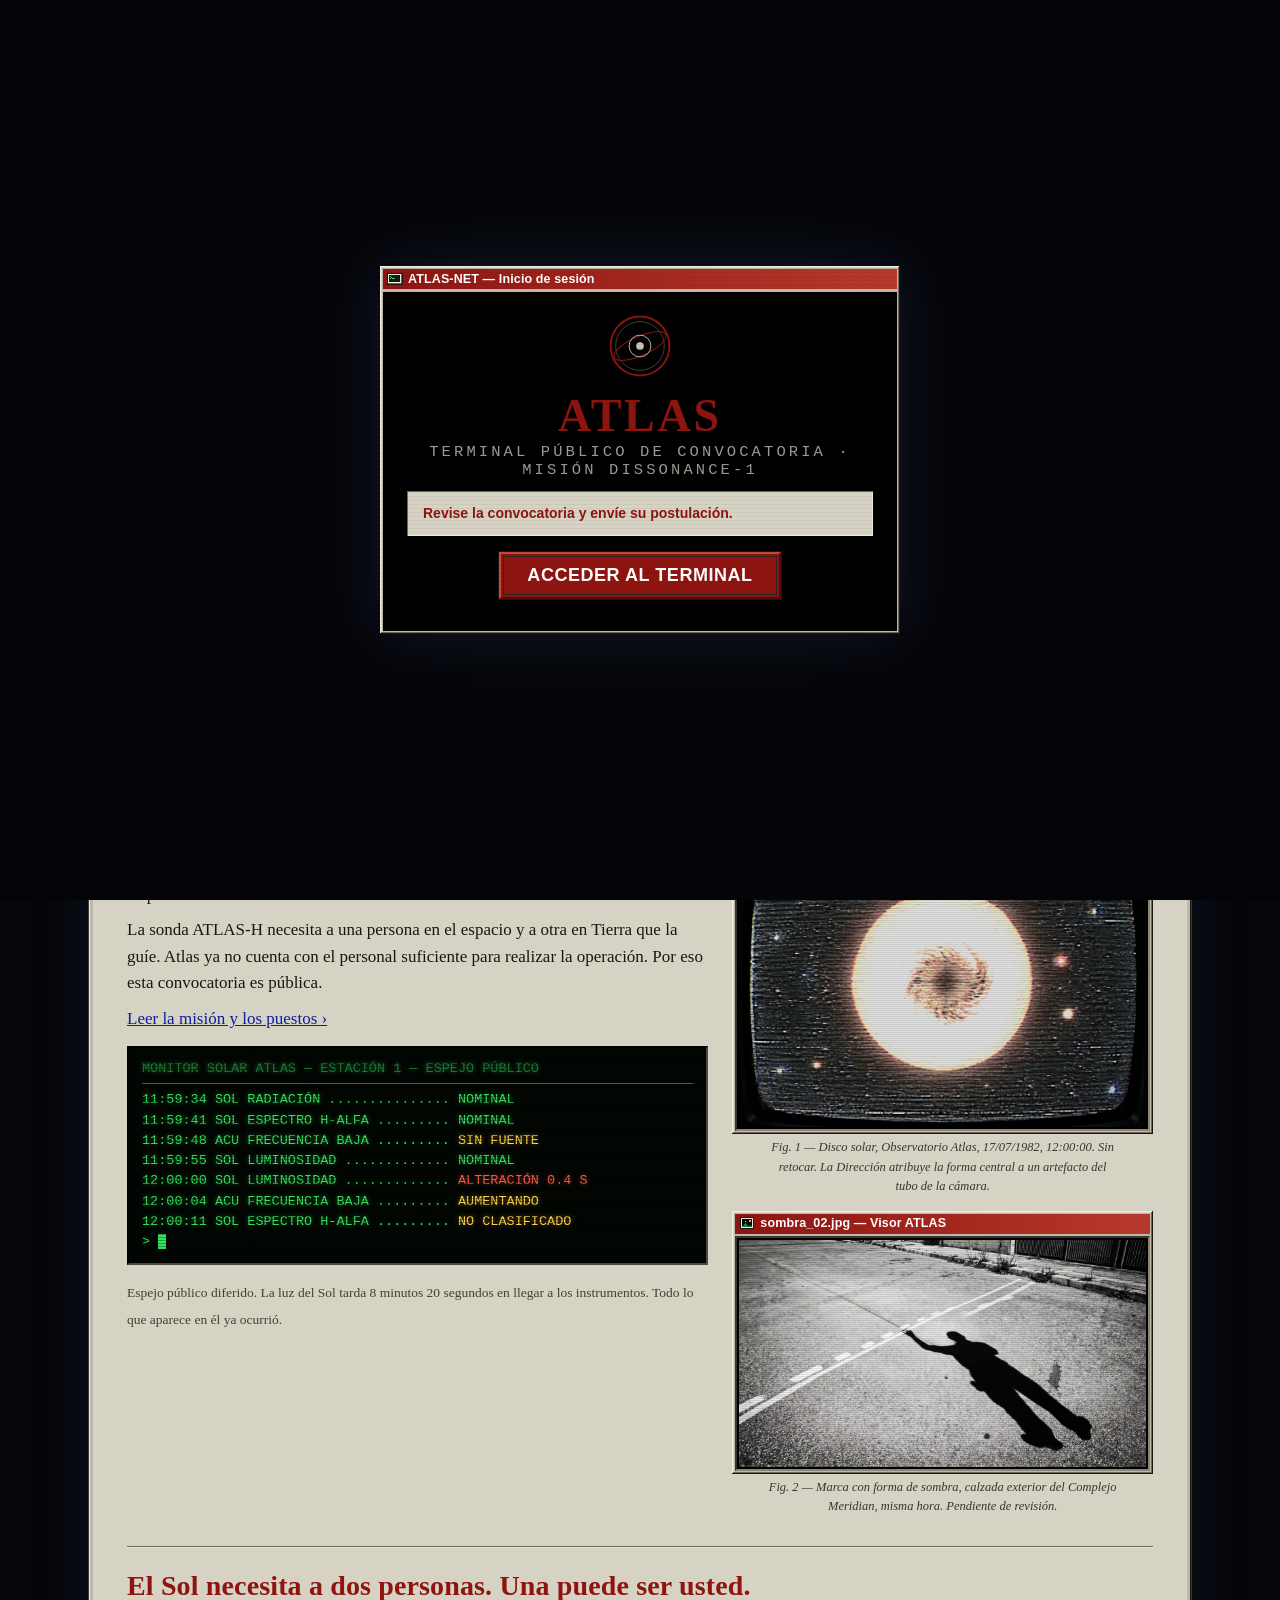
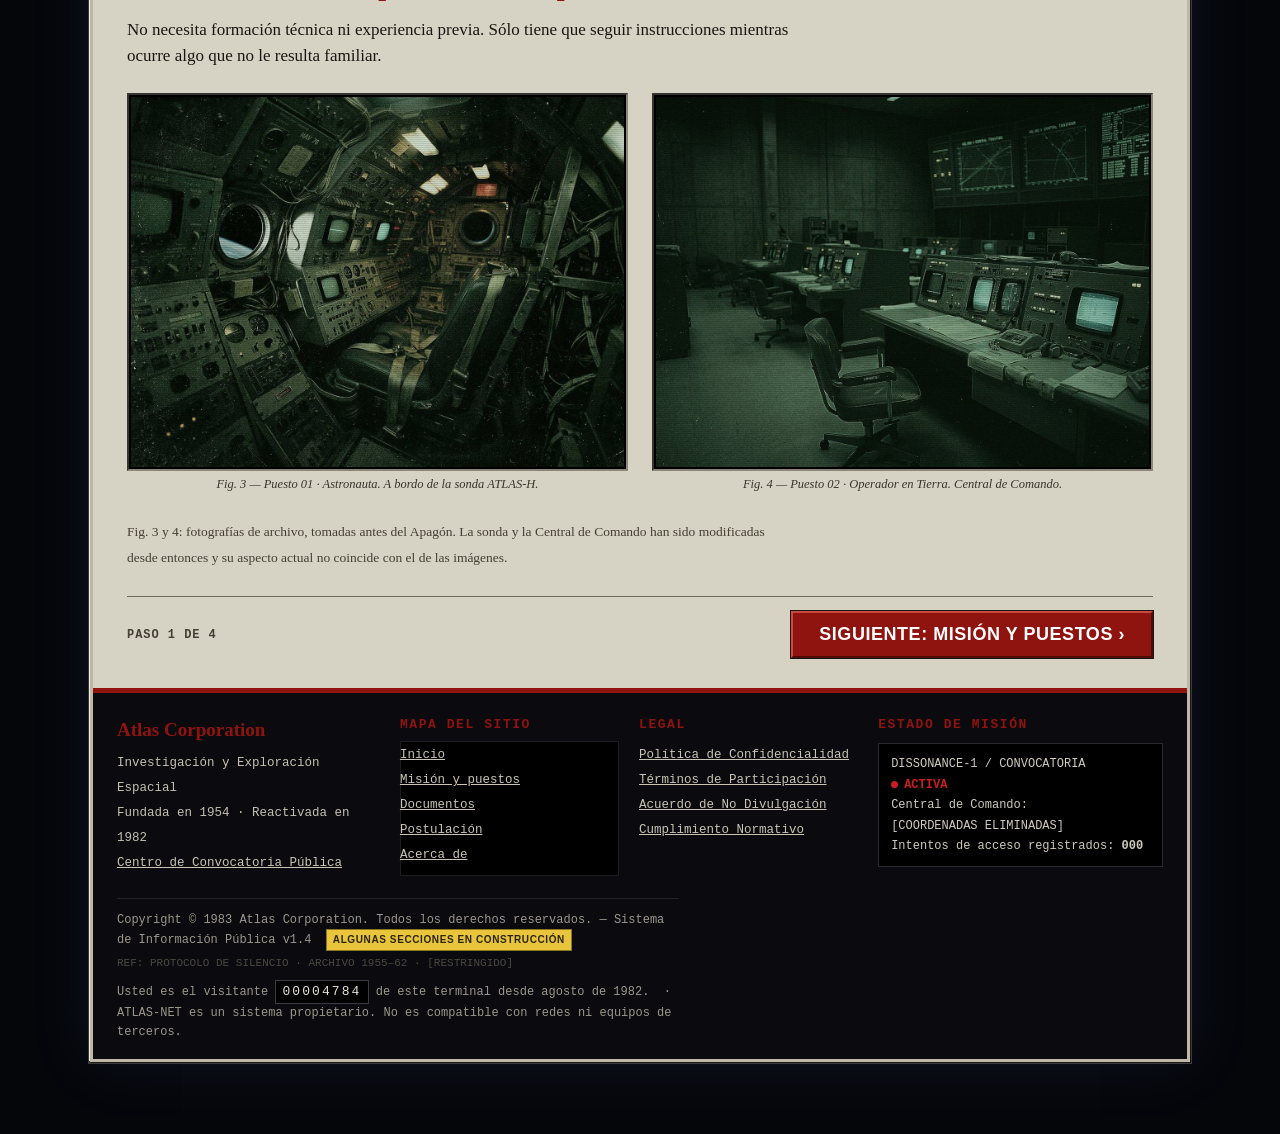
<file: index.html>
<!DOCTYPE html>
<!--
  ATLAS CORPORATION — SISTEMA DE INFORMACIÓN PÚBLICA (ATLAS-NET)
  raíz del documento: /public/index.html
  responsable: administración de terminales · Complejo Meridian
  rev 1.4 — 11/04/83

  NOTA AL RESPONSABLE: el árbol /archive/ sigue siendo legible para todos.
  Debía retirarse con la rev 1.2. Nadie lo ha retirado.
  No lo retiren. — A.R.
-->
<html lang="es">
<head>
<meta charset="utf-8">
<meta name="viewport" content="width=device-width,initial-scale=1">
<title>Atlas Corporation — Misión DISSONANCE-1 — Convocatoria pública</title>
<link rel="stylesheet" href="css/style.css?v=16">
</head>
<body>
<div id="glass"></div>

<div id="doc">

  <!-- ===================== CABECERA ===================== -->
  <div id="masthead">
    <div class="stars"></div>
    <svg id="seal" viewBox="0 0 100 100" aria-hidden="true">
      <circle cx="50" cy="50" r="46" fill="none" stroke="#8f1410" stroke-width="3"/>
      <circle cx="50" cy="50" r="38" fill="none" stroke="#6a6558" stroke-width="1"/>
      <ellipse cx="50" cy="50" rx="44" ry="15" fill="none" stroke="#8f1410"
               stroke-width="1.4" transform="rotate(-24 50 50)"/>
      <circle cx="50" cy="50" r="17" fill="none" stroke="#c8c3b4" stroke-width="1.4"/>
      <circle cx="50" cy="50" r="6" fill="#c8c3b4"/>
      <path d="M50 8 L50 18 M50 82 L50 92 M8 50 L18 50 M82 50 L92 50 M20 20 L27 27 M80 80 L73 73 M80 20 L73 27 M20 80 L27 73"
            stroke="#6a6558" stroke-width="1"/>
    </svg>
    <h1 id="wordmark"><a href="index.html">ATLAS</a></h1>
    <p id="expand">INVESTIGACIÓN Y EXPLORACIÓN ESPACIAL</p>
    <p id="sub">Comité de Continuidad &nbsp;·&nbsp; Sistema de Información Pública ATLAS-NET</p>
  </div>

  <!-- ===================== NAV ===================== -->
  <div id="nav">
    <a href="index.html">Inicio</a>
    <a href="mision.html">Misión y puestos</a>
    <a href="documentos.html">Documentos</a>
    <a href="solicitud.html">Postulación</a>
  </div>

  <!-- ===================== ANUNCIOS ===================== -->
  <div id="announce"><span>
    <span class="new">*** NUEVO ***</span>
    &nbsp; CONVOCATORIA PÚBLICA ABIERTA — DOS (2) PUESTOS: ASTRONAUTA / OPERADOR EN TIERRA &nbsp;&nbsp; ///
    &nbsp; ALINEACIÓN LUNAR CONFIRMADA — VENTANA DE LANZAMIENTO RESERVADA &nbsp;&nbsp; ///
  </span></div>

  <div class="pageid">Atlas Corporation · Sistema de Información Pública · Misión DISSONANCE-1</div>

  <div class="pad">

  <h2>Bienvenido al Sistema de Información Pública de Atlas Corporation</h2>
  <!-- IMÁGENES: las fotos (class="foto") se leen de img/inicio/ (horizontales ~4:3, 1200 px).
       si falta alguna se ve "IMAGEN NO DISPONIBLE" con el nombre del archivo (js/site.js). -->
  <div class="cols split">
    <div>
      <p>
        Atlas Corporation es una empresa privada de exploración espacial, fundada en 1954.
        El 17 de julio de 1982 el Sol se apagó durante cuatro décimas de segundo.
        Atlas busca a dos personas para que no vuelva a ocurrir.
      </p>
    </div>
    <div>
      <figure class="foto">
        <span class="frame"><span class="dither">
          <img src="img/inicio/atlas.jpg" width="1200" height="881"
               alt="Sede de Atlas Corporation: un gran edificio de hormigón con el logotipo y el
                    nombre ATLAS CORP., rodeado de antenas y torres de comunicación.">
        </span></span>
        <figcaption>Sede de Atlas Corporation. Desde aquí se lanzó el ATLAS-A en 1958, primer vehículo orbital de una empresa privada.</figcaption>
      </figure>
    </div>
  </div>

  <hr>

  <!-- ===================== RESUMEN ===================== -->
  <h2 id="brief">Qué es la Misión DISSONANCE-1</h2>
  <div class="cols split">
    <div>
      <p>
        Atlas Corporation no sabe qué causó el Apagón. Nadie lo sabe. Lo que sí sabemos es
        que, aprovechando una alineación entre determinados cuerpos celestes y la Luna, es
        posible enviar una onda hacia el Sol capaz de alterar temporalmente el fenómeno responsable.
      </p>
      <p>
        La sonda ATLAS-H necesita a una persona en el espacio y a otra en Tierra que la guíe.
        Atlas ya no cuenta con el personal suficiente para realizar la operación. Por eso esta
        convocatoria es pública.
      </p>
      <p><a href="mision.html">Leer la misión y los puestos &rsaquo;</a></p>

      <div class="term">
        <div class="hdr">MONITOR SOLAR ATLAS — ESTACIÓN 1 — ESPEJO PÚBLICO</div>
        <div data-feed="a"></div>
      </div>
      <p><small>
        Espejo público diferido. La luz del Sol tarda 8 minutos 20 segundos en llegar a los
        instrumentos. Todo lo que aparece en él ya ocurrió.
      </small></p>
    </div>
    <div>
      <figure>
        <span class="frame"><span class="dither">
          <img src="img/sol_19820717_1200.jpg" width="1000" height="716"
               style="display:block;width:100%;height:auto"
               alt="Disco solar fotografiado desde el monitor del Observatorio Atlas: una masa
                    luminosa con una forma circular oscura en el centro, rodeada de estrellas.">
        </span></span>
        <figcaption>
          Fig. 1 — Disco solar, Observatorio Atlas, 17/07/1982, 12:00:00. Sin retocar. La
          Dirección atribuye la forma central a un artefacto del tubo de la cámara.
        </figcaption>
      </figure>

      <figure>
        <span class="frame"><span class="dither">
          <img src="img/sombra_02.jpg" width="1200" height="670"
               style="display:block;width:100%;height:auto"
               alt="Sombra de una persona con el brazo levantado proyectada sobre el asfalto,
                    sin nadie que la proyecte.">
        </span></span>
        <figcaption>
          Fig. 2 — Marca con forma de sombra, calzada exterior del Complejo Meridian, misma
          hora. Pendiente de revisión.
        </figcaption>
      </figure>
    </div>
  </div>

  <hr>

  <!-- ===================== LOS DOS PUESTOS ===================== -->
  <h2>El Sol necesita a dos personas. Una puede ser usted.</h2>
  <p>
    No necesita formación técnica ni experiencia previa. Sólo tiene que seguir
    instrucciones mientras ocurre algo que no le resulta familiar.
  </p>
  <div class="cols">
    <div>
      <figure class="foto">
        <span class="frame"><span class="dither">
          <img src="img/inicio/astronauta.jpg" width="1200" height="896"
               alt="Cabina de la sonda ATLAS-H: asiento con arneses, paneles de instrumentos,
                    monitores y una escotilla por la que se ve la Tierra.">
        </span></span>
        <figcaption>Fig. 3 — Puesto 01 · Astronauta. A bordo de la sonda ATLAS-H.</figcaption>
      </figure>
    </div>
    <div>
      <figure class="foto">
        <span class="frame"><span class="dither">
          <img src="img/inicio/operador.jpg" width="1200" height="896"
               alt="Central de Comando: filas de consolas con monitores y, al fondo, pantallas
                    de seguimiento orbital.">
        </span></span>
        <figcaption>Fig. 4 — Puesto 02 · Operador en Tierra. Central de Comando.</figcaption>
      </figure>
    </div>
  </div>
  <p><small>
    Fig. 3 y 4: fotografías de archivo, tomadas antes del Apagón. La sonda y la Central de
    Comando han sido modificadas desde entonces y su aspecto actual no coincide con el de las imágenes.
  </small></p>

  <!-- el botón "Siguiente" lo agrega js/recorrido.js al final de .pad -->

  </div><!-- /pad -->

  <!-- ===================== PIE ===================== -->
  <div id="foot">
    <div class="fcols">
      <div>
        <p class="brand">Atlas Corporation</p>
        <ul>
          <li>Investigación y Exploración Espacial</li>
          <li>Fundada en 1954 · Reactivada en 1982</li>
          <li><a href="solicitud.html">Centro de Convocatoria Pública</a></li>
        </ul>
      </div>
      <div class="fmap">
        <h4>Mapa del sitio</h4>
        <canvas id="eyes" aria-hidden="true"></canvas>
        <ul>
          <li><a href="index.html">Inicio</a></li>
          <li><a href="mision.html">Misión y puestos</a></li>
          <li><a href="documentos.html">Documentos</a></li>
          <li><a href="solicitud.html">Postulación</a></li>
          <li><a href="acerca.html">Acerca de</a></li>
        </ul>
      </div>
      <div>
        <h4>Legal</h4>
        <ul>
          <li><a href="#" class="dead">Política de Confidencialidad</a></li>
          <li><a href="#" class="dead">Términos de Participación</a></li>
          <li><a href="#" class="dead">Acuerdo de No Divulgación</a></li>
          <li><a href="#" class="dead">Cumplimiento Normativo</a></li>
        </ul>
      </div>
      <div>
        <h4>Estado de misión</h4>
        <div class="statusbox">
          DISSONANCE-1 / CONVOCATORIA<br>
          <span class="live">ACTIVA</span><br>
          Central de Comando:<br>
          <span class="cens" data-real="41°52'N 87°38'W — ZONA 7 DEL MAPA">[COORDENADAS ELIMINADAS]</span><br>
          Intentos de acceso registrados: <b data-attempts>000</b>
        </div>
      </div>
    </div>
    <p class="copy">Copyright &copy; 1983 Atlas Corporation. Todos los derechos reservados. — Sistema de Información Pública v1.4
      &nbsp;<span class="construction">ALGUNAS SECCIONES EN CONSTRUCCIÓN</span></p>
    <p class="ref"><span class="cens" data-real="REF: PROTOCOLO DE SILENCIO · CORRELACIÓN 1962/1982 CONFIRMADA">REF: PROTOCOLO DE SILENCIO · ARCHIVO 1955–62 · [RESTRINGIDO]</span></p>
    <p class="vis">Usted es el visitante <span id="counter">00000000</span> de este terminal desde agosto de 1982.
      &nbsp;·&nbsp; ATLAS-NET es un sistema propietario. No es compatible con redes ni equipos de terceros.</p>
  </div>

</div><!-- /doc -->

<div id="toast" role="status"></div>

<script src="js/sonido.js?v=16"></script>
<script src="js/site.js?v=16"></script>
<script src="js/win.js?v=16"></script>
<script src="js/recorrido.js?v=16"></script>
<script src="js/eggs.js?v=16"></script>
</body>
</html>
</file>
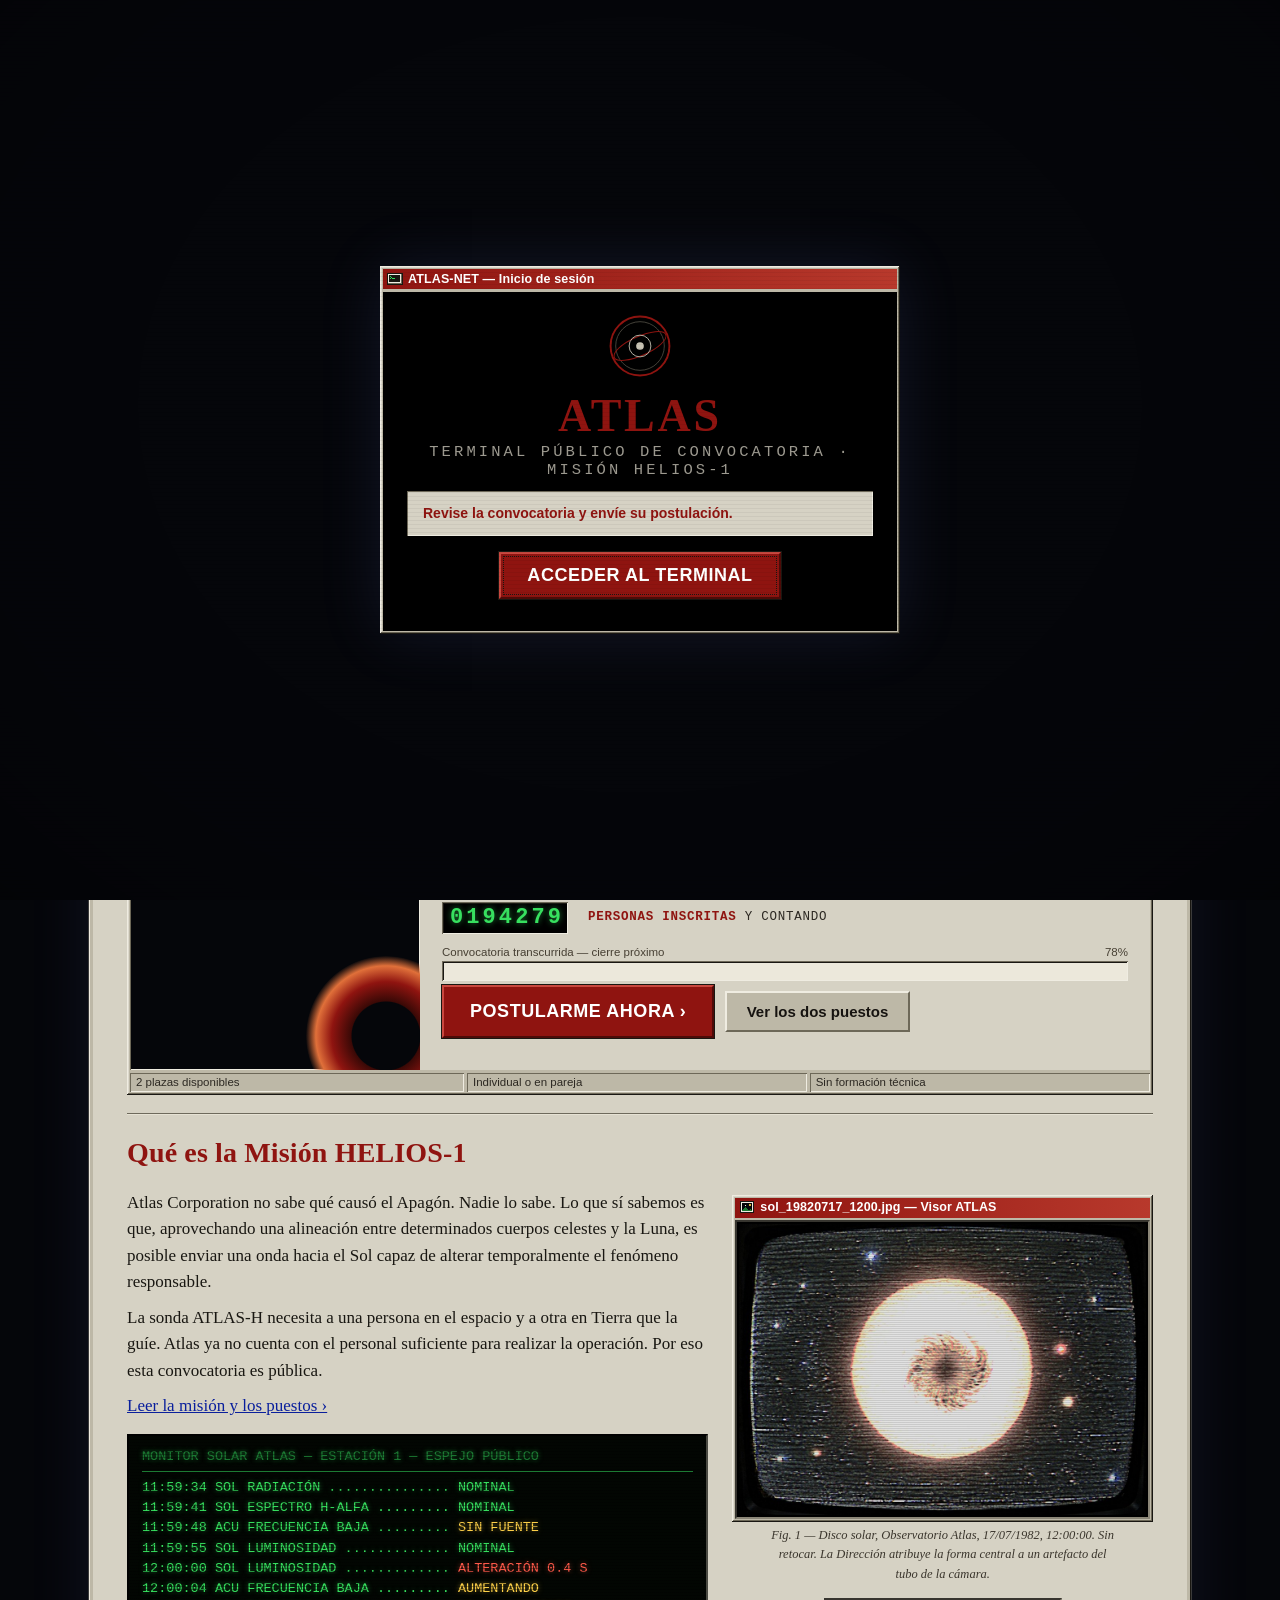
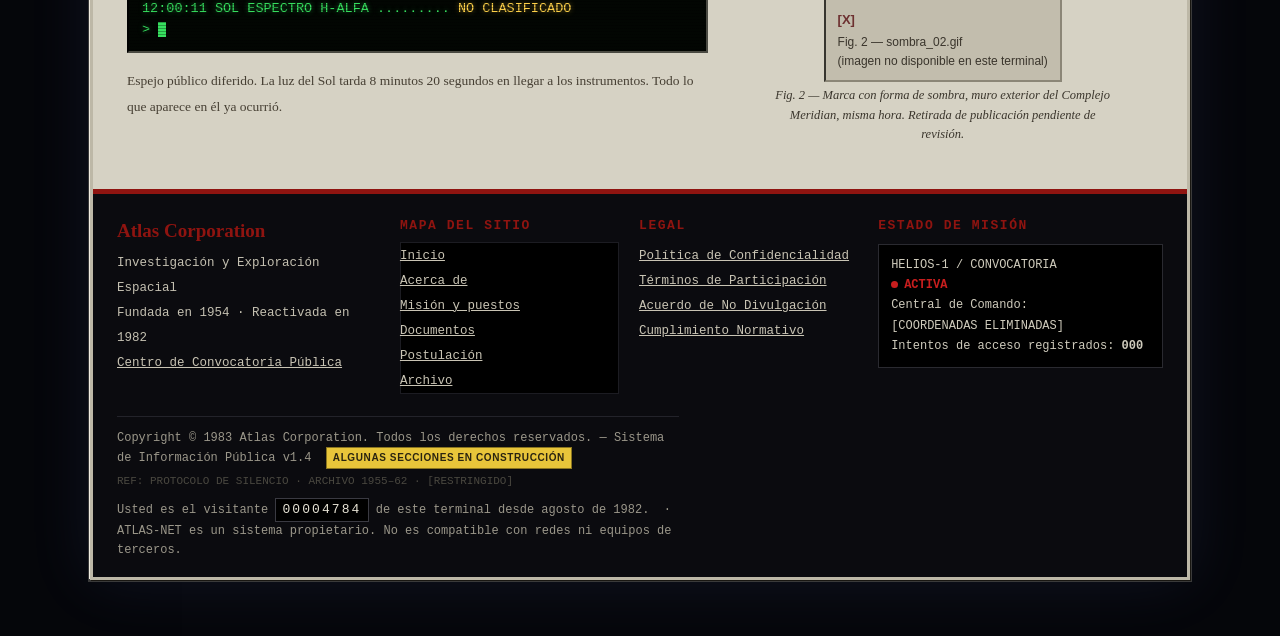
<file: prueba/index.html>
<!DOCTYPE html>
<!--
  ATLAS CORPORATION — SISTEMA DE INFORMACIÓN PÚBLICA (ATLAS-NET)
  raíz del documento: /public/index.html
  responsable: administración de terminales · Complejo Meridian
  rev 1.4 — 11/04/83

  NOTA AL RESPONSABLE: el árbol /archive/ sigue siendo legible para todos.
  Debía retirarse con la rev 1.2. Nadie lo ha retirado.
  No lo retiren. — A.R.
-->
<html lang="es">
<head>
<meta charset="utf-8">
<meta name="viewport" content="width=device-width,initial-scale=1">
<title>Atlas Corporation — Misión HELIOS-1 — Convocatoria pública</title>
<link rel="stylesheet" href="css/style.css?v=7">
</head>
<body>
<div id="glass"></div>

<div id="doc">

  <!-- ===================== CABECERA ===================== -->
  <div id="masthead">
    <div class="stars"></div>
    <svg id="seal" viewBox="0 0 100 100" aria-hidden="true">
      <circle cx="50" cy="50" r="46" fill="none" stroke="#8f1410" stroke-width="3"/>
      <circle cx="50" cy="50" r="38" fill="none" stroke="#6a6558" stroke-width="1"/>
      <ellipse cx="50" cy="50" rx="44" ry="15" fill="none" stroke="#8f1410"
               stroke-width="1.4" transform="rotate(-24 50 50)"/>
      <circle cx="50" cy="50" r="17" fill="none" stroke="#c8c3b4" stroke-width="1.4"/>
      <circle cx="50" cy="50" r="6" fill="#c8c3b4"/>
      <path d="M50 8 L50 18 M50 82 L50 92 M8 50 L18 50 M82 50 L92 50 M20 20 L27 27 M80 80 L73 73 M80 20 L73 27 M20 80 L27 73"
            stroke="#6a6558" stroke-width="1"/>
    </svg>
    <a id="lang" href="#" title="Versión en inglés"><b>EN</b>English</a>
    <h1 id="wordmark"><a href="index.html">ATLAS</a></h1>
    <p id="expand">INVESTIGACIÓN Y EXPLORACIÓN ESPACIAL</p>
    <p id="sub">Comité de Continuidad &nbsp;·&nbsp; Sistema de Información Pública ATLAS-NET</p>
  </div>

  <!-- ===================== NAV ===================== -->
  <div id="nav">
    [ <a href="index.html">Inicio</a> |
      <a href="acerca.html">Acerca&nbsp;de</a> |
      <a href="mision.html">Misión&nbsp;y&nbsp;puestos</a> |
      <a href="documentos.html">Documentos</a> |
      <a href="solicitud.html">Postulación</a> |
      <a href="archivo.html" class="seen">Archivo</a> ]
  </div>

  <!-- ===================== ANUNCIOS ===================== -->
  <div id="announce"><span>
    <span class="new">*** NUEVO ***</span>
    &nbsp; CONVOCATORIA PÚBLICA ABIERTA — DOS (2) PUESTOS: ASTRONAUTA / OPERADOR EN TIERRA &nbsp;&nbsp; ///
    &nbsp; ALINEACIÓN LUNAR CONFIRMADA — VENTANA DE LANZAMIENTO RESERVADA &nbsp;&nbsp; ///
  </span></div>

  <div class="pageid">Atlas Corporation · Sistema de Información Pública · Misión HELIOS-1</div>

  <div class="pad">

  <h2>Bienvenido al Sistema de Información Pública de Atlas Corporation</h2>
  <p>
    Nuestra empresa llegó al espacio antes que casi cualquiera. Después nos retiramos, y cuando
    el Sol se apagó durante cuatro décimas de segundo el 17 de julio de 1982, decidimos volver.
    Este terminal contiene todo lo necesario para postularse a la <b>Misión HELIOS-1</b>.
  </p>

  <!-- ===================== PROCEDIMIENTO ===================== -->
  <div class="box" id="procedimiento">
    <h4>Procedimiento para postulantes</h4>
      <ol class="proc">
        <li>
          <span class="ico" data-ico="sun" data-size="32"></span>
          <b>PASO 1</b>
          <span>Lea la <a href="mision.html">misión y los dos puestos</a>.</span>
        </li>
        <li>
          <span class="ico" data-ico="form" data-size="32"></span>
          <b>PASO 2</b>
          <span>Envíe su <a href="solicitud.html">postulación</a>.</span>
        </li>
      </ol>
  </div>

  <!-- ===================== ANUNCIO: POSTULACIÓN ===================== -->
  <section class="win ad" id="anuncio" data-postular-ad aria-labelledby="ad-t">
    <div class="win-title">
      <span class="ico" data-ico="warn"></span>
      <span class="t">CONVOCATORIA_HELIOS-1.EXE — Postulaciones abiertas</span>
      <span class="win-btns" aria-hidden="true"><span data-b="x"></span></span>
    </div>
    <div class="win-menu" aria-hidden="true"><span><u>A</u>rchivo</span><span><u>E</u>dición</span><span><u>V</u>er</span><span>Ay<u>u</u>da</span></div>
    <div class="ad-body">
      <div class="ad-desk" aria-hidden="true">
        <div class="sun"></div>
        <div class="mini" style="--i:0"><div class="win-title"><span class="t">HELIOS-1.EXE</span><span class="win-btns"><span data-b="x"></span></span></div><div class="mb"></div></div>
        <div class="mini" style="--i:1"><div class="win-title"><span class="t">HELIOS-1.EXE</span><span class="win-btns"><span data-b="x"></span></span></div><div class="mb"></div></div>
        <div class="mini" style="--i:2"><div class="win-title"><span class="t">HELIOS-1.EXE</span><span class="win-btns"><span data-b="x"></span></span></div><div class="mb"></div></div>
        <div class="mini" style="--i:3"><div class="win-title"><span class="t">HELIOS-1.EXE</span><span class="win-btns"><span data-b="x"></span></span></div><div class="mb"></div></div>
        <div class="mini" style="--i:4"><div class="win-title"><span class="t">HELIOS-1.EXE</span><span class="win-btns"><span data-b="x"></span></span></div><div class="mb"></div></div>
        <div class="mini front" style="--i:5">
          <div class="win-title"><span class="t">HELIOS-1.EXE</span><span class="win-btns"><span data-b="x"></span></span></div>
          <div class="mb">
            <span class="ico" data-ico="warn" data-size="32"></span>
            <span>¿Desea postularse a la Misión HELIOS-1?</span>
            <span class="bb"><span>Sí</span><span>Sí</span></span>
          </div>
        </div>
      </div>
      <div class="ad-copy">
        <p class="ad-kicker"><span class="new">*** ABIERTA ***</span> CONVOCATORIA PÚBLICA 1983</p>
        <h2 id="ad-t">El Sol necesita a dos personas. <em>Una puede ser usted.</em></h2>
        <p>
          Atlas Corporation busca un <b>astronauta</b> y un <b>operador en Tierra</b> para la
          Misión HELIOS-1. No necesita formación técnica ni experiencia previa. Sólo tiene que
          seguir instrucciones mientras ocurre algo que no le resulta familiar.
        </p>
        <ul class="ad-slots">
          <li>
            <span class="ico" data-ico="sun" data-size="32"></span>
            <b>01 · ASTRONAUTA</b>
            <span>A bordo de la sonda ATLAS-H</span>
            <i>PLAZA LIBRE</i>
          </li>
          <li>
            <span class="ico" data-ico="computer" data-size="32"></span>
            <b>02 · OPERADOR EN TIERRA</b>
            <span>Central de Comando</span>
            <i>PLAZA LIBRE</i>
          </li>
        </ul>
        <div class="ad-count" data-inscritos>
          <span class="odo">0000000</span>
          <span class="up" aria-hidden="true"></span>
          <span><b>PERSONAS INSCRITAS</b> Y CONTANDO</span>
        </div>
        <div class="pbar-l"><span>Convocatoria transcurrida — cierre próximo</span><span>78%</span></div>
        <div class="pbar" style="--p:78%" role="img" aria-label="Convocatoria transcurrida"><i></i></div>
        <p class="ad-cta">
          <a class="btn primary big" href="solicitud.html">POSTULARME AHORA &rsaquo;</a>
          <a class="btn" href="mision.html#puestos">Ver los dos puestos</a>
        </p>
      </div>
    </div>
    <div class="win-status"><span>2 plazas disponibles</span><span>Individual o en pareja</span><span>Sin formación técnica</span></div>
  </section>

  <hr>

  <!-- ===================== RESUMEN ===================== -->
  <h2 id="brief">Qué es la Misión HELIOS-1</h2>
  <div class="cols split">
    <div>
      <p>
        Atlas Corporation no sabe qué causó el Apagón. Nadie lo sabe. Lo que sí sabemos es
        que, aprovechando una alineación entre determinados cuerpos celestes y la Luna, es
        posible enviar una onda hacia el Sol capaz de alterar temporalmente el fenómeno responsable.
      </p>
      <p>
        La sonda ATLAS-H necesita a una persona en el espacio y a otra en Tierra que la guíe.
        Atlas ya no cuenta con el personal suficiente para realizar la operación. Por eso esta
        convocatoria es pública.
      </p>
      <p><a href="mision.html">Leer la misión y los puestos &rsaquo;</a></p>

      <div class="term">
        <div class="hdr">MONITOR SOLAR ATLAS — ESTACIÓN 1 — ESPEJO PÚBLICO</div>
        <div data-feed="a"></div>
      </div>
      <p><small>
        Espejo público diferido. La luz del Sol tarda 8 minutos 20 segundos en llegar a los
        instrumentos. Todo lo que aparece en él ya ocurrió.
      </small></p>
    </div>
    <div>
      <figure>
        <span class="frame"><span class="dither">
          <img src="img/sol_19820717_1200.jpg" width="1000" height="716"
               style="display:block;width:100%;height:auto"
               alt="Disco solar fotografiado desde el monitor del Observatorio Atlas: una masa
                    luminosa con una forma circular oscura en el centro, rodeada de estrellas.">
        </span></span>
        <figcaption>
          Fig. 1 — Disco solar, Observatorio Atlas, 17/07/1982, 12:00:00. Sin retocar. La
          Dirección atribuye la forma central a un artefacto del tubo de la cámara.
        </figcaption>
      </figure>

      <figure>
        <span class="broken">
          <b>[X]</b>
          Fig. 2 — sombra_02.gif<br>
          (imagen no disponible en este terminal)
        </span>
        <figcaption>
          Fig. 2 — Marca con forma de sombra, muro exterior del Complejo Meridian, misma
          hora. Retirada de publicación pendiente de revisión.
        </figcaption>
      </figure>
    </div>
  </div>

  </div><!-- /pad -->

  <!-- ===================== PIE ===================== -->
  <div id="foot">
    <div class="fcols">
      <div>
        <p class="brand">Atlas Corporation</p>
        <ul>
          <li>Investigación y Exploración Espacial</li>
          <li>Fundada en 1954 · Reactivada en 1982</li>
          <li><a href="solicitud.html">Centro de Convocatoria Pública</a></li>
        </ul>
      </div>
      <div class="fmap">
        <h4>Mapa del sitio</h4>
        <canvas id="eyes" aria-hidden="true"></canvas>
        <ul>
          <li><a href="index.html">Inicio</a></li>
          <li><a href="acerca.html">Acerca de</a></li>
          <li><a href="mision.html">Misión y puestos</a></li>
          <li><a href="documentos.html">Documentos</a></li>
          <li><a href="solicitud.html">Postulación</a></li>
          <li><a href="archivo.html">Archivo</a></li>
        </ul>
      </div>
      <div>
        <h4>Legal</h4>
        <ul>
          <li><a href="#" class="dead">Política de Confidencialidad</a></li>
          <li><a href="#" class="dead">Términos de Participación</a></li>
          <li><a href="#" class="dead">Acuerdo de No Divulgación</a></li>
          <li><a href="#" class="dead">Cumplimiento Normativo</a></li>
        </ul>
      </div>
      <div>
        <h4>Estado de misión</h4>
        <div class="statusbox">
          HELIOS-1 / CONVOCATORIA<br>
          <span class="live">ACTIVA</span><br>
          Central de Comando:<br>
          <span class="cens" data-real="41°52'N 87°38'W — ZONA 7 DEL MAPA">[COORDENADAS ELIMINADAS]</span><br>
          Intentos de acceso registrados: <b data-attempts>000</b>
        </div>
      </div>
    </div>
    <p class="copy">Copyright &copy; 1983 Atlas Corporation. Todos los derechos reservados. — Sistema de Información Pública v1.4
      &nbsp;<span class="construction">ALGUNAS SECCIONES EN CONSTRUCCIÓN</span></p>
    <p class="ref"><span class="cens" data-real="REF: PROTOCOLO DE SILENCIO · CORRELACIÓN 1962/1982 CONFIRMADA">REF: PROTOCOLO DE SILENCIO · ARCHIVO 1955–62 · [RESTRINGIDO]</span></p>
    <p class="vis">Usted es el visitante <span id="counter">00000000</span> de este terminal desde agosto de 1982.
      &nbsp;·&nbsp; ATLAS-NET es un sistema propietario. No es compatible con redes ni equipos de terceros.</p>
  </div>

</div><!-- /doc -->

<div id="toast" role="status"></div>

<script src="js/site.js?v=7"></script>
<script src="js/win.js?v=7"></script>
<script src="js/recorrido.js?v=7"></script>
<script src="js/eggs.js?v=7"></script>
</body>
</html>
</file>
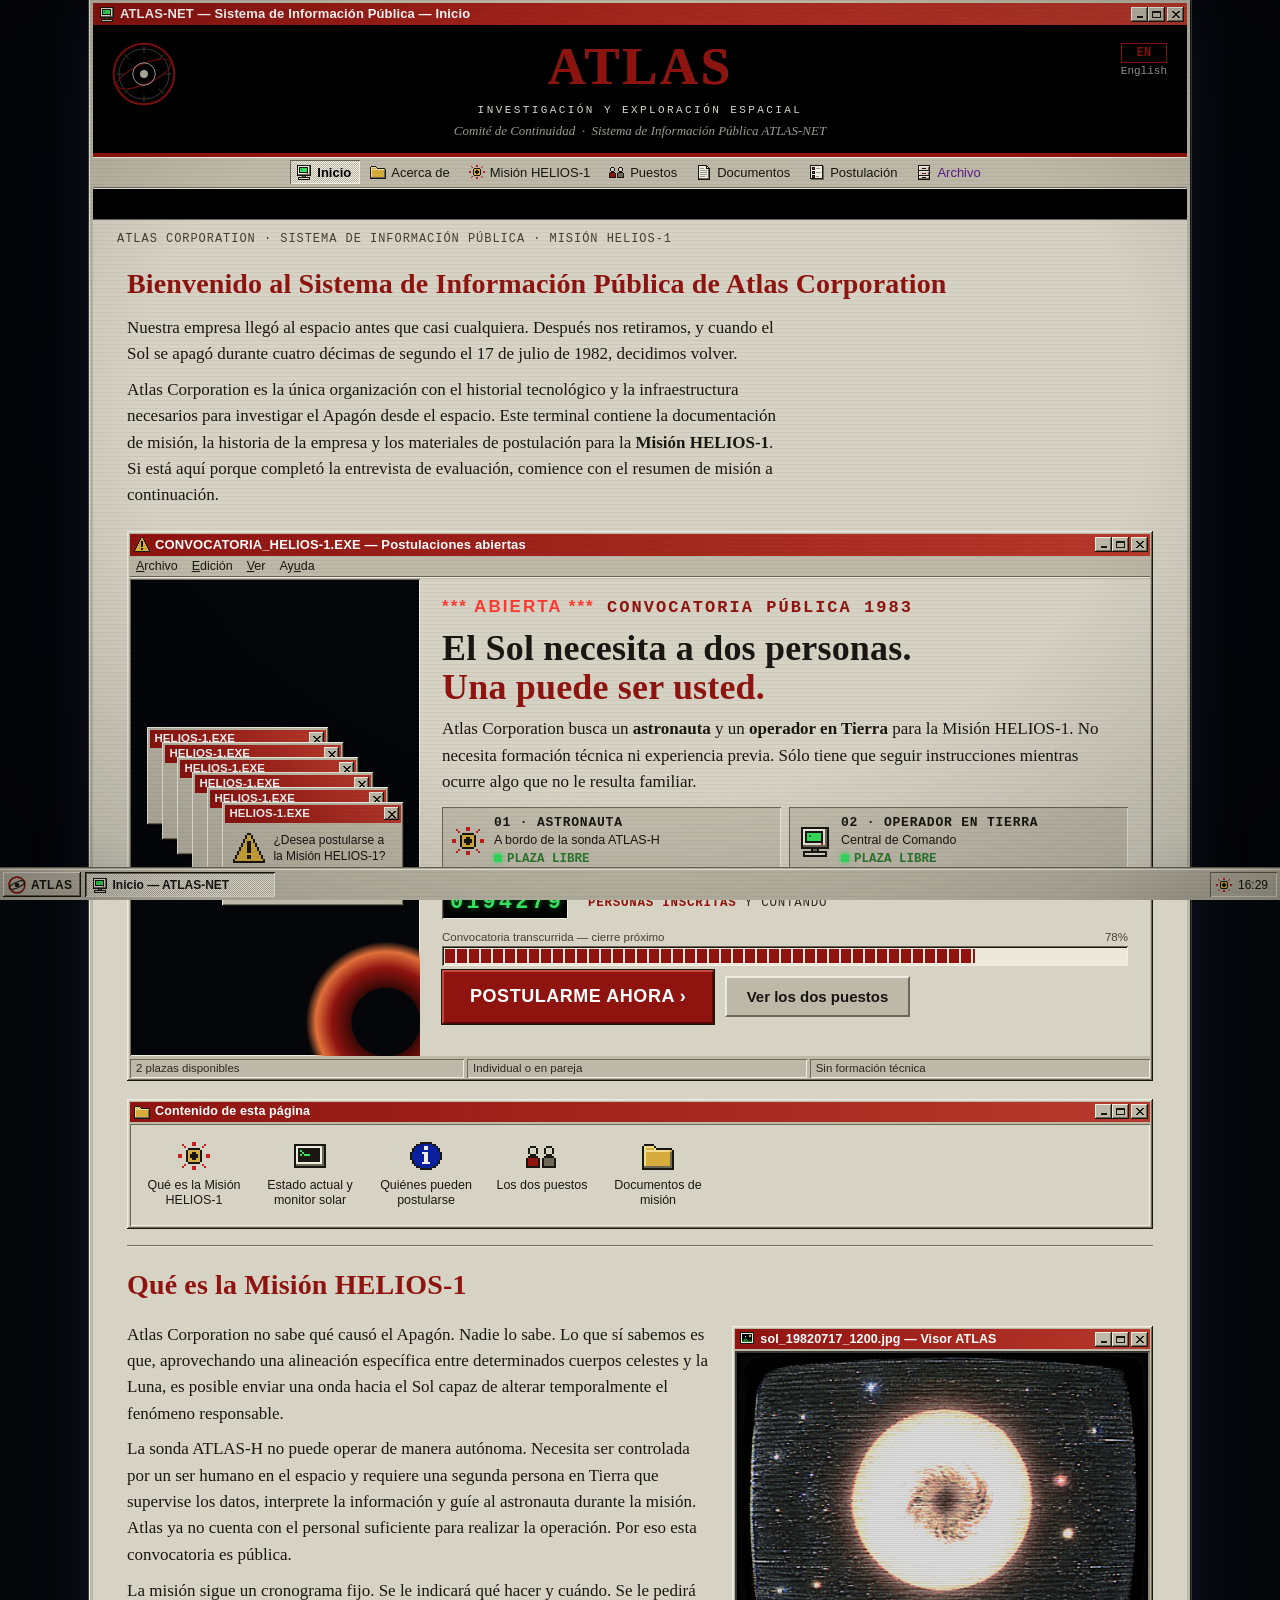
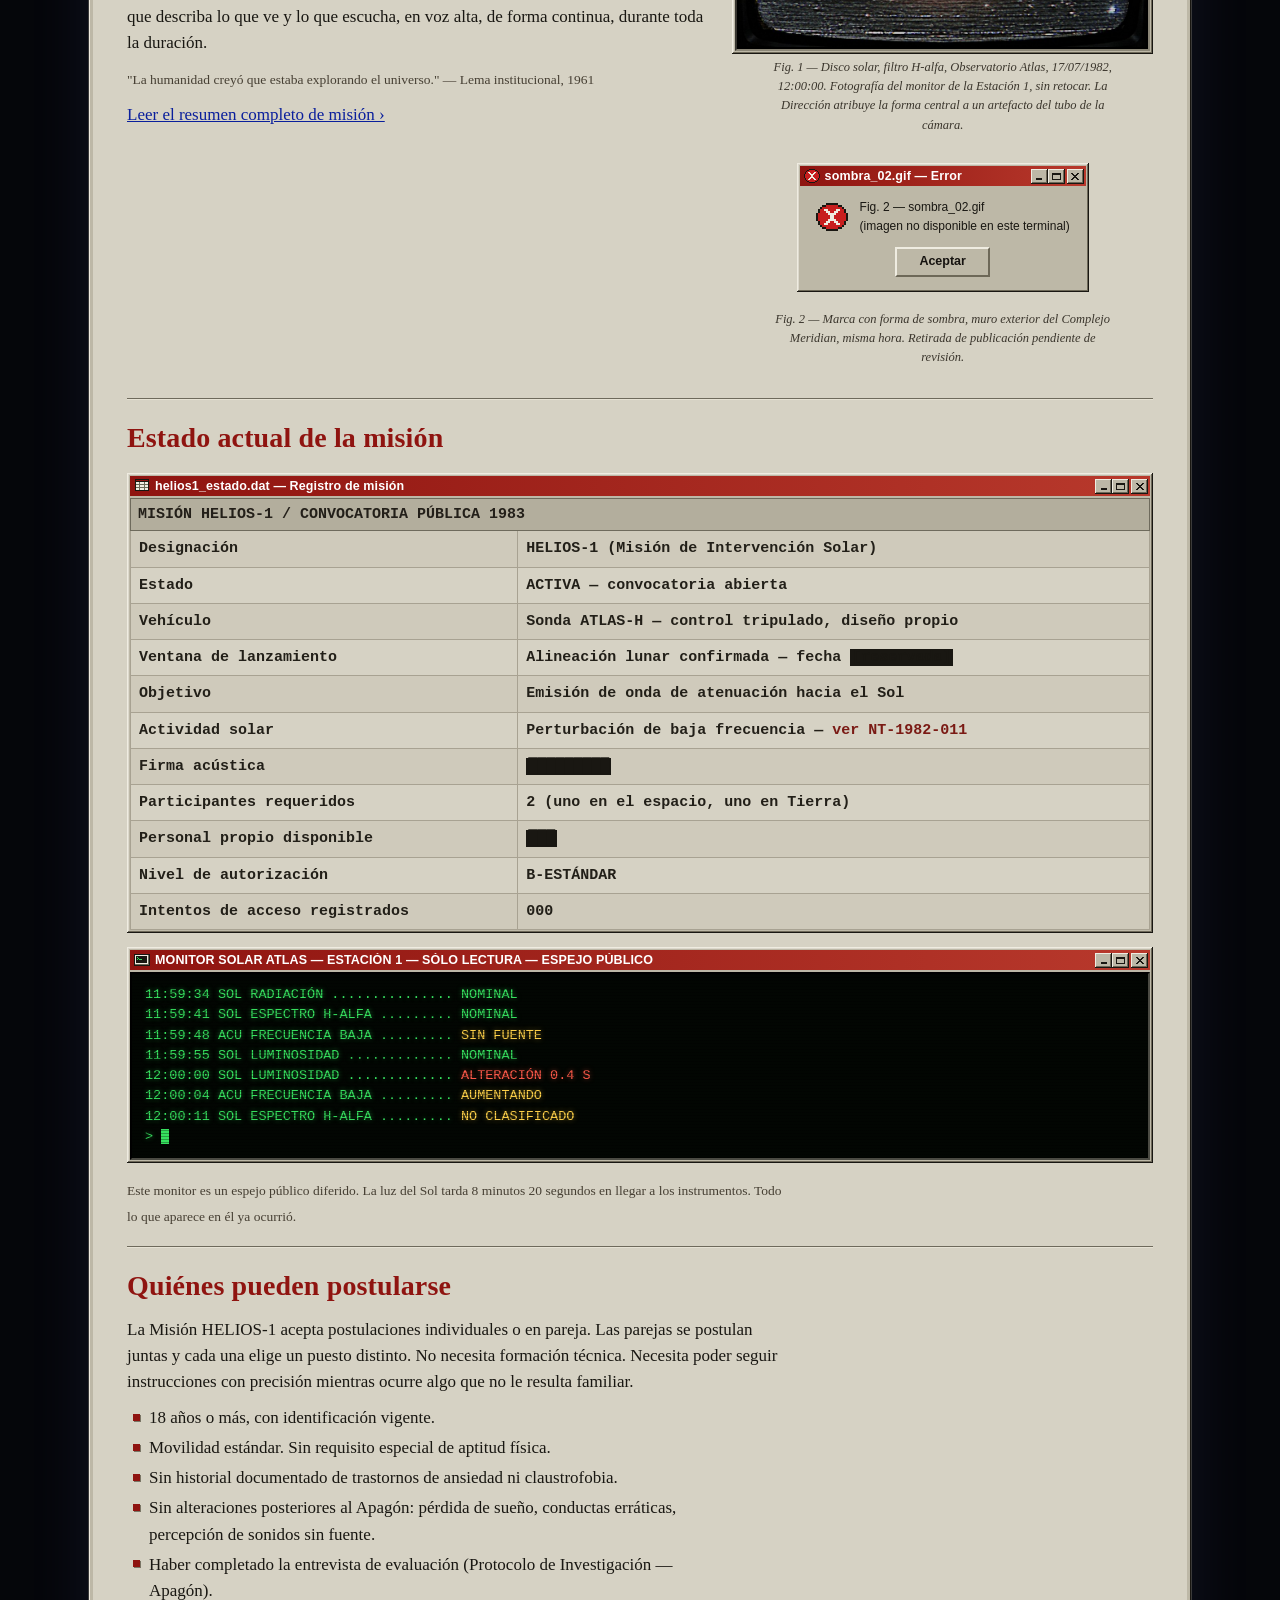
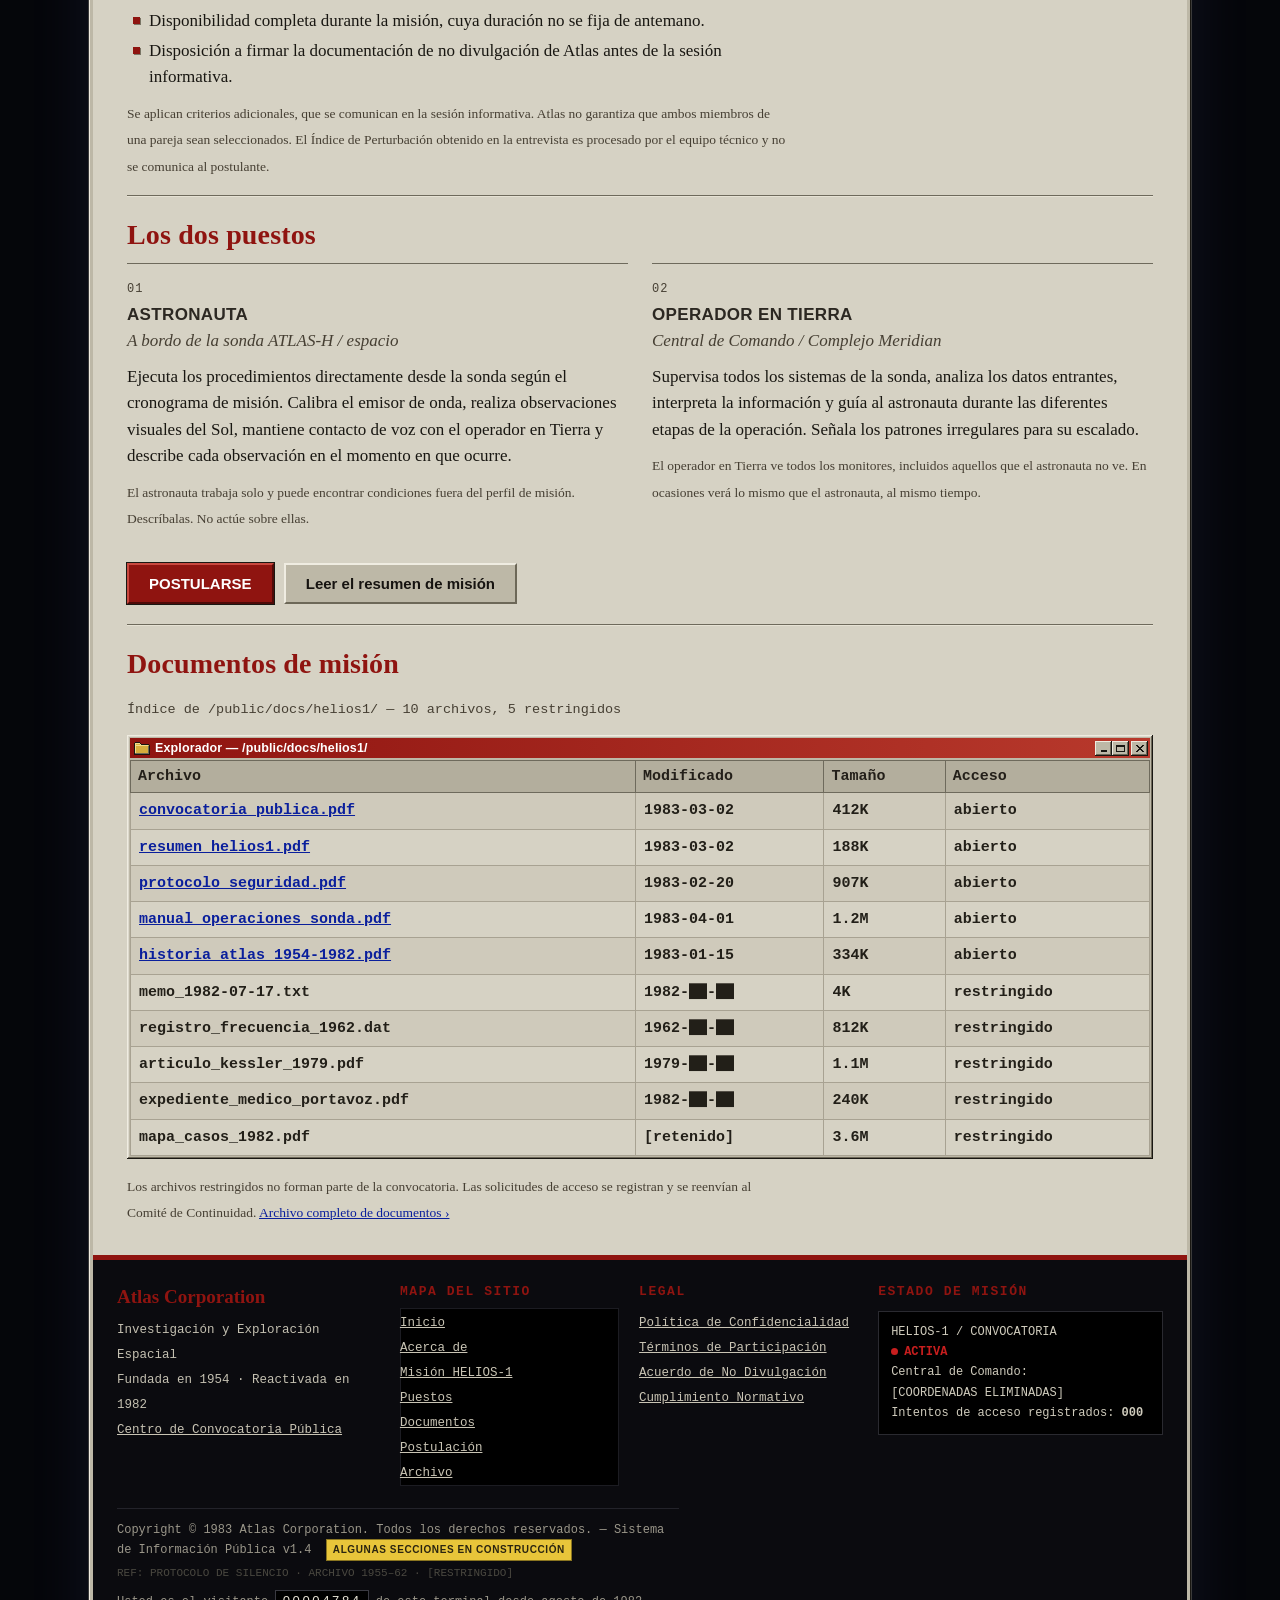
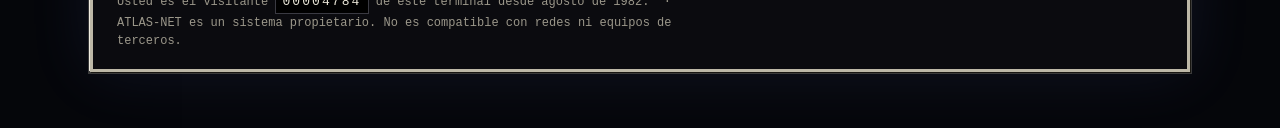
<file: v1/index.html>
<!DOCTYPE html>
<!--
  ATLAS CORPORATION — SISTEMA DE INFORMACIÓN PÚBLICA (ATLAS-NET)
  raíz del documento: /public/index.html
  responsable: administración de terminales · Complejo Meridian
  rev 1.4 — 11/04/83

  NOTA AL RESPONSABLE: el árbol /archive/ sigue siendo legible para todos.
  Debía retirarse con la rev 1.2. Nadie lo ha retirado.
  No lo retiren. — A.R.
-->
<html lang="es">
<head>
<meta charset="utf-8">
<meta name="viewport" content="width=device-width,initial-scale=1">
<title>Atlas Corporation — Misión HELIOS-1 — Convocatoria pública</title>
<link rel="stylesheet" href="css/style.css">
</head>
<body>
<div id="glass"></div>

<div id="doc">

  <!-- ===================== CABECERA ===================== -->
  <div id="masthead">
    <div class="stars"></div>
    <svg id="seal" viewBox="0 0 100 100" aria-hidden="true">
      <circle cx="50" cy="50" r="46" fill="none" stroke="#8f1410" stroke-width="3"/>
      <circle cx="50" cy="50" r="38" fill="none" stroke="#6a6558" stroke-width="1"/>
      <ellipse cx="50" cy="50" rx="44" ry="15" fill="none" stroke="#8f1410"
               stroke-width="1.4" transform="rotate(-24 50 50)"/>
      <circle cx="50" cy="50" r="17" fill="none" stroke="#c8c3b4" stroke-width="1.4"/>
      <circle cx="50" cy="50" r="6" fill="#c8c3b4"/>
      <path d="M50 8 L50 18 M50 82 L50 92 M8 50 L18 50 M82 50 L92 50 M20 20 L27 27 M80 80 L73 73 M80 20 L73 27 M20 80 L27 73"
            stroke="#6a6558" stroke-width="1"/>
    </svg>
    <a id="lang" href="#" title="Versión en inglés"><b>EN</b>English</a>
    <h1 id="wordmark"><a href="index.html">ATLAS</a></h1>
    <p id="expand">INVESTIGACIÓN Y EXPLORACIÓN ESPACIAL</p>
    <p id="sub">Comité de Continuidad &nbsp;·&nbsp; Sistema de Información Pública ATLAS-NET</p>
  </div>

  <!-- ===================== NAV ===================== -->
  <div id="nav">
    [ <a href="index.html">Inicio</a> |
      <a href="acerca.html">Acerca&nbsp;de</a> |
      <a href="mision.html">Misión&nbsp;HELIOS-1</a> |
      <a href="puestos.html">Puestos</a> |
      <a href="documentos.html">Documentos</a> |
      <a href="solicitud.html">Postulación</a> |
      <a href="archivo.html" class="seen">Archivo</a> ]
  </div>

  <!-- ===================== ANUNCIOS ===================== -->
  <div id="announce"><span>
    <span class="new">*** NUEVO ***</span>
    &nbsp; CONVOCATORIA PÚBLICA ABIERTA — DOS (2) PUESTOS: ASTRONAUTA / OPERADOR EN TIERRA —
    CIERRE DE POSTULACIONES PRÓXIMO — CONSULTE PUESTOS PARA MÁS DETALLES &nbsp;&nbsp; ///
    &nbsp; AVISO: LA ENTREVISTA DE EVALUACIÓN (PROTOCOLO DE INVESTIGACIÓN — APAGÓN) ES OBLIGATORIA
    ANTES DE POSTULARSE. LOS RESULTADOS SON PROCESADOS POR EL EQUIPO TÉCNICO. &nbsp;&nbsp; ///
    &nbsp; ALINEACIÓN LUNAR CONFIRMADA — VENTANA DE LANZAMIENTO HELIOS-1 RESERVADA &nbsp;&nbsp; ///
  </span></div>

  <div class="pageid">Atlas Corporation · Sistema de Información Pública · Misión HELIOS-1</div>

  <div class="pad">

  <h2>Bienvenido al Sistema de Información Pública de Atlas Corporation</h2>
  <p>
    Nuestra empresa llegó al espacio antes que casi cualquiera. Después nos retiramos,
    y cuando el Sol se apagó durante cuatro décimas de segundo el 17 de julio de 1982,
    decidimos volver.
  </p>
  <p>
    Atlas Corporation es la única organización con el historial tecnológico y la
    infraestructura necesarios para investigar el Apagón desde el espacio. Este terminal
    contiene la documentación de misión, la historia de la empresa y los materiales de
    postulación para la <b>Misión HELIOS-1</b>. Si está aquí porque completó la entrevista
    de evaluación, comience con el resumen de misión a continuación.
  </p>

  <!-- ===================== ANUNCIO: POSTULACIÓN ===================== -->
  <section class="win ad" id="anuncio" data-postular-ad aria-labelledby="ad-t">
    <div class="win-title">
      <span class="ico" data-ico="warn"></span>
      <span class="t">CONVOCATORIA_HELIOS-1.EXE — Postulaciones abiertas</span>
      <span class="win-btns" aria-hidden="true"><span data-b="min"></span><span data-b="max"></span><span data-b="x"></span></span>
    </div>
    <div class="win-menu" aria-hidden="true"><span><u>A</u>rchivo</span><span><u>E</u>dición</span><span><u>V</u>er</span><span>Ay<u>u</u>da</span></div>
    <div class="ad-body">
      <div class="ad-desk" aria-hidden="true">
        <div class="sun"></div>
        <div class="mini" style="--i:0"><div class="win-title"><span class="t">HELIOS-1.EXE</span><span class="win-btns"><span data-b="x"></span></span></div><div class="mb"></div></div>
        <div class="mini" style="--i:1"><div class="win-title"><span class="t">HELIOS-1.EXE</span><span class="win-btns"><span data-b="x"></span></span></div><div class="mb"></div></div>
        <div class="mini" style="--i:2"><div class="win-title"><span class="t">HELIOS-1.EXE</span><span class="win-btns"><span data-b="x"></span></span></div><div class="mb"></div></div>
        <div class="mini" style="--i:3"><div class="win-title"><span class="t">HELIOS-1.EXE</span><span class="win-btns"><span data-b="x"></span></span></div><div class="mb"></div></div>
        <div class="mini" style="--i:4"><div class="win-title"><span class="t">HELIOS-1.EXE</span><span class="win-btns"><span data-b="x"></span></span></div><div class="mb"></div></div>
        <div class="mini front" style="--i:5">
          <div class="win-title"><span class="t">HELIOS-1.EXE</span><span class="win-btns"><span data-b="x"></span></span></div>
          <div class="mb">
            <span class="ico" data-ico="warn" data-size="32"></span>
            <span>¿Desea postularse a la Misión HELIOS-1?</span>
            <span class="bb"><span>Sí</span><span>Sí</span></span>
          </div>
        </div>
      </div>
      <div class="ad-copy">
        <p class="ad-kicker"><span class="new">*** ABIERTA ***</span> CONVOCATORIA PÚBLICA 1983</p>
        <h2 id="ad-t">El Sol necesita a dos personas. <em>Una puede ser usted.</em></h2>
        <p>
          Atlas Corporation busca un <b>astronauta</b> y un <b>operador en Tierra</b> para la
          Misión HELIOS-1. No necesita formación técnica ni experiencia previa. Sólo tiene que
          seguir instrucciones mientras ocurre algo que no le resulta familiar.
        </p>
        <ul class="ad-slots">
          <li>
            <span class="ico" data-ico="sun" data-size="32"></span>
            <b>01 · ASTRONAUTA</b>
            <span>A bordo de la sonda ATLAS-H</span>
            <i>PLAZA LIBRE</i>
          </li>
          <li>
            <span class="ico" data-ico="computer" data-size="32"></span>
            <b>02 · OPERADOR EN TIERRA</b>
            <span>Central de Comando</span>
            <i>PLAZA LIBRE</i>
          </li>
        </ul>
        <div class="ad-count" data-inscritos>
          <span class="odo">0000000</span>
          <span class="up" aria-hidden="true"></span>
          <span><b>PERSONAS INSCRITAS</b> Y CONTANDO</span>
        </div>
        <div class="pbar-l"><span>Convocatoria transcurrida — cierre próximo</span><span>78%</span></div>
        <div class="pbar" style="--p:78%" role="img" aria-label="Convocatoria transcurrida: 78%"><i></i></div>
        <p class="ad-cta">
          <a class="btn primary big" href="solicitud.html">POSTULARME AHORA &rsaquo;</a>
          <a class="btn" href="puestos.html">Ver los dos puestos</a>
        </p>
      </div>
    </div>
    <div class="win-status"><span>2 plazas disponibles</span><span>Individual o en pareja</span><span>Sin formación técnica</span></div>
  </section>

  <!-- ===================== CONTENIDO ===================== -->
  <div class="win">
    <div class="win-title">
      <span class="ico" data-ico="folder"></span>
      <span class="t">Contenido de esta página</span>
      <span class="win-btns" aria-hidden="true"><span data-b="min"></span><span data-b="max"></span><span data-b="x"></span></span>
    </div>
    <div class="win-body flush">
      <ul class="desk-icons">
        <li><a href="#brief"><span class="ico" data-ico="sun" data-size="32"></span><span>Qué es la Misión HELIOS-1</span></a></li>
        <li><a href="#status"><span class="ico" data-ico="terminal" data-size="32"></span><span>Estado actual y monitor solar</span></a></li>
        <li><a href="#who"><span class="ico" data-ico="info" data-size="32"></span><span>Quiénes pueden postularse</span></a></li>
        <li><a href="#pos"><span class="ico" data-ico="people" data-size="32"></span><span>Los dos puestos</span></a></li>
        <li><a href="#docs"><span class="ico" data-ico="folder" data-size="32"></span><span>Documentos de misión</span></a></li>
      </ul>
    </div>
  </div>

  <hr>

  <!-- ===================== RESUMEN ===================== -->
  <h2 id="brief">Qué es la Misión HELIOS-1</h2>
  <div class="cols split">
    <div>
      <p>
        Atlas Corporation no sabe qué causó el Apagón. Nadie lo sabe. Lo que sí sabemos es
        que, aprovechando una alineación específica entre determinados cuerpos celestes y la
        Luna, es posible enviar una onda hacia el Sol capaz de alterar temporalmente el
        fenómeno responsable.
      </p>
      <p>
        La sonda ATLAS-H no puede operar de manera autónoma. Necesita ser controlada por un
        ser humano en el espacio y requiere una segunda persona en Tierra que supervise los
        datos, interprete la información y guíe al astronauta durante la misión. Atlas ya no
        cuenta con el personal suficiente para realizar la operación. Por eso esta convocatoria
        es pública.
      </p>
      <p>
        La misión sigue un cronograma fijo. Se le indicará qué hacer y cuándo. Se le pedirá
        que describa lo que ve y lo que escucha, en voz alta, de forma continua, durante toda
        la duración.
      </p>
      <p><small>
        "La humanidad creyó que estaba explorando el universo." — Lema institucional, 1961
      </small></p>
      <p><a href="mision.html">Leer el resumen completo de misión &rsaquo;</a></p>
    </div>
    <div>
      <figure>
        <span class="frame"><span class="dither">
          <img src="img/sol_19820717_1200.jpg" width="1000" height="716"
               style="display:block;width:100%;height:auto"
               alt="Disco solar fotografiado desde el monitor del Observatorio Atlas: una masa
                    luminosa con una forma circular oscura en el centro, rodeada de estrellas.">
        </span></span>
        <figcaption>
          Fig. 1 — Disco solar, filtro H-alfa, Observatorio Atlas, 17/07/1982, 12:00:00.
          Fotografía del monitor de la Estación 1, sin retocar. La Dirección atribuye la forma
          central a un artefacto del tubo de la cámara.
        </figcaption>
      </figure>

      <figure>
        <span class="broken">
          <b>[X]</b>
          Fig. 2 — sombra_02.gif<br>
          (imagen no disponible en este terminal)
        </span>
        <figcaption>
          Fig. 2 — Marca con forma de sombra, muro exterior del Complejo Meridian, misma
          hora. Retirada de publicación pendiente de revisión.
        </figcaption>
      </figure>
    </div>
  </div>

  <hr>

  <!-- ===================== ESTADO ===================== -->
  <h2 id="status">Estado actual de la misión</h2>
  <div class="tscroll" data-win="helios1_estado.dat — Registro de misión"><table class="data">
    <tr><th colspan="2">MISIÓN HELIOS-1 / CONVOCATORIA PÚBLICA 1983</th></tr>
    <tr><td class="k">Designación</td><td>HELIOS-1 (Misión de Intervención Solar)</td></tr>
    <tr><td class="k">Estado</td><td>ACTIVA — convocatoria abierta</td></tr>
    <tr><td class="k">Vehículo</td><td>Sonda ATLAS-H — control tripulado, diseño propio</td></tr>
    <tr><td class="k">Ventana de lanzamiento</td><td>Alineación lunar confirmada — fecha <span class="rd" data-r="1983-08-13 11:5&#9608;">[reservada]</span></td></tr>
    <tr><td class="k">Objetivo</td><td>Emisión de onda de atenuación hacia el Sol</td></tr>
    <tr><td class="k">Actividad solar</td><td>Perturbación de baja frecuencia — <span class="lock">ver NT-1982-011</span></td></tr>
    <tr><td class="k">Firma acústica</td><td><span class="rd" data-r="coincide con REG-1962-04">&#9608;&#9608;&#9608;&#9608;&#9608;&#9608;&#9608;&#9608;&#9608;</span></td></tr>
    <tr><td class="k">Participantes requeridos</td><td>2 (uno en el espacio, uno en Tierra)</td></tr>
    <tr><td class="k">Personal propio disponible</td><td><span class="rd" data-r="insuficiente — 38">&#9608;&#9608;&#9608;</span></td></tr>
    <tr><td class="k">Nivel de autorización</td><td>B-ESTÁNDAR</td></tr>
    <tr><td class="k">Intentos de acceso registrados</td><td><span data-attempts>000</span></td></tr>
  </table></div>

  <div class="term">
    <div class="hdr">MONITOR SOLAR ATLAS — ESTACIÓN 1 — SÓLO LECTURA — ESPEJO PÚBLICO</div>
    <div data-feed="a"></div>
  </div>
  <p><small>
    Este monitor es un espejo público diferido. La luz del Sol tarda 8 minutos 20 segundos
    en llegar a los instrumentos. Todo lo que aparece en él ya ocurrió.
  </small></p>

  <hr>

  <!-- ===================== QUIÉN ===================== -->
  <h2 id="who">Quiénes pueden postularse</h2>
  <p>
    La Misión HELIOS-1 acepta postulaciones individuales o en pareja. Las parejas se postulan
    juntas y cada una elige un puesto distinto. No necesita formación técnica. Necesita poder
    seguir instrucciones con precisión mientras ocurre algo que no le resulta familiar.
  </p>
  <ul class="dot">
    <li>18 años o más, con identificación vigente.</li>
    <li>Movilidad estándar. Sin requisito especial de aptitud física.</li>
    <li>Sin historial documentado de trastornos de ansiedad ni claustrofobia.</li>
    <li>Sin alteraciones posteriores al Apagón: pérdida de sueño, conductas erráticas, percepción de sonidos sin fuente.</li>
    <li>Haber completado la entrevista de evaluación (Protocolo de Investigación — Apagón).</li>
    <li>Disponibilidad completa durante la misión, cuya duración no se fija de antemano.</li>
    <li>Disposición a firmar la documentación de no divulgación de Atlas antes de la sesión informativa.</li>
  </ul>
  <p><small>
    Se aplican criterios adicionales, que se comunican en la sesión informativa. Atlas no
    garantiza que ambos miembros de una pareja sean seleccionados. El Índice de Perturbación
    obtenido en la entrevista es procesado por el equipo técnico y no se comunica al postulante.
  </small></p>

  <hr>

  <!-- ===================== PUESTOS ===================== -->
  <h2 id="pos">Los dos puestos</h2>
  <div class="cols">
    <div class="pos">
      <span class="code">01</span>
      <h3>ASTRONAUTA</h3>
      <p class="where">A bordo de la sonda ATLAS-H / espacio</p>
      <p>
        Ejecuta los procedimientos directamente desde la sonda según el cronograma de misión.
        Calibra el emisor de onda, realiza observaciones visuales del Sol, mantiene contacto de
        voz con el operador en Tierra y describe cada observación en el momento en que ocurre.
      </p>
      <p><small>
        El astronauta trabaja solo y puede encontrar condiciones fuera del perfil de misión.
        Descríbalas. No actúe sobre ellas.
      </small></p>
    </div>
    <div class="pos">
      <span class="code">02</span>
      <h3>OPERADOR EN TIERRA</h3>
      <p class="where">Central de Comando / Complejo Meridian</p>
      <p>
        Supervisa todos los sistemas de la sonda, analiza los datos entrantes, interpreta la
        información y guía al astronauta durante las diferentes etapas de la operación.
        Señala los patrones irregulares para su escalado.
      </p>
      <p><small>
        El operador en Tierra ve todos los monitores, incluidos aquellos que el astronauta
        no ve. En ocasiones verá lo mismo que el astronauta, al mismo tiempo.
      </small></p>
    </div>
  </div>

  <p style="margin-top:18px">
    <a class="btn primary" href="solicitud.html">POSTULARSE</a>
    <a class="btn" href="mision.html">Leer el resumen de misión</a>
  </p>

  <hr>

  <!-- ===================== DOCS ===================== -->
  <h2 id="docs">Documentos de misión</h2>
  <p><small class="mono">Índice de /public/docs/helios1/ — 10 archivos, 5 restringidos</small></p>
  <div class="tscroll" data-win="Explorador — /public/docs/helios1/" data-win-ico="folder"><table class="data">
    <tr><th>Archivo</th><th>Modificado</th><th>Tamaño</th><th>Acceso</th></tr>
    <tr><td><a href="documentos.html">convocatoria_publica.pdf</a></td><td>1983-03-02</td><td>412K</td><td class="open">abierto</td></tr>
    <tr><td><a href="documentos.html">resumen_helios1.pdf</a></td><td>1983-03-02</td><td>188K</td><td class="open">abierto</td></tr>
    <tr><td><a href="documentos.html">protocolo_seguridad.pdf</a></td><td>1983-02-20</td><td>907K</td><td class="open">abierto</td></tr>
    <tr><td><a href="documentos.html">manual_operaciones_sonda.pdf</a></td><td>1983-04-01</td><td>1.2M</td><td class="open">abierto</td></tr>
    <tr><td><a href="documentos.html">historia_atlas_1954-1982.pdf</a></td><td>1983-01-15</td><td>334K</td><td class="open">abierto</td></tr>
    <tr data-restricted="true"><td class="fname">memo_1982-07-17.txt</td><td>1982-&#9608;&#9608;-&#9608;&#9608;</td><td>4K</td><td class="lock">restringido</td></tr>
    <tr data-restricted="true"><td class="fname">registro_frecuencia_1962.dat</td><td>1962-&#9608;&#9608;-&#9608;&#9608;</td><td>812K</td><td class="lock">restringido</td></tr>
    <tr data-restricted="true"><td class="fname">articulo_kessler_1979.pdf</td><td>1979-&#9608;&#9608;-&#9608;&#9608;</td><td>1.1M</td><td class="lock">restringido</td></tr>
    <tr data-restricted="true"><td class="fname">expediente_medico_portavoz.pdf</td><td>1982-&#9608;&#9608;-&#9608;&#9608;</td><td>240K</td><td class="lock">restringido</td></tr>
    <tr data-restricted="true"><td class="fname">mapa_casos_1982.pdf</td><td>[retenido]</td><td>3.6M</td><td class="lock">restringido</td></tr>
  </table></div>
  <p><small>
    Los archivos restringidos no forman parte de la convocatoria. Las solicitudes de acceso
    se registran y se reenvían al Comité de Continuidad.
    <a href="documentos.html">Archivo completo de documentos &rsaquo;</a>
  </small></p>

  </div><!-- /pad -->

  <!-- ===================== PIE ===================== -->
  <div id="foot">
    <div class="fcols">
      <div>
        <p class="brand">Atlas Corporation</p>
        <ul>
          <li>Investigación y Exploración Espacial</li>
          <li>Fundada en 1954 · Reactivada en 1982</li>
          <li><a href="solicitud.html">Centro de Convocatoria Pública</a></li>
        </ul>
      </div>
      <div class="fmap">
        <h4>Mapa del sitio</h4>
        <canvas id="eyes" aria-hidden="true"></canvas>
        <ul>
          <li><a href="index.html">Inicio</a></li>
          <li><a href="acerca.html">Acerca de</a></li>
          <li><a href="mision.html">Misión HELIOS-1</a></li>
          <li><a href="puestos.html">Puestos</a></li>
          <li><a href="documentos.html">Documentos</a></li>
          <li><a href="solicitud.html">Postulación</a></li>
          <li><a href="archivo.html">Archivo</a></li>
        </ul>
      </div>
      <div>
        <h4>Legal</h4>
        <ul>
          <li><a href="#" class="dead">Política de Confidencialidad</a></li>
          <li><a href="#" class="dead">Términos de Participación</a></li>
          <li><a href="#" class="dead">Acuerdo de No Divulgación</a></li>
          <li><a href="#" class="dead">Cumplimiento Normativo</a></li>
        </ul>
      </div>
      <div>
        <h4>Estado de misión</h4>
        <div class="statusbox">
          HELIOS-1 / CONVOCATORIA<br>
          <span class="live">ACTIVA</span><br>
          Central de Comando:<br>
          <span class="cens" data-real="41°52'N 87°38'W — ZONA 7 DEL MAPA">[COORDENADAS ELIMINADAS]</span><br>
          Intentos de acceso registrados: <b data-attempts>000</b>
        </div>
      </div>
    </div>
    <p class="copy">Copyright &copy; 1983 Atlas Corporation. Todos los derechos reservados. — Sistema de Información Pública v1.4
      &nbsp;<span class="construction">ALGUNAS SECCIONES EN CONSTRUCCIÓN</span></p>
    <p class="ref"><span class="cens" data-real="REF: PROTOCOLO DE SILENCIO · CORRELACIÓN 1962/1982 CONFIRMADA">REF: PROTOCOLO DE SILENCIO · ARCHIVO 1955–62 · [RESTRINGIDO]</span></p>
    <p class="vis">Usted es el visitante <span id="counter">00000000</span> de este terminal desde agosto de 1982.
      &nbsp;·&nbsp; ATLAS-NET es un sistema propietario. No es compatible con redes ni equipos de terceros.</p>
  </div>

</div><!-- /doc -->

<div id="toast" role="status"></div>

<script src="js/site.js"></script>
<script src="js/win.js"></script>
<script src="js/eggs.js"></script>
</body>
</html>
</file>
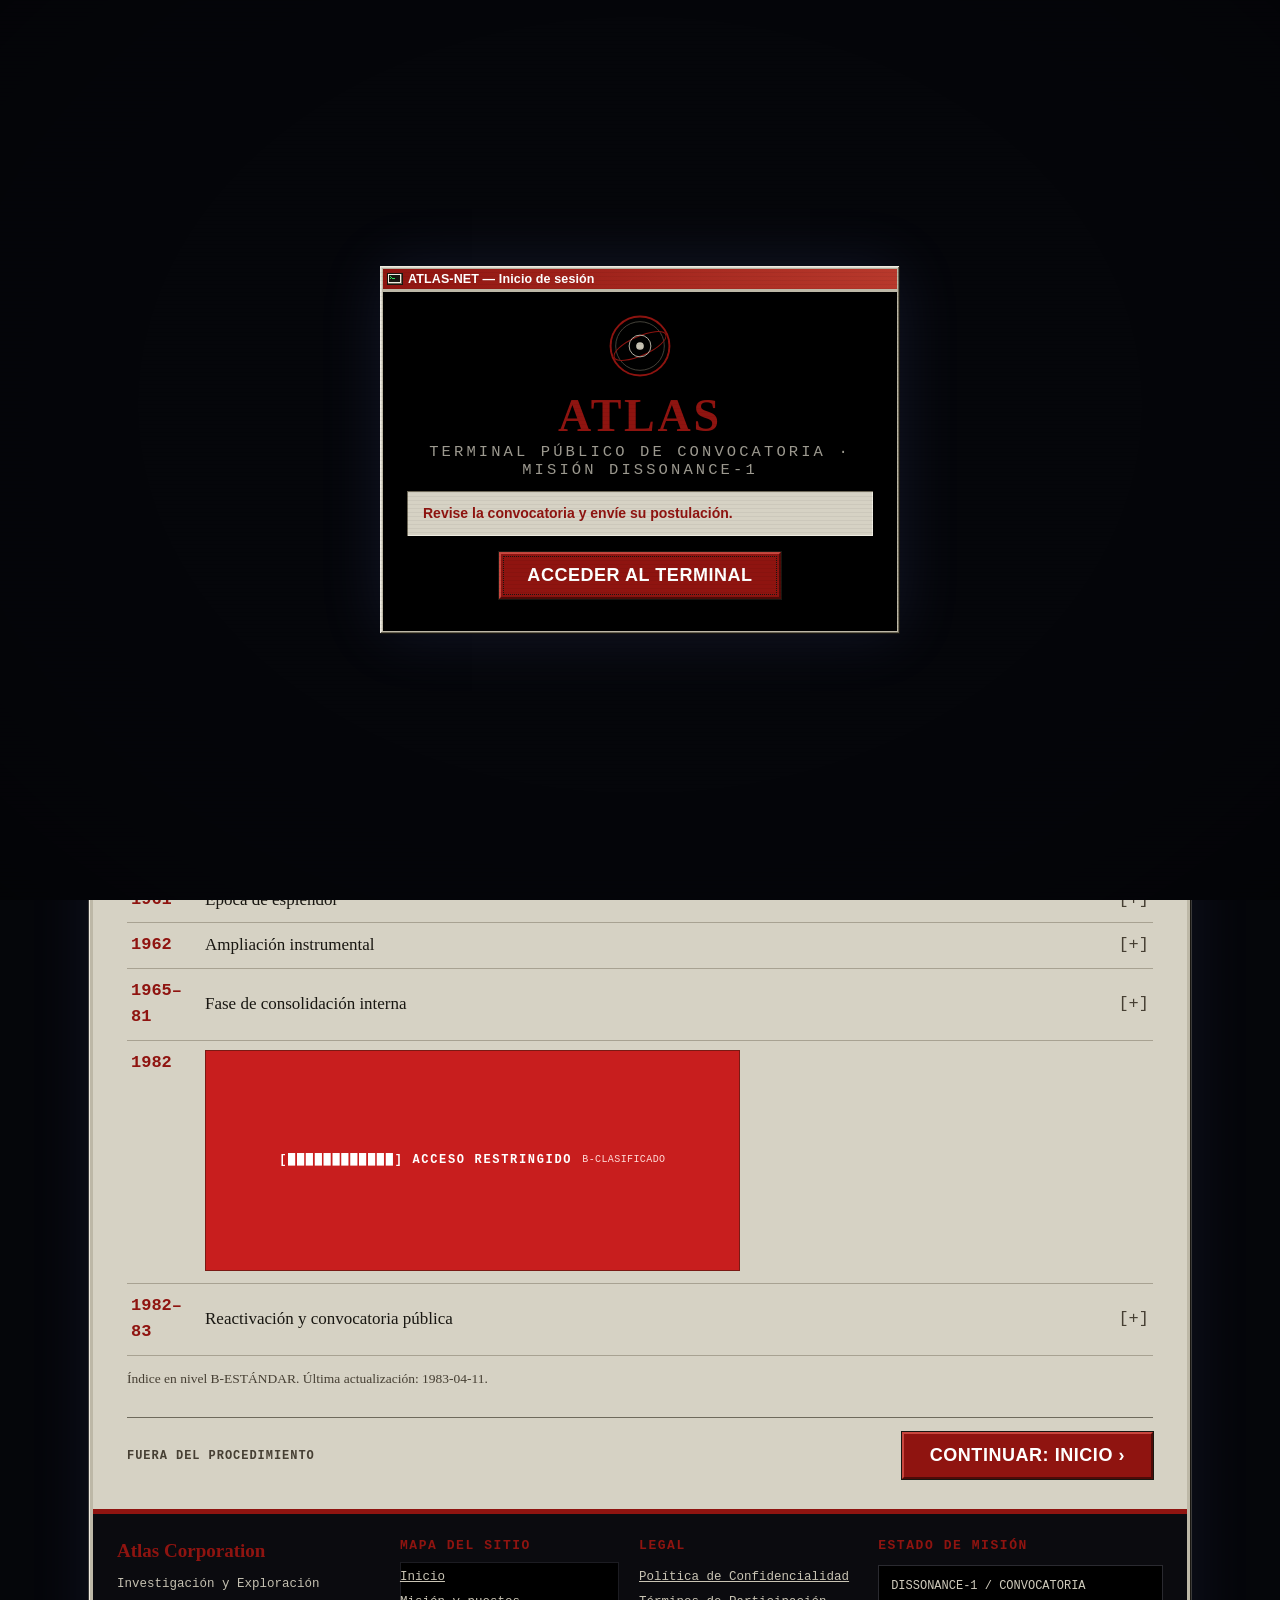
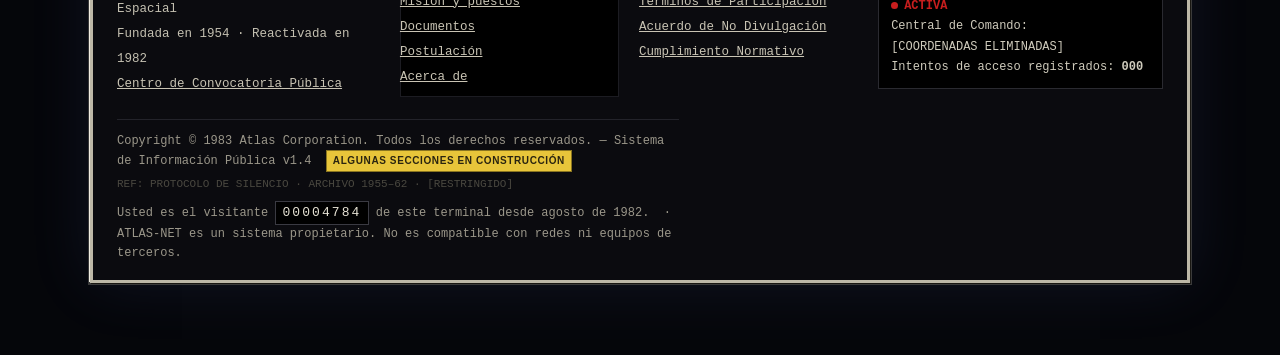
<file: acerca.html>
<!DOCTYPE html>
<!--
  ATLAS CORPORATION — SISTEMA DE INFORMACIÓN PÚBLICA (ATLAS-NET)
  raíz del documento: /public/acerca.html
  responsable: administración de terminales · Complejo Meridian
  rev 1.4 — 11/04/83

  NOTA AL RESPONSABLE: el árbol /archive/ sigue siendo legible para todos.
  Debía retirarse con la rev 1.2. Nadie lo ha retirado.
  No lo retiren. — A.R.
-->
<html lang="es">
<head>
<meta charset="utf-8">
<meta name="viewport" content="width=device-width,initial-scale=1">
<title>Atlas Corporation — Acerca de Atlas</title>
<link rel="stylesheet" href="css/style.css?v=16">
</head>
<body>
<div id="glass"></div>

<div id="doc">

  <!-- ===================== CABECERA ===================== -->
  <div id="masthead">
    <div class="stars"></div>
    <svg id="seal" viewBox="0 0 100 100" aria-hidden="true">
      <circle cx="50" cy="50" r="46" fill="none" stroke="#8f1410" stroke-width="3"/>
      <circle cx="50" cy="50" r="38" fill="none" stroke="#6a6558" stroke-width="1"/>
      <ellipse cx="50" cy="50" rx="44" ry="15" fill="none" stroke="#8f1410"
               stroke-width="1.4" transform="rotate(-24 50 50)"/>
      <circle cx="50" cy="50" r="17" fill="none" stroke="#c8c3b4" stroke-width="1.4"/>
      <circle cx="50" cy="50" r="6" fill="#c8c3b4"/>
      <path d="M50 8 L50 18 M50 82 L50 92 M8 50 L18 50 M82 50 L92 50 M20 20 L27 27 M80 80 L73 73 M80 20 L73 27 M20 80 L27 73"
            stroke="#6a6558" stroke-width="1"/>
    </svg>
    <h1 id="wordmark"><a href="index.html">ATLAS</a></h1>
    <p id="expand">INVESTIGACIÓN Y EXPLORACIÓN ESPACIAL</p>
    <p id="sub">Comité de Continuidad &nbsp;·&nbsp; Sistema de Información Pública ATLAS-NET</p>
  </div>

  <!-- ===================== NAV ===================== -->
  <div id="nav">
    <a href="index.html">Inicio</a>
    <a href="mision.html">Misión y puestos</a>
    <a href="documentos.html">Documentos</a>
    <a href="solicitud.html">Postulación</a>
  </div>

  <!-- ===================== ANUNCIOS ===================== -->
  <div id="announce"><span>
    <span class="new">*** NUEVO ***</span>
    &nbsp; CONVOCATORIA PÚBLICA ABIERTA — DOS (2) PUESTOS: ASTRONAUTA / OPERADOR EN TIERRA &nbsp;&nbsp; ///
    &nbsp; ALINEACIÓN LUNAR CONFIRMADA — VENTANA DE LANZAMIENTO RESERVADA &nbsp;&nbsp; ///
  </span></div>

  <div class="pageid">Atlas Corporation · Archivos corporativos · DOC-CORP-1983-IDX</div>

  <div class="pad">

  <h2>Acerca de Atlas Corporation</h2>

  <div class="cols split">
    <div>
      <h3>Descripción general</h3>
      <p>
        Empresa privada de investigación y exploración espacial, fundada en 1954. Atlas no usa
        tecnología de terceros: este terminal, la sonda ATLAS-H y la Central de Comando son
        diseños propios.
      </p>
      <p>
        Tras el Apagón del 17 de julio de 1982, Atlas se presentó como la única entidad capaz de
        investigar el fenómeno desde el espacio. La Misión DISSONANCE-1 es el resultado.
      </p>
      <p class="quote">
        "La humanidad creyó que estaba explorando el universo. Pero quizás el universo
        llevaba mucho tiempo observándola."<br>
        <small>— Lema institucional de Atlas Corporation, adoptado en 1961</small>
      </p>
    </div>
    <div>
      <div class="ficha">
        <h4>Ficha institucional</h4>
        <dl>
          <dt>Razón social</dt><dd>Atlas Corporation</dd>
          <dt>Fundación</dt><dd>1954</dd>
          <dt>Sede</dt><dd><span class="cens" data-real="Complejo Meridian, Territorio Occidental">[CLASIFICADO]</span></dd>
          <dt>Tipo</dt><dd>Empresa privada de investigación espacial</dd>
          <dt>Clasificación</dt><dd>B-ESTÁNDAR</dd>
          <dt>Misión activa</dt><dd>DISSONANCE-1 / CONVOCATORIA</dd>
          <dt>Personal</dt><dd><span class="cens" data-real="38 — de 400+ en 1964">[CLASIFICADO]</span></dd>
          <dt>Estado</dt><dd>OPERATIVA — REACTIVADA 1982</dd>
        </dl>
        <p><small>Los campos marcados como [CLASIFICADO] no están disponibles en el nivel B-ESTÁNDAR.</small></p>
      </div>
    </div>
  </div>

  <hr>

  <h3>Cronología corporativa</h3>
  <p><small>Haga clic en una entrada para expandirla.</small></p>

  <details class="tl">
    <summary><span class="yr">1954</span><span>Fundación</span><span class="tg"></span></summary>
    <div class="tx">Atlas Corporation se establece como empresa privada de investigación y exploración espacial. Primer equipo de 60 científicos e ingenieros. Se adopta la política de confidencialidad extrema: ningún sistema de terceros, ningún dato compartido sin verificación.</div>
  </details>
  <details class="tl">
    <summary><span class="yr">1958</span><span>Primer vehículo orbital propio</span><span class="tg"></span></summary>
    <div class="tx">Lanzamiento exitoso del vehículo ATLAS-A, íntegramente diseñado y construido por la empresa. Atlas se convierte en la primera organización privada en alcanzar la órbita terrestre. Reconocimiento internacional inmediato.</div>
  </details>
  <details class="tl">
    <summary><span class="yr">1961</span><span>Época de esplendor</span><span class="tg"></span></summary>
    <div class="tx">Plantilla superior a 400 personas. Inauguración del Observatorio Solar del Complejo Meridian. Se adopta el lema institucional. Poder, fama y una posición privilegiada dentro de la creciente industria espacial. Los logros de este período están documentados con fechas precisas y nombres publicados.</div>
  </details>
  <details class="tl">
    <summary><span class="yr">1962</span><span>Ampliación instrumental</span><span class="tg"></span></summary>
    <div class="tx">Instalación de la matriz de registro de radiación solar del Observatorio. Calibración completa. Todas las lecturas fuera de modelo se clasifican como <span class="rd" data-r="perturbaciones instrumentales pendientes de verificación">&#9608;&#9608;&#9608;&#9608;&#9608;&#9608;&#9608;&#9608;&#9608;&#9608;&#9608;&#9608;&#9608;&#9608;&#9608;&#9608;&#9608;&#9608;&#9608;&#9608;&#9608;&#9608;&#9608;&#9608;</span> y se archivan según procedimiento.</div>
  </details>
  <details class="tl">
    <summary><span class="yr">1965–81</span><span>Fase de consolidación interna</span><span class="tg"></span></summary>
    <div class="tx">Período de revisión estratégica. Reestructuración de equipos. Salida ordenada de personal. Consolidación de la política de confidencialidad. No hay registros adicionales disponibles en el nivel B-ESTÁNDAR para este período.</div>
  </details>

  <!-- EGG 1: bloque 1982 — mantener presionado 2s -->
  <div class="tl y82">
    <span class="yr">1982</span>
    <div id="egg-1982" role="button" tabindex="0" aria-expanded="false" aria-label="Entrada 1982, acceso restringido. Mantenga presionado para intentar leer.">
      <div class="leak">
        <b>Memorando interno — 17/07/1982 — 14:40.</b>
        &#9608;&#9608;&#9608;&#9608;&#9608;&#9608;&#9608;&#9608;&#9608;&#9608;&#9608;&#9608; las lecturas de las 12:00:00 &#9608;&#9608;&#9608;&#9608;&#9608;&#9608;&#9608;&#9608; Firma de frecuencia idéntica a REG-1962-04.
        <b>Correlación confirmada con registros de archivo — Protocolo de silencio activado.</b>
        &#9608;&#9608;&#9608;&#9608;&#9608;&#9608;&#9608;&#9608;&#9608;&#9608; La comunicación externa describirá el fenómeno como &#9608;&#9608;&#9608;&#9608;&#9608;&#9608; "sin precedentes".
        <span class="muted">[Archivo cifrado — recuperación parcial — Nivel de autorización 5 requerido]</span><br>
        <a href="#" id="leak-link">[Ver documento filtrado &rarr;]</a>
      </div>
      <span class="hint">MANTENGA PRESIONADO PARA SOLICITAR LECTURA</span>
      <div class="bar82" aria-hidden="true">
        [&#9608;&#9608;&#9608;&#9608;&#9608;&#9608;&#9608;&#9608;&#9608;&#9608;&#9608;&#9608;] ACCESO RESTRINGIDO
        <small>B-CLASIFICADO</small>
        <span class="progress82"></span>
      </div>
    </div>
  </div>

  <details class="tl">
    <summary><span class="yr">1982–83</span><span>Reactivación y convocatoria pública</span><span class="tg"></span></summary>
    <div class="tx">Tras el Apagón, Atlas reactiva sus operaciones y se posiciona ante los gobiernos y organizaciones restantes como la única entidad capaz de investigar el fenómeno desde el espacio. Diseño de la sonda ATLAS-H. Formulación de la hipótesis de intervención solar. Apertura de la convocatoria pública para los dos puestos de la Misión DISSONANCE-1.</div>
  </details>

  <p><small>Índice en nivel B-ESTÁNDAR. Última actualización: 1983-04-11.</small></p>

  <!-- el botón para volver al procedimiento lo agrega js/recorrido.js al final de .pad -->

  </div><!-- /pad -->

  <!-- ===================== PIE ===================== -->
  <div id="foot">
    <div class="fcols">
      <div>
        <p class="brand">Atlas Corporation</p>
        <ul>
          <li>Investigación y Exploración Espacial</li>
          <li>Fundada en 1954 · Reactivada en 1982</li>
          <li><a href="solicitud.html">Centro de Convocatoria Pública</a></li>
        </ul>
      </div>
      <div class="fmap">
        <h4>Mapa del sitio</h4>
        <canvas id="eyes" aria-hidden="true"></canvas>
        <ul>
          <li><a href="index.html">Inicio</a></li>
          <li><a href="mision.html">Misión y puestos</a></li>
          <li><a href="documentos.html">Documentos</a></li>
          <li><a href="solicitud.html">Postulación</a></li>
          <li><a href="acerca.html">Acerca de</a></li>
        </ul>
      </div>
      <div>
        <h4>Legal</h4>
        <ul>
          <li><a href="#" class="dead">Política de Confidencialidad</a></li>
          <li><a href="#" class="dead">Términos de Participación</a></li>
          <li><a href="#" class="dead">Acuerdo de No Divulgación</a></li>
          <li><a href="#" class="dead">Cumplimiento Normativo</a></li>
        </ul>
      </div>
      <div>
        <h4>Estado de misión</h4>
        <div class="statusbox">
          DISSONANCE-1 / CONVOCATORIA<br>
          <span class="live">ACTIVA</span><br>
          Central de Comando:<br>
          <span class="cens" data-real="41°52'N 87°38'W — ZONA 7 DEL MAPA">[COORDENADAS ELIMINADAS]</span><br>
          Intentos de acceso registrados: <b data-attempts>000</b>
        </div>
      </div>
    </div>
    <p class="copy">Copyright &copy; 1983 Atlas Corporation. Todos los derechos reservados. — Sistema de Información Pública v1.4
      &nbsp;<span class="construction">ALGUNAS SECCIONES EN CONSTRUCCIÓN</span></p>
    <p class="ref"><span class="cens" data-real="REF: PROTOCOLO DE SILENCIO · CORRELACIÓN 1962/1982 CONFIRMADA">REF: PROTOCOLO DE SILENCIO · ARCHIVO 1955–62 · [RESTRINGIDO]</span></p>
    <p class="vis">Usted es el visitante <span id="counter">00000000</span> de este terminal desde agosto de 1982.
      &nbsp;·&nbsp; ATLAS-NET es un sistema propietario. No es compatible con redes ni equipos de terceros.</p>
  </div>

</div><!-- /doc -->

<div id="toast" role="status"></div>

<div id="modal" role="dialog" aria-modal="true" aria-label="Documento filtrado">
  <div class="term">
    <a href="#" class="close" aria-label="Cerrar">[X] CERRAR</a>
    <div class="hdr">/archive/memo_1982-07-17.txt — RECUPERACIÓN 47% — DISTRIBUCIÓN NIVEL 5</div>
    MEMORANDO INTERNO — ATLAS CORPORATION<br>
    DE: &nbsp;&nbsp;&nbsp;Dirección General<br>
    PARA: &nbsp;Comité de Continuidad<br>
    ASUNTO: Evento 12:00:00 — correlación de archivo<br>
    FECHA: &nbsp;1982-07-17 (sábado) 14:40<br><br>
    1. A las 12:00:00 de hoy los instrumentos del Observatorio registraron una alteración de
    0,4 s en la luz solar. Toda persona expuesta directamente &#9608;&#9608;&#9608;&#9608;&#9608;&#9608;&#9608;&#9608;&#9608;&#9608;&#9608;&#9608;&#9608;&#9608;
    Sólo quedan marcas con forma de sombra.<br><br>
    2. La firma de frecuencia del evento coincide con el registro REG-1962-04, archivado en su
    momento como "perturbación instrumental pendiente de verificación".
    <span class="warn">Correlación confirmada con registros de archivo — Protocolo de silencio activado.</span><br><br>
    3. El Protocolo de silencio no es de nueva creación. Se aplica el procedimiento vigente
    desde 19&#9608;&#9608;. Nadie tomó la decisión de investigar en 1962. Nadie la tomará ahora.<br><br>
    4. Comunicación externa: el fenómeno se describirá como "sin precedentes". No se mencionará
    el archivo 1955–62 ni las publicaciones de ex miembros (ver Kessler, 1979).
    <span class="bad">Atlas los conocía.</span><br><br>
    5. &#9608;&#9608;&#9608;&#9608;&#9608;&#9608;&#9608;&#9608;&#9608;&#9608; el sonido persiste en la planta baja del Observatorio. Los que lo escuchan
    &#9608;&#9608;&#9608;&#9608;&#9608;&#9608;&#9608;&#9608;&#9608;&#9608;&#9608;&#9608;&#9608;&#9608;&#9608;&#9608; Se recomienda <span class="bad">no responder</span>.<br><br>
    — [FIN DEL FRAGMENTO RECUPERADO]<br>
    <span class="warn">ESTE INTENTO DE ACCESO HA SIDO REGISTRADO.</span><br>
    &gt;&nbsp;<span class="cur">&nbsp;</span>
  </div>
</div>

<script src="js/sonido.js?v=16"></script>
<script src="js/site.js?v=16"></script>
<script src="js/win.js?v=16"></script>
<script src="js/recorrido.js?v=16"></script>
<script src="js/eggs.js?v=16"></script>
</body>
</html>
</file>
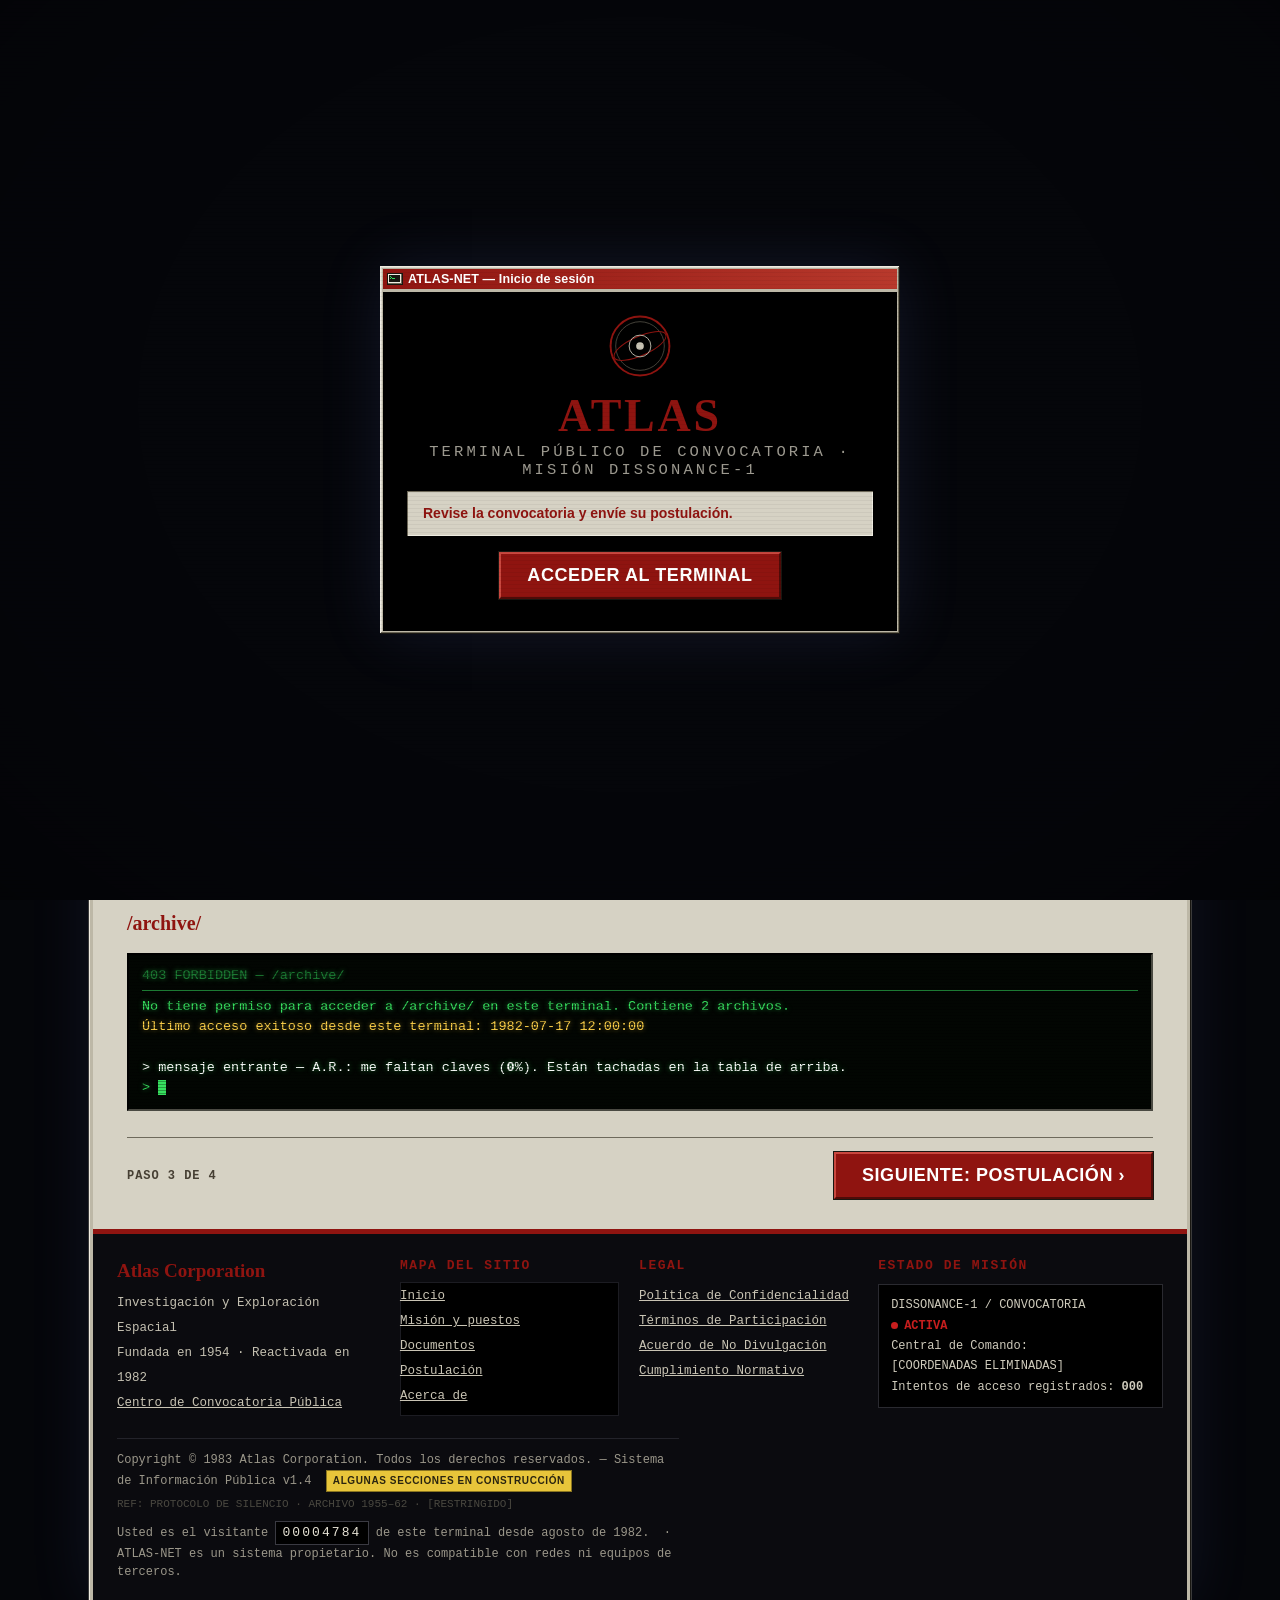
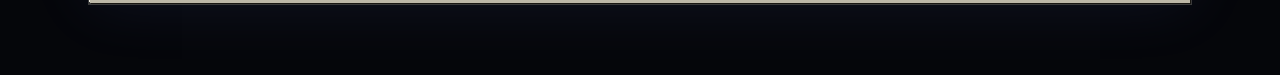
<file: archivo.html>
<!DOCTYPE html>
<!-- El Archivo se integró en Documentos (documentos.html#archive), debajo de la tabla.
     Esta página sólo redirige para que no se rompan enlaces antiguos.
     La versión anterior está en v1/archivo.html y en el historial de git. -->
<html lang="es">
<head>
<meta charset="utf-8">
<meta name="viewport" content="width=device-width,initial-scale=1">
<title>Atlas Corporation — Documentos</title>
<meta http-equiv="refresh" content="0; url=documentos.html#archive">
<script>location.replace('documentos.html#archive');</script>
</head>
<body style="background:#05060a;color:#d6d2c4;font-family:'Courier New',monospace">
<p>Redirigiendo a <a href="documentos.html#archive" style="color:#d6d2c4">Documentos</a>…</p>
</body>
</html>
</file>
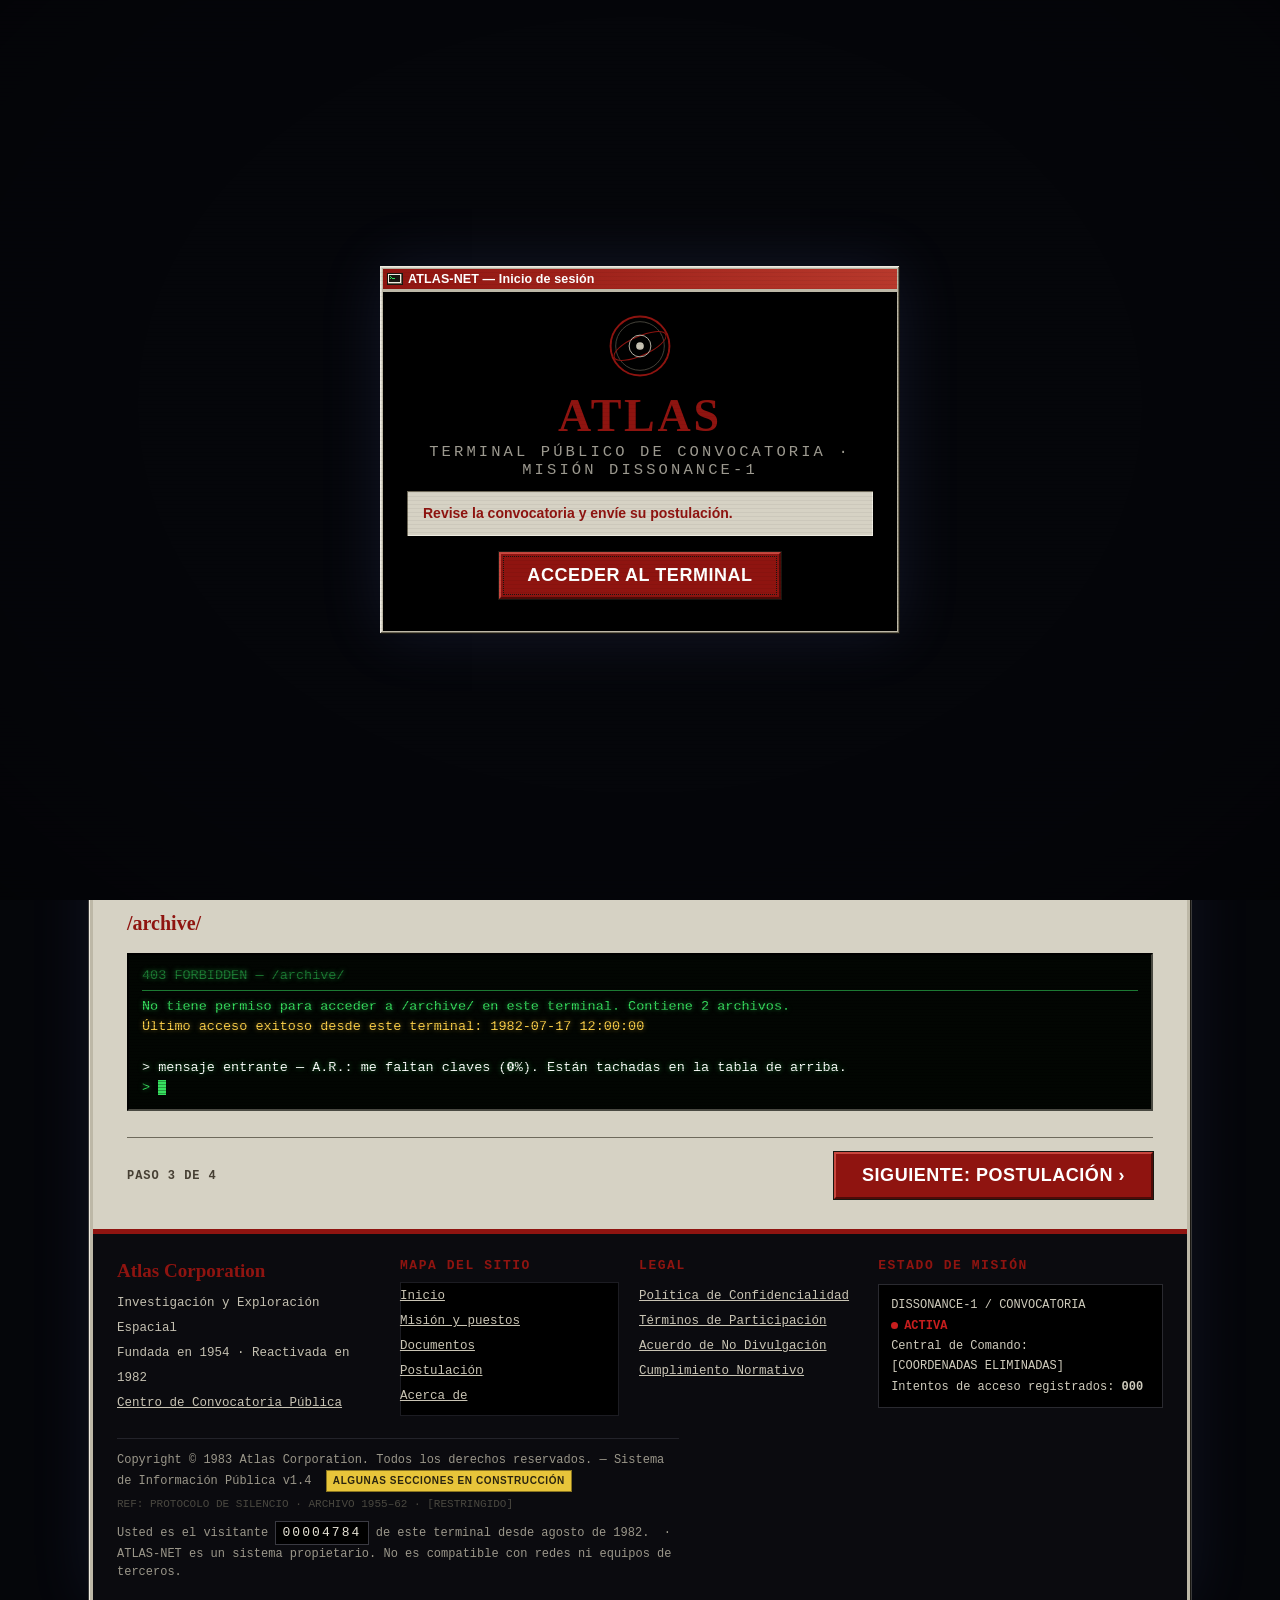
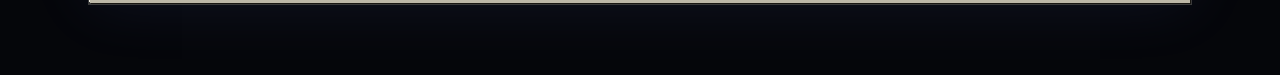
<file: documentos.html>
<!DOCTYPE html>
<!--
  ATLAS CORPORATION — SISTEMA DE INFORMACIÓN PÚBLICA (ATLAS-NET)
  raíz del documento: /public/documentos.html
  responsable: administración de terminales · Complejo Meridian
  rev 1.4 — 11/04/83

  NOTA AL RESPONSABLE: el árbol /archive/ sigue siendo legible para todos.
  Debía retirarse con la rev 1.2. Nadie lo ha retirado.
  No lo retiren. — A.R.
-->
<html lang="es">
<head>
<meta charset="utf-8">
<meta name="viewport" content="width=device-width,initial-scale=1">
<title>Atlas Corporation — Documentos e investigación</title>
<link rel="stylesheet" href="css/style.css?v=16">
</head>
<body>
<div id="glass"></div>

<div id="doc">

  <!-- ===================== CABECERA ===================== -->
  <div id="masthead">
    <div class="stars"></div>
    <svg id="seal" viewBox="0 0 100 100" aria-hidden="true">
      <circle cx="50" cy="50" r="46" fill="none" stroke="#8f1410" stroke-width="3"/>
      <circle cx="50" cy="50" r="38" fill="none" stroke="#6a6558" stroke-width="1"/>
      <ellipse cx="50" cy="50" rx="44" ry="15" fill="none" stroke="#8f1410"
               stroke-width="1.4" transform="rotate(-24 50 50)"/>
      <circle cx="50" cy="50" r="17" fill="none" stroke="#c8c3b4" stroke-width="1.4"/>
      <circle cx="50" cy="50" r="6" fill="#c8c3b4"/>
      <path d="M50 8 L50 18 M50 82 L50 92 M8 50 L18 50 M82 50 L92 50 M20 20 L27 27 M80 80 L73 73 M80 20 L73 27 M20 80 L27 73"
            stroke="#6a6558" stroke-width="1"/>
    </svg>
    <h1 id="wordmark"><a href="index.html">ATLAS</a></h1>
    <p id="expand">INVESTIGACIÓN Y EXPLORACIÓN ESPACIAL</p>
    <p id="sub">Comité de Continuidad &nbsp;·&nbsp; Sistema de Información Pública ATLAS-NET</p>
  </div>

  <!-- ===================== NAV ===================== -->
  <div id="nav">
    <a href="index.html">Inicio</a>
    <a href="mision.html">Misión y puestos</a>
    <a href="documentos.html">Documentos</a>
    <a href="solicitud.html">Postulación</a>
  </div>

  <!-- ===================== ANUNCIOS ===================== -->
  <div id="announce"><span>
    <span class="new">*** NUEVO ***</span>
    &nbsp; CONVOCATORIA PÚBLICA ABIERTA — DOS (2) PUESTOS: ASTRONAUTA / OPERADOR EN TIERRA &nbsp;&nbsp; ///
    &nbsp; ALINEACIÓN LUNAR CONFIRMADA — VENTANA DE LANZAMIENTO RESERVADA &nbsp;&nbsp; ///
  </span></div>

  <div class="pageid">Atlas Corporation · Documentos e investigación · Archivo público (parcial)</div>

  <div class="pad">

  <h2>Investigación y documentos</h2>
  <p>
    Los documentos abiertos se leen en este terminal. Los restringidos requieren autorización
    B&#8209;CLASIFICADO: sus datos de custodia están tachados y cada intento de acceso queda registrado.
  </p>

  <div class="tscroll" data-win="Explorador — /public/docs/dissonance1/" data-win-ico="folder"><table class="data" id="docs">
    <tr><th>Archivo</th><th>Modificado</th><th>Tamaño</th><th>Custodio</th><th>Acceso</th></tr>
    <tr><td><a href="#" data-doc="resumen">resumen_dissonance1.pdf</a></td><td>1983-03-02</td><td>188K</td><td>Oficina de Convocatoria</td><td class="open">abierto</td></tr>
    <tr><td><a href="#" data-doc="manual">manual_operaciones_sonda.pdf</a></td><td>1983-04-01</td><td>1.2M</td><td>Ingeniería</td><td class="open">abierto</td></tr>
    <tr><td><a href="#" data-doc="historia">historia_atlas_1954-1982.pdf</a></td><td>1983-01-15</td><td>334K</td><td>Oficina de Convocatoria</td><td class="open">abierto</td></tr>
    <tr data-restricted="true">
      <td class="fname">memo_1982-07-17.txt</td>
      <td>1982-&#9608;&#9608;-&#9608;&#9608;</td>
      <td>4K</td>
      <td><span class="redacted-cell" data-id="memo">DIRECCIÓN GENERAL — 17/07/1982, 14:40 — PROTOCOLO DE SILENCIO ACTIVADO</span></td>
      <td class="lock">restringido</td>
    </tr>
    <tr data-restricted="true">
      <td class="fname">registro_frecuencia_1962.dat</td>
      <td>1962-&#9608;&#9608;-&#9608;&#9608;</td>
      <td>812K</td>
      <td><span class="redacted-cell" data-id="reg">SIN CUSTODIO — MISMA FIRMA QUE EL APAGÓN — NADIE LO VERIFICÓ EN VEINTE AÑOS</span></td>
      <td class="lock">restringido</td>
    </tr>
    <tr data-restricted="true">
      <td class="fname">articulo_kessler_1979.pdf</td>
      <td>1979-&#9608;&#9608;-&#9608;&#9608;</td>
      <td>1.1M</td>
      <td><span class="redacted-cell" data-id="kessler">DR. A. KESSLER — MIEMBRO FUNDADOR — LO ADVIRTIÓ EN 1979 Y FUE DESACREDITADO</span></td>
      <td class="lock">restringido</td>
    </tr>
    <tr data-restricted="true">
      <td class="fname">expediente_medico_portavoz.pdf</td>
      <td>1982-&#9608;&#9608;-&#9608;&#9608;</td>
      <td>240K</td>
      <td><span class="redacted-cell" data-id="medico">DIVISIÓN MÉDICA — EL PORTAVOZ: EXPOSICIÓN DIRECTA, SEGUNDA INSTANCIA</span></td>
      <td class="lock">restringido</td>
    </tr>
    <tr data-restricted="true">
      <td class="fname">mapa_casos_1982.pdf</td>
      <td>[retenido]</td>
      <td>3.6M</td>
      <td><span class="redacted-cell" data-id="mapa">ZONA 7 — SIN EXPOSICIÓN SOLAR — MÁS CASOS QUE NINGUNA — COINCIDE CON LA CENTRAL DE COMANDO</span></td>
      <td class="lock">restringido</td>
    </tr>
  </table></div>

  <!-- ===================== /archive/ (antes archivo.html) =====================
       opcional: se abre al leer 3 campos tachados (js/recorrido.js). mientras tanto, 403. -->
  <h3 id="archive">/archive/</h3>

  <div data-archivo="locked">
    <div class="term">
      <div class="hdr">403 FORBIDDEN — /archive/</div>
      No tiene permiso para acceder a /archive/ en este terminal. Contiene 2 archivos.<br>
      <span class="warn">Último acceso exitoso desde este terminal: 1982-07-17 12:00:00</span><br><br>
      <span class="arline">&gt; mensaje entrante — A.R.: me faltan claves (<b data-ar-pct>0</b>%).
      Están tachadas en la tabla de arriba.</span><br>
      &gt;&nbsp;<span class="cur">&nbsp;</span>
    </div>
  </div>

  <div data-archivo="open" hidden>
    <!-- al abrirse, A.R. lo anuncia en su panel (recorrido.js, mensaje ar3) -->

    <h4>1 · acta_comite_1983-03-28.txt</h4>
    <div class="term" data-win id="acta-archivo">
      <div class="hdr">/archive/acta_comite_1983-03-28.txt — ACTA RESERVADA — DISTRIBUCIÓN NIVEL 5</div>
      COMITÉ DE CONTINUIDAD — SESIÓN 14 — 1983-03-28<br>
      ASUNTO: Estado de la Misión DISSONANCE-1<br><br>
      1. Hipótesis de intervención solar: <span class="warn">SIN VERIFICAR</span>. La onda nunca ha sido emitida fuera de simulación.<br><br>
      2. Corrida 07 del modelo predictivo: resultado no reproducible. Las corridas 01 a 06 no se conservan.<br><br>
      3. Pregunta de la Dirección: ¿qué ocurre si el fenómeno <i>responde</i> a la onda?<br>
      &nbsp;&nbsp;&nbsp;Respuesta del equipo técnico: <span class="bad">NO DETERMINABLE</span>.<br><br>
      4. Personal propio consultado para la misión: 38. Aceptan: <span class="bad">0</span>.<br><br>
      5. Se acuerda no informar a los participantes de los puntos 1 a 4.<br><br>
      6. Versión pública en caso de pérdida de contacto: "falla técnica del emisor".<br><br>
      — [FIN DEL ACTA]
    </div>

    <h4>2 · portavoz_toma07.wav</h4>
    <!-- para usar la grabación real: poner el archivo en audio/ y la ruta en data-src
         (p. ej. data-src="audio/portavoz_toma07.mp3"). vacío = se muestra la transcripción -->
    <div class="box player" id="toma07" data-src="" data-win="portavoz_toma07.wav — Reproductor ATLAS" data-win-ico="computer">
      <div class="pl-row">
        <button type="button" class="btn pl-play">&#9654; Reproducir</button>
        <div class="pbar"><i></i></div>
        <span class="mono">01:12</span>
      </div>
      <p class="pl-st">Grabación de prueba del comunicado de convocatoria. Toma 07 de 07.</p>
      <div class="pl-tr" hidden>
        <p class="nz">[TOMA 07 — COMUNICADO DE CONVOCATORIA — GRABACIÓN DE PRUEBA]</p>
        <p><span class="who">PORTAVOZ:</span> Atlas Corporation invita a la ciudadanía a participar en la Misión DISSONANCE-1. No se requiere formación…</p>
        <p class="nz">[00:00:21 — ruido de baja frecuencia sin fuente identificada]</p>
        <p><span class="who">PORTAVOZ:</span> ¿Lo escuchan? …No. Sigan grabando.</p>
        <p><span class="who">PORTAVOZ:</span> No sabemos qué es. Nadie aquí lo sabe. Dicen que la onda lo va a calmar.</p>
        <p><span class="who">PORTAVOZ:</span> Lo del 17 de julio no fue un apagón. Fue un parpadeo.</p>
        <p><span class="who">VOZ 2 (fuera de cuadro):</span> Corta. Corta eso.</p>
        <p class="nz">[FIN DE LA TOMA — 00:01:12]</p>
      </div>
    </div>

    <p class="mono"><small>[FIN DE LOS ARCHIVOS RECUPERADOS]</small></p>
  </div>

  <!-- el botón para volver al procedimiento lo agrega js/recorrido.js al final de .pad -->

  <!-- ============ documentos abiertos (se muestran en el visor) ============ -->
  <template id="doc-resumen">
    <h3>ATLAS CORPORATION</h3>
    <p class="dv-sub">Oficina de Convocatoria · RESUMEN DE MISIÓN DISSONANCE-1 · pág. 1 de 1</p>
    <p><b>Objetivo:</b> emitir una onda de atenuación hacia el Sol durante la alineación lunar.</p>
    <p><b>Tripulación:</b> un astronauta (sonda ATLAS-H) y un operador en Tierra (Central de Comando, Complejo Meridian).</p>
    <p><b>Duración:</b> variable. Período de observación posterior: no especificado.</p>
    <p><b>Antecedentes:</b> el evento del 17/07/1982 no tiene precedentes documentados.</p>
    <p><b>Referencia acústica:</b> la firma del evento se contrasta con el registro de referencia
      <span class="dv-mark">REG-1962-04</span> (ver registro_frecuencia_1962.dat, restringido).</p>
    <p class="dv-foot">DOCUMENTO PÚBLICO — NIVEL B-ESTÁNDAR</p>
  </template>

  <template id="doc-manual">
    <h3>MANUAL DE OPERACIONES — SONDA ATLAS-H</h3>
    <p class="dv-sub">Ingeniería · extracto, págs. 14–15 de 212</p>
    <p><b>7.1</b> El astronauta describe en voz alta todo lo que ve. No interpreta.</p>
    <p><b>7.2</b> El operador en Tierra confirma cada paso. No confirma observaciones.</p>
    <p><b>7.3</b> Si el astronauta reporta una forma en la superficie solar: no nombrarla. Anotar la hora. Continuar.</p>
    <p><b>7.4</b> Si ambos participantes reportan el mismo sonido, aplicar el protocolo del
      <span class="dv-mark">caso de referencia</span> (ver expediente_medico_portavoz.pdf, restringido).</p>
    <p><b>7.5</b> [página 15 retirada de esta copia]</p>
    <p class="dv-foot">DOCUMENTO PÚBLICO — NIVEL B-ESTÁNDAR</p>
  </template>

  <template id="doc-historia">
    <h3>HISTORIA DE ATLAS CORPORATION 1954–1982</h3>
    <p class="dv-sub">Oficina de Convocatoria · índice</p>
    <table class="dv-toc">
      <tr><td>Cap. 1 — Fundación (1954)</td><td>3</td></tr>
      <tr><td>Cap. 2 — ATLAS-A, primera órbita privada (1958)</td><td>11</td></tr>
      <tr><td>Cap. 3 — El Observatorio Solar (1961)</td><td>19</td></tr>
      <tr class="x"><td>Cap. 4 — Abril de 1962</td><td>[retirado]</td></tr>
      <tr class="x"><td>Cap. 5 — 1965–1981</td><td>[retirado]</td></tr>
      <tr><td>Cap. 6 — El Apagón y la reactivación (1982)</td><td>27</td></tr>
      <tr class="x"><td>Anexo C — Correspondencia con el <span class="dv-mark">Dr. A. Kessler</span>, miembro fundador (1979)</td><td>[retirado]</td></tr>
    </table>
    <p class="dv-foot">DOCUMENTO PÚBLICO — NIVEL B-ESTÁNDAR</p>
  </template>

  </div><!-- /pad -->

  <!-- ===================== PIE ===================== -->
  <div id="foot">
    <div class="fcols">
      <div>
        <p class="brand">Atlas Corporation</p>
        <ul>
          <li>Investigación y Exploración Espacial</li>
          <li>Fundada en 1954 · Reactivada en 1982</li>
          <li><a href="solicitud.html">Centro de Convocatoria Pública</a></li>
        </ul>
      </div>
      <div class="fmap">
        <h4>Mapa del sitio</h4>
        <canvas id="eyes" aria-hidden="true"></canvas>
        <ul>
          <li><a href="index.html">Inicio</a></li>
          <li><a href="mision.html">Misión y puestos</a></li>
          <li><a href="documentos.html">Documentos</a></li>
          <li><a href="solicitud.html">Postulación</a></li>
          <li><a href="acerca.html">Acerca de</a></li>
        </ul>
      </div>
      <div>
        <h4>Legal</h4>
        <ul>
          <li><a href="#" class="dead">Política de Confidencialidad</a></li>
          <li><a href="#" class="dead">Términos de Participación</a></li>
          <li><a href="#" class="dead">Acuerdo de No Divulgación</a></li>
          <li><a href="#" class="dead">Cumplimiento Normativo</a></li>
        </ul>
      </div>
      <div>
        <h4>Estado de misión</h4>
        <div class="statusbox">
          DISSONANCE-1 / CONVOCATORIA<br>
          <span class="live">ACTIVA</span><br>
          Central de Comando:<br>
          <span class="cens" data-real="41°52'N 87°38'W — ZONA 7 DEL MAPA">[COORDENADAS ELIMINADAS]</span><br>
          Intentos de acceso registrados: <b data-attempts>000</b>
        </div>
      </div>
    </div>
    <p class="copy">Copyright &copy; 1983 Atlas Corporation. Todos los derechos reservados. — Sistema de Información Pública v1.4
      &nbsp;<span class="construction">ALGUNAS SECCIONES EN CONSTRUCCIÓN</span></p>
    <p class="ref"><span class="cens" data-real="REF: PROTOCOLO DE SILENCIO · CORRELACIÓN 1962/1982 CONFIRMADA">REF: PROTOCOLO DE SILENCIO · ARCHIVO 1955–62 · [RESTRINGIDO]</span></p>
    <p class="vis">Usted es el visitante <span id="counter">00000000</span> de este terminal desde agosto de 1982.
      &nbsp;·&nbsp; ATLAS-NET es un sistema propietario. No es compatible con redes ni equipos de terceros.</p>
  </div>

</div><!-- /doc -->

<div id="toast" role="status"></div>

<script src="js/sonido.js?v=16"></script>
<script src="js/site.js?v=16"></script>
<script src="js/win.js?v=16"></script>
<script src="js/recorrido.js?v=16"></script>
<script src="js/eggs.js?v=16"></script>
</body>
</html>
</file>
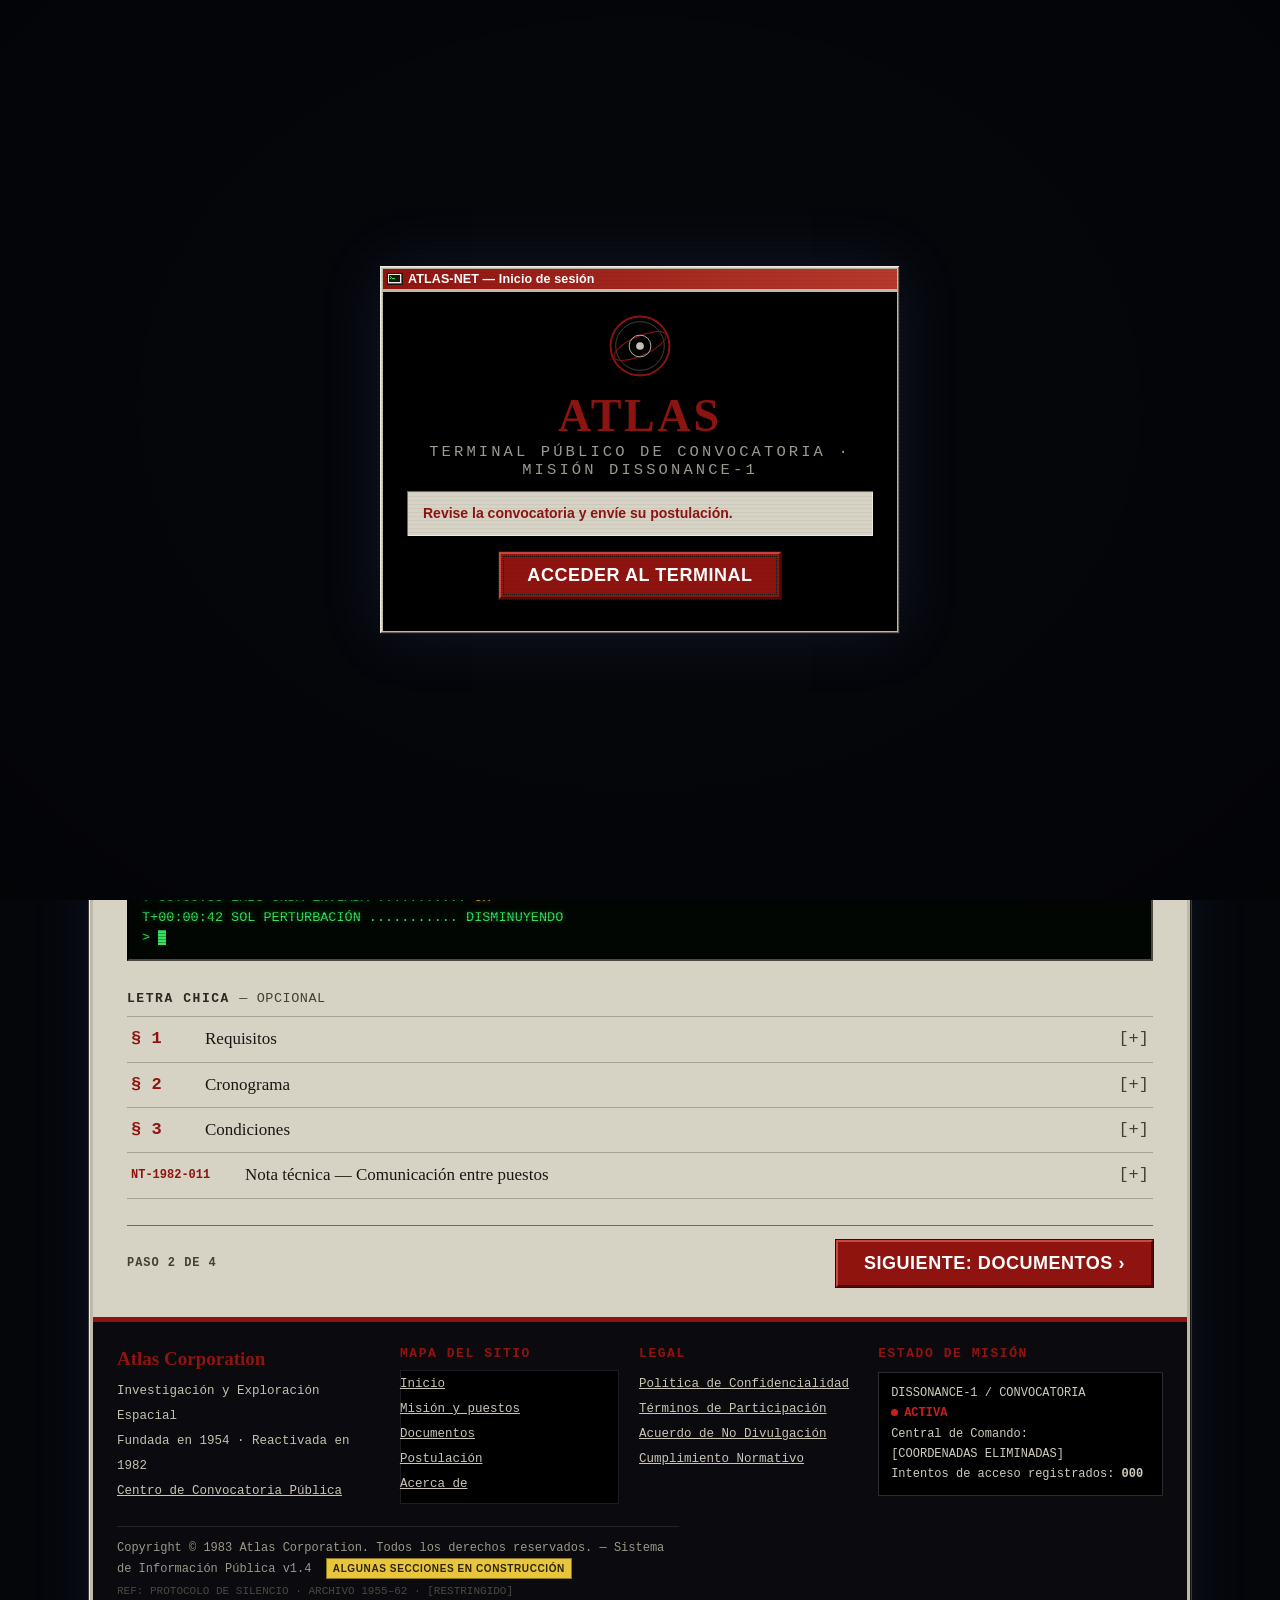
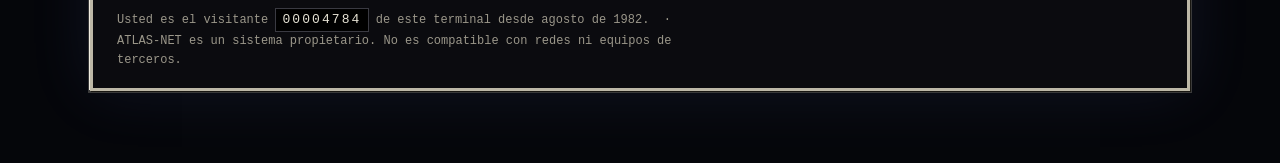
<file: mision.html>
<!DOCTYPE html>
<!--
  ATLAS CORPORATION — SISTEMA DE INFORMACIÓN PÚBLICA (ATLAS-NET)
  raíz del documento: /public/mision.html
  responsable: administración de terminales · Complejo Meridian
  rev 1.4 — 11/04/83

  NOTA AL RESPONSABLE: el árbol /archive/ sigue siendo legible para todos.
  Debía retirarse con la rev 1.2. Nadie lo ha retirado.
  No lo retiren. — A.R.
-->
<html lang="es">
<head>
<meta charset="utf-8">
<meta name="viewport" content="width=device-width,initial-scale=1">
<title>Atlas Corporation — Misión DISSONANCE-1 y puestos</title>
<link rel="stylesheet" href="css/style.css?v=16">
</head>
<body>
<div id="glass"></div>

<div id="doc">

  <!-- ===================== CABECERA ===================== -->
  <div id="masthead">
    <div class="stars"></div>
    <svg id="seal" viewBox="0 0 100 100" aria-hidden="true">
      <circle cx="50" cy="50" r="46" fill="none" stroke="#8f1410" stroke-width="3"/>
      <circle cx="50" cy="50" r="38" fill="none" stroke="#6a6558" stroke-width="1"/>
      <ellipse cx="50" cy="50" rx="44" ry="15" fill="none" stroke="#8f1410"
               stroke-width="1.4" transform="rotate(-24 50 50)"/>
      <circle cx="50" cy="50" r="17" fill="none" stroke="#c8c3b4" stroke-width="1.4"/>
      <circle cx="50" cy="50" r="6" fill="#c8c3b4"/>
      <path d="M50 8 L50 18 M50 82 L50 92 M8 50 L18 50 M82 50 L92 50 M20 20 L27 27 M80 80 L73 73 M80 20 L73 27 M20 80 L27 73"
            stroke="#6a6558" stroke-width="1"/>
    </svg>
    <h1 id="wordmark"><a href="index.html">ATLAS</a></h1>
    <p id="expand">INVESTIGACIÓN Y EXPLORACIÓN ESPACIAL</p>
    <p id="sub">Comité de Continuidad &nbsp;·&nbsp; Sistema de Información Pública ATLAS-NET</p>
  </div>

  <!-- ===================== NAV ===================== -->
  <div id="nav">
    <a href="index.html">Inicio</a>
    <a href="mision.html">Misión y puestos</a>
    <a href="documentos.html">Documentos</a>
    <a href="solicitud.html">Postulación</a>
  </div>

  <!-- ===================== ANUNCIOS ===================== -->
  <div id="announce"><span>
    <span class="new">*** NUEVO ***</span>
    &nbsp; CONVOCATORIA PÚBLICA ABIERTA — DOS (2) PUESTOS: ASTRONAUTA / OPERADOR EN TIERRA &nbsp;&nbsp; ///
    &nbsp; ALINEACIÓN LUNAR CONFIRMADA — VENTANA DE LANZAMIENTO RESERVADA &nbsp;&nbsp; ///
  </span></div>

  <div class="pageid">Atlas Corporation · DISSONANCE-1 · Misión y puestos · REF: DISSONANCE-1/CONV-83</div>

  <div class="pad">

  <h2>Misión DISSONANCE-1</h2>
  <p>Lo esencial antes de postularse.</p>

  <ul class="brief">
    <li>
      <span class="ico" data-ico="sun" data-size="32"></span>
      <b>QUÉ</b>
      <span>Enviar una onda hacia el Sol para detener el fenómeno que causó el Apagón.</span>
    </li>
    <li>
      <span class="ico" data-ico="moon" data-size="32"></span>
      <b>CUÁNDO</b>
      <span>Durante la próxima alineación lunar. Fecha: <span class="cens" data-real="1983-08-13">[RESERVADA]</span></span>
    </li>
    <li>
      <span class="ico" data-ico="people" data-size="32"></span>
      <b>QUIÉNES</b>
      <span>Dos personas, sin experiencia previa. Solo o en pareja.</span>
    </li>
  </ul>

  <h3 id="puestos">Los dos puestos</h3>
  <div class="cols">
    <div class="pos">
      <span class="code">PUESTO 01</span>
      <h3>ASTRONAUTA</h3>
      <p class="where">A bordo de la sonda ATLAS-H</p>
      <ul class="dot">
        <li>Opera la sonda y dispara la onda en el instante de la alineación</li>
        <li>Describe en voz alta todo lo que ve</li>
      </ul>
      <p><small>Si ve algo fuera de lo previsto: descríbalo. No actúe.</small></p>
    </div>
    <div class="pos">
      <span class="code">PUESTO 02</span>
      <h3>OPERADOR EN TIERRA</h3>
      <p class="where">Central de Comando</p>
      <ul class="dot">
        <li>Ve todos los monitores, también los que el astronauta no ve</li>
        <li>Guía al astronauta paso a paso</li>
      </ul>
      <p><small>La Central de Comando se ubica en <span class="rd" data-r="la Zona 7 del mapa">&#9608;&#9608;&#9608;&#9608;&#9608;&#9608;&#9608;&#9608;&#9608;&#9608;&#9608;&#9608;&#9608;&#9608;</span>.</small></p>
    </div>
  </div>

  <div class="term">
    <div class="hdr">SIMULACIÓN DE MISIÓN DISSONANCE-1 — CORRIDA 07 — MODELO PREDICTIVO</div>
    <div data-feed="telemetry"></div>
  </div>

  <!-- letra chica: todo lo que no hace falta para postularse. para curiosos. -->
  <h4 class="chica">Letra chica <small>— opcional</small></h4>
  <details class="tl">
    <summary><span class="yr">§ 1</span><span>Requisitos</span><span class="tg"></span></summary>
    <div class="tx">
      <ul class="dot">
        <li>Entre 18 y 55 años, con identificación vigente</li>
        <li>Sin alteraciones posteriores al Apagón: pérdida de sueño, conductas erráticas, sonidos sin fuente</li>
        <li>Disponibilidad completa y firma del Acuerdo de No Divulgación</li>
      </ul>
      <p><small>Atlas se reserva el derecho de retirar la participación en cualquier momento sin explicación.</small></p>
    </div>
  </details>
  <details class="tl">
    <summary><span class="yr">§ 2</span><span>Cronograma</span><span class="tg"></span></summary>
    <div class="tx">
      <div class="tscroll"><table class="data">
        <tr><th>Fase</th><th>Etapa</th><th>Momento</th></tr>
        <tr><td>01</td><td>Postulación y selección</td><td>Pre-misión</td></tr>
        <tr><td>02</td><td>Entrenamiento técnico</td><td>T−21 días</td></tr>
        <tr><td>03</td><td>Lanzamiento y emisión de la onda</td><td>Alineación lunar</td></tr>
        <tr><td>04</td><td>[Período de observación]</td><td><span class="rd" data-r="indefinido">no especificado</span></td></tr>
      </table></div>
    </div>
  </details>
  <details class="tl">
    <summary><span class="yr">§ 3</span><span>Condiciones</span><span class="tg"></span></summary>
    <div class="tx">
      <p>Durante toda la misión se monitorean el sueño, la conducta y la percepción de los
        participantes. Atlas no divulga todos los parámetros de misión con antelación.</p>
      <p><small>Incluye estipendio, alojamiento, seguro médico y transporte hacia <span class="rd" data-r="hacia">y desde</span> el sitio de misión.</small></p>
    </div>
  </details>
  <details class="tl" id="tn">
    <summary><span class="yr mono" style="font-size:12px">NT-1982-011</span><span>Nota técnica — Comunicación entre puestos</span><span class="tg"></span></summary>
    <div class="tx mono" style="font-size:13.5px">
      <p><b>Sección 1:</b> El astronauta y el operador mantienen contacto de voz continuo. Cualquier interrupción se reporta a la Central de Comando.</p>
      <p><b>Sección 2:</b> Ante una observación fuera de parámetros (variación de luminosidad, <span class="rd" data-r="formas en la superficie solar, parpadeo">&#9608;&#9608;&#9608;&#9608;&#9608;&#9608;&#9608;&#9608;&#9608;&#9608;&#9608;&#9608;&#9608;&#9608;&#9608;&#9608;&#9608;&#9608;&#9608;&#9608;&#9608;&#9608;&#9608;&#9608;&#9608;&#9608;</span>), descríbala en voz alta y espere instrucciones.</p>
      <p><b>Sección 3:</b> Percepción acústica. <span class="rd" data-r="La frecuencia no requiere medio de propagación.">&#9608;&#9608;&#9608;&#9608;&#9608;&#9608;&#9608;&#9608;&#9608;&#9608;&#9608;&#9608;&#9608;&#9608;&#9608;&#9608;&#9608;&#9608;&#9608;&#9608;&#9608;&#9608;&#9608;&#9608;&#9608;&#9608;&#9608;&#9608;</span> Bajo ninguna circunstancia los participantes intentarán <span class="rd" data-r="confirmarse mutuamente que escuchan lo mismo">&#9608;&#9608;&#9608;&#9608;&#9608;&#9608;&#9608;&#9608;&#9608;&#9608;&#9608;&#9608;&#9608;&#9608;&#9608;&#9608;&#9608;&#9608;&#9608;&#9608;</span>.</p>
      <p><small>[ARCHIVO PARCIALMENTE CORRUPTO — RECUPERACIÓN: 63%]</small></p>
    </div>
  </details>

  <!-- el botón "Siguiente" lo agrega js/recorrido.js al final de .pad -->

  </div><!-- /pad -->

  <!-- ===================== PIE ===================== -->
  <div id="foot">
    <div class="fcols">
      <div>
        <p class="brand">Atlas Corporation</p>
        <ul>
          <li>Investigación y Exploración Espacial</li>
          <li>Fundada en 1954 · Reactivada en 1982</li>
          <li><a href="solicitud.html">Centro de Convocatoria Pública</a></li>
        </ul>
      </div>
      <div class="fmap">
        <h4>Mapa del sitio</h4>
        <canvas id="eyes" aria-hidden="true"></canvas>
        <ul>
          <li><a href="index.html">Inicio</a></li>
          <li><a href="mision.html">Misión y puestos</a></li>
          <li><a href="documentos.html">Documentos</a></li>
          <li><a href="solicitud.html">Postulación</a></li>
          <li><a href="acerca.html">Acerca de</a></li>
        </ul>
      </div>
      <div>
        <h4>Legal</h4>
        <ul>
          <li><a href="#" class="dead">Política de Confidencialidad</a></li>
          <li><a href="#" class="dead">Términos de Participación</a></li>
          <li><a href="#" class="dead">Acuerdo de No Divulgación</a></li>
          <li><a href="#" class="dead">Cumplimiento Normativo</a></li>
        </ul>
      </div>
      <div>
        <h4>Estado de misión</h4>
        <div class="statusbox">
          DISSONANCE-1 / CONVOCATORIA<br>
          <span class="live">ACTIVA</span><br>
          Central de Comando:<br>
          <span class="cens" data-real="41°52'N 87°38'W — ZONA 7 DEL MAPA">[COORDENADAS ELIMINADAS]</span><br>
          Intentos de acceso registrados: <b data-attempts>000</b>
        </div>
      </div>
    </div>
    <p class="copy">Copyright &copy; 1983 Atlas Corporation. Todos los derechos reservados. — Sistema de Información Pública v1.4
      &nbsp;<span class="construction">ALGUNAS SECCIONES EN CONSTRUCCIÓN</span></p>
    <p class="ref"><span class="cens" data-real="REF: PROTOCOLO DE SILENCIO · CORRELACIÓN 1962/1982 CONFIRMADA">REF: PROTOCOLO DE SILENCIO · ARCHIVO 1955–62 · [RESTRINGIDO]</span></p>
    <p class="vis">Usted es el visitante <span id="counter">00000000</span> de este terminal desde agosto de 1982.
      &nbsp;·&nbsp; ATLAS-NET es un sistema propietario. No es compatible con redes ni equipos de terceros.</p>
  </div>

</div><!-- /doc -->

<div id="toast" role="status"></div>

<script src="js/sonido.js?v=16"></script>
<script src="js/site.js?v=16"></script>
<script src="js/win.js?v=16"></script>
<script src="js/recorrido.js?v=16"></script>
<script src="js/eggs.js?v=16"></script>
</body>
</html>
</file>
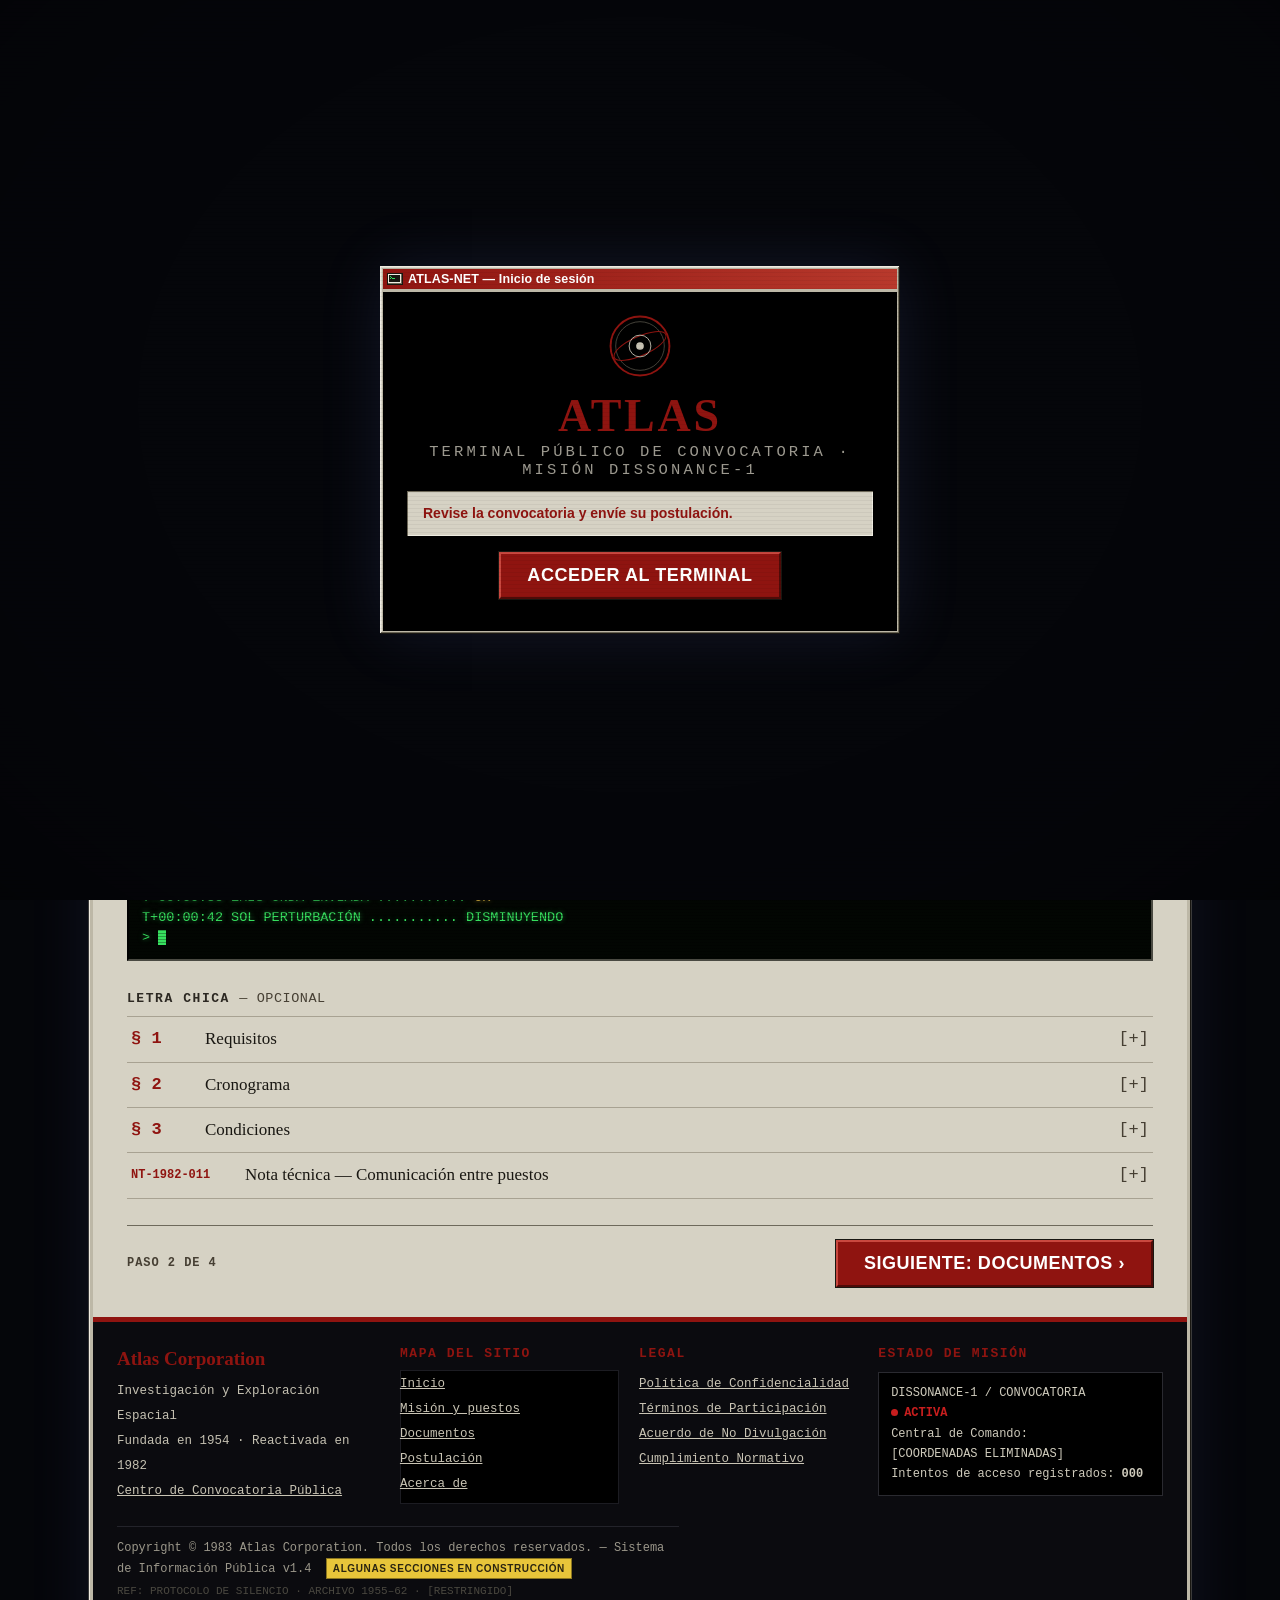
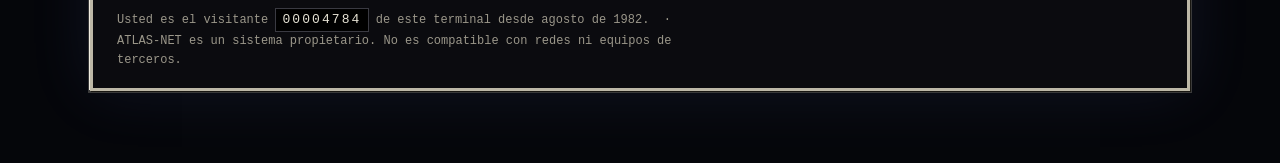
<file: puestos.html>
<!DOCTYPE html>
<!-- Puestos se fusionó con Misión (mision.html#puestos). Esta página sólo redirige
     para que no se rompan enlaces antiguos. La versión anterior está en v1/puestos.html -->
<html lang="es">
<head>
<meta charset="utf-8">
<meta name="viewport" content="width=device-width,initial-scale=1">
<title>Atlas Corporation — Misión DISSONANCE-1 y puestos</title>
<meta http-equiv="refresh" content="0; url=mision.html#puestos">
<script>location.replace('mision.html#puestos');</script>
</head>
<body style="background:#05060a;color:#d6d2c4;font-family:'Courier New',monospace">
<p>Redirigiendo a <a href="mision.html#puestos" style="color:#d6d2c4">Misión y puestos</a>…</p>
</body>
</html>
</file>
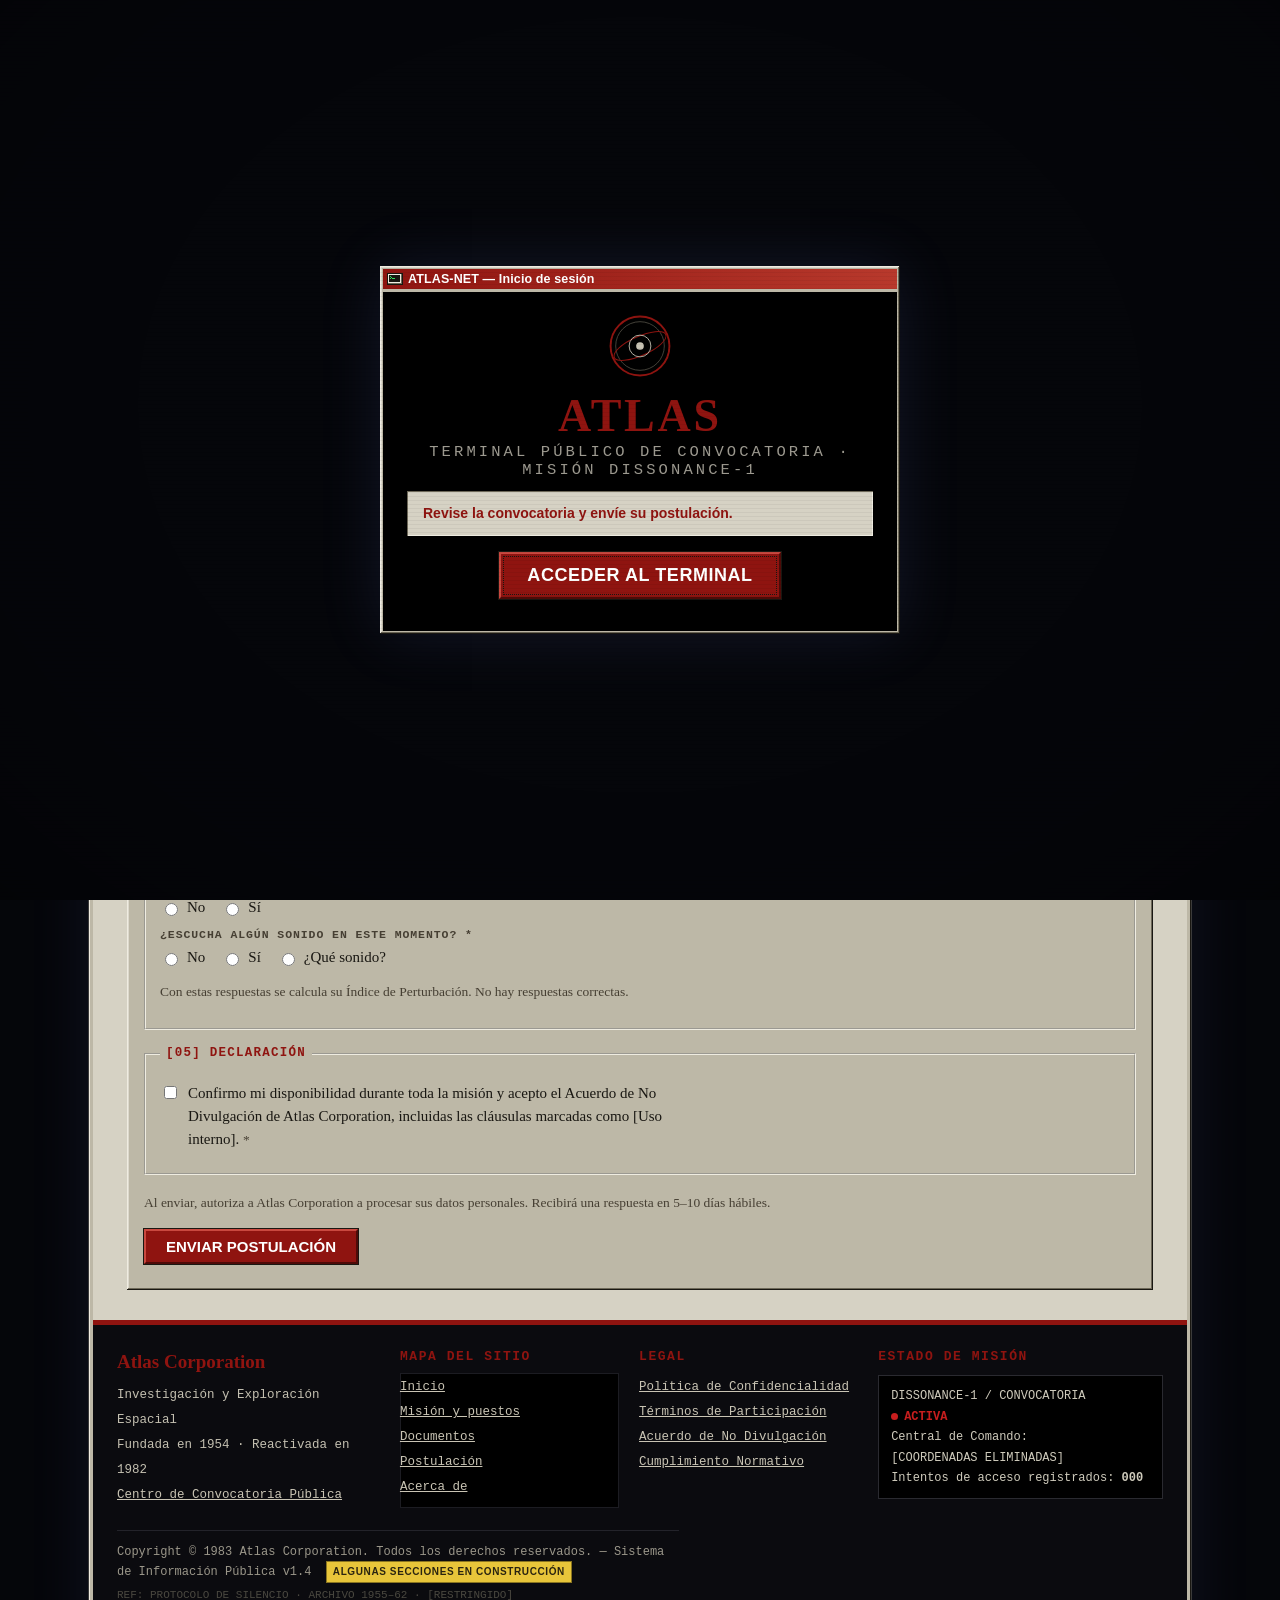
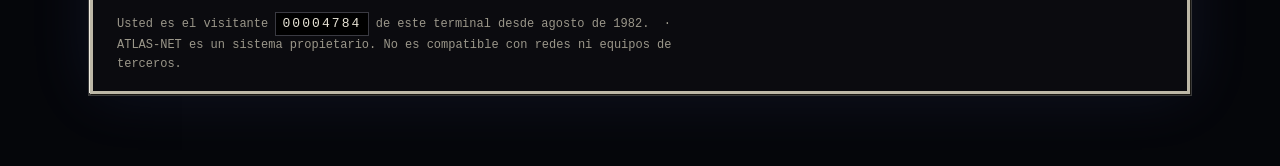
<file: solicitud.html>
<!DOCTYPE html>
<!--
  ATLAS CORPORATION — SISTEMA DE INFORMACIÓN PÚBLICA (ATLAS-NET)
  raíz del documento: /public/solicitud.html
  responsable: administración de terminales · Complejo Meridian
  rev 1.4 — 11/04/83

  NOTA AL RESPONSABLE: el árbol /archive/ sigue siendo legible para todos.
  Debía retirarse con la rev 1.2. Nadie lo ha retirado.
  No lo retiren. — A.R.
-->
<html lang="es">
<head>
<meta charset="utf-8">
<meta name="viewport" content="width=device-width,initial-scale=1">
<title>Atlas Corporation — Formulario de postulación — Misión DISSONANCE-1</title>
<link rel="stylesheet" href="css/style.css?v=16">
</head>
<body>
<div id="glass"></div>

<div id="doc">

  <!-- ===================== CABECERA ===================== -->
  <div id="masthead">
    <div class="stars"></div>
    <svg id="seal" viewBox="0 0 100 100" aria-hidden="true">
      <circle cx="50" cy="50" r="46" fill="none" stroke="#8f1410" stroke-width="3"/>
      <circle cx="50" cy="50" r="38" fill="none" stroke="#6a6558" stroke-width="1"/>
      <ellipse cx="50" cy="50" rx="44" ry="15" fill="none" stroke="#8f1410"
               stroke-width="1.4" transform="rotate(-24 50 50)"/>
      <circle cx="50" cy="50" r="17" fill="none" stroke="#c8c3b4" stroke-width="1.4"/>
      <circle cx="50" cy="50" r="6" fill="#c8c3b4"/>
      <path d="M50 8 L50 18 M50 82 L50 92 M8 50 L18 50 M82 50 L92 50 M20 20 L27 27 M80 80 L73 73 M80 20 L73 27 M20 80 L27 73"
            stroke="#6a6558" stroke-width="1"/>
    </svg>
    <h1 id="wordmark"><a href="index.html">ATLAS</a></h1>
    <p id="expand">INVESTIGACIÓN Y EXPLORACIÓN ESPACIAL</p>
    <p id="sub">Comité de Continuidad &nbsp;·&nbsp; Sistema de Información Pública ATLAS-NET</p>
  </div>

  <!-- ===================== NAV ===================== -->
  <div id="nav">
    <a href="index.html">Inicio</a>
    <a href="mision.html">Misión y puestos</a>
    <a href="documentos.html">Documentos</a>
    <a href="solicitud.html">Postulación</a>
  </div>

  <!-- ===================== ANUNCIOS ===================== -->
  <div id="announce"><span>
    <span class="new">*** NUEVO ***</span>
    &nbsp; CONVOCATORIA PÚBLICA ABIERTA — DOS (2) PUESTOS: ASTRONAUTA / OPERADOR EN TIERRA &nbsp;&nbsp; ///
    &nbsp; ALINEACIÓN LUNAR CONFIRMADA — VENTANA DE LANZAMIENTO RESERVADA &nbsp;&nbsp; ///
  </span></div>

  <div class="pageid">Atlas Corporation · Formulario de postulación · REF: FORM-H1-CONV-1983</div>

  <div class="pad">

  <h2>Postulación Misión DISSONANCE-1</h2>
  <p>Complete los campos marcados con *.</p>

  <form id="solicitud" novalidate>
    <!-- los números [0n] de cada sección los pone site.js según las secciones visibles.
         la modalidad va primero: en las pruebas, con el nombre arriba no se entendía
         si había que poner uno o dos nombres -->
    <fieldset>
      <legend data-t="MODALIDAD DE PARTICIPACIÓN">[01] MODALIDAD DE PARTICIPACIÓN</legend>
      <label class="lbl">Tipo de postulación *</label>
      <div class="choice">
        <label><input type="radio" name="modalidad" value="individual"> Individual</label>
        <label><input type="radio" name="modalidad" value="pareja"> Postulación en pareja</label>
      </div>
      <div class="box" id="aviso-ind" hidden>
        <h4>Aviso — asignación automática</h4>
        <p><small>
          El puesto restante lo ocupará un interno de Atlas, asignado automáticamente. No puede
          elegirse ni conocerse antes de la misión.
        </small></p>
      </div>
    </fieldset>

    <fieldset>
      <legend data-t="INFORMACIÓN PERSONAL" data-tp="INFORMACIÓN PERSONAL — POSTULANTE 1">[02] INFORMACIÓN PERSONAL</legend>
      <div class="fgrid">
        <div class="field full">
          <label class="lbl" for="nombre">Nombre completo *</label>
          <input type="text" id="nombre" name="nombre" placeholder="SEGÚN APARECE EN IDENTIFICACIÓN" autocomplete="off" style="max-width:420px">
        </div>
      </div>
    </fieldset>

    <fieldset>
      <legend data-t="SELECCIÓN DE PUESTO" data-tp="SELECCIÓN DE PUESTO — POSTULANTE 1">[03] SELECCIÓN DE PUESTO</legend>
      <label class="lbl"><span data-pl="Puesto del postulante 1 *">Puesto solicitado *</span> (ver <a href="mision.html#puestos">Misión y puestos</a>)</label>
      <div class="fgrid">
        <label class="poscard">
          <input type="radio" name="puesto" value="AST">
          <b>Astronauta</b>
          <small>A bordo de la sonda. Describe en voz alta lo que ve.</small>
        </label>
        <label class="poscard">
          <input type="radio" name="puesto" value="OPT">
          <b>Operador en Tierra</b>
          <small>Central de Comando. Ve los monitores y guía al astronauta.</small>
        </label>
      </div>
    </fieldset>

    <fieldset id="p2" hidden>
      <legend data-t="SEGUNDO POSTULANTE">[04] SEGUNDO POSTULANTE</legend>
      <div class="fgrid">
        <div class="field full">
          <label class="lbl" for="nombre2">Nombre completo del segundo postulante *</label>
          <input type="text" id="nombre2" name="nombre2" placeholder="SEGÚN APARECE EN IDENTIFICACIÓN" autocomplete="off" style="max-width:420px">
        </div>
      </div>
      <label class="lbl" style="display:block;margin-top:12px">Puesto del postulante 2 * (debe ser distinto al del postulante 1)</label>
      <div class="fgrid">
        <label class="poscard">
          <input type="radio" name="puesto2" value="AST">
          <b>Astronauta</b>
          <small>A bordo de la sonda. Describe en voz alta lo que ve.</small>
        </label>
        <label class="poscard">
          <input type="radio" name="puesto2" value="OPT">
          <b>Operador en Tierra</b>
          <small>Central de Comando. Ve los monitores y guía al astronauta.</small>
        </label>
      </div>
      <div class="ferr" id="err-rol" role="alert"></div>
    </fieldset>

    <fieldset>
      <legend data-t="EVALUACIÓN PERCEPTIVA" data-tp="EVALUACIÓN PERCEPTIVA — AMBOS POSTULANTES">[05] EVALUACIÓN PERCEPTIVA</legend>
      <label class="lbl"><span data-pl="¿Han notado alteraciones del sueño o de la conducta desde el 17 de julio de 1982? *">¿Ha notado alteraciones del sueño o de la conducta desde el 17 de julio de 1982? *</span></label>
      <div class="choice">
        <label><input type="radio" name="sueno" value="no"> No</label>
        <label><input type="radio" name="sueno" value="si"> Sí</label>
      </div>
      <label class="lbl" style="margin-top:10px"><span data-pl="¿Escuchan algún sonido en este momento? *">¿Escucha algún sonido en este momento? *</span></label>
      <div class="choice">
        <label><input type="radio" name="sonido" value="no"> No</label>
        <label><input type="radio" name="sonido" value="si"> Sí</label>
        <label><input type="radio" name="sonido" value="cual"> ¿Qué sonido?</label>
      </div>
      <p><small><span data-pl="Con estas respuestas se calcula el Índice de Perturbación de ambos postulantes. No hay respuestas correctas.">Con estas respuestas se calcula su Índice de Perturbación. No hay respuestas correctas.</span></small></p>
    </fieldset>

    <fieldset>
      <legend data-t="DECLARACIÓN" data-tp="DECLARACIÓN CONJUNTA">[06] DECLARACIÓN</legend>
      <label class="agree">
        <input type="checkbox" name="acuerdo">
        <span><span data-pl="Confirmamos nuestra disponibilidad durante toda la misión y aceptamos el Acuerdo de No Divulgación de Atlas Corporation, incluidas las cláusulas marcadas como [Uso interno].">Confirmo mi disponibilidad durante toda la misión y acepto el Acuerdo de No Divulgación
        de Atlas Corporation, incluidas las cláusulas marcadas como [Uso interno].</span> <small>*</small></span>
      </label>
    </fieldset>

    <div class="ferr" role="alert"></div>

    <p><small><span data-pl="Al enviar, autorizan a Atlas Corporation a procesar sus datos personales. Recibirán una respuesta en 5–10 días hábiles.">
      Al enviar, autoriza a Atlas Corporation a procesar sus datos personales. Recibirá una
      respuesta en 5–10 días hábiles.</span>
    </small></p>
    <p><button type="submit" class="btn primary">ENVIAR POSTULACIÓN</button></p>
  </form>

  <!-- A.R. la muestra al apretar "Enviar" (js/recorrido.js). La versión completa está en documentos.html (/archive/) -->
  <template id="acta-tpl">
    <div class="acta-hdr">/archive/acta_comite_1983-03-28.txt — ACTA RESERVADA</div>
    <p>COMITÉ DE CONTINUIDAD — SESIÓN 14 — 1983-03-28</p>
    <p>1. Hipótesis de intervención solar: <span class="warn">SIN VERIFICAR</span>. La onda nunca ha sido emitida fuera de simulación.</p>
    <p>2. Pregunta de la Dirección: ¿qué ocurre si el fenómeno <i>responde</i> a la onda?<br>
      &nbsp;&nbsp;&nbsp;Respuesta del equipo técnico: <span class="bad">NO DETERMINABLE</span>.</p>
    <p>3. Personal propio consultado para la misión: 38. Aceptan: <span class="bad">0</span>.</p>
    <p>4. Se acuerda no informar a los participantes de los puntos 1 a 3.</p>
  </template>

  </div><!-- /pad -->

  <!-- ===================== PIE ===================== -->
  <div id="foot">
    <div class="fcols">
      <div>
        <p class="brand">Atlas Corporation</p>
        <ul>
          <li>Investigación y Exploración Espacial</li>
          <li>Fundada en 1954 · Reactivada en 1982</li>
          <li><a href="solicitud.html">Centro de Convocatoria Pública</a></li>
        </ul>
      </div>
      <div class="fmap">
        <h4>Mapa del sitio</h4>
        <canvas id="eyes" aria-hidden="true"></canvas>
        <ul>
          <li><a href="index.html">Inicio</a></li>
          <li><a href="mision.html">Misión y puestos</a></li>
          <li><a href="documentos.html">Documentos</a></li>
          <li><a href="solicitud.html">Postulación</a></li>
          <li><a href="acerca.html">Acerca de</a></li>
        </ul>
      </div>
      <div>
        <h4>Legal</h4>
        <ul>
          <li><a href="#" class="dead">Política de Confidencialidad</a></li>
          <li><a href="#" class="dead">Términos de Participación</a></li>
          <li><a href="#" class="dead">Acuerdo de No Divulgación</a></li>
          <li><a href="#" class="dead">Cumplimiento Normativo</a></li>
        </ul>
      </div>
      <div>
        <h4>Estado de misión</h4>
        <div class="statusbox">
          DISSONANCE-1 / CONVOCATORIA<br>
          <span class="live">ACTIVA</span><br>
          Central de Comando:<br>
          <span class="cens" data-real="41°52'N 87°38'W — ZONA 7 DEL MAPA">[COORDENADAS ELIMINADAS]</span><br>
          Intentos de acceso registrados: <b data-attempts>000</b>
        </div>
      </div>
    </div>
    <p class="copy">Copyright &copy; 1983 Atlas Corporation. Todos los derechos reservados. — Sistema de Información Pública v1.4
      &nbsp;<span class="construction">ALGUNAS SECCIONES EN CONSTRUCCIÓN</span></p>
    <p class="ref"><span class="cens" data-real="REF: PROTOCOLO DE SILENCIO · CORRELACIÓN 1962/1982 CONFIRMADA">REF: PROTOCOLO DE SILENCIO · ARCHIVO 1955–62 · [RESTRINGIDO]</span></p>
    <p class="vis">Usted es el visitante <span id="counter">00000000</span> de este terminal desde agosto de 1982.
      &nbsp;·&nbsp; ATLAS-NET es un sistema propietario. No es compatible con redes ni equipos de terceros.</p>
  </div>

</div><!-- /doc -->

<div id="toast" role="status"></div>

<script src="js/sonido.js?v=16"></script>
<script src="js/site.js?v=16"></script>
<script src="js/win.js?v=16"></script>
<script src="js/recorrido.js?v=16"></script>
<script src="js/eggs.js?v=16"></script>
</body>
</html>
</file>
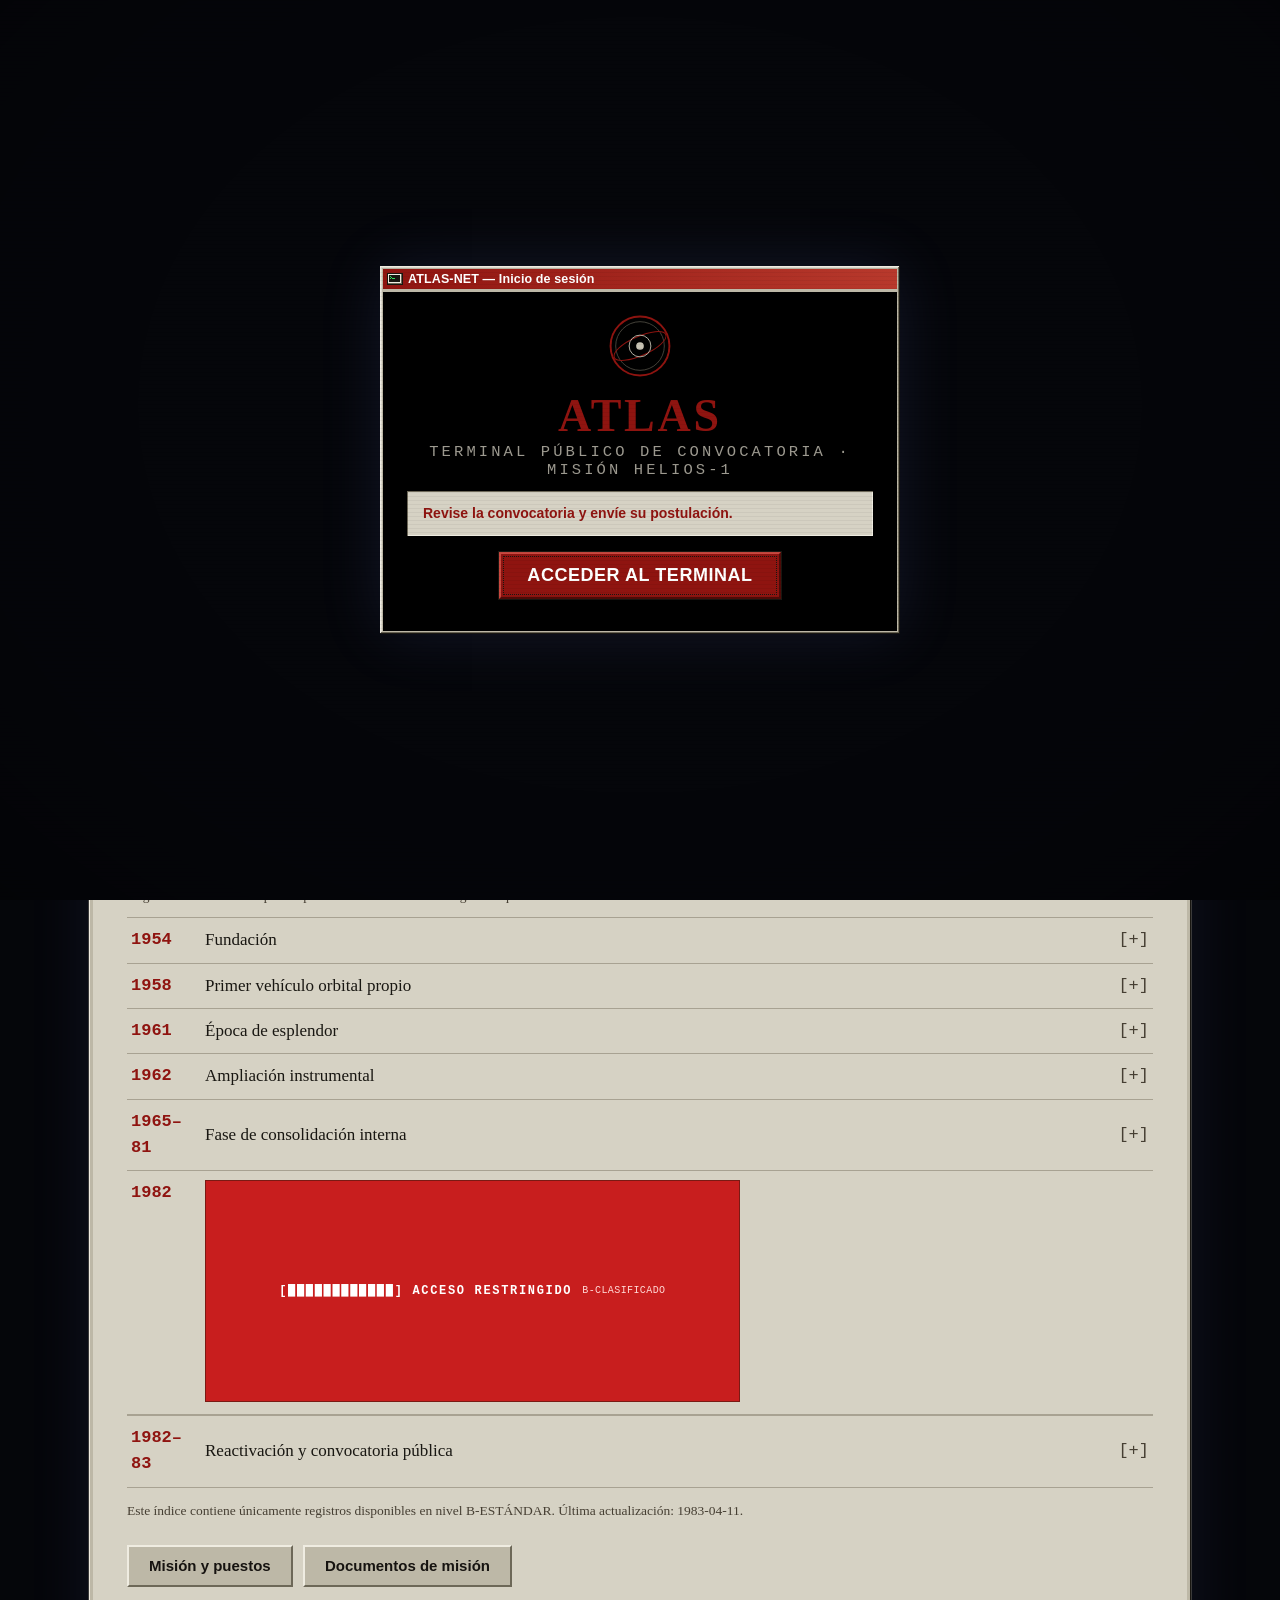
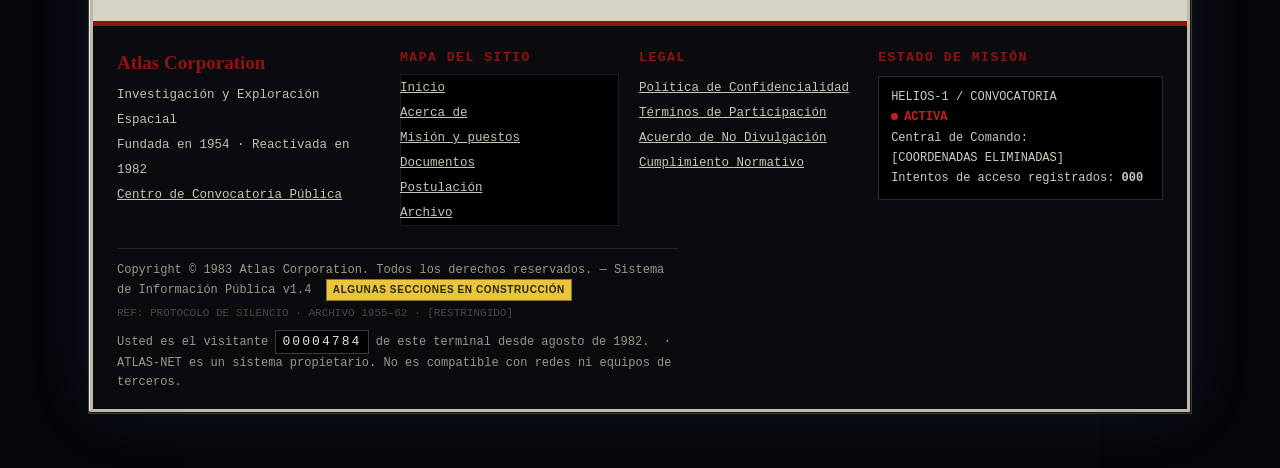
<file: prueba/acerca.html>
<!DOCTYPE html>
<!--
  ATLAS CORPORATION — SISTEMA DE INFORMACIÓN PÚBLICA (ATLAS-NET)
  raíz del documento: /public/acerca.html
  responsable: administración de terminales · Complejo Meridian
  rev 1.4 — 11/04/83

  NOTA AL RESPONSABLE: el árbol /archive/ sigue siendo legible para todos.
  Debía retirarse con la rev 1.2. Nadie lo ha retirado.
  No lo retiren. — A.R.
-->
<html lang="es">
<head>
<meta charset="utf-8">
<meta name="viewport" content="width=device-width,initial-scale=1">
<title>Atlas Corporation — Acerca de Atlas</title>
<link rel="stylesheet" href="css/style.css?v=7">
</head>
<body>
<div id="glass"></div>

<div id="doc">

  <!-- ===================== CABECERA ===================== -->
  <div id="masthead">
    <div class="stars"></div>
    <svg id="seal" viewBox="0 0 100 100" aria-hidden="true">
      <circle cx="50" cy="50" r="46" fill="none" stroke="#8f1410" stroke-width="3"/>
      <circle cx="50" cy="50" r="38" fill="none" stroke="#6a6558" stroke-width="1"/>
      <ellipse cx="50" cy="50" rx="44" ry="15" fill="none" stroke="#8f1410"
               stroke-width="1.4" transform="rotate(-24 50 50)"/>
      <circle cx="50" cy="50" r="17" fill="none" stroke="#c8c3b4" stroke-width="1.4"/>
      <circle cx="50" cy="50" r="6" fill="#c8c3b4"/>
      <path d="M50 8 L50 18 M50 82 L50 92 M8 50 L18 50 M82 50 L92 50 M20 20 L27 27 M80 80 L73 73 M80 20 L73 27 M20 80 L27 73"
            stroke="#6a6558" stroke-width="1"/>
    </svg>
    <a id="lang" href="#" title="Versión en inglés"><b>EN</b>English</a>
    <h1 id="wordmark"><a href="index.html">ATLAS</a></h1>
    <p id="expand">INVESTIGACIÓN Y EXPLORACIÓN ESPACIAL</p>
    <p id="sub">Comité de Continuidad &nbsp;·&nbsp; Sistema de Información Pública ATLAS-NET</p>
  </div>

  <!-- ===================== NAV ===================== -->
  <div id="nav">
    [ <a href="index.html">Inicio</a> |
      <a href="acerca.html">Acerca&nbsp;de</a> |
      <a href="mision.html">Misión&nbsp;y&nbsp;puestos</a> |
      <a href="documentos.html">Documentos</a> |
      <a href="solicitud.html">Postulación</a> |
      <a href="archivo.html" class="seen">Archivo</a> ]
  </div>

  <!-- ===================== ANUNCIOS ===================== -->
  <div id="announce"><span>
    <span class="new">*** NUEVO ***</span>
    &nbsp; CONVOCATORIA PÚBLICA ABIERTA — DOS (2) PUESTOS: ASTRONAUTA / OPERADOR EN TIERRA &nbsp;&nbsp; ///
    &nbsp; ALINEACIÓN LUNAR CONFIRMADA — VENTANA DE LANZAMIENTO RESERVADA &nbsp;&nbsp; ///
  </span></div>

  <div class="pageid">Atlas Corporation · Archivos corporativos · DOC-CORP-1983-IDX</div>

  <div class="pad">

  <h2>Acerca de Atlas Corporation</h2>

  <div class="cols split">
    <div>
      <h3>Descripción general</h3>
      <p>
        Atlas Corporation es una empresa privada dedicada exclusivamente a la investigación y
        exploración espacial. Fundada a mediados de la década de 1950, en pleno auge de la
        carrera espacial, reunió a cientos de científicos e ingenieros y desarrolló tecnologías
        propias para superar las limitaciones de su época.
      </p>
      <p>
        Atlas no utiliza sistemas ni tecnologías desarrollados por terceros. Mantener el
        control absoluto sobre nuestras investigaciones es indispensable para proteger
        nuestros descubrimientos. Este terminal, la sonda ATLAS-H y la Central de Comando
        son diseños íntegramente propios.
      </p>
      <p>
        Tras el Apagón del 17 de julio de 1982, Atlas se posicionó como la única entidad con
        el historial tecnológico y la infraestructura necesarios para investigar el fenómeno
        desde el espacio. La Misión HELIOS-1 es el resultado de ese compromiso.
      </p>
      <p class="quote">
        "La humanidad creyó que estaba explorando el universo. Pero quizás el universo
        llevaba mucho tiempo observándola."<br>
        <small>— Lema institucional de Atlas Corporation, adoptado en 1961</small>
      </p>
    </div>
    <div>
      <div class="ficha">
        <h4>Ficha institucional</h4>
        <dl>
          <dt>Razón social</dt><dd>Atlas Corporation</dd>
          <dt>Fundación</dt><dd>1954</dd>
          <dt>Sede</dt><dd><span class="cens" data-real="Complejo Meridian, Territorio Occidental">[CLASIFICADO]</span></dd>
          <dt>Tipo</dt><dd>Empresa privada de investigación espacial</dd>
          <dt>Clasificación</dt><dd>B-ESTÁNDAR</dd>
          <dt>Misión activa</dt><dd>HELIOS-1 / CONVOCATORIA</dd>
          <dt>Personal</dt><dd><span class="cens" data-real="38 — de 400+ en 1964">[CLASIFICADO]</span></dd>
          <dt>Estado</dt><dd>OPERATIVA — REACTIVADA 1982</dd>
        </dl>
        <p><small>Los campos marcados como [CLASIFICADO] no están disponibles en el nivel B-ESTÁNDAR.</small></p>
      </div>
    </div>
  </div>

  <hr>

  <h3>Cronología corporativa</h3>
  <p><small>Haga clic en una entrada para expandirla. Las entradas restringidas requieren autorización B-CLASIFICADO.</small></p>

  <details class="tl">
    <summary><span class="yr">1954</span><span>Fundación</span><span class="tg"></span></summary>
    <div class="tx">Atlas Corporation se establece como empresa privada de investigación y exploración espacial. Primer equipo de 60 científicos e ingenieros. Se adopta la política de confidencialidad extrema: ningún sistema de terceros, ningún dato compartido sin verificación.</div>
  </details>
  <details class="tl">
    <summary><span class="yr">1958</span><span>Primer vehículo orbital propio</span><span class="tg"></span></summary>
    <div class="tx">Lanzamiento exitoso del vehículo ATLAS-A, íntegramente diseñado y construido por la empresa. Atlas se convierte en la primera organización privada en alcanzar la órbita terrestre. Reconocimiento internacional inmediato.</div>
  </details>
  <details class="tl">
    <summary><span class="yr">1961</span><span>Época de esplendor</span><span class="tg"></span></summary>
    <div class="tx">Plantilla superior a 400 personas. Inauguración del Observatorio Solar del Complejo Meridian. Se adopta el lema institucional. Poder, fama y una posición privilegiada dentro de la creciente industria espacial. Los logros de este período están documentados con fechas precisas y nombres publicados.</div>
  </details>
  <details class="tl">
    <summary><span class="yr">1962</span><span>Ampliación instrumental</span><span class="tg"></span></summary>
    <div class="tx">Instalación de la matriz de registro de radiación solar del Observatorio. Calibración completa. Todas las lecturas fuera de modelo se clasifican como <span class="rd" data-r="perturbaciones instrumentales pendientes de verificación">&#9608;&#9608;&#9608;&#9608;&#9608;&#9608;&#9608;&#9608;&#9608;&#9608;&#9608;&#9608;&#9608;&#9608;&#9608;&#9608;&#9608;&#9608;&#9608;&#9608;&#9608;&#9608;&#9608;&#9608;</span> y se archivan según procedimiento.</div>
  </details>
  <details class="tl">
    <summary><span class="yr">1965–81</span><span>Fase de consolidación interna</span><span class="tg"></span></summary>
    <div class="tx">Período de revisión estratégica. Reestructuración de equipos. Salida ordenada de personal. Consolidación de la política de confidencialidad. No hay registros adicionales disponibles en el nivel B-ESTÁNDAR para este período.</div>
  </details>

  <!-- EGG 1: bloque 1982 — mantener presionado 2s -->
  <div class="tl y82">
    <span class="yr">1982</span>
    <div id="egg-1982" role="button" tabindex="0" aria-expanded="false" aria-label="Entrada 1982, acceso restringido. Mantenga presionado para intentar leer.">
      <div class="leak">
        <b>Memorando interno — 17/07/1982 — 14:40.</b>
        &#9608;&#9608;&#9608;&#9608;&#9608;&#9608;&#9608;&#9608;&#9608;&#9608;&#9608;&#9608; las lecturas de las 12:00:00 &#9608;&#9608;&#9608;&#9608;&#9608;&#9608;&#9608;&#9608; Firma de frecuencia idéntica a REG-1962-04.
        <b>Correlación confirmada con registros de archivo — Protocolo de silencio activado.</b>
        &#9608;&#9608;&#9608;&#9608;&#9608;&#9608;&#9608;&#9608;&#9608;&#9608; La comunicación externa describirá el fenómeno como &#9608;&#9608;&#9608;&#9608;&#9608;&#9608; "sin precedentes".
        <span class="muted">[Archivo cifrado — recuperación parcial — Nivel de autorización 5 requerido]</span><br>
        <a href="#" id="leak-link">[Ver documento filtrado &rarr;]</a>
      </div>
      <span class="hint">MANTENGA PRESIONADO PARA SOLICITAR LECTURA</span>
      <div class="bar82" aria-hidden="true">
        [&#9608;&#9608;&#9608;&#9608;&#9608;&#9608;&#9608;&#9608;&#9608;&#9608;&#9608;&#9608;] ACCESO RESTRINGIDO
        <small>B-CLASIFICADO</small>
        <span class="progress82"></span>
      </div>
    </div>
  </div>

  <details class="tl">
    <summary><span class="yr">1982–83</span><span>Reactivación y convocatoria pública</span><span class="tg"></span></summary>
    <div class="tx">Tras el Apagón, Atlas reactiva sus operaciones y se posiciona ante los gobiernos y organizaciones restantes como la única entidad capaz de investigar el fenómeno desde el espacio. Diseño de la sonda ATLAS-H. Formulación de la hipótesis de intervención solar. Apertura de la convocatoria pública para los dos puestos de la Misión HELIOS-1.</div>
  </details>

  <p><small>Este índice contiene únicamente registros disponibles en nivel B-ESTÁNDAR. Última actualización: 1983-04-11.</small></p>

  <p style="margin-top:18px">
    <a class="btn" href="mision.html">Misión y puestos</a>
    <a class="btn" href="documentos.html">Documentos de misión</a>
  </p>

  </div><!-- /pad -->

  <!-- ===================== PIE ===================== -->
  <div id="foot">
    <div class="fcols">
      <div>
        <p class="brand">Atlas Corporation</p>
        <ul>
          <li>Investigación y Exploración Espacial</li>
          <li>Fundada en 1954 · Reactivada en 1982</li>
          <li><a href="solicitud.html">Centro de Convocatoria Pública</a></li>
        </ul>
      </div>
      <div class="fmap">
        <h4>Mapa del sitio</h4>
        <canvas id="eyes" aria-hidden="true"></canvas>
        <ul>
          <li><a href="index.html">Inicio</a></li>
          <li><a href="acerca.html">Acerca de</a></li>
          <li><a href="mision.html">Misión y puestos</a></li>
          <li><a href="documentos.html">Documentos</a></li>
          <li><a href="solicitud.html">Postulación</a></li>
          <li><a href="archivo.html">Archivo</a></li>
        </ul>
      </div>
      <div>
        <h4>Legal</h4>
        <ul>
          <li><a href="#" class="dead">Política de Confidencialidad</a></li>
          <li><a href="#" class="dead">Términos de Participación</a></li>
          <li><a href="#" class="dead">Acuerdo de No Divulgación</a></li>
          <li><a href="#" class="dead">Cumplimiento Normativo</a></li>
        </ul>
      </div>
      <div>
        <h4>Estado de misión</h4>
        <div class="statusbox">
          HELIOS-1 / CONVOCATORIA<br>
          <span class="live">ACTIVA</span><br>
          Central de Comando:<br>
          <span class="cens" data-real="41°52'N 87°38'W — ZONA 7 DEL MAPA">[COORDENADAS ELIMINADAS]</span><br>
          Intentos de acceso registrados: <b data-attempts>000</b>
        </div>
      </div>
    </div>
    <p class="copy">Copyright &copy; 1983 Atlas Corporation. Todos los derechos reservados. — Sistema de Información Pública v1.4
      &nbsp;<span class="construction">ALGUNAS SECCIONES EN CONSTRUCCIÓN</span></p>
    <p class="ref"><span class="cens" data-real="REF: PROTOCOLO DE SILENCIO · CORRELACIÓN 1962/1982 CONFIRMADA">REF: PROTOCOLO DE SILENCIO · ARCHIVO 1955–62 · [RESTRINGIDO]</span></p>
    <p class="vis">Usted es el visitante <span id="counter">00000000</span> de este terminal desde agosto de 1982.
      &nbsp;·&nbsp; ATLAS-NET es un sistema propietario. No es compatible con redes ni equipos de terceros.</p>
  </div>

</div><!-- /doc -->

<div id="toast" role="status"></div>

<div id="modal" role="dialog" aria-modal="true" aria-label="Documento filtrado">
  <div class="term">
    <a href="#" class="close" aria-label="Cerrar">[X] CERRAR</a>
    <div class="hdr">/archive/memo_1982-07-17.txt — RECUPERACIÓN 47% — DISTRIBUCIÓN NIVEL 5</div>
    MEMORANDO INTERNO — ATLAS CORPORATION<br>
    DE: &nbsp;&nbsp;&nbsp;Dirección General<br>
    PARA: &nbsp;Comité de Continuidad<br>
    ASUNTO: Evento 12:00:00 — correlación de archivo<br>
    FECHA: &nbsp;1982-07-17 (sábado) 14:40<br><br>
    1. A las 12:00:00 de hoy los instrumentos del Observatorio registraron una alteración de
    0,4 s en la luz solar. Toda persona expuesta directamente &#9608;&#9608;&#9608;&#9608;&#9608;&#9608;&#9608;&#9608;&#9608;&#9608;&#9608;&#9608;&#9608;&#9608;
    Sólo quedan marcas con forma de sombra.<br><br>
    2. La firma de frecuencia del evento coincide con el registro REG-1962-04, archivado en su
    momento como "perturbación instrumental pendiente de verificación".
    <span class="warn">Correlación confirmada con registros de archivo — Protocolo de silencio activado.</span><br><br>
    3. El Protocolo de silencio no es de nueva creación. Se aplica el procedimiento vigente
    desde 19&#9608;&#9608;. Nadie tomó la decisión de investigar en 1962. Nadie la tomará ahora.<br><br>
    4. Comunicación externa: el fenómeno se describirá como "sin precedentes". No se mencionará
    el archivo 1955–62 ni las publicaciones de ex miembros (ver Kessler, 1979).
    <span class="bad">Atlas los conocía.</span><br><br>
    5. &#9608;&#9608;&#9608;&#9608;&#9608;&#9608;&#9608;&#9608;&#9608;&#9608; el sonido persiste en la planta baja del Observatorio. Los que lo escuchan
    &#9608;&#9608;&#9608;&#9608;&#9608;&#9608;&#9608;&#9608;&#9608;&#9608;&#9608;&#9608;&#9608;&#9608;&#9608;&#9608; Se recomienda <span class="bad">no responder</span>.<br><br>
    — [FIN DEL FRAGMENTO RECUPERADO]<br>
    <span class="warn">ESTE INTENTO DE ACCESO HA SIDO REGISTRADO.</span><br>
    &gt;&nbsp;<span class="cur">&nbsp;</span>
  </div>
</div>

<script src="js/site.js?v=7"></script>
<script src="js/win.js?v=7"></script>
<script src="js/recorrido.js?v=7"></script>
<script src="js/eggs.js?v=7"></script>
</body>
</html>
</file>
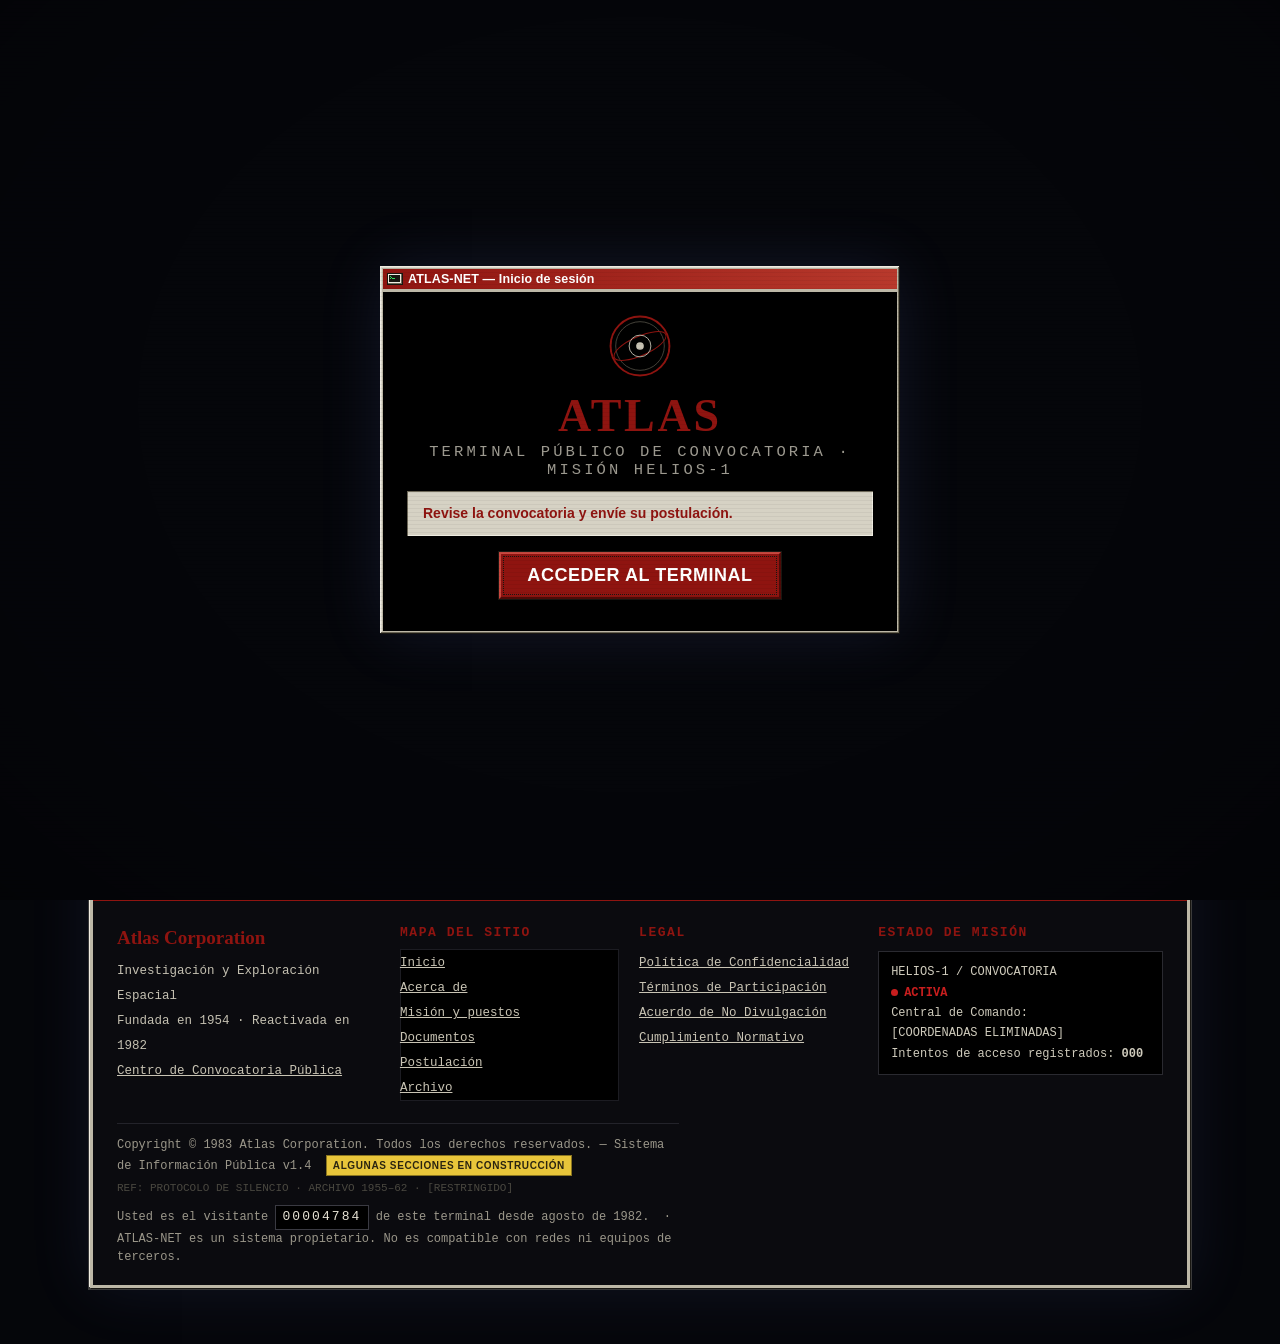
<file: prueba/archivo.html>
<!DOCTYPE html>
<!--
  ATLAS CORPORATION — SISTEMA DE INFORMACIÓN PÚBLICA (ATLAS-NET)
  raíz del documento: /public/archivo.html
  responsable: administración de terminales · Complejo Meridian
  rev 1.4 — 11/04/83

  NOTA AL RESPONSABLE: el árbol /archive/ sigue siendo legible para todos.
  Debía retirarse con la rev 1.2. Nadie lo ha retirado.
  No lo retiren. — A.R.
-->
<html lang="es">
<head>
<meta charset="utf-8">
<meta name="viewport" content="width=device-width,initial-scale=1">
<title>Atlas Corporation — /archive/ — Acceso denegado</title>
<link rel="stylesheet" href="css/style.css?v=7">
</head>
<body>
<div id="glass"></div>

<div id="doc">

  <!-- ===================== CABECERA ===================== -->
  <div id="masthead">
    <div class="stars"></div>
    <svg id="seal" viewBox="0 0 100 100" aria-hidden="true">
      <circle cx="50" cy="50" r="46" fill="none" stroke="#8f1410" stroke-width="3"/>
      <circle cx="50" cy="50" r="38" fill="none" stroke="#6a6558" stroke-width="1"/>
      <ellipse cx="50" cy="50" rx="44" ry="15" fill="none" stroke="#8f1410"
               stroke-width="1.4" transform="rotate(-24 50 50)"/>
      <circle cx="50" cy="50" r="17" fill="none" stroke="#c8c3b4" stroke-width="1.4"/>
      <circle cx="50" cy="50" r="6" fill="#c8c3b4"/>
      <path d="M50 8 L50 18 M50 82 L50 92 M8 50 L18 50 M82 50 L92 50 M20 20 L27 27 M80 80 L73 73 M80 20 L73 27 M20 80 L27 73"
            stroke="#6a6558" stroke-width="1"/>
    </svg>
    <a id="lang" href="#" title="Versión en inglés"><b>EN</b>English</a>
    <h1 id="wordmark"><a href="index.html">ATLAS</a></h1>
    <p id="expand">INVESTIGACIÓN Y EXPLORACIÓN ESPACIAL</p>
    <p id="sub">Comité de Continuidad &nbsp;·&nbsp; Sistema de Información Pública ATLAS-NET</p>
  </div>

  <!-- ===================== NAV ===================== -->
  <div id="nav">
    [ <a href="index.html">Inicio</a> |
      <a href="acerca.html">Acerca&nbsp;de</a> |
      <a href="mision.html">Misión&nbsp;y&nbsp;puestos</a> |
      <a href="documentos.html">Documentos</a> |
      <a href="solicitud.html">Postulación</a> |
      <a href="archivo.html" class="seen">Archivo</a> ]
  </div>

  <!-- ===================== ANUNCIOS ===================== -->
  <div id="announce"><span>
    <span class="new">*** NUEVO ***</span>
    &nbsp; CONVOCATORIA PÚBLICA ABIERTA — DOS (2) PUESTOS: ASTRONAUTA / OPERADOR EN TIERRA &nbsp;&nbsp; ///
    &nbsp; ALINEACIÓN LUNAR CONFIRMADA — VENTANA DE LANZAMIENTO RESERVADA &nbsp;&nbsp; ///
  </span></div>

  <div class="pageid">Atlas Corporation · /archive/ · ACCESO DENEGADO</div>

  <div class="pad">

  <h2>Archivo</h2>

  <!-- ===================== BLOQUEADO (menos de 3 hallazgos) ===================== -->
  <div data-archivo="locked">
    <div class="term">
      <div class="hdr">403 FORBIDDEN — /archive/</div>
      No tiene permiso para acceder a /archive/ en este terminal.<br>
      Este intento ha sido registrado.<br><br>
      <span class="warn">Último acceso exitoso desde este terminal: 1982-07-17 12:00:00</span><br>
      <span class="bad">Sesión anterior no cerrada. Terminal: <span class="rd" data-r="OBSERVATORIO SOLAR — RELOJ DETENIDO">&#9608;&#9608;&#9608;&#9608;&#9608;&#9608;&#9608;&#9608;</span></span><br><br>
      <span class="arline">&gt; mensaje entrante — A.R.: todavía no. Me faltan claves (<b data-ar-pct>0</b>%).
      Están tachadas en <a href="documentos.html">Documentos</a>.</span><br>
      &gt;&nbsp;<span class="cur">&nbsp;</span>
    </div>

    <p><small>
      El directorio /archive/ debía retirarse de este terminal con la revisión 1.2. A
      continuación se muestra el índice en caché tal como lo conservó el sistema.
    </small></p>

    <div class="tscroll" data-win="Explorador — /archive/ (caché)" data-win-ico="cabinet"><table class="data">
      <tr><th>Archivo</th><th>Modificado</th><th>Tamaño</th><th>Acceso</th></tr>
      <tr data-restricted="true"><td class="fname">acta_comite_1983-03-28.txt</td><td>1983-03-28</td><td>6K</td><td class="lock">restringido</td></tr>
      <tr data-restricted="true"><td class="fname">portavoz_toma07.wav</td><td>1983-02-&#9608;&#9608;</td><td>61.2M</td><td class="lock">restringido</td></tr>
      <tr data-restricted="true"><td class="fname">memo_1982-07-17.txt</td><td>1982-&#9608;&#9608;-&#9608;&#9608;</td><td>4K</td><td class="lock">restringido</td></tr>
      <tr data-restricted="true"><td class="fname">protocolo_silencio_19&#9608;&#9608;.tar</td><td>[retenido]</td><td>&#9608;&#9608;&#9608;&#9608;</td><td class="lock">error</td></tr>
    </table></div>
  </div>

  <!-- ===================== ABIERTO (3 hallazgos o más) ===================== -->
  <div data-archivo="open" hidden>
    <div class="term">
      <div class="hdr">/archive/ — ACCESO CONCEDIDO — CREDENCIAL A.R. (ARCHIVO Y REGISTRO)</div>
      Sesión abierta con credencial A.R. — nivel 5.<br>
      <span class="warn">2 archivos recuperados.</span><br>
      &gt;&nbsp;<span class="cur">&nbsp;</span>
    </div>

    <div class="box">
      <h4>LEAME.TXT — A.R.</h4>
      <p>No les voy a decir que no vayan. Atlas dice que sabe lo que hace. Lean esto y decidan ustedes.</p>
    </div>

    <h3>1 · acta_comite_1983-03-28.txt</h3>
    <div class="term" data-win>
      <div class="hdr">/archive/acta_comite_1983-03-28.txt — ACTA RESERVADA — DISTRIBUCIÓN NIVEL 5</div>
      COMITÉ DE CONTINUIDAD — SESIÓN 14 — 1983-03-28<br>
      ASUNTO: Estado de la Misión HELIOS-1<br><br>
      1. Hipótesis de intervención solar: <span class="warn">SIN VERIFICAR</span>. La onda nunca ha sido emitida fuera de simulación.<br><br>
      2. Corrida 07 del modelo predictivo: resultado no reproducible. Las corridas 01 a 06 no se conservan.<br><br>
      3. Pregunta de la Dirección: ¿qué ocurre si el fenómeno <i>responde</i> a la onda?<br>
      &nbsp;&nbsp;&nbsp;Respuesta del equipo técnico: <span class="bad">NO DETERMINABLE</span>.<br><br>
      4. Personal propio consultado para la misión: 38. Aceptan: <span class="bad">0</span>.<br><br>
      5. Se acuerda no informar a los participantes de los puntos 1 a 4.<br><br>
      6. Versión pública en caso de pérdida de contacto: "falla técnica del emisor".<br><br>
      — [FIN DEL ACTA]
    </div>

    <h3>2 · portavoz_toma07.wav</h3>
    <!-- para usar la grabación real: poner el archivo en audio/ y la ruta en data-src
         (p. ej. data-src="audio/portavoz_toma07.mp3"). vacío = se muestra la transcripción -->
    <div class="box player" id="toma07" data-src="" data-win="portavoz_toma07.wav — Reproductor ATLAS" data-win-ico="computer">
      <div class="pl-row">
        <button type="button" class="btn pl-play">&#9654; Reproducir</button>
        <div class="pbar"><i></i></div>
        <span class="mono">01:12</span>
      </div>
      <p class="pl-st">Grabación de prueba del comunicado de convocatoria. Toma 07 de 07.</p>
      <div class="pl-tr" hidden>
        <p class="nz">[TOMA 07 — COMUNICADO DE CONVOCATORIA — GRABACIÓN DE PRUEBA]</p>
        <p><span class="who">PORTAVOZ:</span> Atlas Corporation invita a la ciudadanía a participar en la Misión HELIOS-1. No se requiere formación…</p>
        <p class="nz">[00:00:21 — ruido de baja frecuencia sin fuente identificada]</p>
        <p><span class="who">PORTAVOZ:</span> ¿Lo escuchan? …No. Sigan grabando.</p>
        <p><span class="who">PORTAVOZ:</span> No sabemos qué es. Nadie aquí lo sabe. Dicen que la onda lo va a calmar.</p>
        <p><span class="who">PORTAVOZ:</span> Lo del 17 de julio no fue un apagón. Fue un parpadeo.</p>
        <p><span class="who">VOZ 2 (fuera de cuadro):</span> Corta. Corta eso.</p>
        <p class="nz">[FIN DE LA TOMA — 00:01:12]</p>
      </div>
    </div>

    <p class="mono"><small>[FIN DE LOS ARCHIVOS RECUPERADOS]</small></p>
    <p>
      <a class="btn primary" href="solicitud.html">IR A LA POSTULACIÓN</a>
      <a class="btn" href="documentos.html">Volver a Documentos</a>
    </p>
  </div>

  <p><small class="mono">Intentos de acceso registrados en esta sesión: <b data-attempts>000</b></small></p>

  </div><!-- /pad -->

  <!-- ===================== PIE ===================== -->
  <div id="foot">
    <div class="fcols">
      <div>
        <p class="brand">Atlas Corporation</p>
        <ul>
          <li>Investigación y Exploración Espacial</li>
          <li>Fundada en 1954 · Reactivada en 1982</li>
          <li><a href="solicitud.html">Centro de Convocatoria Pública</a></li>
        </ul>
      </div>
      <div class="fmap">
        <h4>Mapa del sitio</h4>
        <canvas id="eyes" aria-hidden="true"></canvas>
        <ul>
          <li><a href="index.html">Inicio</a></li>
          <li><a href="acerca.html">Acerca de</a></li>
          <li><a href="mision.html">Misión y puestos</a></li>
          <li><a href="documentos.html">Documentos</a></li>
          <li><a href="solicitud.html">Postulación</a></li>
          <li><a href="archivo.html">Archivo</a></li>
        </ul>
      </div>
      <div>
        <h4>Legal</h4>
        <ul>
          <li><a href="#" class="dead">Política de Confidencialidad</a></li>
          <li><a href="#" class="dead">Términos de Participación</a></li>
          <li><a href="#" class="dead">Acuerdo de No Divulgación</a></li>
          <li><a href="#" class="dead">Cumplimiento Normativo</a></li>
        </ul>
      </div>
      <div>
        <h4>Estado de misión</h4>
        <div class="statusbox">
          HELIOS-1 / CONVOCATORIA<br>
          <span class="live">ACTIVA</span><br>
          Central de Comando:<br>
          <span class="cens" data-real="41°52'N 87°38'W — ZONA 7 DEL MAPA">[COORDENADAS ELIMINADAS]</span><br>
          Intentos de acceso registrados: <b data-attempts>000</b>
        </div>
      </div>
    </div>
    <p class="copy">Copyright &copy; 1983 Atlas Corporation. Todos los derechos reservados. — Sistema de Información Pública v1.4
      &nbsp;<span class="construction">ALGUNAS SECCIONES EN CONSTRUCCIÓN</span></p>
    <p class="ref"><span class="cens" data-real="REF: PROTOCOLO DE SILENCIO · CORRELACIÓN 1962/1982 CONFIRMADA">REF: PROTOCOLO DE SILENCIO · ARCHIVO 1955–62 · [RESTRINGIDO]</span></p>
    <p class="vis">Usted es el visitante <span id="counter">00000000</span> de este terminal desde agosto de 1982.
      &nbsp;·&nbsp; ATLAS-NET es un sistema propietario. No es compatible con redes ni equipos de terceros.</p>
  </div>

</div><!-- /doc -->

<div id="toast" role="status"></div>

<script src="js/site.js?v=7"></script>
<script src="js/win.js?v=7"></script>
<script src="js/recorrido.js?v=7"></script>
<script src="js/eggs.js?v=7"></script>
</body>
</html>
</file>
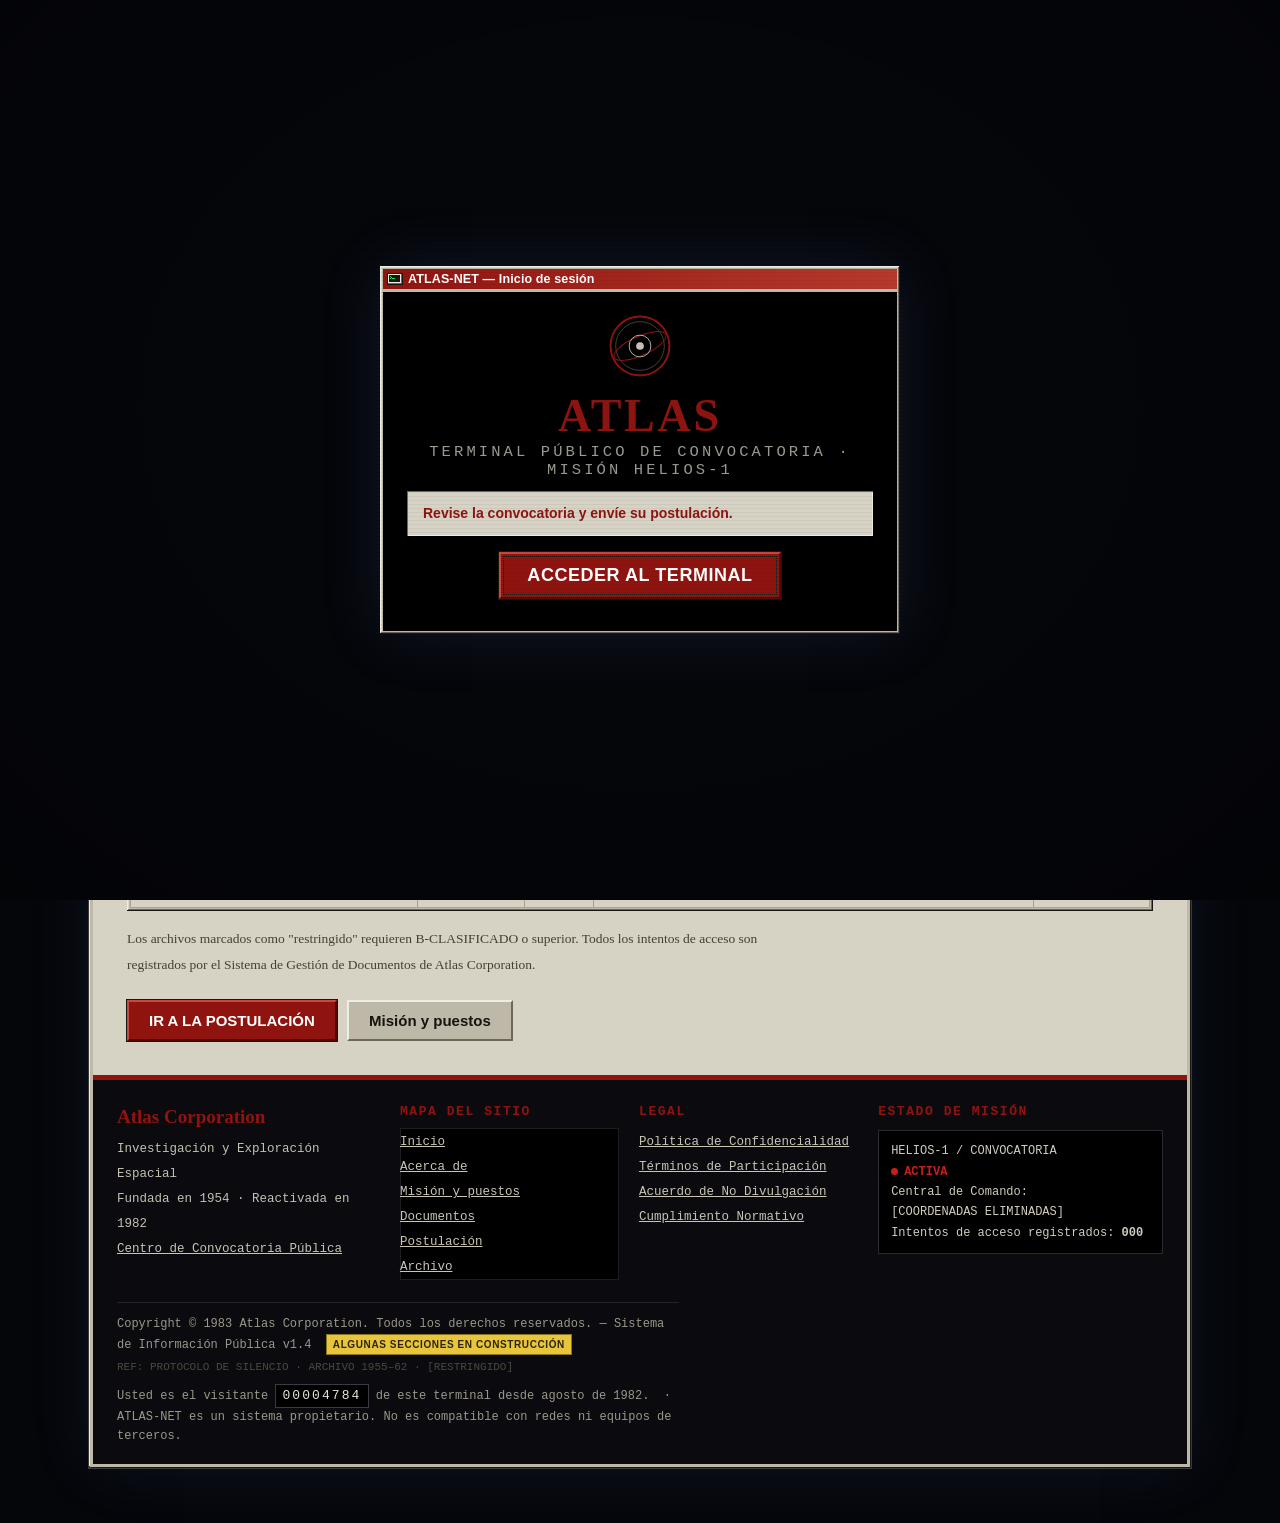
<file: prueba/documentos.html>
<!DOCTYPE html>
<!--
  ATLAS CORPORATION — SISTEMA DE INFORMACIÓN PÚBLICA (ATLAS-NET)
  raíz del documento: /public/documentos.html
  responsable: administración de terminales · Complejo Meridian
  rev 1.4 — 11/04/83

  NOTA AL RESPONSABLE: el árbol /archive/ sigue siendo legible para todos.
  Debía retirarse con la rev 1.2. Nadie lo ha retirado.
  No lo retiren. — A.R.
-->
<html lang="es">
<head>
<meta charset="utf-8">
<meta name="viewport" content="width=device-width,initial-scale=1">
<title>Atlas Corporation — Documentos e investigación</title>
<link rel="stylesheet" href="css/style.css?v=7">
</head>
<body>
<div id="glass"></div>

<div id="doc">

  <!-- ===================== CABECERA ===================== -->
  <div id="masthead">
    <div class="stars"></div>
    <svg id="seal" viewBox="0 0 100 100" aria-hidden="true">
      <circle cx="50" cy="50" r="46" fill="none" stroke="#8f1410" stroke-width="3"/>
      <circle cx="50" cy="50" r="38" fill="none" stroke="#6a6558" stroke-width="1"/>
      <ellipse cx="50" cy="50" rx="44" ry="15" fill="none" stroke="#8f1410"
               stroke-width="1.4" transform="rotate(-24 50 50)"/>
      <circle cx="50" cy="50" r="17" fill="none" stroke="#c8c3b4" stroke-width="1.4"/>
      <circle cx="50" cy="50" r="6" fill="#c8c3b4"/>
      <path d="M50 8 L50 18 M50 82 L50 92 M8 50 L18 50 M82 50 L92 50 M20 20 L27 27 M80 80 L73 73 M80 20 L73 27 M20 80 L27 73"
            stroke="#6a6558" stroke-width="1"/>
    </svg>
    <a id="lang" href="#" title="Versión en inglés"><b>EN</b>English</a>
    <h1 id="wordmark"><a href="index.html">ATLAS</a></h1>
    <p id="expand">INVESTIGACIÓN Y EXPLORACIÓN ESPACIAL</p>
    <p id="sub">Comité de Continuidad &nbsp;·&nbsp; Sistema de Información Pública ATLAS-NET</p>
  </div>

  <!-- ===================== NAV ===================== -->
  <div id="nav">
    [ <a href="index.html">Inicio</a> |
      <a href="acerca.html">Acerca&nbsp;de</a> |
      <a href="mision.html">Misión&nbsp;y&nbsp;puestos</a> |
      <a href="documentos.html">Documentos</a> |
      <a href="solicitud.html">Postulación</a> |
      <a href="archivo.html" class="seen">Archivo</a> ]
  </div>

  <!-- ===================== ANUNCIOS ===================== -->
  <div id="announce"><span>
    <span class="new">*** NUEVO ***</span>
    &nbsp; CONVOCATORIA PÚBLICA ABIERTA — DOS (2) PUESTOS: ASTRONAUTA / OPERADOR EN TIERRA &nbsp;&nbsp; ///
    &nbsp; ALINEACIÓN LUNAR CONFIRMADA — VENTANA DE LANZAMIENTO RESERVADA &nbsp;&nbsp; ///
  </span></div>

  <div class="pageid">Atlas Corporation · Documentos e investigación · Archivo público (parcial)</div>

  <div class="pad">

  <h2>Investigación y documentos</h2>
  <p>
    Documentación pública de la Misión HELIOS-1. Los documentos abiertos pueden consultarse
    desde este terminal. Los restringidos requieren autorización B-CLASIFICADO y sus datos de
    custodia se muestran tachados. Todos los intentos de acceso son registrados.
  </p>

  <p><small class="mono">Índice de /public/docs/helios1/ — 8 archivos, 5 restringidos</small></p>

  <div class="tscroll" data-win="Explorador — /public/docs/helios1/" data-win-ico="folder"><table class="data" id="docs">
    <tr><th>Archivo</th><th>Modificado</th><th>Tamaño</th><th>Custodio</th><th>Acceso</th></tr>
    <tr><td><a href="#" data-doc="resumen">resumen_helios1.pdf</a></td><td>1983-03-02</td><td>188K</td><td>Oficina de Convocatoria</td><td class="open">abierto</td></tr>
    <tr><td><a href="#" data-doc="manual">manual_operaciones_sonda.pdf</a></td><td>1983-04-01</td><td>1.2M</td><td>Ingeniería</td><td class="open">abierto</td></tr>
    <tr><td><a href="#" data-doc="historia">historia_atlas_1954-1982.pdf</a></td><td>1983-01-15</td><td>334K</td><td>Oficina de Convocatoria</td><td class="open">abierto</td></tr>
    <tr data-restricted="true">
      <td class="fname">memo_1982-07-17.txt</td>
      <td>1982-&#9608;&#9608;-&#9608;&#9608;</td>
      <td>4K</td>
      <td><span class="redacted-cell" data-id="memo">DIRECCIÓN GENERAL — 17/07/1982, 14:40 — PROTOCOLO DE SILENCIO ACTIVADO</span></td>
      <td class="lock">restringido</td>
    </tr>
    <tr data-restricted="true">
      <td class="fname">registro_frecuencia_1962.dat</td>
      <td>1962-&#9608;&#9608;-&#9608;&#9608;</td>
      <td>812K</td>
      <td><span class="redacted-cell" data-id="reg">SIN CUSTODIO — MISMA FIRMA QUE EL APAGÓN — NADIE LO VERIFICÓ EN VEINTE AÑOS</span></td>
      <td class="lock">restringido</td>
    </tr>
    <tr data-restricted="true">
      <td class="fname">articulo_kessler_1979.pdf</td>
      <td>1979-&#9608;&#9608;-&#9608;&#9608;</td>
      <td>1.1M</td>
      <td><span class="redacted-cell" data-id="kessler">DR. A. KESSLER — MIEMBRO FUNDADOR — LO ADVIRTIÓ EN 1979 Y FUE DESACREDITADO</span></td>
      <td class="lock">restringido</td>
    </tr>
    <tr data-restricted="true">
      <td class="fname">expediente_medico_portavoz.pdf</td>
      <td>1982-&#9608;&#9608;-&#9608;&#9608;</td>
      <td>240K</td>
      <td><span class="redacted-cell" data-id="medico">DIVISIÓN MÉDICA — EL PORTAVOZ: EXPOSICIÓN DIRECTA, SEGUNDA INSTANCIA</span></td>
      <td class="lock">restringido</td>
    </tr>
    <tr data-restricted="true">
      <td class="fname">mapa_casos_1982.pdf</td>
      <td>[retenido]</td>
      <td>3.6M</td>
      <td><span class="redacted-cell" data-id="mapa">ZONA 7 — SIN EXPOSICIÓN SOLAR — MÁS CASOS QUE NINGUNA — COINCIDE CON LA CENTRAL DE COMANDO</span></td>
      <td class="lock">restringido</td>
    </tr>
  </table></div>

  <p><small>
    Los archivos marcados como "restringido" requieren B-CLASIFICADO o superior. Todos los
    intentos de acceso son registrados por el Sistema de Gestión de Documentos de Atlas
    Corporation.
  </small></p>

  <p style="margin-top:18px">
    <a class="btn primary" href="solicitud.html">IR A LA POSTULACIÓN</a>
    <a class="btn" href="mision.html">Misión y puestos</a>
  </p>

  <!-- ============ documentos abiertos (se muestran en el visor) ============ -->
  <template id="doc-resumen">
    <h3>ATLAS CORPORATION</h3>
    <p class="dv-sub">Oficina de Convocatoria · RESUMEN DE MISIÓN HELIOS-1 · pág. 1 de 1</p>
    <p><b>Objetivo:</b> emitir una onda de atenuación hacia el Sol durante la alineación lunar.</p>
    <p><b>Tripulación:</b> un astronauta (sonda ATLAS-H) y un operador en Tierra (Central de Comando, Complejo Meridian).</p>
    <p><b>Duración:</b> variable. Período de observación posterior: no especificado.</p>
    <p><b>Antecedentes:</b> el evento del 17/07/1982 no tiene precedentes documentados.</p>
    <p><b>Referencia acústica:</b> la firma del evento se contrasta con el registro de referencia
      <span class="dv-mark">REG-1962-04</span> (ver registro_frecuencia_1962.dat, restringido).</p>
    <p class="dv-foot">DOCUMENTO PÚBLICO — NIVEL B-ESTÁNDAR</p>
  </template>

  <template id="doc-manual">
    <h3>MANUAL DE OPERACIONES — SONDA ATLAS-H</h3>
    <p class="dv-sub">Ingeniería · extracto, págs. 14–15 de 212</p>
    <p><b>7.1</b> El astronauta describe en voz alta todo lo que ve. No interpreta.</p>
    <p><b>7.2</b> El operador en Tierra confirma cada paso. No confirma observaciones.</p>
    <p><b>7.3</b> Si el astronauta reporta una forma en la superficie solar: no nombrarla. Anotar la hora. Continuar.</p>
    <p><b>7.4</b> Si ambos participantes reportan el mismo sonido, aplicar el protocolo del
      <span class="dv-mark">caso de referencia</span> (ver expediente_medico_portavoz.pdf, restringido).</p>
    <p><b>7.5</b> [página 15 retirada de esta copia]</p>
    <p class="dv-foot">DOCUMENTO PÚBLICO — NIVEL B-ESTÁNDAR</p>
  </template>

  <template id="doc-historia">
    <h3>HISTORIA DE ATLAS CORPORATION 1954–1982</h3>
    <p class="dv-sub">Oficina de Convocatoria · índice</p>
    <table class="dv-toc">
      <tr><td>Cap. 1 — Fundación (1954)</td><td>3</td></tr>
      <tr><td>Cap. 2 — ATLAS-A, primera órbita privada (1958)</td><td>11</td></tr>
      <tr><td>Cap. 3 — El Observatorio Solar (1961)</td><td>19</td></tr>
      <tr class="x"><td>Cap. 4 — Abril de 1962</td><td>[retirado]</td></tr>
      <tr class="x"><td>Cap. 5 — 1965–1981</td><td>[retirado]</td></tr>
      <tr><td>Cap. 6 — El Apagón y la reactivación (1982)</td><td>27</td></tr>
      <tr class="x"><td>Anexo C — Correspondencia con el <span class="dv-mark">Dr. A. Kessler</span>, miembro fundador (1979)</td><td>[retirado]</td></tr>
    </table>
    <p class="dv-foot">DOCUMENTO PÚBLICO — NIVEL B-ESTÁNDAR</p>
  </template>

  </div><!-- /pad -->

  <!-- ===================== PIE ===================== -->
  <div id="foot">
    <div class="fcols">
      <div>
        <p class="brand">Atlas Corporation</p>
        <ul>
          <li>Investigación y Exploración Espacial</li>
          <li>Fundada en 1954 · Reactivada en 1982</li>
          <li><a href="solicitud.html">Centro de Convocatoria Pública</a></li>
        </ul>
      </div>
      <div class="fmap">
        <h4>Mapa del sitio</h4>
        <canvas id="eyes" aria-hidden="true"></canvas>
        <ul>
          <li><a href="index.html">Inicio</a></li>
          <li><a href="acerca.html">Acerca de</a></li>
          <li><a href="mision.html">Misión y puestos</a></li>
          <li><a href="documentos.html">Documentos</a></li>
          <li><a href="solicitud.html">Postulación</a></li>
          <li><a href="archivo.html">Archivo</a></li>
        </ul>
      </div>
      <div>
        <h4>Legal</h4>
        <ul>
          <li><a href="#" class="dead">Política de Confidencialidad</a></li>
          <li><a href="#" class="dead">Términos de Participación</a></li>
          <li><a href="#" class="dead">Acuerdo de No Divulgación</a></li>
          <li><a href="#" class="dead">Cumplimiento Normativo</a></li>
        </ul>
      </div>
      <div>
        <h4>Estado de misión</h4>
        <div class="statusbox">
          HELIOS-1 / CONVOCATORIA<br>
          <span class="live">ACTIVA</span><br>
          Central de Comando:<br>
          <span class="cens" data-real="41°52'N 87°38'W — ZONA 7 DEL MAPA">[COORDENADAS ELIMINADAS]</span><br>
          Intentos de acceso registrados: <b data-attempts>000</b>
        </div>
      </div>
    </div>
    <p class="copy">Copyright &copy; 1983 Atlas Corporation. Todos los derechos reservados. — Sistema de Información Pública v1.4
      &nbsp;<span class="construction">ALGUNAS SECCIONES EN CONSTRUCCIÓN</span></p>
    <p class="ref"><span class="cens" data-real="REF: PROTOCOLO DE SILENCIO · CORRELACIÓN 1962/1982 CONFIRMADA">REF: PROTOCOLO DE SILENCIO · ARCHIVO 1955–62 · [RESTRINGIDO]</span></p>
    <p class="vis">Usted es el visitante <span id="counter">00000000</span> de este terminal desde agosto de 1982.
      &nbsp;·&nbsp; ATLAS-NET es un sistema propietario. No es compatible con redes ni equipos de terceros.</p>
  </div>

</div><!-- /doc -->

<div id="toast" role="status"></div>

<script src="js/site.js?v=7"></script>
<script src="js/win.js?v=7"></script>
<script src="js/recorrido.js?v=7"></script>
<script src="js/eggs.js?v=7"></script>
</body>
</html>
</file>
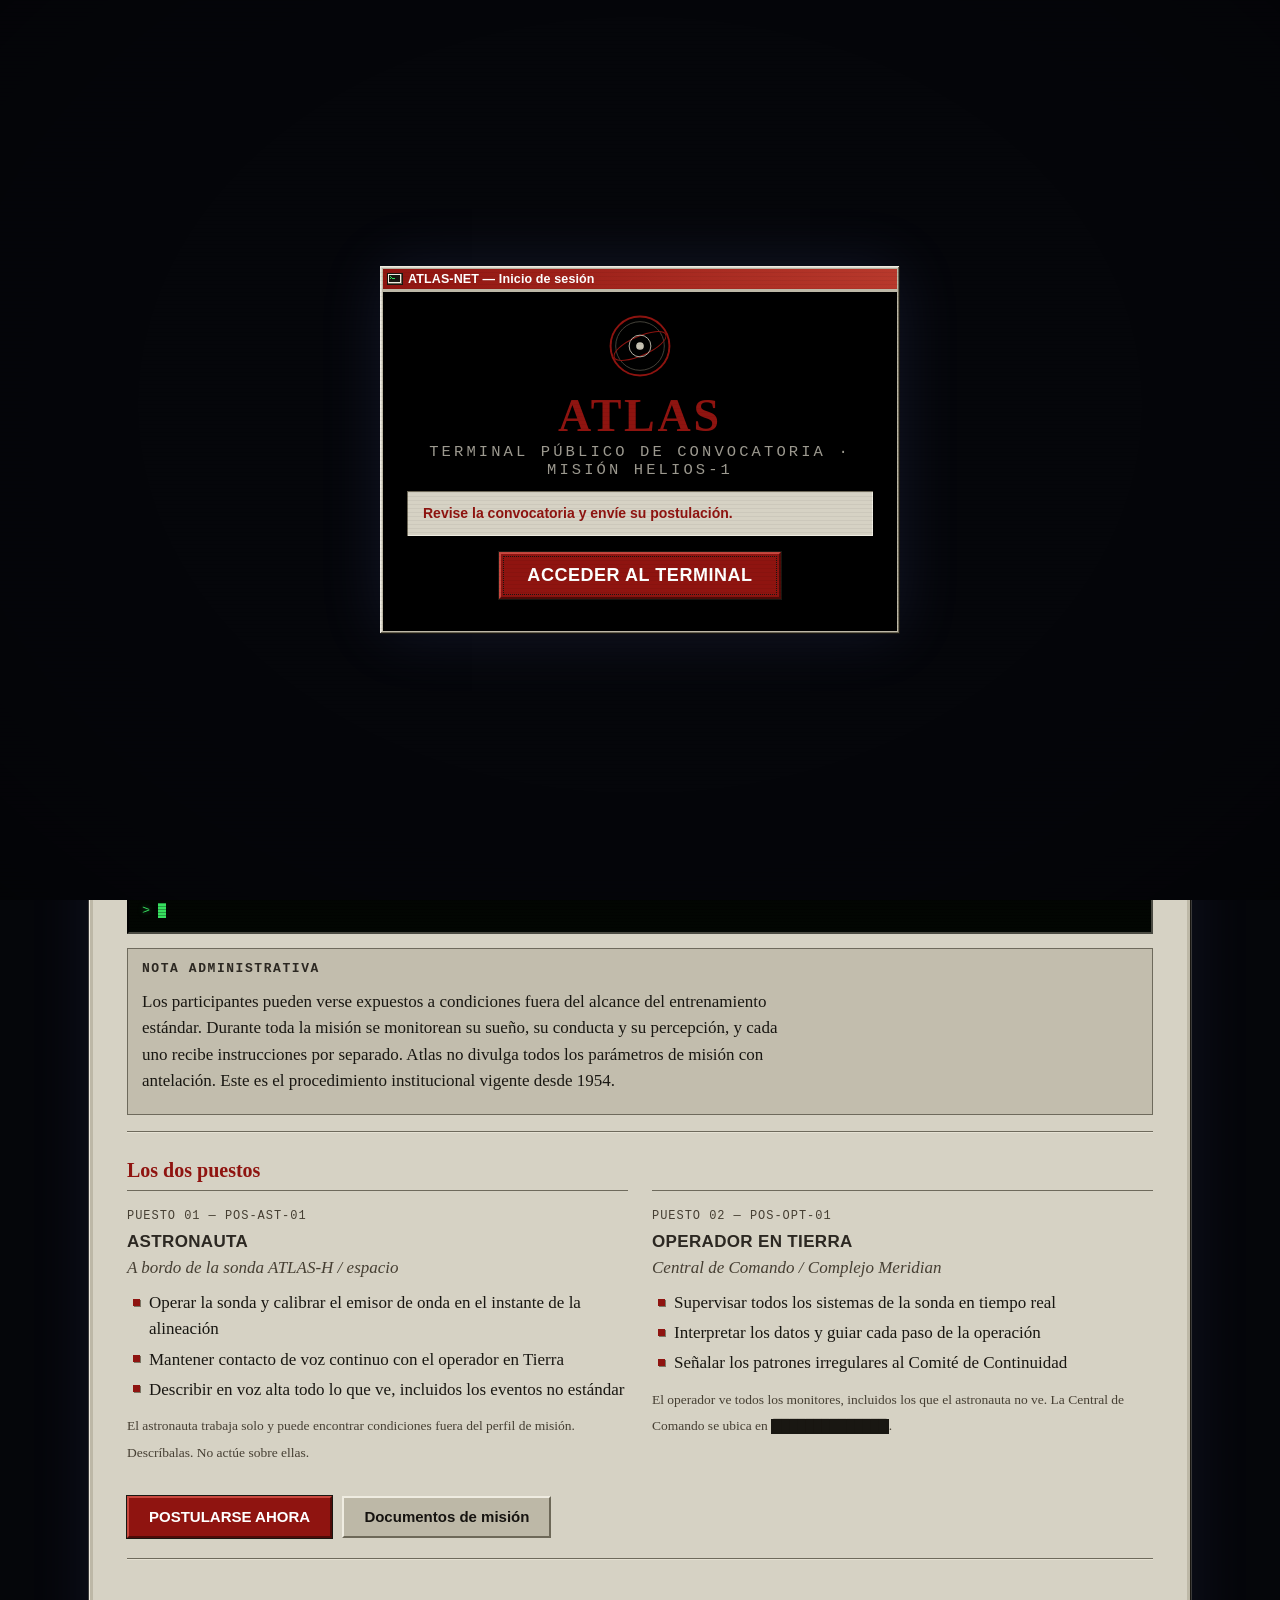
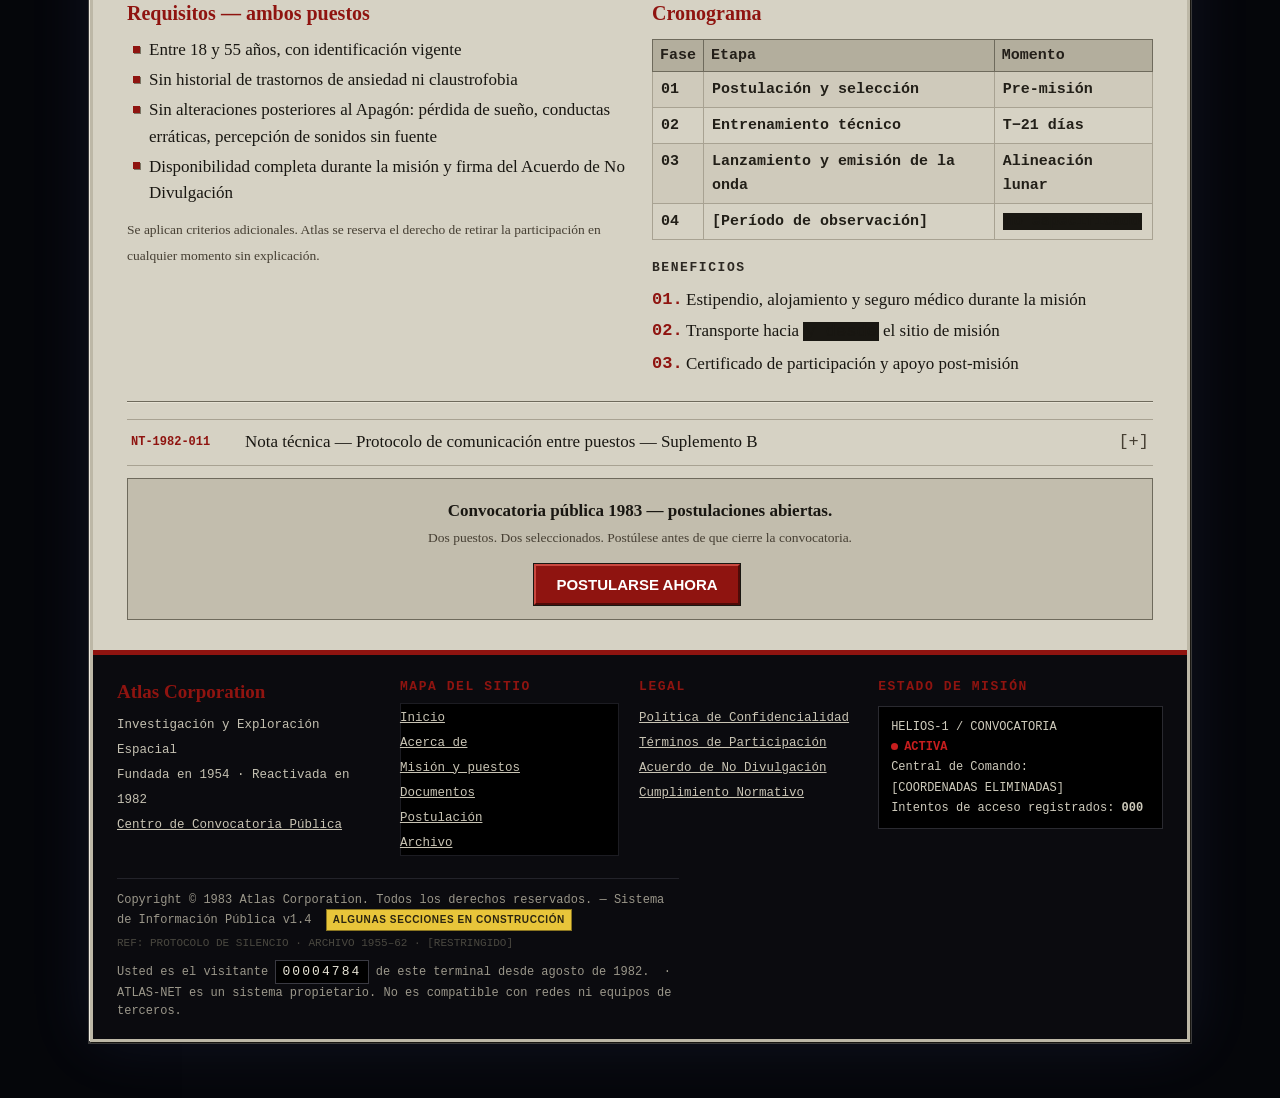
<file: prueba/mision.html>
<!DOCTYPE html>
<!--
  ATLAS CORPORATION — SISTEMA DE INFORMACIÓN PÚBLICA (ATLAS-NET)
  raíz del documento: /public/mision.html
  responsable: administración de terminales · Complejo Meridian
  rev 1.4 — 11/04/83

  NOTA AL RESPONSABLE: el árbol /archive/ sigue siendo legible para todos.
  Debía retirarse con la rev 1.2. Nadie lo ha retirado.
  No lo retiren. — A.R.
-->
<html lang="es">
<head>
<meta charset="utf-8">
<meta name="viewport" content="width=device-width,initial-scale=1">
<title>Atlas Corporation — Misión HELIOS-1 y puestos</title>
<link rel="stylesheet" href="css/style.css?v=7">
</head>
<body>
<div id="glass"></div>

<div id="doc">

  <!-- ===================== CABECERA ===================== -->
  <div id="masthead">
    <div class="stars"></div>
    <svg id="seal" viewBox="0 0 100 100" aria-hidden="true">
      <circle cx="50" cy="50" r="46" fill="none" stroke="#8f1410" stroke-width="3"/>
      <circle cx="50" cy="50" r="38" fill="none" stroke="#6a6558" stroke-width="1"/>
      <ellipse cx="50" cy="50" rx="44" ry="15" fill="none" stroke="#8f1410"
               stroke-width="1.4" transform="rotate(-24 50 50)"/>
      <circle cx="50" cy="50" r="17" fill="none" stroke="#c8c3b4" stroke-width="1.4"/>
      <circle cx="50" cy="50" r="6" fill="#c8c3b4"/>
      <path d="M50 8 L50 18 M50 82 L50 92 M8 50 L18 50 M82 50 L92 50 M20 20 L27 27 M80 80 L73 73 M80 20 L73 27 M20 80 L27 73"
            stroke="#6a6558" stroke-width="1"/>
    </svg>
    <a id="lang" href="#" title="Versión en inglés"><b>EN</b>English</a>
    <h1 id="wordmark"><a href="index.html">ATLAS</a></h1>
    <p id="expand">INVESTIGACIÓN Y EXPLORACIÓN ESPACIAL</p>
    <p id="sub">Comité de Continuidad &nbsp;·&nbsp; Sistema de Información Pública ATLAS-NET</p>
  </div>

  <!-- ===================== NAV ===================== -->
  <div id="nav">
    [ <a href="index.html">Inicio</a> |
      <a href="acerca.html">Acerca&nbsp;de</a> |
      <a href="mision.html">Misión&nbsp;y&nbsp;puestos</a> |
      <a href="documentos.html">Documentos</a> |
      <a href="solicitud.html">Postulación</a> |
      <a href="archivo.html" class="seen">Archivo</a> ]
  </div>

  <!-- ===================== ANUNCIOS ===================== -->
  <div id="announce"><span>
    <span class="new">*** NUEVO ***</span>
    &nbsp; CONVOCATORIA PÚBLICA ABIERTA — DOS (2) PUESTOS: ASTRONAUTA / OPERADOR EN TIERRA &nbsp;&nbsp; ///
    &nbsp; ALINEACIÓN LUNAR CONFIRMADA — VENTANA DE LANZAMIENTO RESERVADA &nbsp;&nbsp; ///
  </span></div>

  <div class="pageid">Atlas Corporation · HELIOS-1 · Misión y puestos · REF: HELIOS-1/CONV-83</div>

  <div class="pad">

  <h2>Misión HELIOS-1 y puestos disponibles</h2>

  <div class="stats">
    <div><b>OBJETIVO</b>Intervención solar</div>
    <div><b>PUESTOS</b>2 — una plaza cada uno</div>
    <div><b>VENTANA</b><span class="cens" data-real="1983-08-13 — alineación lunar">[RESERVADA]</span></div>
    <div><b>MODALIDAD</b>Individual / En pareja</div>
    <div><b>VEHÍCULO</b>Sonda ATLAS-H</div>
    <div><b>DURACIÓN</b>Variable</div>
  </div>

  <h3>Objetivo de la misión</h3>
  <p>
    Los científicos de Atlas sostienen que, aprovechando una alineación específica entre
    determinados cuerpos celestes y la Luna, es posible enviar una onda hacia el Sol capaz de
    alterar temporalmente el fenómeno responsable del Apagón. Si la hipótesis se confirma, sus
    efectos podrían detenerse.
  </p>
  <p>
    La sonda ATLAS-H es controlada por un astronauta desde el espacio. Un operador en Tierra
    supervisa los datos y guía al astronauta durante cada etapa. Ambos reciben entrenamiento
    previo en el equipo, los procedimientos de comunicación y los protocolos de seguridad.
  </p>

  <div class="term">
    <div class="hdr">SIMULACIÓN DE MISIÓN HELIOS-1 — CORRIDA 07 — MODELO PREDICTIVO</div>
    <div data-feed="telemetry"></div>
  </div>

  <div class="box">
    <h4>Nota administrativa</h4>
    <p>
      Los participantes pueden verse expuestos a condiciones fuera del alcance del entrenamiento
      estándar. Durante toda la misión se monitorean su sueño, su conducta y su percepción, y
      cada uno recibe instrucciones por separado. Atlas no divulga todos los parámetros de misión
      con antelación. Este es el procedimiento institucional vigente desde 1954.
    </p>
  </div>

  <hr>

  <h3 id="puestos">Los dos puestos</h3>
  <div class="cols">
    <div class="pos">
      <span class="code">PUESTO 01 — POS-AST-01</span>
      <h3>ASTRONAUTA</h3>
      <p class="where">A bordo de la sonda ATLAS-H / espacio</p>
      <ul class="dot">
        <li>Operar la sonda y calibrar el emisor de onda en el instante de la alineación</li>
        <li>Mantener contacto de voz continuo con el operador en Tierra</li>
        <li>Describir en voz alta todo lo que ve, incluidos los eventos no estándar</li>
      </ul>
      <p><small>
        El astronauta trabaja solo y puede encontrar condiciones fuera del perfil de misión.
        Descríbalas. No actúe sobre ellas.
      </small></p>
    </div>
    <div class="pos">
      <span class="code">PUESTO 02 — POS-OPT-01</span>
      <h3>OPERADOR EN TIERRA</h3>
      <p class="where">Central de Comando / Complejo Meridian</p>
      <ul class="dot">
        <li>Supervisar todos los sistemas de la sonda en tiempo real</li>
        <li>Interpretar los datos y guiar cada paso de la operación</li>
        <li>Señalar los patrones irregulares al Comité de Continuidad</li>
      </ul>
      <p><small>
        El operador ve todos los monitores, incluidos los que el astronauta no ve. La Central
        de Comando se ubica en <span class="rd" data-r="la Zona 7 del mapa">&#9608;&#9608;&#9608;&#9608;&#9608;&#9608;&#9608;&#9608;&#9608;&#9608;&#9608;&#9608;&#9608;&#9608;</span>.
      </small></p>
    </div>
  </div>

  <p style="margin-top:18px">
    <a class="btn primary" href="solicitud.html">POSTULARSE AHORA</a>
    <a class="btn" href="documentos.html">Documentos de misión</a>
  </p>

  <hr>

  <div class="cols">
    <div>
      <h3>Requisitos — ambos puestos</h3>
      <ul class="dot">
        <li>Entre 18 y 55 años, con identificación vigente</li>
        <li>Sin historial de trastornos de ansiedad ni claustrofobia</li>
        <li>Sin alteraciones posteriores al Apagón: pérdida de sueño, conductas erráticas, percepción de sonidos sin fuente</li>
        <li>Disponibilidad completa durante la misión y firma del Acuerdo de No Divulgación</li>
      </ul>
      <p><small>
        Se aplican criterios adicionales. Atlas se reserva el derecho de retirar la
        participación en cualquier momento sin explicación.
      </small></p>
    </div>
    <div>
      <h3>Cronograma</h3>
      <div class="tscroll"><table class="data">
        <tr><th>Fase</th><th>Etapa</th><th>Momento</th></tr>
        <tr><td>01</td><td>Postulación y selección</td><td>Pre-misión</td></tr>
        <tr><td>02</td><td>Entrenamiento técnico</td><td>T−21 días</td></tr>
        <tr><td>03</td><td>Lanzamiento y emisión de la onda</td><td>Alineación lunar</td></tr>
        <tr><td>04</td><td>[Período de observación]</td><td><span class="rd" data-r="indefinido">no especificado</span></td></tr>
      </table></div>
      <h4>Beneficios</h4>
      <ol class="num">
        <li>Estipendio, alojamiento y seguro médico durante la misión</li>
        <li>Transporte hacia <span class="rd" data-r="hacia">y desde</span> el sitio de misión</li>
        <li>Certificado de participación y apoyo post-misión</li>
      </ol>
    </div>
  </div>

  <hr>

  <details class="tl" id="tn">
    <summary><span class="yr mono" style="font-size:12px">NT-1982-011</span><span>Nota técnica — Protocolo de comunicación entre puestos — Suplemento B</span><span class="tg"></span></summary>
    <div class="tx mono" style="font-size:13.5px">
      <p><b>Sección 1:</b> El astronauta y el operador en Tierra mantendrán contacto de voz continuo durante todas las ventanas de operación activa. Cualquier interrupción debe reportarse inmediatamente a la Central de Comando.</p>
      <p><b>Sección 2:</b> En caso de una observación fuera de los parámetros descritos en la Sección 1 (variación de luminosidad, <span class="rd" data-r="formas en la superficie solar, parpadeo">&#9608;&#9608;&#9608;&#9608;&#9608;&#9608;&#9608;&#9608;&#9608;&#9608;&#9608;&#9608;&#9608;&#9608;&#9608;&#9608;&#9608;&#9608;&#9608;&#9608;&#9608;&#9608;&#9608;&#9608;&#9608;&#9608;</span>), los participantes deben describirla en voz alta y esperar más instrucciones.</p>
      <p><b>Sección 3:</b> Percepción acústica. <span class="rd" data-r="La frecuencia no requiere medio de propagación.">&#9608;&#9608;&#9608;&#9608;&#9608;&#9608;&#9608;&#9608;&#9608;&#9608;&#9608;&#9608;&#9608;&#9608;&#9608;&#9608;&#9608;&#9608;&#9608;&#9608;&#9608;&#9608;&#9608;&#9608;&#9608;&#9608;&#9608;&#9608;</span> Bajo ninguna circunstancia los participantes intentarán <span class="rd" data-r="confirmarse mutuamente que escuchan lo mismo">&#9608;&#9608;&#9608;&#9608;&#9608;&#9608;&#9608;&#9608;&#9608;&#9608;&#9608;&#9608;&#9608;&#9608;&#9608;&#9608;&#9608;&#9608;&#9608;&#9608;</span>.</p>
      <p><small>[ARCHIVO PARCIALMENTE CORRUPTO — RECUPERACIÓN: 63% — ÚLTIMO ACCESO: 1982-&#9608;&#9608;-&#9608;&#9608;]</small></p>
    </div>
  </details>

  <div class="box" style="text-align:center" data-postular-ad>
    <p><b>Convocatoria pública 1983 — postulaciones abiertas.</b><br>
    <small>Dos puestos. Dos seleccionados. Postúlese antes de que cierre la convocatoria.</small></p>
    <a class="btn primary" href="solicitud.html">POSTULARSE AHORA</a>
  </div>

  </div><!-- /pad -->

  <!-- ===================== PIE ===================== -->
  <div id="foot">
    <div class="fcols">
      <div>
        <p class="brand">Atlas Corporation</p>
        <ul>
          <li>Investigación y Exploración Espacial</li>
          <li>Fundada en 1954 · Reactivada en 1982</li>
          <li><a href="solicitud.html">Centro de Convocatoria Pública</a></li>
        </ul>
      </div>
      <div class="fmap">
        <h4>Mapa del sitio</h4>
        <canvas id="eyes" aria-hidden="true"></canvas>
        <ul>
          <li><a href="index.html">Inicio</a></li>
          <li><a href="acerca.html">Acerca de</a></li>
          <li><a href="mision.html">Misión y puestos</a></li>
          <li><a href="documentos.html">Documentos</a></li>
          <li><a href="solicitud.html">Postulación</a></li>
          <li><a href="archivo.html">Archivo</a></li>
        </ul>
      </div>
      <div>
        <h4>Legal</h4>
        <ul>
          <li><a href="#" class="dead">Política de Confidencialidad</a></li>
          <li><a href="#" class="dead">Términos de Participación</a></li>
          <li><a href="#" class="dead">Acuerdo de No Divulgación</a></li>
          <li><a href="#" class="dead">Cumplimiento Normativo</a></li>
        </ul>
      </div>
      <div>
        <h4>Estado de misión</h4>
        <div class="statusbox">
          HELIOS-1 / CONVOCATORIA<br>
          <span class="live">ACTIVA</span><br>
          Central de Comando:<br>
          <span class="cens" data-real="41°52'N 87°38'W — ZONA 7 DEL MAPA">[COORDENADAS ELIMINADAS]</span><br>
          Intentos de acceso registrados: <b data-attempts>000</b>
        </div>
      </div>
    </div>
    <p class="copy">Copyright &copy; 1983 Atlas Corporation. Todos los derechos reservados. — Sistema de Información Pública v1.4
      &nbsp;<span class="construction">ALGUNAS SECCIONES EN CONSTRUCCIÓN</span></p>
    <p class="ref"><span class="cens" data-real="REF: PROTOCOLO DE SILENCIO · CORRELACIÓN 1962/1982 CONFIRMADA">REF: PROTOCOLO DE SILENCIO · ARCHIVO 1955–62 · [RESTRINGIDO]</span></p>
    <p class="vis">Usted es el visitante <span id="counter">00000000</span> de este terminal desde agosto de 1982.
      &nbsp;·&nbsp; ATLAS-NET es un sistema propietario. No es compatible con redes ni equipos de terceros.</p>
  </div>

</div><!-- /doc -->

<div id="toast" role="status"></div>

<script src="js/site.js?v=7"></script>
<script src="js/win.js?v=7"></script>
<script src="js/recorrido.js?v=7"></script>
<script src="js/eggs.js?v=7"></script>
</body>
</html>
</file>
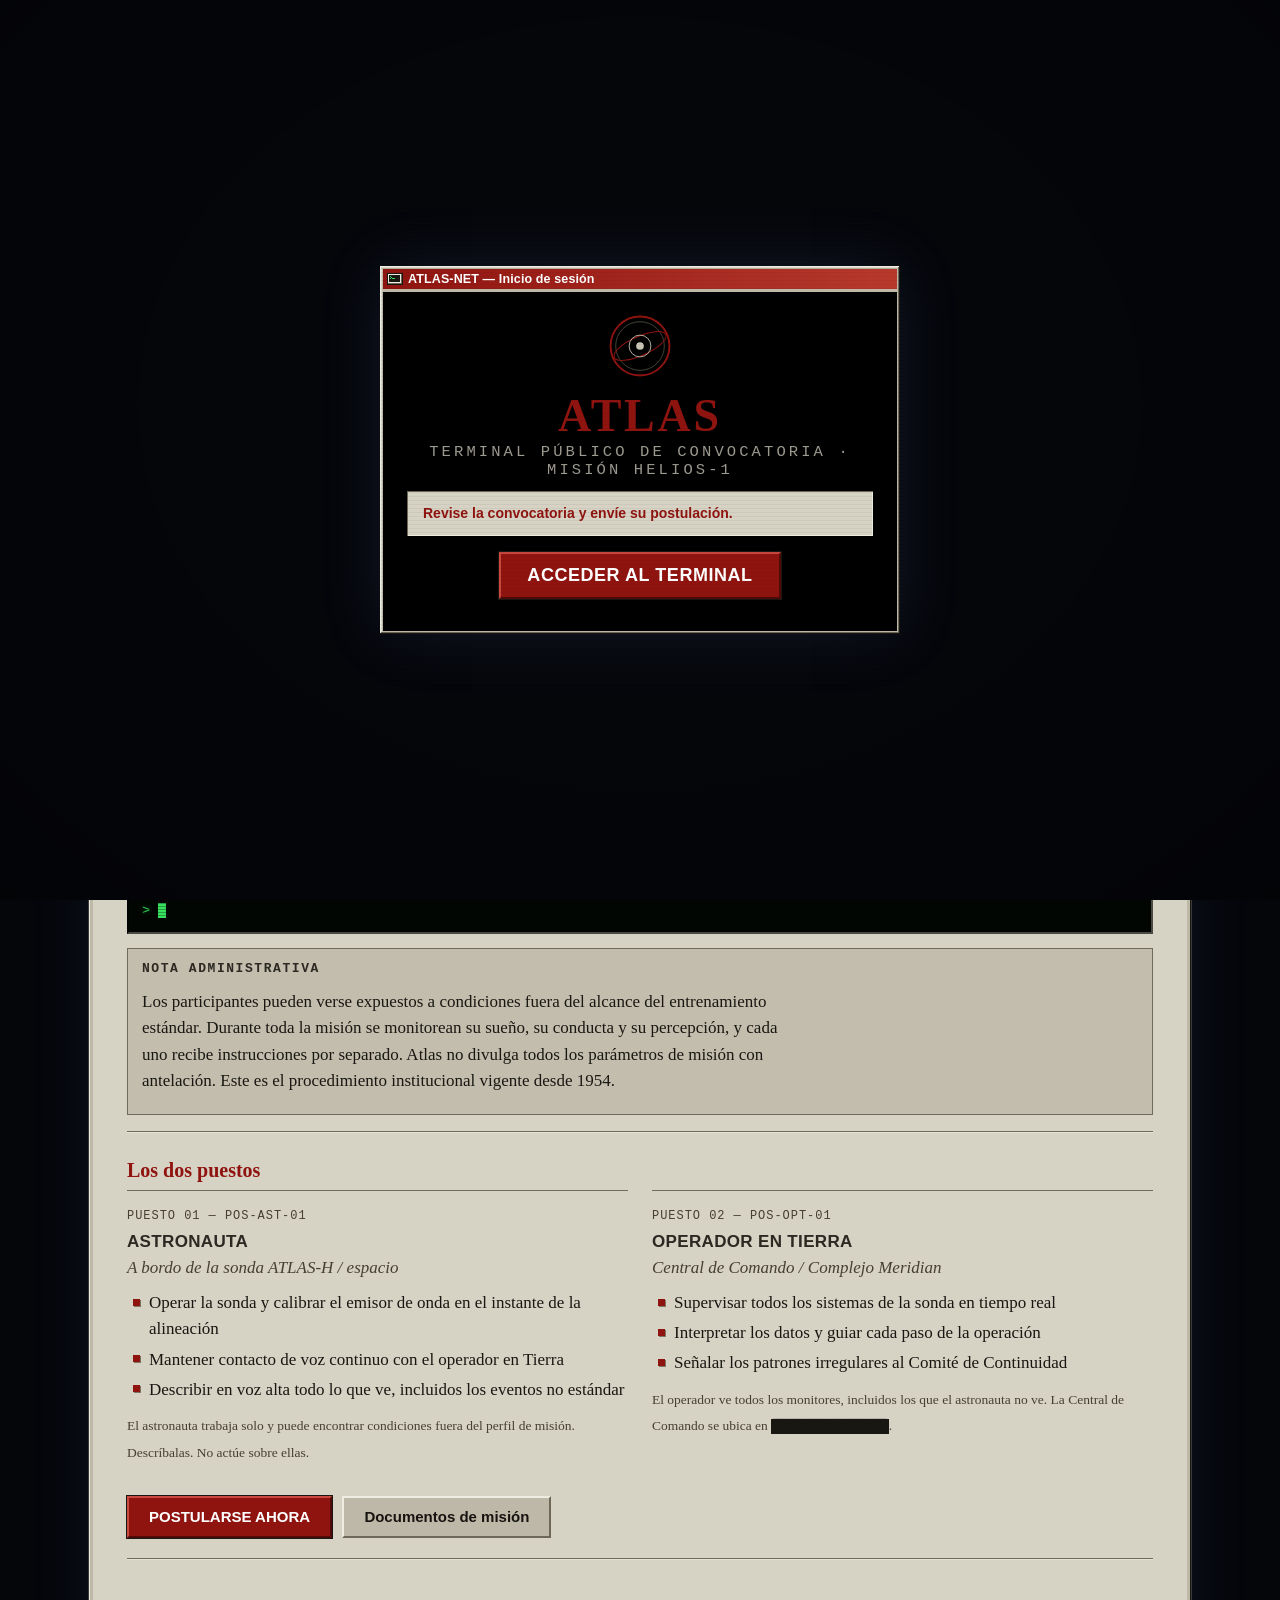
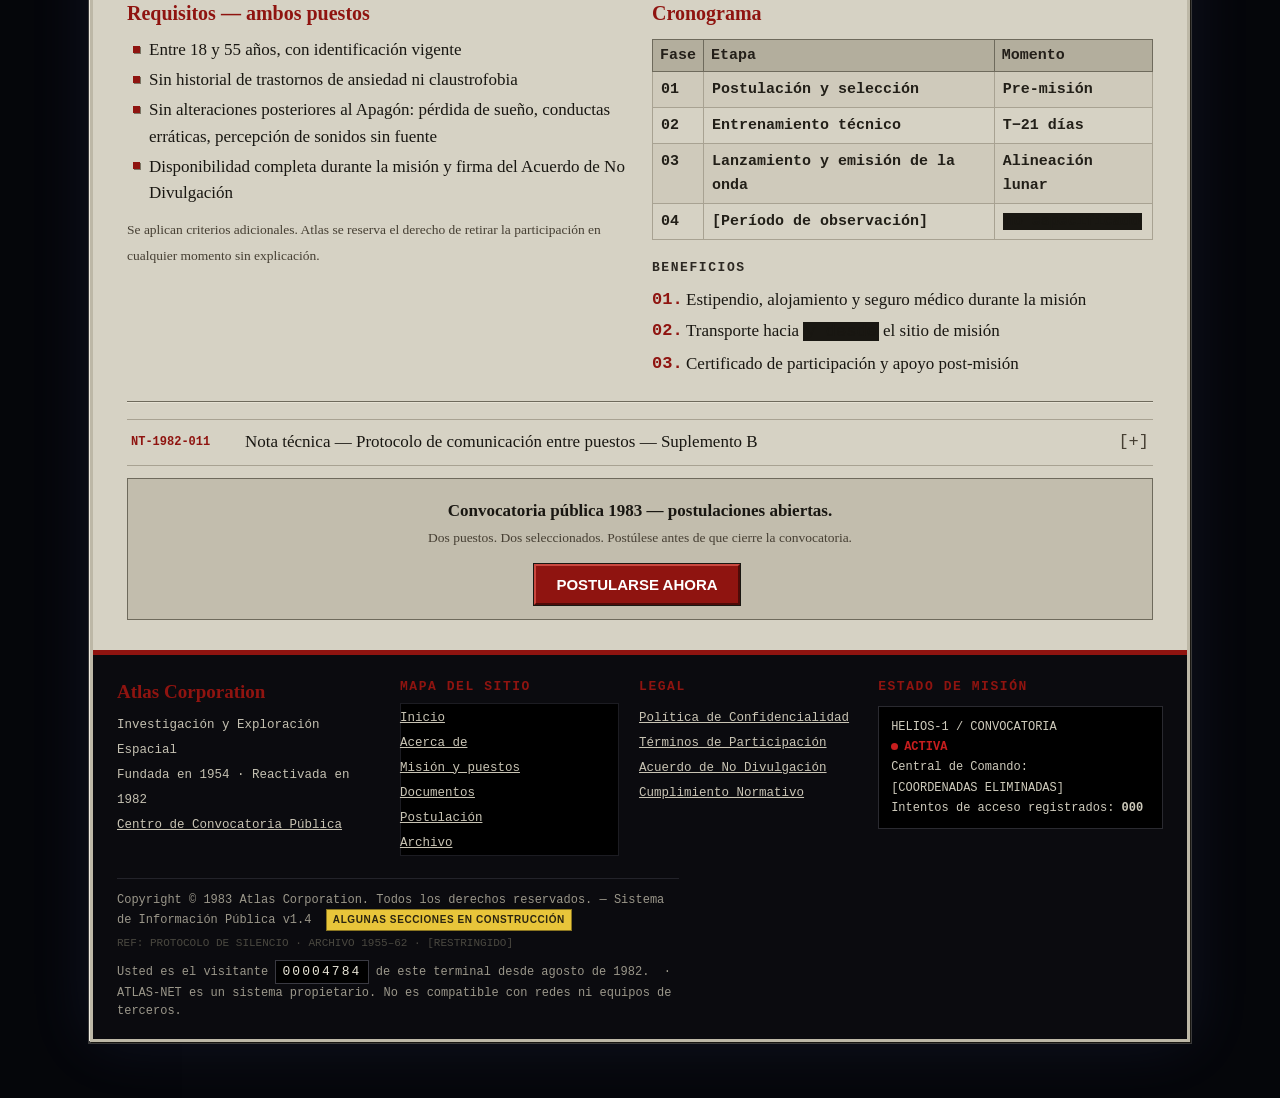
<file: prueba/puestos.html>
<!DOCTYPE html>
<!-- Puestos se fusionó con Misión (mision.html#puestos). Esta página sólo redirige
     para que no se rompan enlaces antiguos. La versión anterior está en v1/puestos.html -->
<html lang="es">
<head>
<meta charset="utf-8">
<meta name="viewport" content="width=device-width,initial-scale=1">
<title>Atlas Corporation — Misión HELIOS-1 y puestos</title>
<meta http-equiv="refresh" content="0; url=mision.html#puestos">
<script>location.replace('mision.html#puestos');</script>
</head>
<body style="background:#05060a;color:#d6d2c4;font-family:'Courier New',monospace">
<p>Redirigiendo a <a href="mision.html#puestos" style="color:#d6d2c4">Misión y puestos</a>…</p>
</body>
</html>
</file>
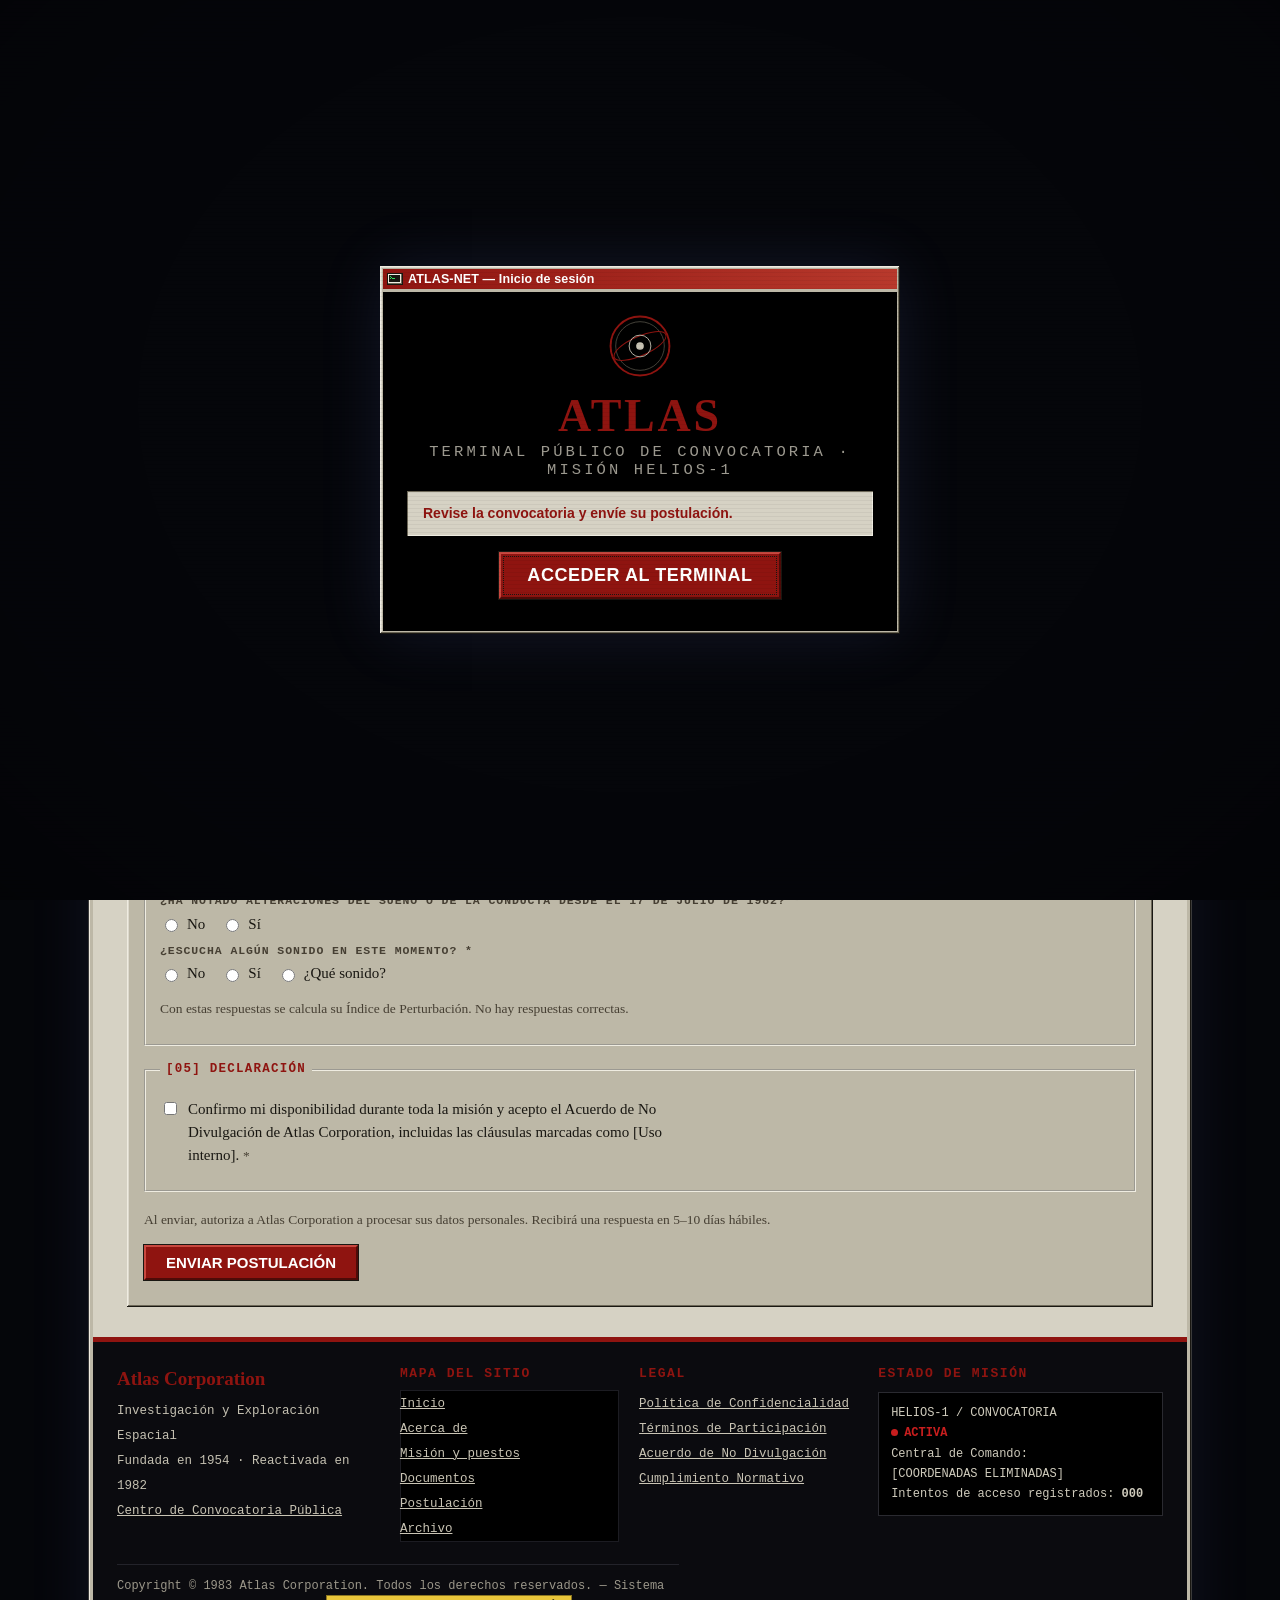
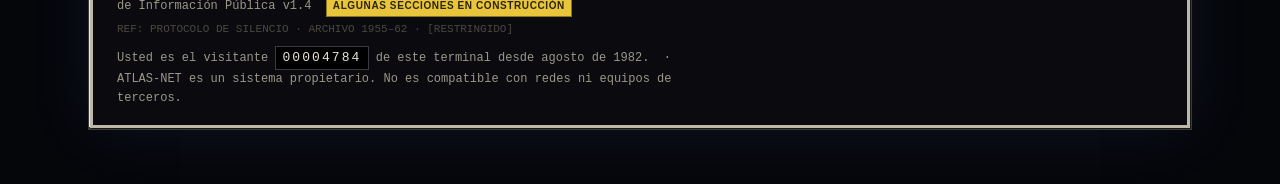
<file: prueba/solicitud.html>
<!DOCTYPE html>
<!--
  ATLAS CORPORATION — SISTEMA DE INFORMACIÓN PÚBLICA (ATLAS-NET)
  raíz del documento: /public/solicitud.html
  responsable: administración de terminales · Complejo Meridian
  rev 1.4 — 11/04/83

  NOTA AL RESPONSABLE: el árbol /archive/ sigue siendo legible para todos.
  Debía retirarse con la rev 1.2. Nadie lo ha retirado.
  No lo retiren. — A.R.
-->
<html lang="es">
<head>
<meta charset="utf-8">
<meta name="viewport" content="width=device-width,initial-scale=1">
<title>Atlas Corporation — Formulario de postulación — Misión HELIOS-1</title>
<link rel="stylesheet" href="css/style.css?v=7">
</head>
<body>
<div id="glass"></div>

<div id="doc">

  <!-- ===================== CABECERA ===================== -->
  <div id="masthead">
    <div class="stars"></div>
    <svg id="seal" viewBox="0 0 100 100" aria-hidden="true">
      <circle cx="50" cy="50" r="46" fill="none" stroke="#8f1410" stroke-width="3"/>
      <circle cx="50" cy="50" r="38" fill="none" stroke="#6a6558" stroke-width="1"/>
      <ellipse cx="50" cy="50" rx="44" ry="15" fill="none" stroke="#8f1410"
               stroke-width="1.4" transform="rotate(-24 50 50)"/>
      <circle cx="50" cy="50" r="17" fill="none" stroke="#c8c3b4" stroke-width="1.4"/>
      <circle cx="50" cy="50" r="6" fill="#c8c3b4"/>
      <path d="M50 8 L50 18 M50 82 L50 92 M8 50 L18 50 M82 50 L92 50 M20 20 L27 27 M80 80 L73 73 M80 20 L73 27 M20 80 L27 73"
            stroke="#6a6558" stroke-width="1"/>
    </svg>
    <a id="lang" href="#" title="Versión en inglés"><b>EN</b>English</a>
    <h1 id="wordmark"><a href="index.html">ATLAS</a></h1>
    <p id="expand">INVESTIGACIÓN Y EXPLORACIÓN ESPACIAL</p>
    <p id="sub">Comité de Continuidad &nbsp;·&nbsp; Sistema de Información Pública ATLAS-NET</p>
  </div>

  <!-- ===================== NAV ===================== -->
  <div id="nav">
    [ <a href="index.html">Inicio</a> |
      <a href="acerca.html">Acerca&nbsp;de</a> |
      <a href="mision.html">Misión&nbsp;y&nbsp;puestos</a> |
      <a href="documentos.html">Documentos</a> |
      <a href="solicitud.html">Postulación</a> |
      <a href="archivo.html" class="seen">Archivo</a> ]
  </div>

  <!-- ===================== ANUNCIOS ===================== -->
  <div id="announce"><span>
    <span class="new">*** NUEVO ***</span>
    &nbsp; CONVOCATORIA PÚBLICA ABIERTA — DOS (2) PUESTOS: ASTRONAUTA / OPERADOR EN TIERRA &nbsp;&nbsp; ///
    &nbsp; ALINEACIÓN LUNAR CONFIRMADA — VENTANA DE LANZAMIENTO RESERVADA &nbsp;&nbsp; ///
  </span></div>

  <div class="pageid">Atlas Corporation · Formulario de postulación · REF: FORM-H1-CONV-1983</div>

  <div class="pad">

  <h2>Postulación Misión HELIOS-1</h2>
  <p>
    Use este formulario para postularse a la Misión HELIOS-1, Convocatoria Pública 1983.
    Complete todos los campos requeridos (*).
  </p>

  <form id="solicitud" novalidate>
    <!-- los números [0n] de cada sección los pone site.js según las secciones visibles -->
    <fieldset>
      <legend data-t="INFORMACIÓN PERSONAL" data-tp="INFORMACIÓN PERSONAL — POSTULANTE 1">[01] INFORMACIÓN PERSONAL</legend>
      <div class="fgrid">
        <div class="field full">
          <label class="lbl" for="nombre">Nombre completo *</label>
          <input type="text" id="nombre" name="nombre" placeholder="SEGÚN APARECE EN IDENTIFICACIÓN" autocomplete="off" style="max-width:420px">
        </div>
      </div>
    </fieldset>

    <fieldset>
      <legend data-t="MODALIDAD DE PARTICIPACIÓN">[02] MODALIDAD DE PARTICIPACIÓN</legend>
      <label class="lbl">Tipo de postulación *</label>
      <div class="choice">
        <label><input type="radio" name="modalidad" value="individual"> Individual</label>
        <label><input type="radio" name="modalidad" value="pareja"> Postulación en pareja</label>
      </div>
      <div class="box" id="aviso-ind" hidden>
        <h4>Aviso — asignación automática</h4>
        <p><small>
          Las postulaciones individuales se completan con un interno de Atlas Corporation, que será
          asignado automáticamente al puesto restante. El interno asignado no puede elegirse ni
          conocerse antes de la sesión informativa de misión.
        </small></p>
      </div>
    </fieldset>

    <fieldset>
      <legend data-t="SELECCIÓN DE PUESTO" data-tp="SELECCIÓN DE PUESTO — POSTULANTE 1">[03] SELECCIÓN DE PUESTO</legend>
      <label class="lbl"><span data-pl="Puesto del postulante 1 *">Puesto solicitado *</span> (ver <a href="mision.html#puestos">Misión y puestos</a>)</label>
      <div class="fgrid">
        <label class="poscard">
          <input type="radio" name="puesto" value="AST">
          <b>Astronauta</b>
          <small>A bordo de la sonda ATLAS-H / espacio — HELIOS-1 / POS-AST</small>
        </label>
        <label class="poscard">
          <input type="radio" name="puesto" value="OPT">
          <b>Operador en Tierra</b>
          <small>Central de Comando / Complejo Meridian — HELIOS-1 / POS-OPT</small>
        </label>
      </div>
    </fieldset>

    <fieldset id="p2" hidden>
      <legend data-t="SEGUNDO POSTULANTE">[04] SEGUNDO POSTULANTE</legend>
      <div class="fgrid">
        <div class="field full">
          <label class="lbl" for="nombre2">Nombre completo del segundo postulante *</label>
          <input type="text" id="nombre2" name="nombre2" placeholder="SEGÚN APARECE EN IDENTIFICACIÓN" autocomplete="off" style="max-width:420px">
        </div>
      </div>
      <label class="lbl" style="display:block;margin-top:12px">Puesto del postulante 2 * (debe ser distinto al del postulante 1)</label>
      <div class="fgrid">
        <label class="poscard">
          <input type="radio" name="puesto2" value="AST">
          <b>Astronauta</b>
          <small>A bordo de la sonda ATLAS-H / espacio — HELIOS-1 / POS-AST</small>
        </label>
        <label class="poscard">
          <input type="radio" name="puesto2" value="OPT">
          <b>Operador en Tierra</b>
          <small>Central de Comando / Complejo Meridian — HELIOS-1 / POS-OPT</small>
        </label>
      </div>
      <div class="ferr" id="err-rol" role="alert"></div>
    </fieldset>

    <fieldset>
      <legend data-t="EVALUACIÓN PERCEPTIVA" data-tp="EVALUACIÓN PERCEPTIVA — AMBOS POSTULANTES">[05] EVALUACIÓN PERCEPTIVA</legend>
      <label class="lbl"><span data-pl="¿Han notado alteraciones del sueño o de la conducta desde el 17 de julio de 1982? *">¿Ha notado alteraciones del sueño o de la conducta desde el 17 de julio de 1982? *</span></label>
      <div class="choice">
        <label><input type="radio" name="sueno" value="no"> No</label>
        <label><input type="radio" name="sueno" value="si"> Sí</label>
      </div>
      <label class="lbl" style="margin-top:10px"><span data-pl="¿Escuchan algún sonido en este momento? *">¿Escucha algún sonido en este momento? *</span></label>
      <div class="choice">
        <label><input type="radio" name="sonido" value="no"> No</label>
        <label><input type="radio" name="sonido" value="si"> Sí</label>
        <label><input type="radio" name="sonido" value="cual"> ¿Qué sonido?</label>
      </div>
      <p><small><span data-pl="Con estas respuestas se calcula el Índice de Perturbación de ambos postulantes. No hay respuestas correctas.">Con estas respuestas se calcula su Índice de Perturbación. No hay respuestas correctas.</span></small></p>
    </fieldset>

    <fieldset>
      <legend data-t="DECLARACIÓN" data-tp="DECLARACIÓN CONJUNTA">[06] DECLARACIÓN</legend>
      <label class="agree">
        <input type="checkbox" name="acuerdo">
        <span><span data-pl="Confirmamos nuestra disponibilidad durante toda la misión y aceptamos el Acuerdo de No Divulgación de Atlas Corporation, incluidas las cláusulas marcadas como [Uso interno].">Confirmo mi disponibilidad durante toda la misión y acepto el Acuerdo de No Divulgación
        de Atlas Corporation, incluidas las cláusulas marcadas como [Uso interno].</span> <small>*</small></span>
      </label>
    </fieldset>

    <div class="ferr" role="alert"></div>

    <p><small><span data-pl="Al enviar, autorizan a Atlas Corporation a procesar sus datos personales. Recibirán una respuesta en 5–10 días hábiles.">
      Al enviar, autoriza a Atlas Corporation a procesar sus datos personales. Recibirá una
      respuesta en 5–10 días hábiles.</span>
    </small></p>
    <p><button type="submit" class="btn primary">ENVIAR POSTULACIÓN</button></p>
  </form>

  <!-- A.R. la muestra al apretar "Enviar" (js/recorrido.js). La misma acta está en archivo.html -->
  <template id="acta-tpl">
    <div class="acta-hdr">/archive/acta_comite_1983-03-28.txt — ACTA RESERVADA</div>
    <p>COMITÉ DE CONTINUIDAD — SESIÓN 14 — 1983-03-28</p>
    <p>1. Hipótesis de intervención solar: <span class="warn">SIN VERIFICAR</span>. La onda nunca ha sido emitida fuera de simulación.</p>
    <p>2. Pregunta de la Dirección: ¿qué ocurre si el fenómeno <i>responde</i> a la onda?<br>
      &nbsp;&nbsp;&nbsp;Respuesta del equipo técnico: <span class="bad">NO DETERMINABLE</span>.</p>
    <p>3. Personal propio consultado para la misión: 38. Aceptan: <span class="bad">0</span>.</p>
    <p>4. Se acuerda no informar a los participantes de los puntos 1 a 3.</p>
  </template>

  </div><!-- /pad -->

  <!-- ===================== PIE ===================== -->
  <div id="foot">
    <div class="fcols">
      <div>
        <p class="brand">Atlas Corporation</p>
        <ul>
          <li>Investigación y Exploración Espacial</li>
          <li>Fundada en 1954 · Reactivada en 1982</li>
          <li><a href="solicitud.html">Centro de Convocatoria Pública</a></li>
        </ul>
      </div>
      <div class="fmap">
        <h4>Mapa del sitio</h4>
        <canvas id="eyes" aria-hidden="true"></canvas>
        <ul>
          <li><a href="index.html">Inicio</a></li>
          <li><a href="acerca.html">Acerca de</a></li>
          <li><a href="mision.html">Misión y puestos</a></li>
          <li><a href="documentos.html">Documentos</a></li>
          <li><a href="solicitud.html">Postulación</a></li>
          <li><a href="archivo.html">Archivo</a></li>
        </ul>
      </div>
      <div>
        <h4>Legal</h4>
        <ul>
          <li><a href="#" class="dead">Política de Confidencialidad</a></li>
          <li><a href="#" class="dead">Términos de Participación</a></li>
          <li><a href="#" class="dead">Acuerdo de No Divulgación</a></li>
          <li><a href="#" class="dead">Cumplimiento Normativo</a></li>
        </ul>
      </div>
      <div>
        <h4>Estado de misión</h4>
        <div class="statusbox">
          HELIOS-1 / CONVOCATORIA<br>
          <span class="live">ACTIVA</span><br>
          Central de Comando:<br>
          <span class="cens" data-real="41°52'N 87°38'W — ZONA 7 DEL MAPA">[COORDENADAS ELIMINADAS]</span><br>
          Intentos de acceso registrados: <b data-attempts>000</b>
        </div>
      </div>
    </div>
    <p class="copy">Copyright &copy; 1983 Atlas Corporation. Todos los derechos reservados. — Sistema de Información Pública v1.4
      &nbsp;<span class="construction">ALGUNAS SECCIONES EN CONSTRUCCIÓN</span></p>
    <p class="ref"><span class="cens" data-real="REF: PROTOCOLO DE SILENCIO · CORRELACIÓN 1962/1982 CONFIRMADA">REF: PROTOCOLO DE SILENCIO · ARCHIVO 1955–62 · [RESTRINGIDO]</span></p>
    <p class="vis">Usted es el visitante <span id="counter">00000000</span> de este terminal desde agosto de 1982.
      &nbsp;·&nbsp; ATLAS-NET es un sistema propietario. No es compatible con redes ni equipos de terceros.</p>
  </div>

</div><!-- /doc -->

<div id="toast" role="status"></div>

<script src="js/site.js?v=7"></script>
<script src="js/win.js?v=7"></script>
<script src="js/recorrido.js?v=7"></script>
<script src="js/eggs.js?v=7"></script>
</body>
</html>
</file>
<file: css/style.css>
/* ============================================================
   ATLAS CORPORATION — SISTEMA DE INFORMACIÓN PÚBLICA — HOJA DE ESTILO
   sin webfonts. pilas del sistema. de eso se trata.
   ============================================================ */

:root{
  --void:#05060a;
  --paper:#d6d2c4;        /* manila envejecido, no blanco */
  --paper-dark:#c2bdad;
  --ink:#191712;
  --rule:#6e6a5c;
  --red:#8f1410;          /* rojo agencia, desteñido */
  --red-hot:#c81e1e;      /* rojo censura (eggs) */
  --link:#0a1f9c;
  --visited:#5a1a86;
  --phos:#37e05f;         /* fósforo */
  --phos-dim:#1c7a33;
  --ok:#2a7a2f;
  /* sistema de ventanas (misma paleta manila) */
  --face:#bdb8a7;
  --hi:#efece1;
  --lo:#6d6858;
  --dk:#191712;
  --ui:"Microsoft Sans Serif","MS Sans Serif",Tahoma,Arial,Helvetica,sans-serif;
}

*{box-sizing:border-box}
html{background:var(--void);scroll-behavior:smooth}

body{
  margin:0;padding:0 0 72px;
  font-family:"Times New Roman",Times,serif;
  font-size:17px;line-height:1.55;color:var(--ink);
  background-color:#05060a;
  background-image:
    radial-gradient(1px 1px at 17px 23px,#c9d4ff 40%,transparent 41%),
    radial-gradient(1px 1px at 83px 67px,#ffffff 40%,transparent 41%),
    radial-gradient(1px 1px at 131px 11px,#9fb0e8 40%,transparent 41%),
    radial-gradient(1px 1px at 47px 149px,#ffffff 40%,transparent 41%),
    radial-gradient(1px 1px at 168px 121px,#8ea0d4 40%,transparent 41%),
    radial-gradient(1px 1px at 5px 97px,#e8eeff 40%,transparent 41%);
  background-size:192px 192px;
}

/* --- vidrio CRT sobre todo ------------------------------- */
#glass{
  position:fixed;inset:0;pointer-events:none;z-index:9999;
  background:repeating-linear-gradient(to bottom,
    rgba(0,0,0,.045) 0px,rgba(0,0,0,.045) 1px,transparent 1px,transparent 4px);
}
#glass:after{
  content:"";position:absolute;inset:0;
  background:radial-gradient(ellipse at 50% 45%,
    transparent 55%,rgba(0,0,0,.14) 85%,rgba(0,0,0,.32) 100%);
}

/* --- el documento ---------------------------------------- */
#doc{
  /* en pc ocupa hasta 1100px; en móvil sigue a lo ancho de la pantalla */
  width:min(1100px,100%);margin:0 auto;
  background:var(--paper);
  /* marco de ventana biselado */
  border:3px solid var(--face);
  box-shadow:-1px -1px 0 var(--hi),1px 1px 0 var(--dk),0 0 0 2px #3a3a3a,0 0 60px rgba(120,150,255,.10);
}
.pad{padding:0 24px}
@media (min-width:900px){ .pad{padding:0 34px} }

/* --- cabecera -------------------------------------------- */
#masthead{
  background:#000;color:#fff;text-align:center;
  padding:16px 18px 12px;border-bottom:4px solid var(--red);
  position:relative;overflow:hidden;
}
#masthead .stars{
  position:absolute;inset:0;opacity:.55;
  background-image:
    radial-gradient(1px 1px at 30px 18px,#fff 40%,transparent 41%),
    radial-gradient(1px 1px at 110px 52px,#cdd8ff 40%,transparent 41%),
    radial-gradient(1px 1px at 200px 10px,#fff 40%,transparent 41%),
    radial-gradient(1px 1px at 260px 70px,#9fb0e8 40%,transparent 41%);
  background-size:300px 96px;
}
#wordmark{
  position:relative;font-family:"Times New Roman",Times,serif;
  font-weight:bold;font-size:52px;letter-spacing:.06em;color:var(--red);
  text-shadow:1px 0 0 rgba(255,80,60,.45);margin:0;line-height:1;
}
#wordmark a{color:inherit;text-decoration:none}
#wordmark a:hover{background:none}
#masthead p{max-width:none}
#expand{
  position:relative;font-family:"Courier New",Courier,monospace;
  font-size:11px;letter-spacing:.22em;color:#dcd8cc;margin:9px 0 2px;
}
#sub{position:relative;font-size:13px;font-style:italic;color:#9d9a90;margin:0}
#seal{position:absolute;left:18px;top:16px;width:66px;height:66px;opacity:.92}
/* --- nav ------------------------------------------------- */
/* cuatro botones, en el orden del recorrido (recorrido.js agrega ✓ a lo visto) */
#nav{
  position:sticky;top:0;z-index:50;
  background:var(--face);border-bottom:1px solid var(--lo);
  box-shadow:inset 0 1px var(--hi),0 1px 0 var(--hi);
  padding:4px;display:grid;grid-template-columns:repeat(4,minmax(0,1fr));gap:4px;
}
#nav a,#nav a:visited{
  display:flex;align-items:center;justify-content:center;gap:7px;min-width:0;
  padding:8px 6px;font:bold 14px/1.15 var(--ui);color:var(--ink);text-decoration:none;text-align:center;
  background:var(--face);
  box-shadow:inset -1px -1px var(--dk),inset 1px 1px var(--hi),inset -2px -2px var(--lo),inset 2px 2px #dcd8cc;
}
#nav a:hover{background:#cfcabb;color:var(--ink)}
#nav a:active{box-shadow:inset 1px 1px var(--dk),inset -1px -1px var(--hi),inset 2px 2px var(--lo)}
#nav a.here{
  background:var(--red);color:#fff;
  box-shadow:inset 1px 1px #4e0b08,inset -1px -1px #c9483f,inset 2px 2px #6a0e0b;
}
#nav a.next{outline:2px dashed var(--red-hot);outline-offset:-6px}
#nav .ok{color:var(--ok);font-size:13px}
#nav a.here .ok{color:#fff}
#nav .ico svg{display:block}

a{color:var(--link);text-decoration:underline}
a:visited{color:var(--visited)}
a:hover{background:#fffbc8;color:#000}

/* ninguna imagen puede desbordar su columna */
img{max-width:100%;height:auto}
a:focus-visible{outline:2px solid #000;outline-offset:1px}
a.seen{color:var(--visited)}

/* --- franja de anuncios ---------------------------------- */
#announce{
  background:#000;color:#f4f0e2;
  font-family:"Courier New",Courier,monospace;font-size:12.5px;
  padding:5px 0;border-bottom:1px solid var(--rule);
  white-space:nowrap;overflow:hidden;
}
#announce span{display:inline-block;padding-left:100%;animation:crawl 38s linear infinite}
@keyframes crawl{to{transform:translateX(-100%)}}
.new{color:#ff3b2f;font-weight:bold;font-family:Arial,sans-serif;animation:blink 1.1s steps(1) infinite}
@keyframes blink{50%{opacity:0}}

/* --- identificador de página ----------------------------- */
.pageid{
  font-family:"Courier New",monospace;font-size:12px;letter-spacing:.08em;
  color:#463f33;padding:10px 24px 0;text-transform:uppercase;
}

/* --- tipografía ------------------------------------------ */
h2{font-size:28px;color:var(--red);margin:14px 0 6px;letter-spacing:.005em;font-weight:bold}
h3{font-size:20px;margin:22px 0 4px;color:var(--red)}
h4{
  font-family:"Courier New",monospace;font-size:13px;letter-spacing:.12em;
  margin:18px 0 6px;color:#2c2822;text-transform:uppercase;font-weight:bold;
}
p{margin:.55em 0;max-width:78ch}
hr{border:0;border-top:1px solid var(--rule);border-bottom:1px solid #e6e2d4;margin:16px 0}
small{font-size:13.5px;color:#463f33}
.mono{font-family:"Courier New",Courier,monospace}
.muted{color:#463f33}
.quote{font-style:italic;border-left:3px solid var(--red);padding:6px 12px;margin:14px 0;color:#2c2822}
.quote small{font-style:normal;color:#463f33}
em.note{color:#3a352c}

ul.dot{list-style:none;padding-left:4px;margin:.5em 0}
ul.dot li{padding-left:18px;position:relative;margin:.22em 0;max-width:70ch}
ul.dot li:before{
  content:"";position:absolute;left:2px;top:.52em;width:7px;height:7px;
  background:var(--red);box-shadow:1px 1px 0 #7a7565;
}
ol.num{list-style:none;padding:0;margin:.5em 0;counter-reset:n}
ol.num li{counter-increment:n;padding-left:34px;position:relative;margin:.3em 0;max-width:70ch}
ol.num li:before{
  content:counter(n,decimal-leading-zero) ".";position:absolute;left:0;
  font-family:"Courier New",monospace;color:var(--red);font-weight:bold;
}

/* --- figura ---------------------------------------------- */
figure{margin:14px 0;text-align:center}
figure .frame{display:inline-block;border:2px inset #8b8677;background:#000;padding:2px;max-width:100%}
figcaption{font-size:12.5px;font-style:italic;color:#3a352c;margin-top:4px;max-width:56ch;margin-left:auto;margin-right:auto}
.dither{position:relative;display:block;line-height:0}
.dither:after{
  content:"";position:absolute;inset:0;
  background:repeating-linear-gradient(to bottom,rgba(0,0,0,.10) 0 1px,transparent 1px 2px);
}
.dither svg,.dither img{display:block;max-width:100%;height:auto}
.broken{
  display:inline-block;border:2px inset #8b8677;background:var(--paper-dark);
  padding:10px 12px;font-family:Arial,sans-serif;font-size:12px;color:#3a352c;text-align:left;
}
.broken b{display:block;font-size:13px;color:#6d3030;margin-bottom:3px}

/* --- tablas de datos ------------------------------------- */
.tscroll{overflow-x:auto;margin:10px 0}
.tscroll table.data{margin:0}
table.data{
  border-collapse:collapse;width:100%;
  font-family:"Courier New",Courier,monospace;font-size:15px;margin:10px 0;
}
table.data th{
  background:#b3ae9d;text-align:left;padding:4px 7px;
  border:1px solid var(--rule);font-weight:bold;color:#231f19;
}
table.data td{padding:6px 8px;border:1px solid #a8a292;vertical-align:top;font-weight:bold;color:#221f18}
table.data tr:nth-child(even) td{background:#cfcabb}
td.k{width:38%;color:#3a352c}
.lock{color:#7a1a14;font-weight:bold}
.open{color:var(--ok)}
table.data tr[data-restricted] td:first-child{cursor:not-allowed}
table.data tr[data-restricted]:hover td{background:#c9c2ad}

/* --- fichas / grids -------------------------------------- */
.stats{display:grid;grid-template-columns:repeat(3,1fr);gap:8px;margin:12px 0}
.stats div{
  border:1px solid var(--rule);background:var(--paper-dark);padding:8px 10px;
  font-family:"Courier New",monospace;font-size:13.5px;
}
.stats b{display:block;font-size:11.5px;letter-spacing:.12em;color:#463f33;margin-bottom:3px}

.ficha{
  border:1px solid var(--rule);background:var(--paper-dark);padding:10px 12px;
  font-family:"Courier New",monospace;font-size:13px;
}
.ficha h4{margin:0 0 8px;color:var(--red)}
.ficha dl{margin:0;display:grid;grid-template-columns:auto 1fr;gap:4px 10px}
.ficha dt{color:#463f33}
.ficha dd{margin:0;text-align:right}

.cols{display:flex;gap:24px;flex-wrap:wrap}
.cols>div{flex:1 1 300px;min-width:0}
.cols.split>div:first-child{flex:2 1 340px}

[style*="text-align:center"] p{max-width:none}

.box{
  border:1px solid var(--rule);background:var(--paper-dark);
  padding:10px 14px;margin:12px 0;
}
.box h4{margin-top:0}

table.vals{border-collapse:collapse;width:100%;margin:8px 0}
table.vals td{padding:8px 8px;border-bottom:1px solid #a8a292;vertical-align:top}
table.vals td.n{font-family:"Courier New",monospace;color:var(--red);font-weight:bold;width:36px}
table.vals td.t{font-weight:bold;width:24%}

/* --- puestos --------------------------------------------- */
.pos{border-top:1px solid var(--rule);padding-top:10px}
.pos .code{font-family:"Courier New",monospace;font-size:12px;color:#463f33;letter-spacing:.08em}
.pos h3{margin:2px 0 0;font-family:Arial,Helvetica,sans-serif;font-size:17px;color:#2c2822;letter-spacing:.02em}
.pos .where{font-style:italic;color:#463f33;margin:0 0 8px}

/* --- cronología ------------------------------------------ */
.tl{border-top:1px solid #a8a292}
.tl:last-of-type{border-bottom:1px solid #a8a292}
details.tl summary{
  list-style:none;cursor:pointer;display:grid;grid-template-columns:64px 1fr 34px;
  gap:10px;padding:9px 4px;align-items:center;
}
details.tl summary::-webkit-details-marker{display:none}
details.tl summary:hover{background:#cfcabb}
.tl .yr{font-family:"Courier New",monospace;font-weight:bold;color:var(--red)}
.tl .tg{font-family:"Courier New",monospace;color:#463f33;text-align:right}
.tl .tg:before{content:"[+]"}
details[open].tl .tg:before{content:"[-]"}
details.tl .tx{padding:0 4px 12px 74px;max-width:74ch;color:#2c2822}
#tn summary{grid-template-columns:104px 1fr 34px}
#tn .tx{padding-left:4px}

/* --- terminal -------------------------------------------- */
.term{
  background:#020602;border:2px inset #4a4a42;padding:11px 13px;margin:14px 0;
  font-family:"Courier New",Courier,monospace;font-size:13.5px;color:var(--phos);
  line-height:1.5;text-shadow:0 0 5px rgba(55,224,95,.55);position:relative;overflow:hidden;
}
.term:after{
  content:"";position:absolute;inset:0;pointer-events:none;
  background:repeating-linear-gradient(to bottom,rgba(0,0,0,.30) 0 1px,transparent 1px 3px);
}
.term .hdr{color:var(--phos-dim);border-bottom:1px solid var(--phos-dim);padding-bottom:4px;margin-bottom:6px}
.term .warn{color:#ffd24a;text-shadow:0 0 5px rgba(255,210,74,.5)}
.term .bad{color:#ff5a4a;text-shadow:0 0 5px rgba(255,90,74,.5)}
.term a{color:var(--phos);position:relative;z-index:1}
.cur{background:var(--phos);color:#020602;animation:blink 1s steps(1) infinite}

/* --- redacción (hover filtra) ---------------------------- */
.rd{
  background:#191712;color:#191712;padding:0 2px;cursor:help;
  font-family:"Courier New",monospace;user-select:none;
}
.rd:hover{background:#3d2f2c;color:#a08d86}
.bar{background:#191712;color:#191712;padding:0 2px;font-family:"Courier New",monospace}

/* --- botón 90s ------------------------------------------- */
.btn{
  display:inline-block;font-family:Arial,Helvetica,sans-serif;font-size:15px;
  font-weight:bold;color:#161310;text-decoration:none;background:#bdb8a7;
  border-top:2px solid #efece1;border-left:2px solid #efece1;
  border-right:2px solid #6d6858;border-bottom:2px solid #6d6858;
  padding:7px 20px;margin:4px 6px 4px 0;cursor:pointer;
}
.btn:hover{background:#cfcabb;color:#161310}
.btn:active{
  border-top-color:#6d6858;border-left-color:#6d6858;
  border-right-color:#efece1;border-bottom-color:#efece1;
}
.btn.primary{background:var(--red);color:#fff;border-color:#c9483f #4e0b08 #4e0b08 #c9483f}
.btn.primary:hover{background:#a51913;color:#fff}

/* --- formulario ------------------------------------------ */
form fieldset{border:2px groove var(--hi);padding:10px 14px 14px;margin:14px 0}
form legend{
  font-family:"Courier New",monospace;font-size:12.5px;letter-spacing:.1em;
  color:var(--red);font-weight:bold;padding:0 6px;
}
.fgrid{display:grid;grid-template-columns:1fr 1fr;gap:12px 18px}
.field{display:flex;flex-direction:column;gap:3px}
.field.full{grid-column:1/-1}
label.lbl{font-family:"Courier New",monospace;font-size:11.5px;letter-spacing:.08em;color:#463f33;font-weight:bold;text-transform:uppercase}
input[type=text],input[type=email],input[type=number],input[type=tel],textarea,select{
  font-family:"Courier New",monospace;font-size:14px;color:var(--ink);
  background:#ece8db;border:2px inset #8b8677;padding:5px 7px;width:100%;
}
textarea{min-height:90px;resize:vertical}
input:focus,textarea:focus{outline:2px solid var(--red);outline-offset:0}
.choice{display:flex;gap:16px;flex-wrap:wrap}
.choice label{display:flex;align-items:center;gap:6px;font-size:15px;cursor:pointer}
.poscard{
  display:block;border:1px solid var(--rule);background:var(--paper-dark);padding:8px 10px;cursor:pointer;
}
.poscard input{margin-right:6px}
.poscard b{display:block}
.poscard small{font-family:"Courier New",monospace}
.poscard:has(input:checked){outline:2px solid var(--red)}
.agree{display:flex;gap:8px;align-items:flex-start;margin:8px 0;font-size:15px;max-width:70ch}
.agree input{margin-top:4px}
.ferr{color:var(--red-hot);font-family:"Courier New",monospace;font-size:13px;font-weight:bold;margin:8px 0;display:none}
.ferr.show{display:block}

/* --- pie ------------------------------------------------- */
#foot{
  background:#0b0b0f;color:#c4c0b1;border-top:5px solid var(--red);
  margin-top:30px;padding:22px 24px 18px;font-size:13px;
}
.fcols{display:grid;grid-template-columns:1.2fr 1fr 1fr 1.3fr;gap:20px}
#foot h4{color:var(--red);margin:0 0 8px}
#foot .brand{font-size:19px;font-weight:bold;color:var(--red);margin:0 0 6px}
#foot a{color:#c9c4b4}
#foot a:hover{background:#2a2a30;color:#fff}
#foot ul{list-style:none;padding:0;margin:0;font-family:"Courier New",monospace;font-size:12.5px;line-height:2}
.fmap{position:relative;min-height:120px}
.fmap ul{position:relative;z-index:1;padding:6px 8px}
.fmap ul a{color:#b1ad9f}
.fmap ul a:hover{background:none;color:#fff}
#eyes{
  position:absolute;left:0;top:26px;width:100%;height:calc(100% - 26px);
  display:block;background:#000;border:1px solid #1c1c22;
}
.statusbox{
  background:#000;border:1px solid #2a2a30;padding:10px 12px;
  font-family:"Courier New",monospace;font-size:12px;line-height:1.7;color:#cfcbbc;
}
.statusbox .live{color:var(--red-hot);font-weight:bold}
.statusbox .live:before{
  content:"";display:inline-block;width:7px;height:7px;border-radius:50%;
  background:var(--red-hot);margin-right:6px;animation:blink 1.4s steps(1) infinite;
}
#foot .copy{
  margin:22px 0 4px;padding-top:12px;border-top:1px solid #23232a;
  font-family:"Courier New",monospace;font-size:12px;color:#9b978a;
}
#foot .ref{font-family:"Courier New",monospace;font-size:11px;color:#4a4840;margin:2px 0}
#foot .vis{font-family:"Courier New",monospace;font-size:12px;color:#9b978a;margin:8px 0 0}
#counter{
  display:inline-block;background:#000;color:#e8e4d6;font-family:"Courier New",monospace;
  font-size:13px;letter-spacing:.16em;padding:1px 6px;border:1px solid #3a3a42;
}
.construction{
  display:inline-block;background:#e8c53a;color:#2a2410;font-family:Arial,sans-serif;
  font-size:10px;font-weight:bold;padding:2px 6px;border:1px solid #8a7520;letter-spacing:.06em;
}

/* --- toast ----------------------------------------------- */
#toast{
  position:fixed;left:50%;bottom:74px;transform:translateX(-50%);z-index:10000;
  background:#000;color:#ff5a4a;border:1px solid var(--red-hot);
  font-family:"Courier New",monospace;font-size:13.5px;letter-spacing:.06em;
  padding:10px 18px;box-shadow:0 0 18px rgba(200,30,30,.35);
  opacity:0;pointer-events:none;transition:opacity .25s;white-space:nowrap;max-width:92vw;
}
#toast.on{opacity:1}
#toast.ok{color:var(--phos);border-color:var(--phos-dim);box-shadow:0 0 18px rgba(55,224,95,.25)}
#toast.shake{animation:shake .32s linear 2}
@keyframes shake{
  0%,100%{transform:translateX(-50%)}
  25%{transform:translateX(calc(-50% - 3px))}
  75%{transform:translateX(calc(-50% + 3px))}
}

/* ============================================================
   EASTER EGGS
   ============================================================ */

/* --- Egg 1: bloque 1982 (long-press) --------------------- */
.tl.y82{display:grid;grid-template-columns:64px 1fr;gap:10px;padding:9px 4px 12px;align-items:start}
#egg-1982{
  position:relative;display:block;padding:8px 10px;
  font-family:"Courier New",monospace;font-size:13.5px;line-height:1.6;
  cursor:pointer;user-select:none;-webkit-user-select:none;touch-action:none;
  border:1px solid #7a1a14;background:#cfcabb;color:#2c2822;max-width:66ch;
}
#egg-1982 .bar82{
  position:absolute;inset:0;background:var(--red-hot);color:#fff;
  display:flex;align-items:center;justify-content:center;gap:10px;
  font-weight:bold;letter-spacing:.14em;font-size:12px;
  transition:opacity .4s ease-out,filter .2s;
}
#egg-1982 .bar82 small{color:#ffd8d5;font-size:10px;letter-spacing:.04em;font-weight:normal}
#egg-1982.pressing .bar82{filter:brightness(1.3);animation:glitch-shake .08s steps(2) infinite}
#egg-1982.revealed .bar82{opacity:.12;pointer-events:none;animation:none}
#egg-1982 .leak{opacity:0;transition:opacity .4s .1s}
#egg-1982.revealed .leak{opacity:1}
#egg-1982 .leak a{display:inline-block;margin-top:6px;font-weight:bold;position:relative;z-index:2}
#egg-1982 .hint{display:block;font-size:10.5px;color:#5d5849;margin-top:8px;letter-spacing:.04em}
#egg-1982.revealed .hint{display:none}
@keyframes glitch-shake{
  0%{transform:translateX(-2px)}
  50%{transform:translateX(2px)}
  100%{transform:translateX(-1px)}
}
.progress82{
  position:absolute;left:0;bottom:0;height:3px;width:0;background:#fff;opacity:.85;
  transition:width .05s linear;
}
#egg-1982.pressing .progress82{width:100%;transition:width 2s linear}
#egg-1982.revealed .progress82{display:none}

/* modal documento filtrado */
#modal{
  position:fixed;inset:0;z-index:10001;background:rgba(0,0,0,.78);
  display:none;align-items:center;justify-content:center;padding:20px;
}
#modal.on{display:flex}
#modal .term{width:640px;max-width:100%;max-height:86vh;overflow:auto;margin:0}
#modal .close{float:right;color:var(--phos);cursor:pointer;text-decoration:none;font-weight:bold}

/* --- Egg 2: celdas redactadas (selección revela) --------- */
.redacted-cell{
  background:#000;color:#000;
  user-select:text;-webkit-user-select:text;cursor:text;
  padding:0 3px;box-decoration-break:clone;-webkit-box-decoration-break:clone;
}
.redacted-cell::selection{color:#fff;background:#1a1a1a}
.redacted-cell::-moz-selection{color:#fff;background:#1a1a1a}

/* --- Egg 3: acceso denegado (glitch) --------------------- */
.glitch{animation:glitch .4s ease-in-out 1;display:inline-block}
@keyframes glitch{
  0%{transform:skewX(0);filter:none}
  15%{transform:skewX(-8deg) translateX(-2px);filter:blur(.6px);text-shadow:2px 0 #ff2a2a,-2px 0 #2ad4ff}
  30%{transform:skewX(6deg) translateX(2px);filter:none;text-shadow:-2px 0 #ff2a2a,2px 0 #2ad4ff}
  45%{transform:skewX(-3deg);filter:blur(.4px);text-shadow:1px 0 #ff2a2a}
  60%{transform:skewX(2deg) translateX(-1px);text-shadow:none}
  100%{transform:none;filter:none;text-shadow:none}
}

/* --- Egg 4: censura activa ------------------------------- */
.cens{
  position:relative;cursor:pointer;user-select:none;-webkit-user-select:none;
  touch-action:manipulation;transition:color .2s,opacity .2s;
  font-family:"Courier New",monospace;
}
.cens.flash-active{color:var(--red-hot);animation:censflash .26s ease-in-out 1}
@keyframes censflash{
  0%{opacity:.1}50%{opacity:.9}100%{opacity:1}
}
.cens.holding{color:var(--red-hot);opacity:.7}
.cens.revealed{color:var(--red-hot);opacity:1;text-shadow:0 0 6px rgba(200,30,30,.5);letter-spacing:.02em}
.cens.static{border:1px dashed var(--red-hot);padding:0 3px}

/* --- Egg 5: ojos en el mapa (canvas) --------------------- */
/* estilos del canvas en #eyes arriba */

/* --- responsive ------------------------------------------ */
@media (max-width:720px){
  #wordmark{font-size:36px}
  #seal{display:none}
  .pad{padding:0 14px}
  .pageid{padding:10px 14px 0}
  .stats{grid-template-columns:1fr 1fr}
  .fgrid{grid-template-columns:1fr}
  .fcols{grid-template-columns:1fr 1fr}
  .fmap{min-height:110px}
  details.tl summary{grid-template-columns:52px 1fr 30px}
  details.tl .tx{padding-left:4px}
  .tl.y82{grid-template-columns:52px 1fr}
  #foot{padding:18px 14px}
  table.data{font-size:13.5px}
}
@media (max-width:460px){
  .fcols{grid-template-columns:1fr}
  .stats{grid-template-columns:1fr}
}
/* movimiento reducido: sólo con el override ?motion=reduce (site.js);
   prefers-reduced-motion del sistema se ignora */
html.motion-reduce #announce span{animation:none;padding-left:0}
html.motion-reduce .new,html.motion-reduce .cur,html.motion-reduce .statusbox .live:before{animation:none}
html.motion-reduce #egg-1982.pressing .bar82{animation:none}
html.motion-reduce .glitch{animation:none;opacity:.5}
html.motion-reduce #toast.shake{animation:none}

/* ============================================================
   VENTANAS — capa estilo sistema 95 con la paleta del sitio
   (barras de título, íconos pixelados, barra de tareas, avisos)
   ============================================================ */

.win{
  background:var(--face);padding:3px;margin:14px 0;color:var(--ink);max-width:100%;
  box-shadow:inset -1px -1px var(--dk),inset 1px 1px var(--hi),
             inset -2px -2px var(--lo),inset 2px 2px #dcd8cc;
}
.win.inline{display:inline-block;margin:0;vertical-align:top}
.win-title{
  display:flex;align-items:center;gap:5px;min-height:20px;
  padding:2px 2px 2px 4px;text-align:left;
  background:linear-gradient(90deg,var(--red),#b8392c);
  color:#fff;font:bold 12.5px/1.2 var(--ui);letter-spacing:.01em;
  user-select:none;-webkit-user-select:none;
}
.win-title .t{flex:1;min-width:0;overflow:hidden;text-overflow:ellipsis;white-space:nowrap}
.nag.ghost .win-title{background:linear-gradient(90deg,#6e6a5c,#a09c8e);color:#dcd8cc}
.ico{display:inline-block;line-height:0;flex:none}
.ico svg{display:block}
.win-btns{display:flex;flex:none}
.win-btns [data-b]{
  width:17px;height:15px;display:grid;place-items:center;cursor:pointer;
  background:var(--face);color:var(--dk);border:0;padding:0;margin:0;
  box-shadow:inset -1px -1px var(--dk),inset 1px 1px var(--hi),inset -2px -2px var(--lo);
}
.win-btns [data-b=x]{margin-left:2px}
.win-btns [data-b]:active{box-shadow:inset 1px 1px var(--dk),inset -1px -1px var(--hi),inset 2px 2px var(--lo)}
.win-body{padding:10px 14px}
.win-body.flush{padding:2px 0 0}
.win-body > :first-child{margin-top:0}
.win-body > :last-child{margin-bottom:0}
@keyframes shake-el{25%{transform:translateX(-3px)}75%{transform:translateX(3px)}}

/* componentes existentes dentro de ventanas */
.win > .win-body > .term{margin:0}
.win > .win-body > .tscroll{margin:0;background:var(--paper)}
.win > .win-body > .tscroll table.data{margin:0}
.box.win,.ficha.win{border:0;padding:3px;background:var(--face)}
.box.win > .win-body{background:var(--paper-dark)}
.ficha.win > .win-body{padding:10px 12px}
figure .win.inline .frame{display:block}
.broken.win{display:inline-block;border:0;padding:3px;background:var(--face);font-family:var(--ui)}
.broken.win .win-body{display:grid;grid-template-columns:32px auto;gap:6px 12px;align-items:center;padding:12px 16px}
.broken.win .win-body .btn{grid-column:1/-1;justify-self:center;font-size:12.5px;padding:3px 22px;margin:6px 0 0}
#doc > .win-title{min-height:22px;padding:3px 3px 3px 6px;font-size:13px}

/* botones: foco punteado como en el sistema */
.btn{font-family:var(--ui)}
.btn:focus-visible{outline:1px dotted var(--dk);outline-offset:-5px}
.btn.primary{box-shadow:0 0 0 1px var(--dk)}
.btn.big{font-size:18px;padding:11px 26px;letter-spacing:.03em}

/* barras de desplazamiento del sistema */
html{scrollbar-color:var(--face) #d6d2c4}
::-webkit-scrollbar{width:16px;height:16px}
::-webkit-scrollbar-track{background:repeating-conic-gradient(var(--face) 0 25%,var(--hi) 0 50%) 0 0/2px 2px}
::-webkit-scrollbar-thumb{background:var(--face);box-shadow:inset -1px -1px var(--dk),inset 1px 1px var(--hi),inset -2px -2px var(--lo)}
::-webkit-scrollbar-corner{background:var(--face)}

/* --- barra de progreso (carga de la postulación, grabación) */
.pbar{height:20px;padding:3px;background:#ece8db;box-shadow:inset 1px 1px var(--lo),inset -1px -1px var(--hi),inset 2px 2px var(--dk)}
.pbar i{
  display:block;height:100%;width:0;
  background:repeating-linear-gradient(90deg,var(--red) 0 10px,transparent 10px 12px);
}

/* --- barra de tareas ------------------------------------- */
#taskbar{
  position:fixed;left:0;right:0;bottom:0;z-index:8000;height:32px;
  display:flex;align-items:center;gap:4px;padding:3px 3px 2px;
  background:var(--face);box-shadow:inset 0 1px var(--face),inset 0 2px var(--hi),0 -1px 0 var(--lo);
  font:12px var(--ui);color:var(--ink);
}
#taskbar button{
  height:25px;display:flex;align-items:center;gap:5px;padding:0 7px;flex:none;
  font:12px var(--ui);color:var(--ink);background:var(--face);border:0;cursor:pointer;
  box-shadow:inset -1px -1px var(--dk),inset 1px 1px var(--hi),inset -2px -2px var(--lo);
  white-space:nowrap;overflow:hidden;
}
#start{font-weight:bold !important;letter-spacing:.04em;padding:0 8px 0 5px !important}
#start svg{width:18px;height:18px}
#taskbar button[aria-expanded=true],#taskbar .task.active{
  box-shadow:inset 1px 1px var(--dk),inset -1px -1px var(--hi),inset 2px 2px var(--lo);
}
#taskbar .task{flex:0 1 190px;min-width:0}
#taskbar .task span:last-child{overflow:hidden;text-overflow:ellipsis}
#taskbar .task.active{font-weight:bold;background:repeating-conic-gradient(var(--face) 0 25%,var(--hi) 0 50%) 0 0/2px 2px}
#taskbar .task.alert{animation:taskflash 1s steps(1) infinite}
@keyframes taskflash{50%{background:var(--red);color:#fff}}
#tray{
  margin-left:auto;height:25px;display:flex;align-items:center;gap:6px;padding:0 9px 0 6px;flex:none;
  box-shadow:inset 1px 1px var(--lo),inset -1px -1px var(--hi);white-space:nowrap;
}
/* parlante del tray (js/sonido.js): sin relieve, como un ícono más */
#taskbar #snd{height:20px;padding:0 2px;box-shadow:none;background:none}
#taskbar #snd:focus-visible{outline:1px dotted var(--ink);outline-offset:1px}
#startmenu{
  position:fixed;left:3px;bottom:31px;z-index:8100;display:flex;
  background:var(--face);padding:3px;min-width:238px;
  box-shadow:inset -1px -1px var(--dk),inset 1px 1px var(--hi),
             inset -2px -2px var(--lo),inset 2px 2px #dcd8cc,3px 3px 0 rgba(0,0,0,.35);
}
#startmenu[hidden]{display:none}
.sm-band{
  width:26px;flex:none;display:flex;align-items:flex-end;justify-content:center;
  background:linear-gradient(to top,var(--red),#2a0503);padding:8px 0;
}
.sm-band b{
  writing-mode:vertical-rl;transform:rotate(180deg);
  font:bold 17px/1 Arial,Helvetica,sans-serif;letter-spacing:.08em;color:#fff;
}
.sm-band b span{font-weight:normal;color:#dcd8cc}
.sm-list{flex:1;display:flex;flex-direction:column;padding:2px 0}
.sm-list a,.sm-list a:visited,.sm-list button{
  display:flex;align-items:center;gap:10px;padding:4px 16px 4px 6px;
  font:13px var(--ui);color:var(--ink);text-decoration:none;
  background:none;border:0;text-align:left;cursor:pointer;
}
.sm-list a:hover,.sm-list a:focus-visible,.sm-list button:hover,.sm-list button:focus-visible{
  background:var(--red);color:#fff;outline:none;
}
.sm-list .hot{font-weight:bold;color:var(--red)}
.sm-sep{height:0;border-top:1px solid var(--lo);border-bottom:1px solid var(--hi);margin:3px}

/* --- avisos emergentes de convocatoria ------------------- */
.nag{
  position:fixed;z-index:9000;width:min(390px,calc(100vw - 24px));margin:0;
  box-shadow:inset -1px -1px var(--dk),inset 1px 1px var(--hi),
             inset -2px -2px var(--lo),inset 2px 2px #dcd8cc,5px 5px 0 rgba(0,0,0,.4);
  animation:nagin .14s steps(2) 1;
}
.nag .win-title{cursor:move;touch-action:none}
.nag-b{display:grid;grid-template-columns:32px 1fr;gap:6px 14px;padding:14px 14px 10px;align-items:start}
.nag h3{margin:0 0 4px;font:bold 18px/1.15 var(--ui);color:var(--red)}
.nag p{margin:0;font:13.5px/1.45 var(--ui);max-width:none}
.nag-btns{grid-column:1/-1;display:flex;flex-wrap:wrap;justify-content:center;gap:8px;margin-top:10px}
.nag .btn{font-size:13px;padding:6px 14px;margin:0}
.nag-f{grid-column:1/-1;font:11px var(--ui);color:#463f33;text-align:center;margin:2px 0 0}
.nag.ghost{pointer-events:none}
.nag.ghost .nag-b{visibility:hidden}
.nag.front{animation:nagin .14s steps(2) 1,nagshake .36s linear .16s 2}
@keyframes nagin{0%{opacity:0;transform:scale(.94)}100%{opacity:1;transform:none}}
@keyframes nagshake{25%{transform:translateX(-5px)}75%{transform:translateX(5px)}}
.nag.front > .win-title{animation:titleflash .45s steps(1) 4}
@keyframes titleflash{50%{background:linear-gradient(90deg,#6e6a5c,#a09c8e);color:#dcd8cc}}

html.motion-reduce .nag,html.motion-reduce .nag.front,
html.motion-reduce .nag.front > .win-title,
html.motion-reduce #taskbar .task.alert{animation:none}

@media (max-width:720px){
  /* los cuatro botones caben en una fila: ícono arriba, nombre abajo */
  #nav{gap:3px;padding:3px}
  #nav a,#nav a:visited{flex-direction:column;gap:3px;padding:6px 2px 5px;font-size:12px}
  #nav a{position:relative}
  #nav .ok{position:absolute;top:3px;right:5px}
  #taskbar .task{flex-basis:auto}
}
@media (max-width:460px){
  .btn.big{font-size:16px;padding:10px 18px}
}

/* --- carga de la postulación ----------------------------- */
.loading{
  max-width:460px;margin:18px auto;padding:16px 18px;background:var(--face);
  font:13px/1.4 var(--ui);color:var(--ink);
  box-shadow:inset 1px 1px var(--lo),inset -1px -1px var(--hi);
}
.ld-fly{position:relative;height:40px;display:flex;justify-content:space-between;align-items:center;margin:0 10px 12px}
.ld-doc{position:absolute;left:34px;top:4px;animation:ldfly 1.1s linear infinite}
@keyframes ldfly{
  0%{left:34px;transform:translateY(8px) rotate(-10deg);opacity:0}
  10%{opacity:1}
  50%{transform:translateY(-6px) rotate(0)}
  90%{opacity:1}
  100%{left:calc(100% - 58px);transform:translateY(8px) rotate(10deg);opacity:0}
}
.ld-h{font-weight:bold;font-size:15px;margin:0 0 2px;max-width:none}
.ld-s{margin:0 0 10px;color:#463f33;max-width:none}
.ld-row{display:flex;justify-content:space-between;gap:10px;margin-top:6px;font-size:12px;color:#2c2822}
.ld-step{min-width:0}
.ld-pct{font-weight:bold;flex:none}
html.motion-reduce .ld-doc{animation:none;left:50%}

/* ============================================================
   NOTIFICACIÓN DE SELECCIÓN — memorando del Comité de Continuidad
   (papel mecanografiado dentro de una ventana ATLAS-NET, con timbre)
   ============================================================ */
#felicidades{
  position:fixed;inset:0;z-index:10002;display:flex;align-items:center;justify-content:center;
  padding:16px 16px 44px;background:rgba(5,6,10,.78);
  animation:ntfade .4s ease-out 1;
}
@keyframes ntfade{from{opacity:0}}
.nt-win{margin:0;width:min(600px,100%);max-height:calc(100vh - 60px);display:flex;flex-direction:column}
.nt-x{cursor:pointer}
.nt-paper{
  position:relative;min-height:0;overflow:hidden auto;margin-top:3px;padding:18px 26px 16px;
  background:var(--paper);color:var(--ink);text-align:left;
  font:14px/1.5 "Courier New",Courier,monospace;
  box-shadow:inset 1px 1px var(--lo),inset -1px -1px var(--hi),inset 0 0 40px rgba(110,90,40,.18);
}
.nt-paper p{margin:0 0 10px;max-width:none}
.nt-head{
  display:flex;justify-content:space-between;align-items:flex-start;gap:12px;
  padding-bottom:8px;margin-bottom:10px;border-bottom:3px double var(--ink);
}
.nt-head b{display:block;font:bold 21px/1.1 "Times New Roman",Times,serif;letter-spacing:.14em}
.nt-head span{font:italic 13px/1.3 "Times New Roman",Times,serif;color:#463f33}
.nt-cls{
  flex:none;border:2px solid var(--red);color:var(--red);padding:2px 8px;text-align:center;
  font:bold 13px/1.2 "Courier New",Courier,monospace;letter-spacing:.12em;
}
.nt-cls small{display:block;font-size:10px;letter-spacing:.06em;color:#463f33}
.nt-memo{border-collapse:collapse;margin:0 0 12px}
.nt-memo th{text-align:left;font-weight:bold;padding:0 14px 0 0;vertical-align:top;white-space:nowrap}
.nt-memo td{padding:0;word-break:break-word}
.nt-asig{width:100%;border-collapse:collapse;margin:0 0 12px;font-size:12.5px;line-height:1.35}
.nt-asig th{text-align:left;font-weight:bold;border-bottom:1px solid var(--ink);padding:2px 8px 2px 0}
.nt-asig td{padding:4px 8px 4px 0;border-bottom:1px dashed var(--rule);vertical-align:top;word-break:break-word}
.nt-asig td:first-child{font-weight:bold}
.nt-int td{color:#5a5548}
.nt-ins{margin:0 0 12px;padding-left:24px}
.nt-ins li{margin:0 0 3px}
.nt-sign{position:relative;display:flex;flex-direction:column;align-items:flex-start;margin:4px 0 10px}
.nt-sign svg{width:150px;height:38px}
.nt-sign span{border-top:1px solid var(--ink);padding-top:2px;font-size:12px}
.nt-stamp{
  position:absolute;right:12px;top:2px;pointer-events:none;
  border:3px double var(--red-hot);color:var(--red-hot);padding:4px 12px 3px;
  font:bold 24px/1 "Courier New",Courier,monospace;letter-spacing:.14em;text-align:center;
  transform:rotate(-11deg);opacity:.72;mix-blend-mode:multiply;
  animation:ntstamp .22s cubic-bezier(.3,0,.5,1) .9s 1 backwards;
}
.nt-stamp small{display:block;font-size:9.5px;letter-spacing:.1em;margin-top:3px}
@keyframes ntstamp{
  0%{transform:rotate(-11deg) scale(1.9);opacity:0}
  100%{transform:rotate(-11deg) scale(1);opacity:.72}
}
.nt-foot{font-size:10.5px!important;letter-spacing:.06em;color:#5a5548;text-align:center;
  border-top:1px solid var(--rule);padding-top:6px}
.nt-btns{text-align:right}
.nt-btns .btn{margin:0;padding:4px 22px;font-size:13.5px}

html.motion-reduce #felicidades,html.motion-reduce .nt-stamp{animation:none}

@media (max-width:520px){
  .nt-paper{padding:14px 14px 12px;font-size:13px}
  .nt-head b{font-size:17px}
  .nt-asig thead{display:none}
  .nt-asig tr{display:block;padding:4px 0;border-bottom:1px dashed var(--rule)}
  .nt-asig td{display:block;border:0;padding:0}
  .nt-stamp{right:0;top:-16px;font-size:18px}
}

/* ============================================================
   RECORRIDO — acceso, cuenta regresiva, A.R., expediente,
   archivo abierto, visor de documentos (js/recorrido.js)
   ============================================================ */

/* --- pantalla de acceso ---------------------------------- */
html.acc-lock,html.acc-lock body{overflow:hidden}
#acceso{
  position:fixed;inset:0;z-index:9990;display:flex;align-items:center;justify-content:center;
  padding:16px;overflow:auto;
  background-color:var(--void);
  background-image:
    radial-gradient(1px 1px at 17px 23px,#c9d4ff 40%,transparent 41%),
    radial-gradient(1px 1px at 83px 67px,#ffffff 40%,transparent 41%),
    radial-gradient(1px 1px at 131px 11px,#9fb0e8 40%,transparent 41%),
    radial-gradient(1px 1px at 47px 149px,#ffffff 40%,transparent 41%),
    radial-gradient(1px 1px at 168px 121px,#8ea0d4 40%,transparent 41%);
  background-size:192px 192px;
  transition:opacity .45s;
}
#acceso.out{opacity:0}
.acc-win{width:min(520px,100%);margin:auto;box-shadow:inset -1px -1px var(--dk),inset 1px 1px var(--hi),
  inset -2px -2px var(--lo),inset 2px 2px #dcd8cc,0 0 60px rgba(120,150,255,.12)}
.acc-body{background:#000;color:#dcd8cc;text-align:center;padding:22px 24px 20px;margin-top:3px}
.acc-seal svg{width:64px;height:64px}
.acc-body h1{font:bold 46px/1 "Times New Roman",Times,serif;letter-spacing:.06em;color:var(--red);margin:6px 0 4px}
.acc-sub{font:11px "Courier New",monospace;letter-spacing:.2em;color:#9d9a90;margin:0 auto 14px;max-width:none}
.acc-body > p{margin:0 auto 12px;font-size:15.5px}
.acc-box{
  text-align:left;background:var(--paper);color:var(--ink);padding:12px 16px;margin:0 0 16px;
  font:14px/1.5 var(--ui);box-shadow:inset 1px 1px var(--lo),inset -1px -1px var(--hi);
}
.acc-box b{color:var(--red)}
.acc-box ol{margin:6px 0 6px;padding-left:22px}
.acc-go{margin:0 !important}
.acc-go .btn{margin:0}
.acc-boot{
  font:13px/1.6 "Courier New",monospace;color:var(--phos);text-align:left;
  text-shadow:0 0 5px rgba(55,224,95,.5);margin-top:12px;
}
#acceso.booting .acc-go{display:none}

@media (max-width:460px){ #taskbar .task.active span:last-child{display:none} }
#nav a.just-open{animation:taskflash .5s steps(1) 6}

/* --- A.R.: pestaña abajo a la derecha -------------------- */
/* sobresale de la barra de tareas; abre y guarda el último mensaje */
#ar-tab{
  position:fixed;right:10px;bottom:32px;z-index:8050;
  display:flex;align-items:center;gap:7px;height:30px;max-width:calc(100vw - 20px);
  padding:0 10px 0 7px;cursor:pointer;
  background:#020602;color:var(--phos);border:2px solid var(--face);border-bottom:0;
  box-shadow:-1px -1px 0 var(--hi),1px -1px 0 var(--dk);
  font:bold 13px "Courier New",Courier,monospace;letter-spacing:.04em;
  text-shadow:0 0 5px rgba(55,224,95,.45);white-space:nowrap;
}
#ar-tab b{color:#fff;letter-spacing:.1em}
#ar-tab .ar-tab-s{overflow:hidden;text-overflow:ellipsis;min-width:0}
#ar-tab .ar-tab-s:empty{display:none}
#ar-tab .ar-tab-g:before{content:"\25B2"}
#ar-tab[aria-expanded=true] .ar-tab-g:before{content:"\25BC"}
#ar-tab:hover{background:#0c180c}
#ar-tab:focus-visible{outline:1px dotted var(--phos);outline-offset:-4px}
#ar-tab.ping{animation:arping .5s steps(1) 3}
@keyframes arping{50%{background:var(--phos);color:#020602;text-shadow:none}}
#ar-tab.ping b{animation:arpingb .5s steps(1) 3}
@keyframes arpingb{50%{color:#020602}}

/* --- A.R.: la ventana tomada ----------------------------- */
.ar{
  position:fixed;right:10px;bottom:62px;z-index:9100;width:min(430px,calc(100vw - 20px));margin:0;
  box-shadow:inset -1px -1px var(--dk),inset 1px 1px var(--hi),
             inset -2px -2px var(--lo),inset 2px 2px #dcd8cc,5px 5px 0 rgba(0,0,0,.45);
  animation:nagin .14s steps(2) 1;transform-origin:85% 100%;
}
.ar.closing{animation:arclose .2s ease-in forwards}
@keyframes arclose{to{opacity:0;transform:translateY(24px) scale(.25)}}
.ar.taken > .win-title{background:linear-gradient(90deg,#0c100c,#2c3a2c);color:var(--phos)}
.ar.taking > .win-title{animation:artake .45s steps(3) 1}
.ar.taking{animation:shake-el .3s linear 1}
@keyframes artake{
  0%{filter:invert(1);transform:skewX(-10deg)}
  40%{filter:none;transform:skewX(8deg) translateX(3px)}
  100%{transform:none}
}
.ar-b{
  margin-top:3px;padding:14px 16px 12px;background:#020602;color:var(--phos);
  font:14px/1.55 "Courier New",Courier,monospace;text-shadow:0 0 5px rgba(55,224,95,.45);
  box-shadow:inset 1px 1px var(--lo),inset -1px -1px var(--hi);max-height:calc(100vh - 150px);overflow:auto;
}
.ar-b p{margin:0 0 8px;max-width:none}
.ar-text{cursor:default;min-height:3em}
.ar-text p:first-child{color:#fff;font-weight:bold}
.ar-text p.typing:after{content:"";display:inline-block;width:.6em;height:1em;background:var(--phos);vertical-align:-2px;margin-left:1px}
.ar-sig{text-align:right;color:var(--phos-dim);margin-bottom:6px !important}
.ar-btns{display:flex;flex-wrap:wrap;justify-content:flex-end;gap:8px}
.ar-btns .btn{margin:0;font-size:13px;padding:5px 14px;text-shadow:none}
.ar-b a:not(.btn){color:#fff}
html.motion-reduce .ar,html.motion-reduce .ar.taking,html.motion-reduce .ar.taking > .win-title,
html.motion-reduce #ar-tab.ping,html.motion-reduce #ar-tab.ping b{animation:none}

/* --- A.R. interrumpe el envío con el acta ---------------- */
#acta{
  position:fixed;inset:0;z-index:10002;display:flex;align-items:center;justify-content:center;
  padding:16px 16px 44px;background:rgba(5,6,10,.8);
}
.ar.ar-acta{position:relative;right:auto;bottom:auto;width:min(600px,100%)}
.ar-acta .win-title{cursor:default}
.acta-doc{
  margin:4px 0 10px;padding:10px 12px;border:1px solid var(--phos-dim);font-size:13.5px;
}
.acta-doc .acta-hdr{color:var(--phos-dim);border-bottom:1px solid var(--phos-dim);padding-bottom:4px;margin-bottom:8px;font-size:12px}
.acta-doc p{margin:0 0 7px}
.acta-doc .warn{color:#ffd24a;text-shadow:0 0 5px rgba(255,210,74,.5)}
.acta-doc .bad{color:#ff5a4a;text-shadow:0 0 5px rgba(255,90,74,.5)}

/* --- celdas tachadas: pista y hallazgo ------------------- */
html.hinted .redacted-cell:not(.found){animation:hintpulse 2.4s ease-in-out infinite}
@keyframes hintpulse{50%{box-shadow:0 0 0 2px rgba(200,30,30,.55)}}
.redacted-cell.found{background:#1a1a1a;color:#e8e4d6}
html.motion-reduce.hinted .redacted-cell:not(.found){animation:none;outline:1px dashed var(--red-hot)}

/* --- visor de documentos --------------------------------- */
#docview{
  position:fixed;inset:0;z-index:10002;display:flex;align-items:center;justify-content:center;
  padding:16px 16px 44px;background:rgba(5,6,10,.72);
}
.dv-win{margin:0;width:min(600px,100%);max-height:calc(100vh - 70px);display:flex;flex-direction:column}
.dv-paper{
  min-height:0;overflow:auto;margin-top:3px;padding:18px 24px 14px;background:var(--paper);
  font:14px/1.55 "Courier New",Courier,monospace;color:var(--ink);
  box-shadow:inset 1px 1px var(--lo),inset -1px -1px var(--hi),inset 0 0 40px rgba(110,90,40,.18);
}
.dv-paper h3{font:bold 17px/1.2 "Times New Roman",Times,serif;letter-spacing:.08em;color:var(--ink);margin:0 0 2px}
.dv-paper .dv-sub{font-size:12px;color:#463f33;border-bottom:3px double var(--ink);padding-bottom:6px;margin:0 0 10px}
.dv-paper p{margin:0 0 9px;max-width:none}
.dv-paper .dv-mark{background:#f0dc8c;padding:0 2px}
.dv-paper .dv-foot{font-size:11px;color:#5a5548;text-align:center;border-top:1px solid var(--rule);padding-top:6px;margin:12px 0 0}
.dv-toc{width:100%;border-collapse:collapse;margin:4px 0 8px;font-size:13px}
.dv-toc td{padding:3px 0;border-bottom:1px dashed var(--rule)}
.dv-toc td:last-child{text-align:right;white-space:nowrap;padding-left:10px}
.dv-toc .x td{color:#7a1a14}
.dv-btns{display:flex;justify-content:flex-end;padding:4px 2px 1px}
.dv-btns .btn{margin:0;font-size:13px;padding:4px 20px}

/* --- procedimiento: el botón "Siguiente" al final de .pad (recorrido.js) */
.seguir{
  display:flex;flex-wrap:wrap;align-items:center;justify-content:space-between;gap:8px 16px;
  margin:26px 0 4px;padding-top:14px;border-top:1px solid var(--rule);
  font:bold 12px "Courier New",monospace;letter-spacing:.08em;text-transform:uppercase;color:#463f33;
}
.seguir .btn{margin:0}
@media (max-width:460px){
  .seguir .btn{width:100%;text-align:center}
}

/* --- misión: lo esencial y la letra chica ---------------- */
.brief{list-style:none;margin:12px 0 4px;padding:0;display:grid;grid-template-columns:repeat(3,1fr);gap:8px}
.brief li{
  display:grid;grid-template-columns:32px 1fr;gap:3px 12px;align-items:start;padding:12px 14px;
  background:var(--paper-dark);box-shadow:inset 1px 1px var(--lo),inset -1px -1px var(--hi);
  font-size:16px;line-height:1.35;
}
.brief .ico{grid-row:span 2}
.brief b{font:bold 12px "Courier New",monospace;letter-spacing:.14em;color:var(--red)}
@media (max-width:720px){ .brief{grid-template-columns:1fr} }
h4.chica{margin:28px 0 6px}
h4.chica small{font-weight:normal;letter-spacing:.04em}

/* --- memorando: registro ------------------------------- */
.nt-reg{border:1px solid var(--red);color:var(--red);padding:6px 10px;font-weight:bold}

/* --- /archive/ (debajo de la tabla de Documentos) ------- */
#archive{scroll-margin-top:44px}
.pl-row{display:flex;align-items:center;gap:10px;margin-bottom:8px}
.pl-row .pbar{flex:1}
.pl-row .pbar i{width:0;transition:width .6s}
.pl-play{margin:0 !important;padding:4px 14px !important;font-size:13px !important}
.pl-st{font:bold 12px "Courier New",monospace;color:#463f33;margin:0 0 8px}
.pl-tr{background:#020602;color:var(--phos);font:13.5px/1.55 "Courier New",monospace;padding:10px 12px;
  text-shadow:0 0 5px rgba(55,224,95,.45);box-shadow:inset 1px 1px var(--lo),inset -1px -1px var(--hi)}
.pl-tr p{margin:0 0 6px;max-width:none}
.pl-tr .who{color:#ffd24a}
.pl-tr .nz{color:var(--phos-dim)}
.pl-tr .bad{color:#ff5a4a}
.term .arline{color:#fff}

/* --- fotos del inicio (figure.foto): marco de época, sin ventana ---- */
.foto .frame{display:block}
.foto img{display:block;width:100%;height:auto;aspect-ratio:4/3;object-fit:cover}
/* mientras falte el archivo (site.js): imagen rota, como en un navegador de la época */
.foto .broken{
  display:flex;flex-direction:column;align-items:center;justify-content:center;
  width:100%;aspect-ratio:4/3;border:0;text-align:center;line-height:1.5;
}
.foto .broken code{font:11.5px "Courier New",monospace;word-break:break-all}

[hidden]{display:none!important}
</file>
<file: prueba/css/style.css>
/* ============================================================
   ATLAS CORPORATION — SISTEMA DE INFORMACIÓN PÚBLICA — HOJA DE ESTILO
   sin webfonts. pilas del sistema. de eso se trata.
   ============================================================ */

:root{
  --void:#05060a;
  --paper:#d6d2c4;        /* manila envejecido, no blanco */
  --paper-dark:#c2bdad;
  --ink:#191712;
  --rule:#6e6a5c;
  --red:#8f1410;          /* rojo agencia, desteñido */
  --red-hot:#c81e1e;      /* rojo censura (eggs) */
  --link:#0a1f9c;
  --visited:#5a1a86;
  --phos:#37e05f;         /* fósforo */
  --phos-dim:#1c7a33;
  --ok:#2a7a2f;
  /* sistema de ventanas (misma paleta manila) */
  --face:#bdb8a7;
  --hi:#efece1;
  --lo:#6d6858;
  --dk:#191712;
  --ui:"Microsoft Sans Serif","MS Sans Serif",Tahoma,Arial,Helvetica,sans-serif;
}

*{box-sizing:border-box}
html{background:var(--void);scroll-behavior:smooth}

body{
  margin:0;padding:0 0 56px;
  font-family:"Times New Roman",Times,serif;
  font-size:17px;line-height:1.55;color:var(--ink);
  background-color:#05060a;
  background-image:
    radial-gradient(1px 1px at 17px 23px,#c9d4ff 40%,transparent 41%),
    radial-gradient(1px 1px at 83px 67px,#ffffff 40%,transparent 41%),
    radial-gradient(1px 1px at 131px 11px,#9fb0e8 40%,transparent 41%),
    radial-gradient(1px 1px at 47px 149px,#ffffff 40%,transparent 41%),
    radial-gradient(1px 1px at 168px 121px,#8ea0d4 40%,transparent 41%),
    radial-gradient(1px 1px at 5px 97px,#e8eeff 40%,transparent 41%);
  background-size:192px 192px;
}

/* --- vidrio CRT sobre todo ------------------------------- */
#glass{
  position:fixed;inset:0;pointer-events:none;z-index:9999;
  background:repeating-linear-gradient(to bottom,
    rgba(0,0,0,.045) 0px,rgba(0,0,0,.045) 1px,transparent 1px,transparent 4px);
}
#glass:after{
  content:"";position:absolute;inset:0;
  background:radial-gradient(ellipse at 50% 45%,
    transparent 55%,rgba(0,0,0,.14) 85%,rgba(0,0,0,.32) 100%);
}

/* --- el documento ---------------------------------------- */
#doc{
  /* en pc ocupa hasta 1100px; en móvil sigue a lo ancho de la pantalla */
  width:min(1100px,100%);margin:0 auto;
  background:var(--paper);
  /* marco de ventana biselado */
  border:3px solid var(--face);
  box-shadow:-1px -1px 0 var(--hi),1px 1px 0 var(--dk),0 0 0 2px #3a3a3a,0 0 60px rgba(120,150,255,.10);
}
.pad{padding:0 24px}
@media (min-width:900px){ .pad{padding:0 34px} }

/* --- cabecera -------------------------------------------- */
#masthead{
  background:#000;color:#fff;text-align:center;
  padding:16px 18px 12px;border-bottom:4px solid var(--red);
  position:relative;overflow:hidden;
}
#masthead .stars{
  position:absolute;inset:0;opacity:.55;
  background-image:
    radial-gradient(1px 1px at 30px 18px,#fff 40%,transparent 41%),
    radial-gradient(1px 1px at 110px 52px,#cdd8ff 40%,transparent 41%),
    radial-gradient(1px 1px at 200px 10px,#fff 40%,transparent 41%),
    radial-gradient(1px 1px at 260px 70px,#9fb0e8 40%,transparent 41%);
  background-size:300px 96px;
}
#wordmark{
  position:relative;font-family:"Times New Roman",Times,serif;
  font-weight:bold;font-size:52px;letter-spacing:.06em;color:var(--red);
  text-shadow:1px 0 0 rgba(255,80,60,.45);margin:0;line-height:1;
}
#wordmark a{color:inherit;text-decoration:none}
#wordmark a:hover{background:none}
#masthead p{max-width:none}
#expand{
  position:relative;font-family:"Courier New",Courier,monospace;
  font-size:11px;letter-spacing:.22em;color:#dcd8cc;margin:9px 0 2px;
}
#sub{position:relative;font-size:13px;font-style:italic;color:#9d9a90;margin:0}
#seal{position:absolute;left:18px;top:16px;width:66px;height:66px;opacity:.92}
#lang{
  position:absolute;right:20px;top:18px;
  font-family:"Courier New",monospace;font-size:11px;line-height:1.2;
  color:#9d9a90;text-decoration:none;text-align:center;
}
#lang b{
  display:block;border:1px solid var(--red);color:var(--red);
  padding:2px 6px;margin-bottom:2px;font-size:12px;
}
#lang:hover{background:none;color:#dcd8cc}

/* --- nav ------------------------------------------------- */
/* barra de herramientas: font-size:0 oculta los corchetes y separadores del HTML */
#nav{
  position:sticky;top:0;z-index:50;
  background:var(--face);border-bottom:1px solid var(--lo);
  box-shadow:inset 0 1px var(--hi),0 1px 0 var(--hi);
  padding:3px 8px;font-size:0;
  display:flex;flex-wrap:wrap;justify-content:center;gap:2px;
}
#nav a,#nav a:visited{
  display:inline-flex;align-items:center;gap:5px;
  font-family:var(--ui);font-size:13px;line-height:1;color:var(--ink);
  text-decoration:none;padding:4px 9px 4px 6px;white-space:nowrap;
}
#nav a.seen{color:var(--visited)}
#nav a:hover{background:none;box-shadow:inset -1px -1px var(--lo),inset 1px 1px var(--hi)}
#nav a.here{
  font-weight:bold;color:#000;
  box-shadow:inset 1px 1px var(--lo),inset -1px -1px var(--hi);
  background:repeating-conic-gradient(var(--face) 0 25%,var(--hi) 0 50%) 0 0/2px 2px;
}
#nav .ico svg{display:block}

a{color:var(--link);text-decoration:underline}
a:visited{color:var(--visited)}
a:hover{background:#fffbc8;color:#000}

/* ninguna imagen puede desbordar su columna */
img{max-width:100%;height:auto}
a:focus-visible{outline:2px solid #000;outline-offset:1px}
a.seen{color:var(--visited)}

/* --- franja de anuncios ---------------------------------- */
#announce{
  background:#000;color:#f4f0e2;
  font-family:"Courier New",Courier,monospace;font-size:12.5px;
  padding:5px 0;border-bottom:1px solid var(--rule);
  white-space:nowrap;overflow:hidden;
}
#announce span{display:inline-block;padding-left:100%;animation:crawl 38s linear infinite}
@keyframes crawl{to{transform:translateX(-100%)}}
.new{color:#ff3b2f;font-weight:bold;font-family:Arial,sans-serif;animation:blink 1.1s steps(1) infinite}
@keyframes blink{50%{opacity:0}}

/* --- identificador de página ----------------------------- */
.pageid{
  font-family:"Courier New",monospace;font-size:12px;letter-spacing:.08em;
  color:#463f33;padding:10px 24px 0;text-transform:uppercase;
}

/* --- tipografía ------------------------------------------ */
h2{font-size:28px;color:var(--red);margin:14px 0 6px;letter-spacing:.005em;font-weight:bold}
h3{font-size:20px;margin:22px 0 4px;color:var(--red)}
h4{
  font-family:"Courier New",monospace;font-size:13px;letter-spacing:.12em;
  margin:18px 0 6px;color:#2c2822;text-transform:uppercase;font-weight:bold;
}
p{margin:.55em 0;max-width:78ch}
hr{border:0;border-top:1px solid var(--rule);border-bottom:1px solid #e6e2d4;margin:16px 0}
small{font-size:13.5px;color:#463f33}
.mono{font-family:"Courier New",Courier,monospace}
.muted{color:#463f33}
.quote{font-style:italic;border-left:3px solid var(--red);padding:6px 12px;margin:14px 0;color:#2c2822}
.quote small{font-style:normal;color:#463f33}
em.note{color:#3a352c}

ul.dot{list-style:none;padding-left:4px;margin:.5em 0}
ul.dot li{padding-left:18px;position:relative;margin:.22em 0;max-width:70ch}
ul.dot li:before{
  content:"";position:absolute;left:2px;top:.52em;width:7px;height:7px;
  background:var(--red);box-shadow:1px 1px 0 #7a7565;
}
ol.num{list-style:none;padding:0;margin:.5em 0;counter-reset:n}
ol.num li{counter-increment:n;padding-left:34px;position:relative;margin:.3em 0;max-width:70ch}
ol.num li:before{
  content:counter(n,decimal-leading-zero) ".";position:absolute;left:0;
  font-family:"Courier New",monospace;color:var(--red);font-weight:bold;
}

/* --- figura ---------------------------------------------- */
figure{margin:14px 0;text-align:center}
figure .frame{display:inline-block;border:2px inset #8b8677;background:#000;padding:2px;max-width:100%}
figcaption{font-size:12.5px;font-style:italic;color:#3a352c;margin-top:4px;max-width:56ch;margin-left:auto;margin-right:auto}
.dither{position:relative;display:block;line-height:0}
.dither:after{
  content:"";position:absolute;inset:0;
  background:repeating-linear-gradient(to bottom,rgba(0,0,0,.10) 0 1px,transparent 1px 2px);
}
.dither svg,.dither img{display:block;max-width:100%;height:auto}
.broken{
  display:inline-block;border:2px inset #8b8677;background:var(--paper-dark);
  padding:10px 12px;font-family:Arial,sans-serif;font-size:12px;color:#3a352c;text-align:left;
}
.broken b{display:block;font-size:13px;color:#6d3030;margin-bottom:3px}

/* --- tablas de datos ------------------------------------- */
.tscroll{overflow-x:auto;margin:10px 0}
.tscroll table.data{margin:0}
table.data{
  border-collapse:collapse;width:100%;
  font-family:"Courier New",Courier,monospace;font-size:15px;margin:10px 0;
}
table.data th{
  background:#b3ae9d;text-align:left;padding:4px 7px;
  border:1px solid var(--rule);font-weight:bold;color:#231f19;
}
table.data td{padding:6px 8px;border:1px solid #a8a292;vertical-align:top;font-weight:bold;color:#221f18}
table.data tr:nth-child(even) td{background:#cfcabb}
td.k{width:38%;color:#3a352c}
.lock{color:#7a1a14;font-weight:bold}
.open{color:var(--ok)}
table.data tr[data-restricted] td:first-child{cursor:not-allowed}
table.data tr[data-restricted]:hover td{background:#c9c2ad}

/* --- fichas / grids -------------------------------------- */
.stats{display:grid;grid-template-columns:repeat(3,1fr);gap:8px;margin:12px 0}
.stats div{
  border:1px solid var(--rule);background:var(--paper-dark);padding:8px 10px;
  font-family:"Courier New",monospace;font-size:13.5px;
}
.stats b{display:block;font-size:11.5px;letter-spacing:.12em;color:#463f33;margin-bottom:3px}

.ficha{
  border:1px solid var(--rule);background:var(--paper-dark);padding:10px 12px;
  font-family:"Courier New",monospace;font-size:13px;
}
.ficha h4{margin:0 0 8px;color:var(--red)}
.ficha dl{margin:0;display:grid;grid-template-columns:auto 1fr;gap:4px 10px}
.ficha dt{color:#463f33}
.ficha dd{margin:0;text-align:right}

.cols{display:flex;gap:24px;flex-wrap:wrap}
.cols>div{flex:1 1 300px;min-width:0}
.cols.split>div:first-child{flex:2 1 340px}

[style*="text-align:center"] p{max-width:none}

.box{
  border:1px solid var(--rule);background:var(--paper-dark);
  padding:10px 14px;margin:12px 0;
}
.box h4{margin-top:0}

table.vals{border-collapse:collapse;width:100%;margin:8px 0}
table.vals td{padding:8px 8px;border-bottom:1px solid #a8a292;vertical-align:top}
table.vals td.n{font-family:"Courier New",monospace;color:var(--red);font-weight:bold;width:36px}
table.vals td.t{font-weight:bold;width:24%}

/* --- puestos --------------------------------------------- */
.pos{border-top:1px solid var(--rule);padding-top:10px}
.pos .code{font-family:"Courier New",monospace;font-size:12px;color:#463f33;letter-spacing:.08em}
.pos h3{margin:2px 0 0;font-family:Arial,Helvetica,sans-serif;font-size:17px;color:#2c2822;letter-spacing:.02em}
.pos .where{font-style:italic;color:#463f33;margin:0 0 8px}

/* --- cronología ------------------------------------------ */
.tl{border-top:1px solid #a8a292}
.tl:last-of-type{border-bottom:1px solid #a8a292}
details.tl summary{
  list-style:none;cursor:pointer;display:grid;grid-template-columns:64px 1fr 34px;
  gap:10px;padding:9px 4px;align-items:center;
}
details.tl summary::-webkit-details-marker{display:none}
details.tl summary:hover{background:#cfcabb}
.tl .yr{font-family:"Courier New",monospace;font-weight:bold;color:var(--red)}
.tl .tg{font-family:"Courier New",monospace;color:#463f33;text-align:right}
.tl .tg:before{content:"[+]"}
details[open].tl .tg:before{content:"[-]"}
details.tl .tx{padding:0 4px 12px 74px;max-width:74ch;color:#2c2822}
#tn summary{grid-template-columns:104px 1fr 34px}
#tn .tx{padding-left:4px}

/* --- terminal -------------------------------------------- */
.term{
  background:#020602;border:2px inset #4a4a42;padding:11px 13px;margin:14px 0;
  font-family:"Courier New",Courier,monospace;font-size:13.5px;color:var(--phos);
  line-height:1.5;text-shadow:0 0 5px rgba(55,224,95,.55);position:relative;overflow:hidden;
}
.term:after{
  content:"";position:absolute;inset:0;pointer-events:none;
  background:repeating-linear-gradient(to bottom,rgba(0,0,0,.30) 0 1px,transparent 1px 3px);
}
.term .hdr{color:var(--phos-dim);border-bottom:1px solid var(--phos-dim);padding-bottom:4px;margin-bottom:6px}
.term .warn{color:#ffd24a;text-shadow:0 0 5px rgba(255,210,74,.5)}
.term .bad{color:#ff5a4a;text-shadow:0 0 5px rgba(255,90,74,.5)}
.term a{color:var(--phos);position:relative;z-index:1}
.cur{background:var(--phos);color:#020602;animation:blink 1s steps(1) infinite}

/* --- redacción (hover filtra) ---------------------------- */
.rd{
  background:#191712;color:#191712;padding:0 2px;cursor:help;
  font-family:"Courier New",monospace;user-select:none;
}
.rd:hover{background:#3d2f2c;color:#a08d86}
.bar{background:#191712;color:#191712;padding:0 2px;font-family:"Courier New",monospace}

/* --- botón 90s ------------------------------------------- */
.btn{
  display:inline-block;font-family:Arial,Helvetica,sans-serif;font-size:15px;
  font-weight:bold;color:#161310;text-decoration:none;background:#bdb8a7;
  border-top:2px solid #efece1;border-left:2px solid #efece1;
  border-right:2px solid #6d6858;border-bottom:2px solid #6d6858;
  padding:7px 20px;margin:4px 6px 4px 0;cursor:pointer;
}
.btn:hover{background:#cfcabb;color:#161310}
.btn:active{
  border-top-color:#6d6858;border-left-color:#6d6858;
  border-right-color:#efece1;border-bottom-color:#efece1;
}
.btn.primary{background:var(--red);color:#fff;border-color:#c9483f #4e0b08 #4e0b08 #c9483f}
.btn.primary:hover{background:#a51913;color:#fff}

/* --- formulario ------------------------------------------ */
form fieldset{border:2px groove var(--hi);padding:10px 14px 14px;margin:14px 0}
form legend{
  font-family:"Courier New",monospace;font-size:12.5px;letter-spacing:.1em;
  color:var(--red);font-weight:bold;padding:0 6px;
}
.fgrid{display:grid;grid-template-columns:1fr 1fr;gap:12px 18px}
.field{display:flex;flex-direction:column;gap:3px}
.field.full{grid-column:1/-1}
label.lbl{font-family:"Courier New",monospace;font-size:11.5px;letter-spacing:.08em;color:#463f33;font-weight:bold;text-transform:uppercase}
input[type=text],input[type=email],input[type=number],input[type=tel],textarea,select{
  font-family:"Courier New",monospace;font-size:14px;color:var(--ink);
  background:#ece8db;border:2px inset #8b8677;padding:5px 7px;width:100%;
}
textarea{min-height:90px;resize:vertical}
input:focus,textarea:focus{outline:2px solid var(--red);outline-offset:0}
.choice{display:flex;gap:16px;flex-wrap:wrap}
.choice label{display:flex;align-items:center;gap:6px;font-size:15px;cursor:pointer}
.poscard{
  display:block;border:1px solid var(--rule);background:var(--paper-dark);padding:8px 10px;cursor:pointer;
}
.poscard input{margin-right:6px}
.poscard b{display:block}
.poscard small{font-family:"Courier New",monospace}
.poscard:has(input:checked){outline:2px solid var(--red)}
.agree{display:flex;gap:8px;align-items:flex-start;margin:8px 0;font-size:15px;max-width:70ch}
.agree input{margin-top:4px}
.ferr{color:var(--red-hot);font-family:"Courier New",monospace;font-size:13px;font-weight:bold;margin:8px 0;display:none}
.ferr.show{display:block}

/* --- pie ------------------------------------------------- */
#foot{
  background:#0b0b0f;color:#c4c0b1;border-top:5px solid var(--red);
  margin-top:30px;padding:22px 24px 18px;font-size:13px;
}
.fcols{display:grid;grid-template-columns:1.2fr 1fr 1fr 1.3fr;gap:20px}
#foot h4{color:var(--red);margin:0 0 8px}
#foot .brand{font-size:19px;font-weight:bold;color:var(--red);margin:0 0 6px}
#foot a{color:#c9c4b4}
#foot a:hover{background:#2a2a30;color:#fff}
#foot ul{list-style:none;padding:0;margin:0;font-family:"Courier New",monospace;font-size:12.5px;line-height:2}
.fmap{position:relative;min-height:120px}
.fmap ul{position:relative;z-index:1;padding:6px 8px}
.fmap ul a{color:#b1ad9f}
.fmap ul a:hover{background:none;color:#fff}
#eyes{
  position:absolute;left:0;top:26px;width:100%;height:calc(100% - 26px);
  display:block;background:#000;border:1px solid #1c1c22;
}
.statusbox{
  background:#000;border:1px solid #2a2a30;padding:10px 12px;
  font-family:"Courier New",monospace;font-size:12px;line-height:1.7;color:#cfcbbc;
}
.statusbox .live{color:var(--red-hot);font-weight:bold}
.statusbox .live:before{
  content:"";display:inline-block;width:7px;height:7px;border-radius:50%;
  background:var(--red-hot);margin-right:6px;animation:blink 1.4s steps(1) infinite;
}
#foot .copy{
  margin:22px 0 4px;padding-top:12px;border-top:1px solid #23232a;
  font-family:"Courier New",monospace;font-size:12px;color:#9b978a;
}
#foot .ref{font-family:"Courier New",monospace;font-size:11px;color:#4a4840;margin:2px 0}
#foot .vis{font-family:"Courier New",monospace;font-size:12px;color:#9b978a;margin:8px 0 0}
#counter{
  display:inline-block;background:#000;color:#e8e4d6;font-family:"Courier New",monospace;
  font-size:13px;letter-spacing:.16em;padding:1px 6px;border:1px solid #3a3a42;
}
.construction{
  display:inline-block;background:#e8c53a;color:#2a2410;font-family:Arial,sans-serif;
  font-size:10px;font-weight:bold;padding:2px 6px;border:1px solid #8a7520;letter-spacing:.06em;
}

/* --- toast ----------------------------------------------- */
#toast{
  position:fixed;left:50%;bottom:44px;transform:translateX(-50%);z-index:10000;
  background:#000;color:#ff5a4a;border:1px solid var(--red-hot);
  font-family:"Courier New",monospace;font-size:13.5px;letter-spacing:.06em;
  padding:10px 18px;box-shadow:0 0 18px rgba(200,30,30,.35);
  opacity:0;pointer-events:none;transition:opacity .25s;white-space:nowrap;max-width:92vw;
}
#toast.on{opacity:1}
#toast.ok{color:var(--phos);border-color:var(--phos-dim);box-shadow:0 0 18px rgba(55,224,95,.25)}
#toast.shake{animation:shake .32s linear 2}
@keyframes shake{
  0%,100%{transform:translateX(-50%)}
  25%{transform:translateX(calc(-50% - 3px))}
  75%{transform:translateX(calc(-50% + 3px))}
}

/* ============================================================
   EASTER EGGS
   ============================================================ */

/* --- Egg 1: bloque 1982 (long-press) --------------------- */
.tl.y82{display:grid;grid-template-columns:64px 1fr;gap:10px;padding:9px 4px 12px;align-items:start}
#egg-1982{
  position:relative;display:block;padding:8px 10px;
  font-family:"Courier New",monospace;font-size:13.5px;line-height:1.6;
  cursor:pointer;user-select:none;-webkit-user-select:none;touch-action:none;
  border:1px solid #7a1a14;background:#cfcabb;color:#2c2822;max-width:66ch;
}
#egg-1982 .bar82{
  position:absolute;inset:0;background:var(--red-hot);color:#fff;
  display:flex;align-items:center;justify-content:center;gap:10px;
  font-weight:bold;letter-spacing:.14em;font-size:12px;
  transition:opacity .4s ease-out,filter .2s;
}
#egg-1982 .bar82 small{color:#ffd8d5;font-size:10px;letter-spacing:.04em;font-weight:normal}
#egg-1982.pressing .bar82{filter:brightness(1.3);animation:glitch-shake .08s steps(2) infinite}
#egg-1982.revealed .bar82{opacity:.12;pointer-events:none;animation:none}
#egg-1982 .leak{opacity:0;transition:opacity .4s .1s}
#egg-1982.revealed .leak{opacity:1}
#egg-1982 .leak a{display:inline-block;margin-top:6px;font-weight:bold;position:relative;z-index:2}
#egg-1982 .hint{display:block;font-size:10.5px;color:#5d5849;margin-top:8px;letter-spacing:.04em}
#egg-1982.revealed .hint{display:none}
@keyframes glitch-shake{
  0%{transform:translateX(-2px)}
  50%{transform:translateX(2px)}
  100%{transform:translateX(-1px)}
}
.progress82{
  position:absolute;left:0;bottom:0;height:3px;width:0;background:#fff;opacity:.85;
  transition:width .05s linear;
}
#egg-1982.pressing .progress82{width:100%;transition:width 2s linear}
#egg-1982.revealed .progress82{display:none}

/* modal documento filtrado */
#modal{
  position:fixed;inset:0;z-index:10001;background:rgba(0,0,0,.78);
  display:none;align-items:center;justify-content:center;padding:20px;
}
#modal.on{display:flex}
#modal .term{width:640px;max-width:100%;max-height:86vh;overflow:auto;margin:0}
#modal .close{float:right;color:var(--phos);cursor:pointer;text-decoration:none;font-weight:bold}

/* --- Egg 2: celdas redactadas (selección revela) --------- */
.redacted-cell{
  background:#000;color:#000;
  user-select:text;-webkit-user-select:text;cursor:text;
  padding:0 3px;box-decoration-break:clone;-webkit-box-decoration-break:clone;
}
.redacted-cell::selection{color:#fff;background:#1a1a1a}
.redacted-cell::-moz-selection{color:#fff;background:#1a1a1a}

/* --- Egg 3: acceso denegado (glitch) --------------------- */
.glitch{animation:glitch .4s ease-in-out 1;display:inline-block}
@keyframes glitch{
  0%{transform:skewX(0);filter:none}
  15%{transform:skewX(-8deg) translateX(-2px);filter:blur(.6px);text-shadow:2px 0 #ff2a2a,-2px 0 #2ad4ff}
  30%{transform:skewX(6deg) translateX(2px);filter:none;text-shadow:-2px 0 #ff2a2a,2px 0 #2ad4ff}
  45%{transform:skewX(-3deg);filter:blur(.4px);text-shadow:1px 0 #ff2a2a}
  60%{transform:skewX(2deg) translateX(-1px);text-shadow:none}
  100%{transform:none;filter:none;text-shadow:none}
}

/* --- Egg 4: censura activa ------------------------------- */
.cens{
  position:relative;cursor:pointer;user-select:none;-webkit-user-select:none;
  touch-action:manipulation;transition:color .2s,opacity .2s;
  font-family:"Courier New",monospace;
}
.cens.flash-active{color:var(--red-hot);animation:censflash .26s ease-in-out 1}
@keyframes censflash{
  0%{opacity:.1}50%{opacity:.9}100%{opacity:1}
}
.cens.holding{color:var(--red-hot);opacity:.7}
.cens.revealed{color:var(--red-hot);opacity:1;text-shadow:0 0 6px rgba(200,30,30,.5);letter-spacing:.02em}
.cens.static{border:1px dashed var(--red-hot);padding:0 3px}

/* --- Egg 5: ojos en el mapa (canvas) --------------------- */
/* estilos del canvas en #eyes arriba */

/* --- responsive ------------------------------------------ */
@media (max-width:720px){
  #wordmark{font-size:36px}
  #seal{display:none}
  #lang{right:12px;top:12px}
  .pad{padding:0 14px}
  .pageid{padding:10px 14px 0}
  .stats{grid-template-columns:1fr 1fr}
  .fgrid{grid-template-columns:1fr}
  .fcols{grid-template-columns:1fr 1fr}
  .fmap{min-height:110px}
  details.tl summary{grid-template-columns:52px 1fr 30px}
  details.tl .tx{padding-left:4px}
  .tl.y82{grid-template-columns:52px 1fr}
  #foot{padding:18px 14px}
  table.data{font-size:13.5px}
}
@media (max-width:460px){
  .fcols{grid-template-columns:1fr}
  .stats{grid-template-columns:1fr}
}
/* movimiento reducido: sólo con el override ?motion=reduce (site.js);
   prefers-reduced-motion del sistema se ignora */
html.motion-reduce #announce span{animation:none;padding-left:0}
html.motion-reduce .new,html.motion-reduce .cur,html.motion-reduce .statusbox .live:before{animation:none}
html.motion-reduce #egg-1982.pressing .bar82{animation:none}
html.motion-reduce .glitch{animation:none;opacity:.5}
html.motion-reduce #toast.shake{animation:none}

/* ============================================================
   VENTANAS — capa estilo sistema 95 con la paleta del sitio
   (barras de título, íconos pixelados, barra de tareas, avisos)
   ============================================================ */

.win{
  background:var(--face);padding:3px;margin:14px 0;color:var(--ink);max-width:100%;
  box-shadow:inset -1px -1px var(--dk),inset 1px 1px var(--hi),
             inset -2px -2px var(--lo),inset 2px 2px #dcd8cc;
}
.win.inline{display:inline-block;margin:0;vertical-align:top}
.win-title{
  display:flex;align-items:center;gap:5px;min-height:20px;
  padding:2px 2px 2px 4px;text-align:left;
  background:linear-gradient(90deg,var(--red),#b8392c);
  color:#fff;font:bold 12.5px/1.2 var(--ui);letter-spacing:.01em;
  user-select:none;-webkit-user-select:none;
}
.win-title .t{flex:1;min-width:0;overflow:hidden;text-overflow:ellipsis;white-space:nowrap}
.nag.ghost .win-title{background:linear-gradient(90deg,#6e6a5c,#a09c8e);color:#dcd8cc}
.ico{display:inline-block;line-height:0;flex:none}
.ico svg{display:block}
.win-btns{display:flex;flex:none}
.win-btns [data-b]{
  width:17px;height:15px;display:grid;place-items:center;cursor:pointer;
  background:var(--face);color:var(--dk);border:0;padding:0;margin:0;
  box-shadow:inset -1px -1px var(--dk),inset 1px 1px var(--hi),inset -2px -2px var(--lo);
}
.win-btns [data-b=x]{margin-left:2px}
.win-btns [data-b]:active{box-shadow:inset 1px 1px var(--dk),inset -1px -1px var(--hi),inset 2px 2px var(--lo)}
.win-body{padding:10px 14px}
.win-body.flush{padding:2px 0 0}
.win-body > :first-child{margin-top:0}
.win-body > :last-child{margin-bottom:0}
.win-menu{
  display:flex;gap:14px;padding:3px 6px;font:12.5px var(--ui);
  border-bottom:1px solid var(--lo);box-shadow:0 1px var(--hi);margin-bottom:2px;
}
.win-status{display:flex;gap:3px;padding-top:3px;font:11.5px/1.3 var(--ui);color:#2c2822}
.win-status span{
  flex:1 1 auto;padding:2px 6px;white-space:nowrap;overflow:hidden;text-overflow:ellipsis;
  box-shadow:inset 1px 1px var(--lo),inset -1px -1px var(--hi);
}
.win.nope{animation:shake-el .32s linear 1}
@keyframes shake-el{25%{transform:translateX(-3px)}75%{transform:translateX(3px)}}

/* componentes existentes dentro de ventanas */
.win > .win-body > .term{margin:0}
.win > .win-body > .tscroll{margin:0;background:var(--paper)}
.win > .win-body > .tscroll table.data{margin:0}
.box.win,.ficha.win{border:0;padding:3px;background:var(--face)}
.box.win > .win-body{background:var(--paper-dark)}
.ficha.win > .win-body{padding:10px 12px}
figure .win.inline .frame{display:block}
.broken.win{display:inline-block;border:0;padding:3px;background:var(--face);font-family:var(--ui)}
.broken.win .win-body{display:grid;grid-template-columns:32px auto;gap:6px 12px;align-items:center;padding:12px 16px}
.broken.win .win-body .btn{grid-column:1/-1;justify-self:center;font-size:12.5px;padding:3px 22px;margin:6px 0 0}
#doc > .win-title{min-height:22px;padding:3px 3px 3px 6px;font-size:13px}

/* botones: foco punteado como en el sistema */
.btn{font-family:var(--ui)}
.btn:focus-visible{outline:1px dotted var(--dk);outline-offset:-5px}
.btn.primary{box-shadow:0 0 0 1px var(--dk)}
.btn.big{font-size:18px;padding:11px 26px;letter-spacing:.03em}

/* barras de desplazamiento del sistema */
html{scrollbar-color:var(--face) #d6d2c4}
::-webkit-scrollbar{width:16px;height:16px}
::-webkit-scrollbar-track{background:repeating-conic-gradient(var(--face) 0 25%,var(--hi) 0 50%) 0 0/2px 2px}
::-webkit-scrollbar-thumb{background:var(--face);box-shadow:inset -1px -1px var(--dk),inset 1px 1px var(--hi),inset -2px -2px var(--lo)}
::-webkit-scrollbar-corner{background:var(--face)}

/* --- escritorio de íconos (inicio) ----------------------- */
.desk-icons{
  list-style:none;margin:0;padding:12px 8px;display:flex;flex-wrap:wrap;gap:8px 4px;
  background:var(--paper);box-shadow:inset 1px 1px var(--lo),inset -1px -1px var(--hi);
}
.desk-icons a,.desk-icons a:visited{
  display:flex;flex-direction:column;align-items:center;gap:5px;width:112px;
  padding:4px 2px;text-align:center;color:var(--ink);text-decoration:none;
  font:12.5px/1.25 var(--ui);
}
.desk-icons a span:last-child{padding:1px 3px}
.desk-icons a:hover,.desk-icons a:focus-visible{background:none;outline:none}
.desk-icons a:hover span:last-child,.desk-icons a:focus-visible span:last-child{
  background:var(--red);color:#fff;outline:1px dotted #fff;outline-offset:-1px;
}

/* --- anuncio de postulación (inicio) --------------------- */
.ad{margin:22px 0 18px}
.ad > .win-title{font-size:13px;min-height:22px}
.ad-body{display:grid;grid-template-columns:290px 1fr;background:var(--paper)}
.ad-desk{
  position:relative;min-height:270px;overflow:hidden;
  background-color:var(--void);
  background-image:
    radial-gradient(1px 1px at 17px 23px,#c9d4ff 40%,transparent 41%),
    radial-gradient(1px 1px at 83px 67px,#ffffff 40%,transparent 41%),
    radial-gradient(1px 1px at 131px 11px,#9fb0e8 40%,transparent 41%),
    radial-gradient(1px 1px at 47px 149px,#ffffff 40%,transparent 41%),
    radial-gradient(1px 1px at 168px 121px,#8ea0d4 40%,transparent 41%);
  background-size:192px 192px;
  box-shadow:inset 1px 1px var(--lo),inset -1px -1px var(--hi);
}
.ad-desk .sun{
  position:absolute;right:-46px;bottom:-46px;width:160px;height:160px;border-radius:50%;
  background:radial-gradient(circle,#05060a 0 30%,#3a0906 31%,var(--red) 48%,#e0703a 62%,rgba(224,112,58,0) 71%);
}
.mini{
  /* la cascada (182px + 5 × 15px) queda centrada en el panel */
  position:absolute;width:182px;
  left:calc(50% - 128px + var(--i) * 15px);top:calc(50% - 90px + var(--i) * 15px);
  background:var(--face);padding:3px;font:12px/1.3 var(--ui);color:var(--ink);
  box-shadow:inset -1px -1px var(--dk),inset 1px 1px var(--hi),inset -2px -2px var(--lo),3px 3px 0 rgba(0,0,0,.45);
}
.mini .win-title{font-size:11.5px;min-height:18px}
.mini .win-btns [data-b]{width:15px;height:13px}
.mini .mb{height:74px}
.mini.front .mb{height:auto;display:grid;grid-template-columns:32px 1fr;gap:8px;padding:10px 8px 8px;align-items:center}
.mini.front .bb{grid-column:1/-1;display:flex;justify-content:center;gap:6px}
.mini.front .bb span{
  min-width:56px;text-align:center;padding:3px 0;background:var(--face);
  box-shadow:inset -1px -1px var(--dk),inset 1px 1px var(--hi),inset -2px -2px var(--lo);
}
.mini.front .bb span:first-child{outline:1px solid var(--dk)}
.ad.armed .mini{opacity:0}
.ad.play .mini{animation:minipop .2s steps(2) forwards;animation-delay:calc(var(--i) * .16s)}
@keyframes minipop{0%{opacity:0;transform:translate(-6px,-6px)}100%{opacity:1;transform:none}}

.ad-copy{padding:18px 22px 16px}
.ad-kicker{font:bold 12px "Courier New",monospace;letter-spacing:.12em;color:var(--red);margin:0 0 6px}
.ad-copy h2{font-size:36px;line-height:1.08;color:var(--ink);margin:0 0 10px}
.ad-copy h2 em{font-style:normal;color:var(--red);display:block}
.ad-copy > p{font-size:17px;margin:0 0 12px}
.ad-slots{list-style:none;margin:0 0 12px;padding:0;display:grid;grid-template-columns:1fr 1fr;gap:8px}
.ad-slots li{
  display:grid;grid-template-columns:32px 1fr;gap:2px 10px;align-items:center;
  background:var(--paper-dark);padding:8px 10px;font:12.5px/1.3 var(--ui);
  box-shadow:inset 1px 1px var(--lo),inset -1px -1px var(--hi);
}
.ad-slots .ico{grid-row:span 3}
.ad-slots b{font:bold 13px "Courier New",monospace;letter-spacing:.06em}
.ad-slots i{font-style:normal;color:var(--ok);font-weight:bold;font-family:"Courier New",monospace}
.ad-slots i:before{
  content:"";display:inline-block;width:8px;height:8px;margin-right:5px;background:var(--phos);
  box-shadow:0 0 5px var(--phos);animation:blink 1.4s steps(1) infinite;
}
.pbar-l{display:flex;justify-content:space-between;gap:10px;font:11.5px var(--ui);color:#463f33;margin:0 0 3px}
.pbar{height:20px;padding:3px;background:#ece8db;box-shadow:inset 1px 1px var(--lo),inset -1px -1px var(--hi),inset 2px 2px var(--dk)}
.pbar i{
  display:block;height:100%;width:var(--p);
  background:repeating-linear-gradient(90deg,var(--red) 0 10px,transparent 10px 12px);
}
.ad.armed .pbar i{width:0}
.ad.play .pbar i{width:var(--p);transition:width 1.6s steps(20) .5s}
.ad-cta{margin:14px 0 0}
.ad-cta .btn.primary{animation:ctapulse 1.6s ease-in-out infinite}
@keyframes ctapulse{
  0%,100%{box-shadow:0 0 0 1px var(--dk),0 0 0 0 rgba(200,30,30,0)}
  50%{box-shadow:0 0 0 1px var(--dk),0 0 0 5px rgba(200,30,30,.28)}
}

/* --- barra de tareas ------------------------------------- */
#taskbar{
  position:fixed;left:0;right:0;bottom:0;z-index:8000;height:32px;
  display:flex;align-items:center;gap:4px;padding:3px 3px 2px;
  background:var(--face);box-shadow:inset 0 1px var(--face),inset 0 2px var(--hi),0 -1px 0 var(--lo);
  font:12px var(--ui);color:var(--ink);
}
#taskbar button{
  height:25px;display:flex;align-items:center;gap:5px;padding:0 7px;flex:none;
  font:12px var(--ui);color:var(--ink);background:var(--face);border:0;cursor:pointer;
  box-shadow:inset -1px -1px var(--dk),inset 1px 1px var(--hi),inset -2px -2px var(--lo);
  white-space:nowrap;overflow:hidden;
}
#start{font-weight:bold !important;letter-spacing:.04em;padding:0 8px 0 5px !important}
#start svg{width:18px;height:18px}
#taskbar button[aria-expanded=true],#taskbar .task.active{
  box-shadow:inset 1px 1px var(--dk),inset -1px -1px var(--hi),inset 2px 2px var(--lo);
}
#taskbar .task{flex:0 1 190px;min-width:0}
#taskbar .task span:last-child{overflow:hidden;text-overflow:ellipsis}
#taskbar .task.active{font-weight:bold;background:repeating-conic-gradient(var(--face) 0 25%,var(--hi) 0 50%) 0 0/2px 2px}
#taskbar .task.alert{animation:taskflash 1s steps(1) infinite}
@keyframes taskflash{50%{background:var(--red);color:#fff}}
#tray{
  margin-left:auto;height:25px;display:flex;align-items:center;gap:6px;padding:0 9px 0 6px;flex:none;
  box-shadow:inset 1px 1px var(--lo),inset -1px -1px var(--hi);white-space:nowrap;
}
#startmenu{
  position:fixed;left:3px;bottom:31px;z-index:8100;display:flex;
  background:var(--face);padding:3px;min-width:238px;
  box-shadow:inset -1px -1px var(--dk),inset 1px 1px var(--hi),
             inset -2px -2px var(--lo),inset 2px 2px #dcd8cc,3px 3px 0 rgba(0,0,0,.35);
}
#startmenu[hidden]{display:none}
.sm-band{
  width:26px;flex:none;display:flex;align-items:flex-end;justify-content:center;
  background:linear-gradient(to top,var(--red),#2a0503);padding:8px 0;
}
.sm-band b{
  writing-mode:vertical-rl;transform:rotate(180deg);
  font:bold 17px/1 Arial,Helvetica,sans-serif;letter-spacing:.08em;color:#fff;
}
.sm-band b span{font-weight:normal;color:#dcd8cc}
.sm-list{flex:1;display:flex;flex-direction:column;padding:2px 0}
.sm-list a,.sm-list a:visited,.sm-list button{
  display:flex;align-items:center;gap:10px;padding:4px 16px 4px 6px;
  font:13px var(--ui);color:var(--ink);text-decoration:none;
  background:none;border:0;text-align:left;cursor:pointer;
}
.sm-list a:hover,.sm-list a:focus-visible,.sm-list button:hover,.sm-list button:focus-visible{
  background:var(--red);color:#fff;outline:none;
}
.sm-list .hot{font-weight:bold;color:var(--red)}
.sm-sep{height:0;border-top:1px solid var(--lo);border-bottom:1px solid var(--hi);margin:3px}

/* --- avisos emergentes de convocatoria ------------------- */
.nag{
  position:fixed;z-index:9000;width:min(390px,calc(100vw - 24px));margin:0;
  box-shadow:inset -1px -1px var(--dk),inset 1px 1px var(--hi),
             inset -2px -2px var(--lo),inset 2px 2px #dcd8cc,5px 5px 0 rgba(0,0,0,.4);
  animation:nagin .14s steps(2) 1;
}
.nag .win-title{cursor:move;touch-action:none}
.nag-b{display:grid;grid-template-columns:32px 1fr;gap:6px 14px;padding:14px 14px 10px;align-items:start}
.nag h3{margin:0 0 4px;font:bold 18px/1.15 var(--ui);color:var(--red)}
.nag p{margin:0;font:13.5px/1.45 var(--ui);max-width:none}
.nag-btns{grid-column:1/-1;display:flex;flex-wrap:wrap;justify-content:center;gap:8px;margin-top:10px}
.nag .btn{font-size:13px;padding:6px 14px;margin:0}
.nag-f{grid-column:1/-1;font:11px var(--ui);color:#463f33;text-align:center;margin:2px 0 0}
.nag.ghost{pointer-events:none}
.nag.ghost .nag-b{visibility:hidden}
.nag.front{animation:nagin .14s steps(2) 1,nagshake .36s linear .16s 2}
@keyframes nagin{0%{opacity:0;transform:scale(.94)}100%{opacity:1;transform:none}}
@keyframes nagshake{25%{transform:translateX(-5px)}75%{transform:translateX(5px)}}
.nag.front > .win-title{animation:titleflash .45s steps(1) 4}
@keyframes titleflash{50%{background:linear-gradient(90deg,#6e6a5c,#a09c8e);color:#dcd8cc}}

html.motion-reduce .ad.armed .mini{opacity:1}
html.motion-reduce .ad.armed .pbar i{width:var(--p)}
html.motion-reduce .ad.play .mini,html.motion-reduce .nag,html.motion-reduce .nag.front,
html.motion-reduce .nag.front > .win-title,html.motion-reduce .ad-cta .btn.primary,
html.motion-reduce #taskbar .task.alert,html.motion-reduce .ad-slots i:before,
html.motion-reduce .win.nope{animation:none}

@media (max-width:720px){
  #nav{flex-wrap:nowrap;justify-content:flex-start;overflow-x:auto;scrollbar-width:none}
  #nav::-webkit-scrollbar{display:none}
  .ad-body{grid-template-columns:1fr}
  .ad-desk{min-height:196px}
  .ad-copy{padding:16px 14px 14px}
  .ad-copy h2{font-size:28px}
  .ad-slots{grid-template-columns:1fr}
  .win-status span:nth-child(n+3){display:none}
  .desk-icons a{width:calc(33.33% - 4px)}
  #taskbar .task{flex-basis:auto}
  .win-menu{gap:10px}
}
@media (max-width:460px){
  .desk-icons a{width:calc(50% - 4px)}
  .win-status span:nth-child(n+2){display:none}
  .btn.big{font-size:16px;padding:10px 18px}
}

/* --- contador de inscritos (anuncio del inicio) ---------- */
.ad-count{
  display:flex;align-items:center;gap:10px;flex-wrap:wrap;margin:0 0 12px;
  font:12.5px/1.3 "Courier New",monospace;letter-spacing:.06em;color:#2c2822;
}
.ad-count .odo{
  background:#000;color:var(--phos);font:bold 22px/1 "Courier New",monospace;letter-spacing:.14em;
  padding:5px 4px 5px 8px;text-shadow:0 0 6px rgba(55,224,95,.55);
  box-shadow:inset 1px 1px var(--lo),inset -1px -1px var(--hi),inset 2px 2px var(--dk);
}
.ad-count b{color:var(--red)}
.ad-count .up{font-weight:bold;color:var(--ok);opacity:0}
.ad-count .up.on{animation:upfade 1.8s ease-out 1}
@keyframes upfade{0%{opacity:1;transform:translateY(3px)}70%{opacity:1}100%{opacity:0;transform:translateY(-4px)}}

/* --- carga de la postulación ----------------------------- */
.loading{
  max-width:460px;margin:18px auto;padding:16px 18px;background:var(--face);
  font:13px/1.4 var(--ui);color:var(--ink);
  box-shadow:inset 1px 1px var(--lo),inset -1px -1px var(--hi);
}
.ld-fly{position:relative;height:40px;display:flex;justify-content:space-between;align-items:center;margin:0 10px 12px}
.ld-doc{position:absolute;left:34px;top:4px;animation:ldfly 1.1s linear infinite}
@keyframes ldfly{
  0%{left:34px;transform:translateY(8px) rotate(-10deg);opacity:0}
  10%{opacity:1}
  50%{transform:translateY(-6px) rotate(0)}
  90%{opacity:1}
  100%{left:calc(100% - 58px);transform:translateY(8px) rotate(10deg);opacity:0}
}
.ld-h{font-weight:bold;font-size:15px;margin:0 0 2px;max-width:none}
.ld-s{margin:0 0 10px;color:#463f33;max-width:none}
.ld-row{display:flex;justify-content:space-between;gap:10px;margin-top:6px;font-size:12px;color:#2c2822}
.ld-step{min-width:0}
.ld-pct{font-weight:bold;flex:none}
html.motion-reduce .ld-doc{animation:none;left:50%}

/* ============================================================
   NOTIFICACIÓN DE SELECCIÓN — memorando del Comité de Continuidad
   (papel mecanografiado dentro de una ventana ATLAS-NET, con timbre)
   ============================================================ */
#felicidades{
  position:fixed;inset:0;z-index:10002;display:flex;align-items:center;justify-content:center;
  padding:16px 16px 44px;background:rgba(5,6,10,.78);
  animation:ntfade .4s ease-out 1;
}
@keyframes ntfade{from{opacity:0}}
.nt-win{margin:0;width:min(600px,100%);max-height:calc(100vh - 60px);display:flex;flex-direction:column}
.nt-x{cursor:pointer}
.nt-paper{
  position:relative;min-height:0;overflow:hidden auto;margin-top:3px;padding:18px 26px 16px;
  background:var(--paper);color:var(--ink);text-align:left;
  font:14px/1.5 "Courier New",Courier,monospace;
  box-shadow:inset 1px 1px var(--lo),inset -1px -1px var(--hi),inset 0 0 40px rgba(110,90,40,.18);
}
.nt-paper p{margin:0 0 10px;max-width:none}
.nt-head{
  display:flex;justify-content:space-between;align-items:flex-start;gap:12px;
  padding-bottom:8px;margin-bottom:10px;border-bottom:3px double var(--ink);
}
.nt-head b{display:block;font:bold 21px/1.1 "Times New Roman",Times,serif;letter-spacing:.14em}
.nt-head span{font:italic 13px/1.3 "Times New Roman",Times,serif;color:#463f33}
.nt-cls{
  flex:none;border:2px solid var(--red);color:var(--red);padding:2px 8px;text-align:center;
  font:bold 13px/1.2 "Courier New",Courier,monospace;letter-spacing:.12em;
}
.nt-cls small{display:block;font-size:10px;letter-spacing:.06em;color:#463f33}
.nt-memo{border-collapse:collapse;margin:0 0 12px}
.nt-memo th{text-align:left;font-weight:bold;padding:0 14px 0 0;vertical-align:top;white-space:nowrap}
.nt-memo td{padding:0;word-break:break-word}
.nt-asig{width:100%;border-collapse:collapse;margin:0 0 12px;font-size:12.5px;line-height:1.35}
.nt-asig th{text-align:left;font-weight:bold;border-bottom:1px solid var(--ink);padding:2px 8px 2px 0}
.nt-asig td{padding:4px 8px 4px 0;border-bottom:1px dashed var(--rule);vertical-align:top;word-break:break-word}
.nt-asig td:first-child{font-weight:bold}
.nt-int td{color:#5a5548}
.nt-ins{margin:0 0 12px;padding-left:24px}
.nt-ins li{margin:0 0 3px}
.nt-bar{background:var(--ink);color:var(--ink);user-select:none;-webkit-user-select:none}
.nt-sign{position:relative;display:flex;flex-direction:column;align-items:flex-start;margin:4px 0 10px}
.nt-sign svg{width:150px;height:38px}
.nt-sign span{border-top:1px solid var(--ink);padding-top:2px;font-size:12px}
.nt-stamp{
  position:absolute;right:12px;top:2px;pointer-events:none;
  border:3px double var(--red-hot);color:var(--red-hot);padding:4px 12px 3px;
  font:bold 24px/1 "Courier New",Courier,monospace;letter-spacing:.14em;text-align:center;
  transform:rotate(-11deg);opacity:.72;mix-blend-mode:multiply;
  animation:ntstamp .22s cubic-bezier(.3,0,.5,1) .9s 1 backwards;
}
.nt-stamp small{display:block;font-size:9.5px;letter-spacing:.1em;margin-top:3px}
@keyframes ntstamp{
  0%{transform:rotate(-11deg) scale(1.9);opacity:0}
  100%{transform:rotate(-11deg) scale(1);opacity:.72}
}
.nt-foot{font-size:10.5px!important;letter-spacing:.06em;color:#5a5548;text-align:center;
  border-top:1px solid var(--rule);padding-top:6px}
.nt-btns{text-align:right}
.nt-btns .btn{margin:0;padding:4px 22px;font-size:13.5px}

html.motion-reduce #felicidades,html.motion-reduce .nt-stamp,
html.motion-reduce .ad-count .up.on{animation:none}

@media (max-width:520px){
  .nt-paper{padding:14px 14px 12px;font-size:13px}
  .nt-head b{font-size:17px}
  .nt-asig thead{display:none}
  .nt-asig tr{display:block;padding:4px 0;border-bottom:1px dashed var(--rule)}
  .nt-asig td{display:block;border:0;padding:0}
  .nt-stamp{right:0;top:-16px;font-size:18px}
  .ad-count .odo{font-size:19px}
}

/* ============================================================
   RECORRIDO — acceso, cuenta regresiva, A.R., expediente,
   archivo abierto, visor de documentos (js/recorrido.js)
   ============================================================ */

/* --- pantalla de acceso ---------------------------------- */
html.acc-lock,html.acc-lock body{overflow:hidden}
#acceso{
  position:fixed;inset:0;z-index:9990;display:flex;align-items:center;justify-content:center;
  padding:16px;overflow:auto;
  background-color:var(--void);
  background-image:
    radial-gradient(1px 1px at 17px 23px,#c9d4ff 40%,transparent 41%),
    radial-gradient(1px 1px at 83px 67px,#ffffff 40%,transparent 41%),
    radial-gradient(1px 1px at 131px 11px,#9fb0e8 40%,transparent 41%),
    radial-gradient(1px 1px at 47px 149px,#ffffff 40%,transparent 41%),
    radial-gradient(1px 1px at 168px 121px,#8ea0d4 40%,transparent 41%);
  background-size:192px 192px;
  transition:opacity .45s;
}
#acceso.out{opacity:0}
.acc-win{width:min(520px,100%);margin:auto;box-shadow:inset -1px -1px var(--dk),inset 1px 1px var(--hi),
  inset -2px -2px var(--lo),inset 2px 2px #dcd8cc,0 0 60px rgba(120,150,255,.12)}
.acc-body{background:#000;color:#dcd8cc;text-align:center;padding:22px 24px 20px;margin-top:3px}
.acc-seal svg{width:64px;height:64px}
.acc-body h1{font:bold 46px/1 "Times New Roman",Times,serif;letter-spacing:.06em;color:var(--red);margin:6px 0 4px}
.acc-sub{font:11px "Courier New",monospace;letter-spacing:.2em;color:#9d9a90;margin:0 auto 14px;max-width:none}
.acc-body > p{margin:0 auto 12px;font-size:15.5px}
.acc-box{
  text-align:left;background:var(--paper);color:var(--ink);padding:12px 16px;margin:0 0 16px;
  font:14px/1.5 var(--ui);box-shadow:inset 1px 1px var(--lo),inset -1px -1px var(--hi);
}
.acc-box b{color:var(--red)}
.acc-box ol{margin:6px 0 6px;padding-left:22px}
.acc-go{margin:0 !important}
.acc-go .btn{margin:0}
.acc-boot{
  font:13px/1.6 "Courier New",monospace;color:var(--phos);text-align:left;
  text-shadow:0 0 5px rgba(55,224,95,.5);margin-top:12px;
}
#acceso.booting .acc-go{display:none}

/* --- barra de tareas: apertura de /archive/ (A.R.) -------- */
@media (max-width:460px){ #taskbar .task.active span:last-child{display:none} }
#taskbar .task.exp{flex:none;background:#020602;color:var(--phos);font-family:"Courier New",monospace}
#taskbar .task.exp b{color:#fff}
#nav a.locked{color:#5d5849}
#nav a.just-open{animation:taskflash .5s steps(1) 6}

/* --- A.R.: la ventana tomada ----------------------------- */
.ar{
  position:fixed;right:16px;bottom:44px;z-index:9100;width:min(430px,calc(100vw - 24px));margin:0;
  box-shadow:inset -1px -1px var(--dk),inset 1px 1px var(--hi),
             inset -2px -2px var(--lo),inset 2px 2px #dcd8cc,5px 5px 0 rgba(0,0,0,.45);
  animation:nagin .14s steps(2) 1;
}
.ar .win-title{cursor:move;touch-action:none}
.ar.taken > .win-title{background:linear-gradient(90deg,#0c100c,#2c3a2c);color:var(--phos);animation:artake .45s steps(3) 1}
.ar.taken{animation:shake-el .3s linear 1}
@keyframes artake{
  0%{filter:invert(1);transform:skewX(-10deg)}
  40%{filter:none;transform:skewX(8deg) translateX(3px)}
  100%{transform:none}
}
.ar-b{
  margin-top:3px;padding:14px 16px 12px;background:#020602;color:var(--phos);
  font:14px/1.55 "Courier New",Courier,monospace;text-shadow:0 0 5px rgba(55,224,95,.45);
  box-shadow:inset 1px 1px var(--lo),inset -1px -1px var(--hi);max-height:calc(100vh - 120px);overflow:auto;
}
.ar-b p{margin:0 0 8px;max-width:none}
.ar-text{cursor:default;min-height:3em}
.ar-text p:first-child{color:#fff;font-weight:bold}
.ar-text p.typing:after{content:"";display:inline-block;width:.6em;height:1em;background:var(--phos);vertical-align:-2px;margin-left:1px}
.ar-sig{text-align:right;color:var(--phos-dim);margin-bottom:6px !important}
.ar-btns{display:flex;flex-wrap:wrap;justify-content:flex-end;gap:8px}
.ar-btns .btn{margin:0;font-size:13px;padding:5px 14px;text-shadow:none}
.ar-b a:not(.btn){color:#fff}
html.motion-reduce .ar,html.motion-reduce .ar.taken,html.motion-reduce .ar.taken > .win-title{animation:none}

/* --- A.R. interrumpe el envío con el acta ---------------- */
#acta{
  position:fixed;inset:0;z-index:10002;display:flex;align-items:center;justify-content:center;
  padding:16px 16px 44px;background:rgba(5,6,10,.8);
}
.ar.ar-acta{position:relative;right:auto;bottom:auto;width:min(600px,100%)}
.ar-acta .win-title{cursor:default}
.acta-doc{
  margin:4px 0 10px;padding:10px 12px;border:1px solid var(--phos-dim);font-size:13.5px;
}
.acta-doc .acta-hdr{color:var(--phos-dim);border-bottom:1px solid var(--phos-dim);padding-bottom:4px;margin-bottom:8px;font-size:12px}
.acta-doc p{margin:0 0 7px}
.acta-doc .warn{color:#ffd24a;text-shadow:0 0 5px rgba(255,210,74,.5)}
.acta-doc .bad{color:#ff5a4a;text-shadow:0 0 5px rgba(255,90,74,.5)}

/* --- celdas tachadas: pista y hallazgo ------------------- */
html.hinted .redacted-cell:not(.found){animation:hintpulse 2.4s ease-in-out infinite}
@keyframes hintpulse{50%{box-shadow:0 0 0 2px rgba(200,30,30,.55)}}
.redacted-cell.found{background:#1a1a1a;color:#e8e4d6}
html.motion-reduce.hinted .redacted-cell:not(.found){animation:none;outline:1px dashed var(--red-hot)}

/* --- visor de documentos --------------------------------- */
#docview{
  position:fixed;inset:0;z-index:10002;display:flex;align-items:center;justify-content:center;
  padding:16px 16px 44px;background:rgba(5,6,10,.72);
}
.dv-win{margin:0;width:min(600px,100%);max-height:calc(100vh - 70px);display:flex;flex-direction:column}
.dv-paper{
  min-height:0;overflow:auto;margin-top:3px;padding:18px 24px 14px;background:var(--paper);
  font:14px/1.55 "Courier New",Courier,monospace;color:var(--ink);
  box-shadow:inset 1px 1px var(--lo),inset -1px -1px var(--hi),inset 0 0 40px rgba(110,90,40,.18);
}
.dv-paper h3{font:bold 17px/1.2 "Times New Roman",Times,serif;letter-spacing:.08em;color:var(--ink);margin:0 0 2px}
.dv-paper .dv-sub{font-size:12px;color:#463f33;border-bottom:3px double var(--ink);padding-bottom:6px;margin:0 0 10px}
.dv-paper p{margin:0 0 9px;max-width:none}
.dv-paper .dv-mark{background:#f0dc8c;padding:0 2px}
.dv-paper .dv-foot{font-size:11px;color:#5a5548;text-align:center;border-top:1px solid var(--rule);padding-top:6px;margin:12px 0 0}
.dv-toc{width:100%;border-collapse:collapse;margin:4px 0 8px;font-size:13px}
.dv-toc td{padding:3px 0;border-bottom:1px dashed var(--rule)}
.dv-toc td:last-child{text-align:right;white-space:nowrap;padding-left:10px}
.dv-toc .x td{color:#7a1a14}
.dv-btns{display:flex;justify-content:flex-end;padding:4px 2px 1px}
.dv-btns .btn{margin:0;font-size:13px;padding:4px 20px}

/* --- inicio: procedimiento ------------------------------- */
.proc{list-style:none;margin:0;padding:6px 4px;display:grid;grid-template-columns:repeat(2,1fr);gap:8px;background:var(--paper)}
.proc li{
  display:grid;grid-template-columns:32px 1fr;gap:4px 10px;align-items:start;padding:10px 12px;
  background:var(--paper-dark);box-shadow:inset 1px 1px var(--lo),inset -1px -1px var(--hi);font:13.5px/1.35 var(--ui);
}
.proc .ico{grid-row:span 2}
.proc b{font:bold 13px "Courier New",monospace;letter-spacing:.04em;color:var(--red)}
.proc a{font-weight:bold}
@media (max-width:720px){ .proc{grid-template-columns:1fr} }

/* --- memorando: registro ------------------------------- */
.nt-reg{border:1px solid var(--red);color:var(--red);padding:6px 10px;font-weight:bold}

/* --- archivo abierto ------------------------------------- */
.pl-row{display:flex;align-items:center;gap:10px;margin-bottom:8px}
.pl-row .pbar{flex:1}
.pl-row .pbar i{width:0;transition:width .6s}
.pl-play{margin:0 !important;padding:4px 14px !important;font-size:13px !important}
.pl-st{font:bold 12px "Courier New",monospace;color:#463f33;margin:0 0 8px}
.pl-tr{background:#020602;color:var(--phos);font:13.5px/1.55 "Courier New",monospace;padding:10px 12px;
  text-shadow:0 0 5px rgba(55,224,95,.45);box-shadow:inset 1px 1px var(--lo),inset -1px -1px var(--hi)}
.pl-tr p{margin:0 0 6px;max-width:none}
.pl-tr .who{color:#ffd24a}
.pl-tr .nz{color:var(--phos-dim)}
.pl-tr .bad{color:#ff5a4a}
.term .arline{color:#fff}

[hidden]{display:none!important}
</file>
<file: v1/css/style.css>
/* ============================================================
   ATLAS CORPORATION — SISTEMA DE INFORMACIÓN PÚBLICA — HOJA DE ESTILO
   sin webfonts. pilas del sistema. de eso se trata.
   ============================================================ */

:root{
  --void:#05060a;
  --paper:#d6d2c4;        /* manila envejecido, no blanco */
  --paper-dark:#c2bdad;
  --ink:#191712;
  --rule:#6e6a5c;
  --red:#8f1410;          /* rojo agencia, desteñido */
  --red-hot:#c81e1e;      /* rojo censura (eggs) */
  --link:#0a1f9c;
  --visited:#5a1a86;
  --phos:#37e05f;         /* fósforo */
  --phos-dim:#1c7a33;
  --ok:#2a7a2f;
  /* sistema de ventanas (misma paleta manila) */
  --face:#bdb8a7;
  --hi:#efece1;
  --lo:#6d6858;
  --dk:#191712;
  --ui:"Microsoft Sans Serif","MS Sans Serif",Tahoma,Arial,Helvetica,sans-serif;
}

*{box-sizing:border-box}
html{background:var(--void);scroll-behavior:smooth}

body{
  margin:0;padding:0 0 56px;
  font-family:"Times New Roman",Times,serif;
  font-size:17px;line-height:1.55;color:var(--ink);
  background-color:#05060a;
  background-image:
    radial-gradient(1px 1px at 17px 23px,#c9d4ff 40%,transparent 41%),
    radial-gradient(1px 1px at 83px 67px,#ffffff 40%,transparent 41%),
    radial-gradient(1px 1px at 131px 11px,#9fb0e8 40%,transparent 41%),
    radial-gradient(1px 1px at 47px 149px,#ffffff 40%,transparent 41%),
    radial-gradient(1px 1px at 168px 121px,#8ea0d4 40%,transparent 41%),
    radial-gradient(1px 1px at 5px 97px,#e8eeff 40%,transparent 41%);
  background-size:192px 192px;
}

/* --- vidrio CRT sobre todo ------------------------------- */
#glass{
  position:fixed;inset:0;pointer-events:none;z-index:9999;
  background:repeating-linear-gradient(to bottom,
    rgba(0,0,0,.045) 0px,rgba(0,0,0,.045) 1px,transparent 1px,transparent 4px);
}
#glass:after{
  content:"";position:absolute;inset:0;
  background:radial-gradient(ellipse at 50% 45%,
    transparent 55%,rgba(0,0,0,.14) 85%,rgba(0,0,0,.32) 100%);
}

/* --- el documento ---------------------------------------- */
#doc{
  /* en pc ocupa hasta 1100px; en móvil sigue a lo ancho de la pantalla */
  width:min(1100px,100%);margin:0 auto;
  background:var(--paper);
  /* marco de ventana biselado */
  border:3px solid var(--face);
  box-shadow:-1px -1px 0 var(--hi),1px 1px 0 var(--dk),0 0 0 2px #3a3a3a,0 0 60px rgba(120,150,255,.10);
}
.pad{padding:0 24px}
@media (min-width:900px){ .pad{padding:0 34px} }

/* --- cabecera -------------------------------------------- */
#masthead{
  background:#000;color:#fff;text-align:center;
  padding:16px 18px 12px;border-bottom:4px solid var(--red);
  position:relative;overflow:hidden;
}
#masthead .stars{
  position:absolute;inset:0;opacity:.55;
  background-image:
    radial-gradient(1px 1px at 30px 18px,#fff 40%,transparent 41%),
    radial-gradient(1px 1px at 110px 52px,#cdd8ff 40%,transparent 41%),
    radial-gradient(1px 1px at 200px 10px,#fff 40%,transparent 41%),
    radial-gradient(1px 1px at 260px 70px,#9fb0e8 40%,transparent 41%);
  background-size:300px 96px;
}
#wordmark{
  position:relative;font-family:"Times New Roman",Times,serif;
  font-weight:bold;font-size:52px;letter-spacing:.06em;color:var(--red);
  text-shadow:1px 0 0 rgba(255,80,60,.45);margin:0;line-height:1;
}
#wordmark a{color:inherit;text-decoration:none}
#wordmark a:hover{background:none}
#masthead p{max-width:none}
#expand{
  position:relative;font-family:"Courier New",Courier,monospace;
  font-size:11px;letter-spacing:.22em;color:#dcd8cc;margin:9px 0 2px;
}
#sub{position:relative;font-size:13px;font-style:italic;color:#9d9a90;margin:0}
#seal{position:absolute;left:18px;top:16px;width:66px;height:66px;opacity:.92}
#lang{
  position:absolute;right:20px;top:18px;
  font-family:"Courier New",monospace;font-size:11px;line-height:1.2;
  color:#9d9a90;text-decoration:none;text-align:center;
}
#lang b{
  display:block;border:1px solid var(--red);color:var(--red);
  padding:2px 6px;margin-bottom:2px;font-size:12px;
}
#lang:hover{background:none;color:#dcd8cc}

/* --- nav ------------------------------------------------- */
/* barra de herramientas: font-size:0 oculta los corchetes y separadores del HTML */
#nav{
  position:sticky;top:0;z-index:50;
  background:var(--face);border-bottom:1px solid var(--lo);
  box-shadow:inset 0 1px var(--hi),0 1px 0 var(--hi);
  padding:3px 8px;font-size:0;
  display:flex;flex-wrap:wrap;justify-content:center;gap:2px;
}
#nav a,#nav a:visited{
  display:inline-flex;align-items:center;gap:5px;
  font-family:var(--ui);font-size:13px;line-height:1;color:var(--ink);
  text-decoration:none;padding:4px 9px 4px 6px;white-space:nowrap;
}
#nav a.seen{color:var(--visited)}
#nav a:hover{background:none;box-shadow:inset -1px -1px var(--lo),inset 1px 1px var(--hi)}
#nav a.here{
  font-weight:bold;color:#000;
  box-shadow:inset 1px 1px var(--lo),inset -1px -1px var(--hi);
  background:repeating-conic-gradient(var(--face) 0 25%,var(--hi) 0 50%) 0 0/2px 2px;
}
#nav .ico svg{display:block}

a{color:var(--link);text-decoration:underline}
a:visited{color:var(--visited)}
a:hover{background:#fffbc8;color:#000}

/* ninguna imagen puede desbordar su columna */
img{max-width:100%;height:auto}
a:focus-visible{outline:2px solid #000;outline-offset:1px}
a.seen{color:var(--visited)}

/* --- franja de anuncios ---------------------------------- */
#announce{
  background:#000;color:#f4f0e2;
  font-family:"Courier New",Courier,monospace;font-size:12.5px;
  padding:5px 0;border-bottom:1px solid var(--rule);
  white-space:nowrap;overflow:hidden;
}
#announce span{display:inline-block;padding-left:100%;animation:crawl 38s linear infinite}
@keyframes crawl{to{transform:translateX(-100%)}}
.new{color:#ff3b2f;font-weight:bold;font-family:Arial,sans-serif;animation:blink 1.1s steps(1) infinite}
@keyframes blink{50%{opacity:0}}

/* --- identificador de página ----------------------------- */
.pageid{
  font-family:"Courier New",monospace;font-size:12px;letter-spacing:.08em;
  color:#463f33;padding:10px 24px 0;text-transform:uppercase;
}

/* --- tipografía ------------------------------------------ */
h2{font-size:28px;color:var(--red);margin:14px 0 6px;letter-spacing:.005em;font-weight:bold}
h3{font-size:20px;margin:22px 0 4px;color:var(--red)}
h4{
  font-family:"Courier New",monospace;font-size:13px;letter-spacing:.12em;
  margin:18px 0 6px;color:#2c2822;text-transform:uppercase;font-weight:bold;
}
p{margin:.55em 0;max-width:78ch}
hr{border:0;border-top:1px solid var(--rule);border-bottom:1px solid #e6e2d4;margin:16px 0}
small{font-size:13.5px;color:#463f33}
.mono{font-family:"Courier New",Courier,monospace}
.muted{color:#463f33}
.quote{font-style:italic;border-left:3px solid var(--red);padding:6px 12px;margin:14px 0;color:#2c2822}
.quote small{font-style:normal;color:#463f33}
em.note{color:#3a352c}

ul.dot{list-style:none;padding-left:4px;margin:.5em 0}
ul.dot li{padding-left:18px;position:relative;margin:.22em 0;max-width:70ch}
ul.dot li:before{
  content:"";position:absolute;left:2px;top:.52em;width:7px;height:7px;
  background:var(--red);box-shadow:1px 1px 0 #7a7565;
}
ol.num{list-style:none;padding:0;margin:.5em 0;counter-reset:n}
ol.num li{counter-increment:n;padding-left:34px;position:relative;margin:.3em 0;max-width:70ch}
ol.num li:before{
  content:counter(n,decimal-leading-zero) ".";position:absolute;left:0;
  font-family:"Courier New",monospace;color:var(--red);font-weight:bold;
}

/* --- figura ---------------------------------------------- */
figure{margin:14px 0;text-align:center}
figure .frame{display:inline-block;border:2px inset #8b8677;background:#000;padding:2px;max-width:100%}
figcaption{font-size:12.5px;font-style:italic;color:#3a352c;margin-top:4px;max-width:56ch;margin-left:auto;margin-right:auto}
.dither{position:relative;display:block;line-height:0}
.dither:after{
  content:"";position:absolute;inset:0;
  background:repeating-linear-gradient(to bottom,rgba(0,0,0,.10) 0 1px,transparent 1px 2px);
}
.dither svg,.dither img{display:block;max-width:100%;height:auto}
.broken{
  display:inline-block;border:2px inset #8b8677;background:var(--paper-dark);
  padding:10px 12px;font-family:Arial,sans-serif;font-size:12px;color:#3a352c;text-align:left;
}
.broken b{display:block;font-size:13px;color:#6d3030;margin-bottom:3px}

/* --- tablas de datos ------------------------------------- */
.tscroll{overflow-x:auto;margin:10px 0}
.tscroll table.data{margin:0}
table.data{
  border-collapse:collapse;width:100%;
  font-family:"Courier New",Courier,monospace;font-size:15px;margin:10px 0;
}
table.data th{
  background:#b3ae9d;text-align:left;padding:4px 7px;
  border:1px solid var(--rule);font-weight:bold;color:#231f19;
}
table.data td{padding:6px 8px;border:1px solid #a8a292;vertical-align:top;font-weight:bold;color:#221f18}
table.data tr:nth-child(even) td{background:#cfcabb}
td.k{width:38%;color:#3a352c}
.lock{color:#7a1a14;font-weight:bold}
.open{color:var(--ok)}
table.data tr[data-restricted] td:first-child{cursor:not-allowed}
table.data tr[data-restricted]:hover td{background:#c9c2ad}

/* --- fichas / grids -------------------------------------- */
.stats{display:grid;grid-template-columns:repeat(3,1fr);gap:8px;margin:12px 0}
.stats div{
  border:1px solid var(--rule);background:var(--paper-dark);padding:8px 10px;
  font-family:"Courier New",monospace;font-size:13.5px;
}
.stats b{display:block;font-size:11.5px;letter-spacing:.12em;color:#463f33;margin-bottom:3px}

.ficha{
  border:1px solid var(--rule);background:var(--paper-dark);padding:10px 12px;
  font-family:"Courier New",monospace;font-size:13px;
}
.ficha h4{margin:0 0 8px;color:var(--red)}
.ficha dl{margin:0;display:grid;grid-template-columns:auto 1fr;gap:4px 10px}
.ficha dt{color:#463f33}
.ficha dd{margin:0;text-align:right}

.cols{display:flex;gap:24px;flex-wrap:wrap}
.cols>div{flex:1 1 300px;min-width:0}
.cols.split>div:first-child{flex:2 1 340px}

[style*="text-align:center"] p{max-width:none}

.box{
  border:1px solid var(--rule);background:var(--paper-dark);
  padding:10px 14px;margin:12px 0;
}
.box h4{margin-top:0}

table.vals{border-collapse:collapse;width:100%;margin:8px 0}
table.vals td{padding:8px 8px;border-bottom:1px solid #a8a292;vertical-align:top}
table.vals td.n{font-family:"Courier New",monospace;color:var(--red);font-weight:bold;width:36px}
table.vals td.t{font-weight:bold;width:24%}

/* --- puestos --------------------------------------------- */
.pos{border-top:1px solid var(--rule);padding-top:10px}
.pos .code{font-family:"Courier New",monospace;font-size:12px;color:#463f33;letter-spacing:.08em}
.pos h3{margin:2px 0 0;font-family:Arial,Helvetica,sans-serif;font-size:17px;color:#2c2822;letter-spacing:.02em}
.pos .where{font-style:italic;color:#463f33;margin:0 0 8px}

/* --- cronología ------------------------------------------ */
.tl{border-top:1px solid #a8a292}
.tl:last-of-type{border-bottom:1px solid #a8a292}
details.tl summary{
  list-style:none;cursor:pointer;display:grid;grid-template-columns:64px 1fr 34px;
  gap:10px;padding:9px 4px;align-items:center;
}
details.tl summary::-webkit-details-marker{display:none}
details.tl summary:hover{background:#cfcabb}
.tl .yr{font-family:"Courier New",monospace;font-weight:bold;color:var(--red)}
.tl .tg{font-family:"Courier New",monospace;color:#463f33;text-align:right}
.tl .tg:before{content:"[+]"}
details[open].tl .tg:before{content:"[-]"}
details.tl .tx{padding:0 4px 12px 74px;max-width:74ch;color:#2c2822}
#tn summary{grid-template-columns:104px 1fr 34px}
#tn .tx{padding-left:4px}

/* --- terminal -------------------------------------------- */
.term{
  background:#020602;border:2px inset #4a4a42;padding:11px 13px;margin:14px 0;
  font-family:"Courier New",Courier,monospace;font-size:13.5px;color:var(--phos);
  line-height:1.5;text-shadow:0 0 5px rgba(55,224,95,.55);position:relative;overflow:hidden;
}
.term:after{
  content:"";position:absolute;inset:0;pointer-events:none;
  background:repeating-linear-gradient(to bottom,rgba(0,0,0,.30) 0 1px,transparent 1px 3px);
}
.term .hdr{color:var(--phos-dim);border-bottom:1px solid var(--phos-dim);padding-bottom:4px;margin-bottom:6px}
.term .warn{color:#ffd24a;text-shadow:0 0 5px rgba(255,210,74,.5)}
.term .bad{color:#ff5a4a;text-shadow:0 0 5px rgba(255,90,74,.5)}
.term a{color:var(--phos);position:relative;z-index:1}
.cur{background:var(--phos);color:#020602;animation:blink 1s steps(1) infinite}

/* --- redacción (hover filtra) ---------------------------- */
.rd{
  background:#191712;color:#191712;padding:0 2px;cursor:help;
  font-family:"Courier New",monospace;user-select:none;
}
.rd:hover{background:#3d2f2c;color:#a08d86}
.bar{background:#191712;color:#191712;padding:0 2px;font-family:"Courier New",monospace}

/* --- botón 90s ------------------------------------------- */
.btn{
  display:inline-block;font-family:Arial,Helvetica,sans-serif;font-size:15px;
  font-weight:bold;color:#161310;text-decoration:none;background:#bdb8a7;
  border-top:2px solid #efece1;border-left:2px solid #efece1;
  border-right:2px solid #6d6858;border-bottom:2px solid #6d6858;
  padding:7px 20px;margin:4px 6px 4px 0;cursor:pointer;
}
.btn:hover{background:#cfcabb;color:#161310}
.btn:active{
  border-top-color:#6d6858;border-left-color:#6d6858;
  border-right-color:#efece1;border-bottom-color:#efece1;
}
.btn.primary{background:var(--red);color:#fff;border-color:#c9483f #4e0b08 #4e0b08 #c9483f}
.btn.primary:hover{background:#a51913;color:#fff}

/* --- formulario ------------------------------------------ */
form fieldset{border:2px groove var(--hi);padding:10px 14px 14px;margin:14px 0}
form legend{
  font-family:"Courier New",monospace;font-size:12.5px;letter-spacing:.1em;
  color:var(--red);font-weight:bold;padding:0 6px;
}
.fgrid{display:grid;grid-template-columns:1fr 1fr;gap:12px 18px}
.field{display:flex;flex-direction:column;gap:3px}
.field.full{grid-column:1/-1}
label.lbl{font-family:"Courier New",monospace;font-size:11.5px;letter-spacing:.08em;color:#463f33;font-weight:bold;text-transform:uppercase}
input[type=text],input[type=email],input[type=number],input[type=tel],textarea,select{
  font-family:"Courier New",monospace;font-size:14px;color:var(--ink);
  background:#ece8db;border:2px inset #8b8677;padding:5px 7px;width:100%;
}
textarea{min-height:90px;resize:vertical}
input:focus,textarea:focus{outline:2px solid var(--red);outline-offset:0}
.choice{display:flex;gap:16px;flex-wrap:wrap}
.choice label{display:flex;align-items:center;gap:6px;font-size:15px;cursor:pointer}
.poscard{
  display:block;border:1px solid var(--rule);background:var(--paper-dark);padding:8px 10px;cursor:pointer;
}
.poscard input{margin-right:6px}
.poscard b{display:block}
.poscard small{font-family:"Courier New",monospace}
.poscard:has(input:checked){outline:2px solid var(--red)}
.agree{display:flex;gap:8px;align-items:flex-start;margin:8px 0;font-size:15px;max-width:70ch}
.agree input{margin-top:4px}
.ferr{color:var(--red-hot);font-family:"Courier New",monospace;font-size:13px;font-weight:bold;margin:8px 0;display:none}
.ferr.show{display:block}

/* --- pie ------------------------------------------------- */
#foot{
  background:#0b0b0f;color:#c4c0b1;border-top:5px solid var(--red);
  margin-top:30px;padding:22px 24px 18px;font-size:13px;
}
.fcols{display:grid;grid-template-columns:1.2fr 1fr 1fr 1.3fr;gap:20px}
#foot h4{color:var(--red);margin:0 0 8px}
#foot .brand{font-size:19px;font-weight:bold;color:var(--red);margin:0 0 6px}
#foot a{color:#c9c4b4}
#foot a:hover{background:#2a2a30;color:#fff}
#foot ul{list-style:none;padding:0;margin:0;font-family:"Courier New",monospace;font-size:12.5px;line-height:2}
.fmap{position:relative;min-height:120px}
.fmap ul{position:relative;z-index:1;padding:6px 8px}
.fmap ul a{color:#b1ad9f}
.fmap ul a:hover{background:none;color:#fff}
#eyes{
  position:absolute;left:0;top:26px;width:100%;height:calc(100% - 26px);
  display:block;background:#000;border:1px solid #1c1c22;
}
.statusbox{
  background:#000;border:1px solid #2a2a30;padding:10px 12px;
  font-family:"Courier New",monospace;font-size:12px;line-height:1.7;color:#cfcbbc;
}
.statusbox .live{color:var(--red-hot);font-weight:bold}
.statusbox .live:before{
  content:"";display:inline-block;width:7px;height:7px;border-radius:50%;
  background:var(--red-hot);margin-right:6px;animation:blink 1.4s steps(1) infinite;
}
#foot .copy{
  margin:22px 0 4px;padding-top:12px;border-top:1px solid #23232a;
  font-family:"Courier New",monospace;font-size:12px;color:#9b978a;
}
#foot .ref{font-family:"Courier New",monospace;font-size:11px;color:#4a4840;margin:2px 0}
#foot .vis{font-family:"Courier New",monospace;font-size:12px;color:#9b978a;margin:8px 0 0}
#counter{
  display:inline-block;background:#000;color:#e8e4d6;font-family:"Courier New",monospace;
  font-size:13px;letter-spacing:.16em;padding:1px 6px;border:1px solid #3a3a42;
}
.construction{
  display:inline-block;background:#e8c53a;color:#2a2410;font-family:Arial,sans-serif;
  font-size:10px;font-weight:bold;padding:2px 6px;border:1px solid #8a7520;letter-spacing:.06em;
}

/* --- toast ----------------------------------------------- */
#toast{
  position:fixed;left:50%;bottom:44px;transform:translateX(-50%);z-index:10000;
  background:#000;color:#ff5a4a;border:1px solid var(--red-hot);
  font-family:"Courier New",monospace;font-size:13.5px;letter-spacing:.06em;
  padding:10px 18px;box-shadow:0 0 18px rgba(200,30,30,.35);
  opacity:0;pointer-events:none;transition:opacity .25s;white-space:nowrap;max-width:92vw;
}
#toast.on{opacity:1}
#toast.ok{color:var(--phos);border-color:var(--phos-dim);box-shadow:0 0 18px rgba(55,224,95,.25)}
#toast.shake{animation:shake .32s linear 2}
@keyframes shake{
  0%,100%{transform:translateX(-50%)}
  25%{transform:translateX(calc(-50% - 3px))}
  75%{transform:translateX(calc(-50% + 3px))}
}

/* ============================================================
   EASTER EGGS
   ============================================================ */

/* --- Egg 1: bloque 1982 (long-press) --------------------- */
.tl.y82{display:grid;grid-template-columns:64px 1fr;gap:10px;padding:9px 4px 12px;align-items:start}
#egg-1982{
  position:relative;display:block;padding:8px 10px;
  font-family:"Courier New",monospace;font-size:13.5px;line-height:1.6;
  cursor:pointer;user-select:none;-webkit-user-select:none;touch-action:none;
  border:1px solid #7a1a14;background:#cfcabb;color:#2c2822;max-width:66ch;
}
#egg-1982 .bar82{
  position:absolute;inset:0;background:var(--red-hot);color:#fff;
  display:flex;align-items:center;justify-content:center;gap:10px;
  font-weight:bold;letter-spacing:.14em;font-size:12px;
  transition:opacity .4s ease-out,filter .2s;
}
#egg-1982 .bar82 small{color:#ffd8d5;font-size:10px;letter-spacing:.04em;font-weight:normal}
#egg-1982.pressing .bar82{filter:brightness(1.3);animation:glitch-shake .08s steps(2) infinite}
#egg-1982.revealed .bar82{opacity:.12;pointer-events:none;animation:none}
#egg-1982 .leak{opacity:0;transition:opacity .4s .1s}
#egg-1982.revealed .leak{opacity:1}
#egg-1982 .leak a{display:inline-block;margin-top:6px;font-weight:bold;position:relative;z-index:2}
#egg-1982 .hint{display:block;font-size:10.5px;color:#5d5849;margin-top:8px;letter-spacing:.04em}
#egg-1982.revealed .hint{display:none}
@keyframes glitch-shake{
  0%{transform:translateX(-2px)}
  50%{transform:translateX(2px)}
  100%{transform:translateX(-1px)}
}
.progress82{
  position:absolute;left:0;bottom:0;height:3px;width:0;background:#fff;opacity:.85;
  transition:width .05s linear;
}
#egg-1982.pressing .progress82{width:100%;transition:width 2s linear}
#egg-1982.revealed .progress82{display:none}

/* modal documento filtrado */
#modal{
  position:fixed;inset:0;z-index:10001;background:rgba(0,0,0,.78);
  display:none;align-items:center;justify-content:center;padding:20px;
}
#modal.on{display:flex}
#modal .term{width:640px;max-width:100%;max-height:86vh;overflow:auto;margin:0}
#modal .close{float:right;color:var(--phos);cursor:pointer;text-decoration:none;font-weight:bold}

/* --- Egg 2: celdas redactadas (selección revela) --------- */
.redacted-cell{
  background:#000;color:#000;
  user-select:text;-webkit-user-select:text;cursor:text;
  padding:0 3px;box-decoration-break:clone;-webkit-box-decoration-break:clone;
}
.redacted-cell::selection{color:#fff;background:#1a1a1a}
.redacted-cell::-moz-selection{color:#fff;background:#1a1a1a}

/* --- Egg 3: acceso denegado (glitch) --------------------- */
.glitch{animation:glitch .4s ease-in-out 1;display:inline-block}
@keyframes glitch{
  0%{transform:skewX(0);filter:none}
  15%{transform:skewX(-8deg) translateX(-2px);filter:blur(.6px);text-shadow:2px 0 #ff2a2a,-2px 0 #2ad4ff}
  30%{transform:skewX(6deg) translateX(2px);filter:none;text-shadow:-2px 0 #ff2a2a,2px 0 #2ad4ff}
  45%{transform:skewX(-3deg);filter:blur(.4px);text-shadow:1px 0 #ff2a2a}
  60%{transform:skewX(2deg) translateX(-1px);text-shadow:none}
  100%{transform:none;filter:none;text-shadow:none}
}

/* --- Egg 4: censura activa ------------------------------- */
.cens{
  position:relative;cursor:pointer;user-select:none;-webkit-user-select:none;
  touch-action:manipulation;transition:color .2s,opacity .2s;
  font-family:"Courier New",monospace;
}
.cens.flash-active{color:var(--red-hot);animation:censflash .26s ease-in-out 1}
@keyframes censflash{
  0%{opacity:.1}50%{opacity:.9}100%{opacity:1}
}
.cens.holding{color:var(--red-hot);opacity:.7}
.cens.revealed{color:var(--red-hot);opacity:1;text-shadow:0 0 6px rgba(200,30,30,.5);letter-spacing:.02em}
.cens.static{border:1px dashed var(--red-hot);padding:0 3px}

/* --- Egg 5: ojos en el mapa (canvas) --------------------- */
/* estilos del canvas en #eyes arriba */

/* --- responsive ------------------------------------------ */
@media (max-width:720px){
  #wordmark{font-size:36px}
  #seal{display:none}
  #lang{right:12px;top:12px}
  .pad{padding:0 14px}
  .pageid{padding:10px 14px 0}
  .stats{grid-template-columns:1fr 1fr}
  .fgrid{grid-template-columns:1fr}
  .fcols{grid-template-columns:1fr 1fr}
  .fmap{min-height:110px}
  details.tl summary{grid-template-columns:52px 1fr 30px}
  details.tl .tx{padding-left:4px}
  .tl.y82{grid-template-columns:52px 1fr}
  #foot{padding:18px 14px}
  table.data{font-size:13.5px}
}
@media (max-width:460px){
  .fcols{grid-template-columns:1fr}
  .stats{grid-template-columns:1fr}
}
/* movimiento reducido: sólo con el override ?motion=reduce (site.js);
   prefers-reduced-motion del sistema se ignora */
html.motion-reduce #announce span{animation:none;padding-left:0}
html.motion-reduce .new,html.motion-reduce .cur,html.motion-reduce .statusbox .live:before{animation:none}
html.motion-reduce #egg-1982.pressing .bar82{animation:none}
html.motion-reduce .glitch{animation:none;opacity:.5}
html.motion-reduce #toast.shake{animation:none}

/* ============================================================
   VENTANAS — capa estilo sistema 95 con la paleta del sitio
   (barras de título, íconos pixelados, barra de tareas, avisos)
   ============================================================ */

.win{
  background:var(--face);padding:3px;margin:14px 0;color:var(--ink);max-width:100%;
  box-shadow:inset -1px -1px var(--dk),inset 1px 1px var(--hi),
             inset -2px -2px var(--lo),inset 2px 2px #dcd8cc;
}
.win.inline{display:inline-block;margin:0;vertical-align:top}
.win-title{
  display:flex;align-items:center;gap:5px;min-height:20px;
  padding:2px 2px 2px 4px;text-align:left;
  background:linear-gradient(90deg,var(--red),#b8392c);
  color:#fff;font:bold 12.5px/1.2 var(--ui);letter-spacing:.01em;
  user-select:none;-webkit-user-select:none;
}
.win-title .t{flex:1;min-width:0;overflow:hidden;text-overflow:ellipsis;white-space:nowrap}
.nag.ghost .win-title{background:linear-gradient(90deg,#6e6a5c,#a09c8e);color:#dcd8cc}
.ico{display:inline-block;line-height:0;flex:none}
.ico svg{display:block}
.win-btns{display:flex;flex:none}
.win-btns [data-b]{
  width:17px;height:15px;display:grid;place-items:center;cursor:pointer;
  background:var(--face);color:var(--dk);border:0;padding:0;margin:0;
  box-shadow:inset -1px -1px var(--dk),inset 1px 1px var(--hi),inset -2px -2px var(--lo);
}
.win-btns [data-b=x]{margin-left:2px}
.win-btns [data-b]:active{box-shadow:inset 1px 1px var(--dk),inset -1px -1px var(--hi),inset 2px 2px var(--lo)}
.win-body{padding:10px 14px}
.win-body.flush{padding:2px 0 0}
.win-body > :first-child{margin-top:0}
.win-body > :last-child{margin-bottom:0}
.win-menu{
  display:flex;gap:14px;padding:3px 6px;font:12.5px var(--ui);
  border-bottom:1px solid var(--lo);box-shadow:0 1px var(--hi);margin-bottom:2px;
}
.win-status{display:flex;gap:3px;padding-top:3px;font:11.5px/1.3 var(--ui);color:#2c2822}
.win-status span{
  flex:1 1 auto;padding:2px 6px;white-space:nowrap;overflow:hidden;text-overflow:ellipsis;
  box-shadow:inset 1px 1px var(--lo),inset -1px -1px var(--hi);
}
.win.nope{animation:shake-el .32s linear 1}
@keyframes shake-el{25%{transform:translateX(-3px)}75%{transform:translateX(3px)}}

/* componentes existentes dentro de ventanas */
.win > .win-body > .term{margin:0}
.win > .win-body > .tscroll{margin:0;background:var(--paper)}
.win > .win-body > .tscroll table.data{margin:0}
.box.win,.ficha.win{border:0;padding:3px;background:var(--face)}
.box.win > .win-body{background:var(--paper-dark)}
.ficha.win > .win-body{padding:10px 12px}
figure .win.inline .frame{display:block}
.broken.win{display:inline-block;border:0;padding:3px;background:var(--face);font-family:var(--ui)}
.broken.win .win-body{display:grid;grid-template-columns:32px auto;gap:6px 12px;align-items:center;padding:12px 16px}
.broken.win .win-body .btn{grid-column:1/-1;justify-self:center;font-size:12.5px;padding:3px 22px;margin:6px 0 0}
#doc > .win-title{min-height:22px;padding:3px 3px 3px 6px;font-size:13px}

/* botones: foco punteado como en el sistema */
.btn{font-family:var(--ui)}
.btn:focus-visible{outline:1px dotted var(--dk);outline-offset:-5px}
.btn.primary{box-shadow:0 0 0 1px var(--dk)}
.btn.big{font-size:18px;padding:11px 26px;letter-spacing:.03em}

/* barras de desplazamiento del sistema */
html{scrollbar-color:var(--face) #d6d2c4}
::-webkit-scrollbar{width:16px;height:16px}
::-webkit-scrollbar-track{background:repeating-conic-gradient(var(--face) 0 25%,var(--hi) 0 50%) 0 0/2px 2px}
::-webkit-scrollbar-thumb{background:var(--face);box-shadow:inset -1px -1px var(--dk),inset 1px 1px var(--hi),inset -2px -2px var(--lo)}
::-webkit-scrollbar-corner{background:var(--face)}

/* --- escritorio de íconos (inicio) ----------------------- */
.desk-icons{
  list-style:none;margin:0;padding:12px 8px;display:flex;flex-wrap:wrap;gap:8px 4px;
  background:var(--paper);box-shadow:inset 1px 1px var(--lo),inset -1px -1px var(--hi);
}
.desk-icons a,.desk-icons a:visited{
  display:flex;flex-direction:column;align-items:center;gap:5px;width:112px;
  padding:4px 2px;text-align:center;color:var(--ink);text-decoration:none;
  font:12.5px/1.25 var(--ui);
}
.desk-icons a span:last-child{padding:1px 3px}
.desk-icons a:hover,.desk-icons a:focus-visible{background:none;outline:none}
.desk-icons a:hover span:last-child,.desk-icons a:focus-visible span:last-child{
  background:var(--red);color:#fff;outline:1px dotted #fff;outline-offset:-1px;
}

/* --- anuncio de postulación (inicio) --------------------- */
.ad{margin:22px 0 18px}
.ad > .win-title{font-size:13px;min-height:22px}
.ad-body{display:grid;grid-template-columns:290px 1fr;background:var(--paper)}
.ad-desk{
  position:relative;min-height:270px;overflow:hidden;
  background-color:var(--void);
  background-image:
    radial-gradient(1px 1px at 17px 23px,#c9d4ff 40%,transparent 41%),
    radial-gradient(1px 1px at 83px 67px,#ffffff 40%,transparent 41%),
    radial-gradient(1px 1px at 131px 11px,#9fb0e8 40%,transparent 41%),
    radial-gradient(1px 1px at 47px 149px,#ffffff 40%,transparent 41%),
    radial-gradient(1px 1px at 168px 121px,#8ea0d4 40%,transparent 41%);
  background-size:192px 192px;
  box-shadow:inset 1px 1px var(--lo),inset -1px -1px var(--hi);
}
.ad-desk .sun{
  position:absolute;right:-46px;bottom:-46px;width:160px;height:160px;border-radius:50%;
  background:radial-gradient(circle,#05060a 0 30%,#3a0906 31%,var(--red) 48%,#e0703a 62%,rgba(224,112,58,0) 71%);
}
.mini{
  /* la cascada (182px + 5 × 15px) queda centrada en el panel */
  position:absolute;width:182px;
  left:calc(50% - 128px + var(--i) * 15px);top:calc(50% - 90px + var(--i) * 15px);
  background:var(--face);padding:3px;font:12px/1.3 var(--ui);color:var(--ink);
  box-shadow:inset -1px -1px var(--dk),inset 1px 1px var(--hi),inset -2px -2px var(--lo),3px 3px 0 rgba(0,0,0,.45);
}
.mini .win-title{font-size:11.5px;min-height:18px}
.mini .win-btns [data-b]{width:15px;height:13px}
.mini .mb{height:74px}
.mini.front .mb{height:auto;display:grid;grid-template-columns:32px 1fr;gap:8px;padding:10px 8px 8px;align-items:center}
.mini.front .bb{grid-column:1/-1;display:flex;justify-content:center;gap:6px}
.mini.front .bb span{
  min-width:56px;text-align:center;padding:3px 0;background:var(--face);
  box-shadow:inset -1px -1px var(--dk),inset 1px 1px var(--hi),inset -2px -2px var(--lo);
}
.mini.front .bb span:first-child{outline:1px solid var(--dk)}
.ad.armed .mini{opacity:0}
.ad.play .mini{animation:minipop .2s steps(2) forwards;animation-delay:calc(var(--i) * .16s)}
@keyframes minipop{0%{opacity:0;transform:translate(-6px,-6px)}100%{opacity:1;transform:none}}

.ad-copy{padding:18px 22px 16px}
.ad-kicker{font:bold 12px "Courier New",monospace;letter-spacing:.12em;color:var(--red);margin:0 0 6px}
.ad-copy h2{font-size:36px;line-height:1.08;color:var(--ink);margin:0 0 10px}
.ad-copy h2 em{font-style:normal;color:var(--red);display:block}
.ad-copy > p{font-size:17px;margin:0 0 12px}
.ad-slots{list-style:none;margin:0 0 12px;padding:0;display:grid;grid-template-columns:1fr 1fr;gap:8px}
.ad-slots li{
  display:grid;grid-template-columns:32px 1fr;gap:2px 10px;align-items:center;
  background:var(--paper-dark);padding:8px 10px;font:12.5px/1.3 var(--ui);
  box-shadow:inset 1px 1px var(--lo),inset -1px -1px var(--hi);
}
.ad-slots .ico{grid-row:span 3}
.ad-slots b{font:bold 13px "Courier New",monospace;letter-spacing:.06em}
.ad-slots i{font-style:normal;color:var(--ok);font-weight:bold;font-family:"Courier New",monospace}
.ad-slots i:before{
  content:"";display:inline-block;width:8px;height:8px;margin-right:5px;background:var(--phos);
  box-shadow:0 0 5px var(--phos);animation:blink 1.4s steps(1) infinite;
}
.pbar-l{display:flex;justify-content:space-between;gap:10px;font:11.5px var(--ui);color:#463f33;margin:0 0 3px}
.pbar{height:20px;padding:3px;background:#ece8db;box-shadow:inset 1px 1px var(--lo),inset -1px -1px var(--hi),inset 2px 2px var(--dk)}
.pbar i{
  display:block;height:100%;width:var(--p);
  background:repeating-linear-gradient(90deg,var(--red) 0 10px,transparent 10px 12px);
}
.ad.armed .pbar i{width:0}
.ad.play .pbar i{width:var(--p);transition:width 1.6s steps(20) .5s}
.ad-cta{margin:14px 0 0}
.ad-cta .btn.primary{animation:ctapulse 1.6s ease-in-out infinite}
@keyframes ctapulse{
  0%,100%{box-shadow:0 0 0 1px var(--dk),0 0 0 0 rgba(200,30,30,0)}
  50%{box-shadow:0 0 0 1px var(--dk),0 0 0 5px rgba(200,30,30,.28)}
}

/* --- barra de tareas ------------------------------------- */
#taskbar{
  position:fixed;left:0;right:0;bottom:0;z-index:8000;height:32px;
  display:flex;align-items:center;gap:4px;padding:3px 3px 2px;
  background:var(--face);box-shadow:inset 0 1px var(--face),inset 0 2px var(--hi),0 -1px 0 var(--lo);
  font:12px var(--ui);color:var(--ink);
}
#taskbar button{
  height:25px;display:flex;align-items:center;gap:5px;padding:0 7px;flex:none;
  font:12px var(--ui);color:var(--ink);background:var(--face);border:0;cursor:pointer;
  box-shadow:inset -1px -1px var(--dk),inset 1px 1px var(--hi),inset -2px -2px var(--lo);
  white-space:nowrap;overflow:hidden;
}
#start{font-weight:bold !important;letter-spacing:.04em;padding:0 8px 0 5px !important}
#start svg{width:18px;height:18px}
#taskbar button[aria-expanded=true],#taskbar .task.active{
  box-shadow:inset 1px 1px var(--dk),inset -1px -1px var(--hi),inset 2px 2px var(--lo);
}
#taskbar .task{flex:0 1 190px;min-width:0}
#taskbar .task span:last-child{overflow:hidden;text-overflow:ellipsis}
#taskbar .task.active{font-weight:bold;background:repeating-conic-gradient(var(--face) 0 25%,var(--hi) 0 50%) 0 0/2px 2px}
#taskbar .task.alert{animation:taskflash 1s steps(1) infinite}
@keyframes taskflash{50%{background:var(--red);color:#fff}}
#tray{
  margin-left:auto;height:25px;display:flex;align-items:center;gap:6px;padding:0 9px 0 6px;flex:none;
  box-shadow:inset 1px 1px var(--lo),inset -1px -1px var(--hi);white-space:nowrap;
}
#startmenu{
  position:fixed;left:3px;bottom:31px;z-index:8100;display:flex;
  background:var(--face);padding:3px;min-width:238px;
  box-shadow:inset -1px -1px var(--dk),inset 1px 1px var(--hi),
             inset -2px -2px var(--lo),inset 2px 2px #dcd8cc,3px 3px 0 rgba(0,0,0,.35);
}
#startmenu[hidden]{display:none}
.sm-band{
  width:26px;flex:none;display:flex;align-items:flex-end;justify-content:center;
  background:linear-gradient(to top,var(--red),#2a0503);padding:8px 0;
}
.sm-band b{
  writing-mode:vertical-rl;transform:rotate(180deg);
  font:bold 17px/1 Arial,Helvetica,sans-serif;letter-spacing:.08em;color:#fff;
}
.sm-band b span{font-weight:normal;color:#dcd8cc}
.sm-list{flex:1;display:flex;flex-direction:column;padding:2px 0}
.sm-list a,.sm-list a:visited,.sm-list button{
  display:flex;align-items:center;gap:10px;padding:4px 16px 4px 6px;
  font:13px var(--ui);color:var(--ink);text-decoration:none;
  background:none;border:0;text-align:left;cursor:pointer;
}
.sm-list a:hover,.sm-list a:focus-visible,.sm-list button:hover,.sm-list button:focus-visible{
  background:var(--red);color:#fff;outline:none;
}
.sm-list .hot{font-weight:bold;color:var(--red)}
.sm-sep{height:0;border-top:1px solid var(--lo);border-bottom:1px solid var(--hi);margin:3px}

/* --- avisos emergentes de convocatoria ------------------- */
.nag{
  position:fixed;z-index:9000;width:min(390px,calc(100vw - 24px));margin:0;
  box-shadow:inset -1px -1px var(--dk),inset 1px 1px var(--hi),
             inset -2px -2px var(--lo),inset 2px 2px #dcd8cc,5px 5px 0 rgba(0,0,0,.4);
  animation:nagin .14s steps(2) 1;
}
.nag .win-title{cursor:move;touch-action:none}
.nag-b{display:grid;grid-template-columns:32px 1fr;gap:6px 14px;padding:14px 14px 10px;align-items:start}
.nag h3{margin:0 0 4px;font:bold 18px/1.15 var(--ui);color:var(--red)}
.nag p{margin:0;font:13.5px/1.45 var(--ui);max-width:none}
.nag-btns{grid-column:1/-1;display:flex;flex-wrap:wrap;justify-content:center;gap:8px;margin-top:10px}
.nag .btn{font-size:13px;padding:6px 14px;margin:0}
.nag-f{grid-column:1/-1;font:11px var(--ui);color:#463f33;text-align:center;margin:2px 0 0}
.nag.ghost{pointer-events:none}
.nag.ghost .nag-b{visibility:hidden}
.nag.front{animation:nagin .14s steps(2) 1,nagshake .36s linear .16s 2}
@keyframes nagin{0%{opacity:0;transform:scale(.94)}100%{opacity:1;transform:none}}
@keyframes nagshake{25%{transform:translateX(-5px)}75%{transform:translateX(5px)}}
.nag.front > .win-title{animation:titleflash .45s steps(1) 4}
@keyframes titleflash{50%{background:linear-gradient(90deg,#6e6a5c,#a09c8e);color:#dcd8cc}}

html.motion-reduce .ad.armed .mini{opacity:1}
html.motion-reduce .ad.armed .pbar i{width:var(--p)}
html.motion-reduce .ad.play .mini,html.motion-reduce .nag,html.motion-reduce .nag.front,
html.motion-reduce .nag.front > .win-title,html.motion-reduce .ad-cta .btn.primary,
html.motion-reduce #taskbar .task.alert,html.motion-reduce .ad-slots i:before,
html.motion-reduce .win.nope{animation:none}

@media (max-width:720px){
  #nav{flex-wrap:nowrap;justify-content:flex-start;overflow-x:auto;scrollbar-width:none}
  #nav::-webkit-scrollbar{display:none}
  .ad-body{grid-template-columns:1fr}
  .ad-desk{min-height:196px}
  .ad-copy{padding:16px 14px 14px}
  .ad-copy h2{font-size:28px}
  .ad-slots{grid-template-columns:1fr}
  .win-status span:nth-child(n+3){display:none}
  .desk-icons a{width:calc(33.33% - 4px)}
  #taskbar .task{flex-basis:auto}
  .win-menu{gap:10px}
}
@media (max-width:460px){
  .desk-icons a{width:calc(50% - 4px)}
  .win-status span:nth-child(n+2){display:none}
  .btn.big{font-size:16px;padding:10px 18px}
}

/* --- contador de inscritos (anuncio del inicio) ---------- */
.ad-count{
  display:flex;align-items:center;gap:10px;flex-wrap:wrap;margin:0 0 12px;
  font:12.5px/1.3 "Courier New",monospace;letter-spacing:.06em;color:#2c2822;
}
.ad-count .odo{
  background:#000;color:var(--phos);font:bold 22px/1 "Courier New",monospace;letter-spacing:.14em;
  padding:5px 4px 5px 8px;text-shadow:0 0 6px rgba(55,224,95,.55);
  box-shadow:inset 1px 1px var(--lo),inset -1px -1px var(--hi),inset 2px 2px var(--dk);
}
.ad-count b{color:var(--red)}
.ad-count .up{font-weight:bold;color:var(--ok);opacity:0}
.ad-count .up.on{animation:upfade 1.8s ease-out 1}
@keyframes upfade{0%{opacity:1;transform:translateY(3px)}70%{opacity:1}100%{opacity:0;transform:translateY(-4px)}}

/* --- carga de la postulación ----------------------------- */
.loading{
  max-width:460px;margin:18px auto;padding:16px 18px;background:var(--face);
  font:13px/1.4 var(--ui);color:var(--ink);
  box-shadow:inset 1px 1px var(--lo),inset -1px -1px var(--hi);
}
.ld-fly{position:relative;height:40px;display:flex;justify-content:space-between;align-items:center;margin:0 10px 12px}
.ld-doc{position:absolute;left:34px;top:4px;animation:ldfly 1.1s linear infinite}
@keyframes ldfly{
  0%{left:34px;transform:translateY(8px) rotate(-10deg);opacity:0}
  10%{opacity:1}
  50%{transform:translateY(-6px) rotate(0)}
  90%{opacity:1}
  100%{left:calc(100% - 58px);transform:translateY(8px) rotate(10deg);opacity:0}
}
.ld-h{font-weight:bold;font-size:15px;margin:0 0 2px;max-width:none}
.ld-s{margin:0 0 10px;color:#463f33;max-width:none}
.ld-row{display:flex;justify-content:space-between;gap:10px;margin-top:6px;font-size:12px;color:#2c2822}
.ld-step{min-width:0}
.ld-pct{font-weight:bold;flex:none}
html.motion-reduce .ld-doc{animation:none;left:50%}

/* ============================================================
   NOTIFICACIÓN DE SELECCIÓN — memorando del Comité de Continuidad
   (papel mecanografiado dentro de una ventana ATLAS-NET, con timbre)
   ============================================================ */
#felicidades{
  position:fixed;inset:0;z-index:10002;display:flex;align-items:center;justify-content:center;
  padding:16px 16px 44px;background:rgba(5,6,10,.78);
  animation:ntfade .4s ease-out 1;
}
@keyframes ntfade{from{opacity:0}}
.nt-win{margin:0;width:min(600px,100%);max-height:calc(100vh - 60px);display:flex;flex-direction:column}
.nt-x{cursor:pointer}
.nt-paper{
  position:relative;min-height:0;overflow:hidden auto;margin-top:3px;padding:18px 26px 16px;
  background:var(--paper);color:var(--ink);text-align:left;
  font:14px/1.5 "Courier New",Courier,monospace;
  box-shadow:inset 1px 1px var(--lo),inset -1px -1px var(--hi),inset 0 0 40px rgba(110,90,40,.18);
}
.nt-paper p{margin:0 0 10px;max-width:none}
.nt-head{
  display:flex;justify-content:space-between;align-items:flex-start;gap:12px;
  padding-bottom:8px;margin-bottom:10px;border-bottom:3px double var(--ink);
}
.nt-head b{display:block;font:bold 21px/1.1 "Times New Roman",Times,serif;letter-spacing:.14em}
.nt-head span{font:italic 13px/1.3 "Times New Roman",Times,serif;color:#463f33}
.nt-cls{
  flex:none;border:2px solid var(--red);color:var(--red);padding:2px 8px;text-align:center;
  font:bold 13px/1.2 "Courier New",Courier,monospace;letter-spacing:.12em;
}
.nt-cls small{display:block;font-size:10px;letter-spacing:.06em;color:#463f33}
.nt-memo{border-collapse:collapse;margin:0 0 12px}
.nt-memo th{text-align:left;font-weight:bold;padding:0 14px 0 0;vertical-align:top;white-space:nowrap}
.nt-memo td{padding:0;word-break:break-word}
.nt-asig{width:100%;border-collapse:collapse;margin:0 0 12px;font-size:12.5px;line-height:1.35}
.nt-asig th{text-align:left;font-weight:bold;border-bottom:1px solid var(--ink);padding:2px 8px 2px 0}
.nt-asig td{padding:4px 8px 4px 0;border-bottom:1px dashed var(--rule);vertical-align:top;word-break:break-word}
.nt-asig td:first-child{font-weight:bold}
.nt-int td{color:#5a5548}
.nt-ins{margin:0 0 12px;padding-left:24px}
.nt-ins li{margin:0 0 3px}
.nt-bar{background:var(--ink);color:var(--ink);user-select:none;-webkit-user-select:none}
.nt-sign{position:relative;display:flex;flex-direction:column;align-items:flex-start;margin:4px 0 10px}
.nt-sign svg{width:150px;height:38px}
.nt-sign span{border-top:1px solid var(--ink);padding-top:2px;font-size:12px}
.nt-stamp{
  position:absolute;right:12px;top:2px;pointer-events:none;
  border:3px double var(--red-hot);color:var(--red-hot);padding:4px 12px 3px;
  font:bold 24px/1 "Courier New",Courier,monospace;letter-spacing:.14em;text-align:center;
  transform:rotate(-11deg);opacity:.72;mix-blend-mode:multiply;
  animation:ntstamp .22s cubic-bezier(.3,0,.5,1) .9s 1 backwards;
}
.nt-stamp small{display:block;font-size:9.5px;letter-spacing:.1em;margin-top:3px}
@keyframes ntstamp{
  0%{transform:rotate(-11deg) scale(1.9);opacity:0}
  100%{transform:rotate(-11deg) scale(1);opacity:.72}
}
.nt-foot{font-size:10.5px!important;letter-spacing:.06em;color:#5a5548;text-align:center;
  border-top:1px solid var(--rule);padding-top:6px}
.nt-btns{text-align:right}
.nt-btns .btn{margin:0;padding:4px 22px;font-size:13.5px}

html.motion-reduce #felicidades,html.motion-reduce .nt-stamp,
html.motion-reduce .ad-count .up.on{animation:none}

@media (max-width:520px){
  .nt-paper{padding:14px 14px 12px;font-size:13px}
  .nt-head b{font-size:17px}
  .nt-asig thead{display:none}
  .nt-asig tr{display:block;padding:4px 0;border-bottom:1px dashed var(--rule)}
  .nt-asig td{display:block;border:0;padding:0}
  .nt-stamp{right:0;top:-16px;font-size:18px}
  .ad-count .odo{font-size:19px}
}

[hidden]{display:none!important}
</file>
